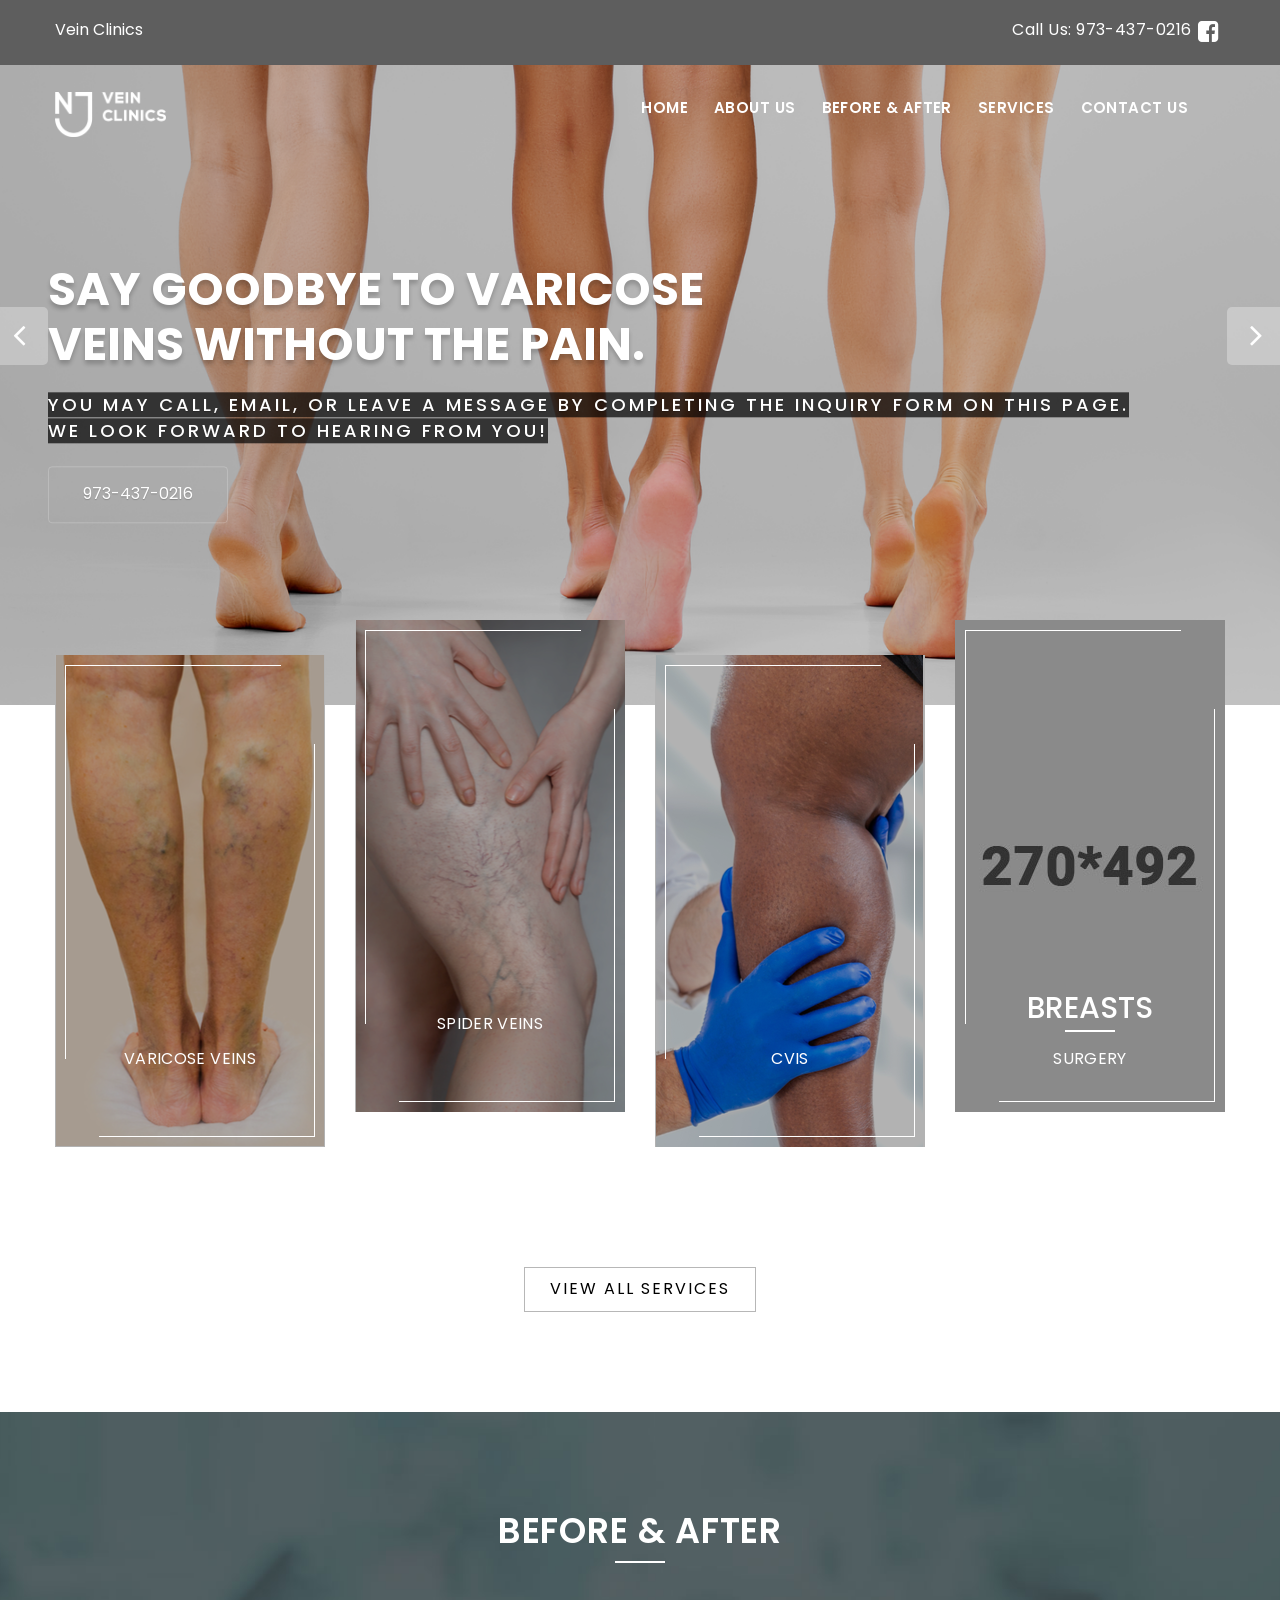
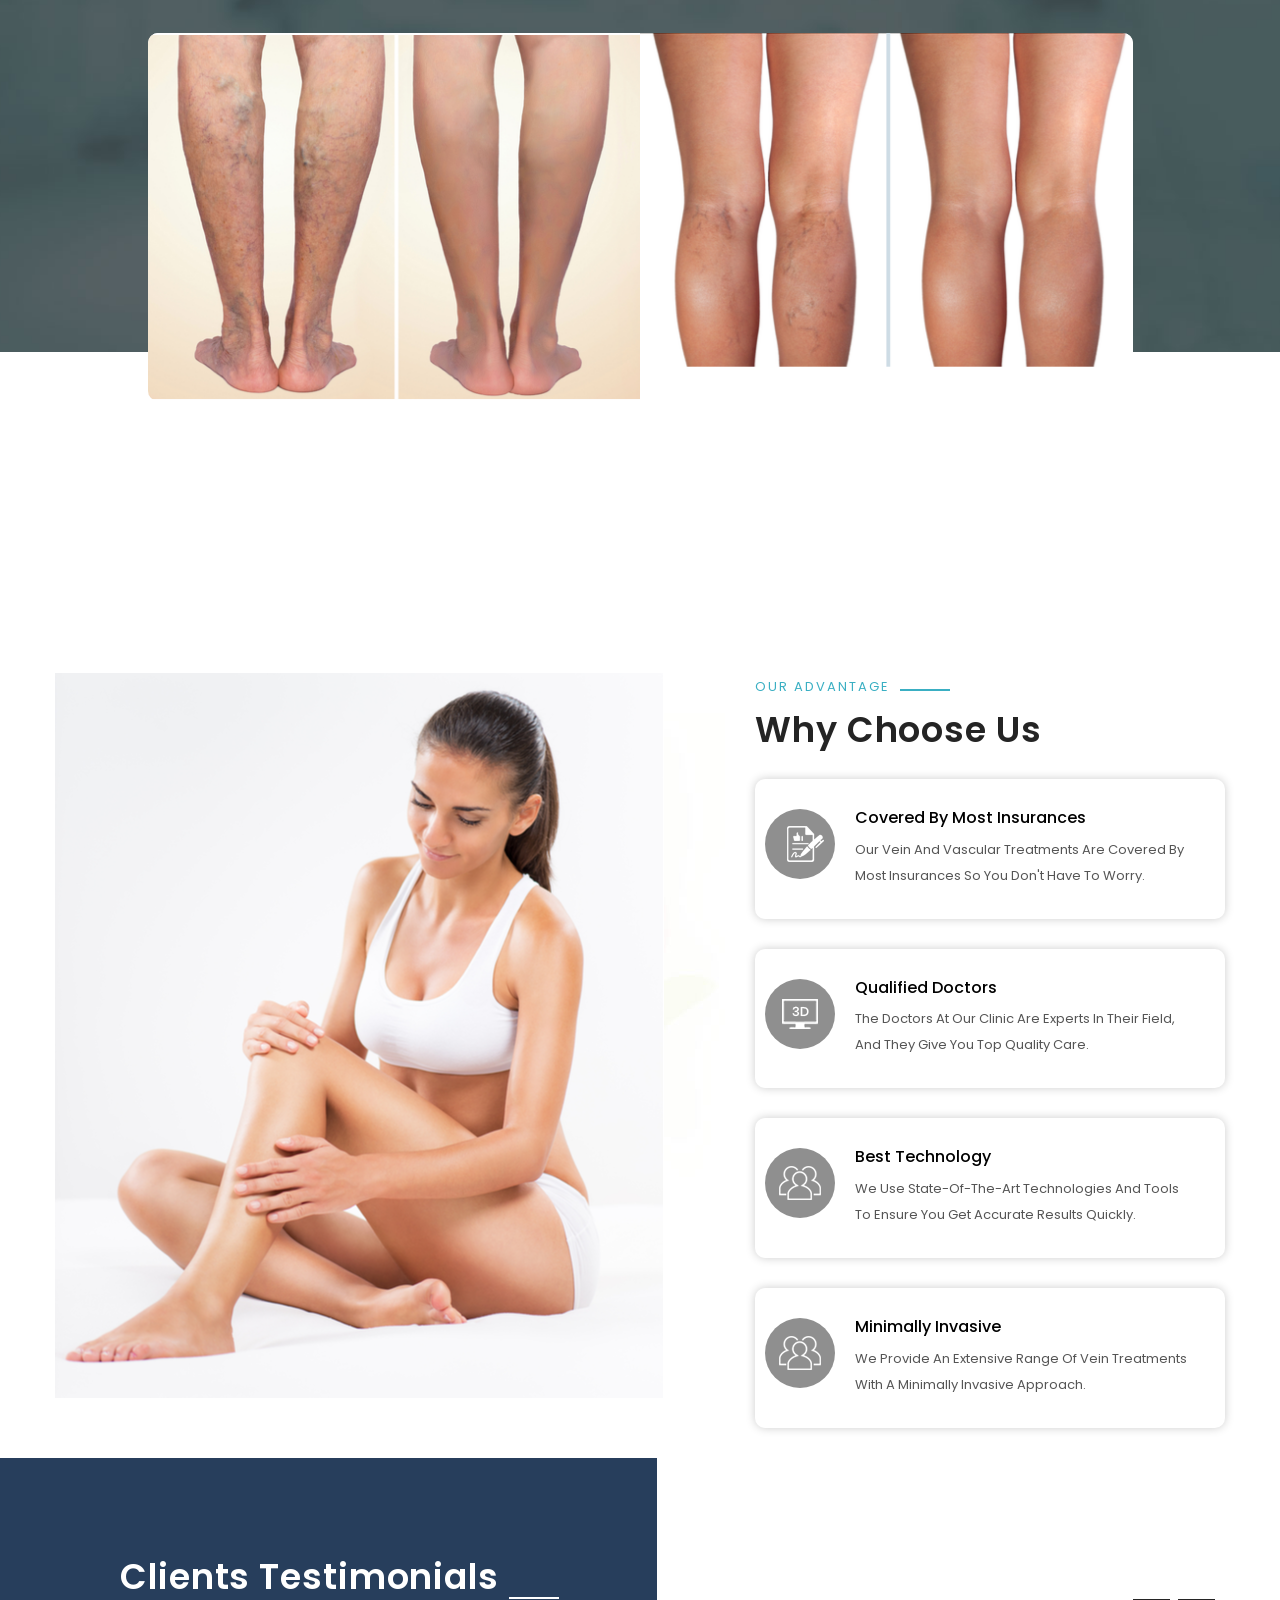
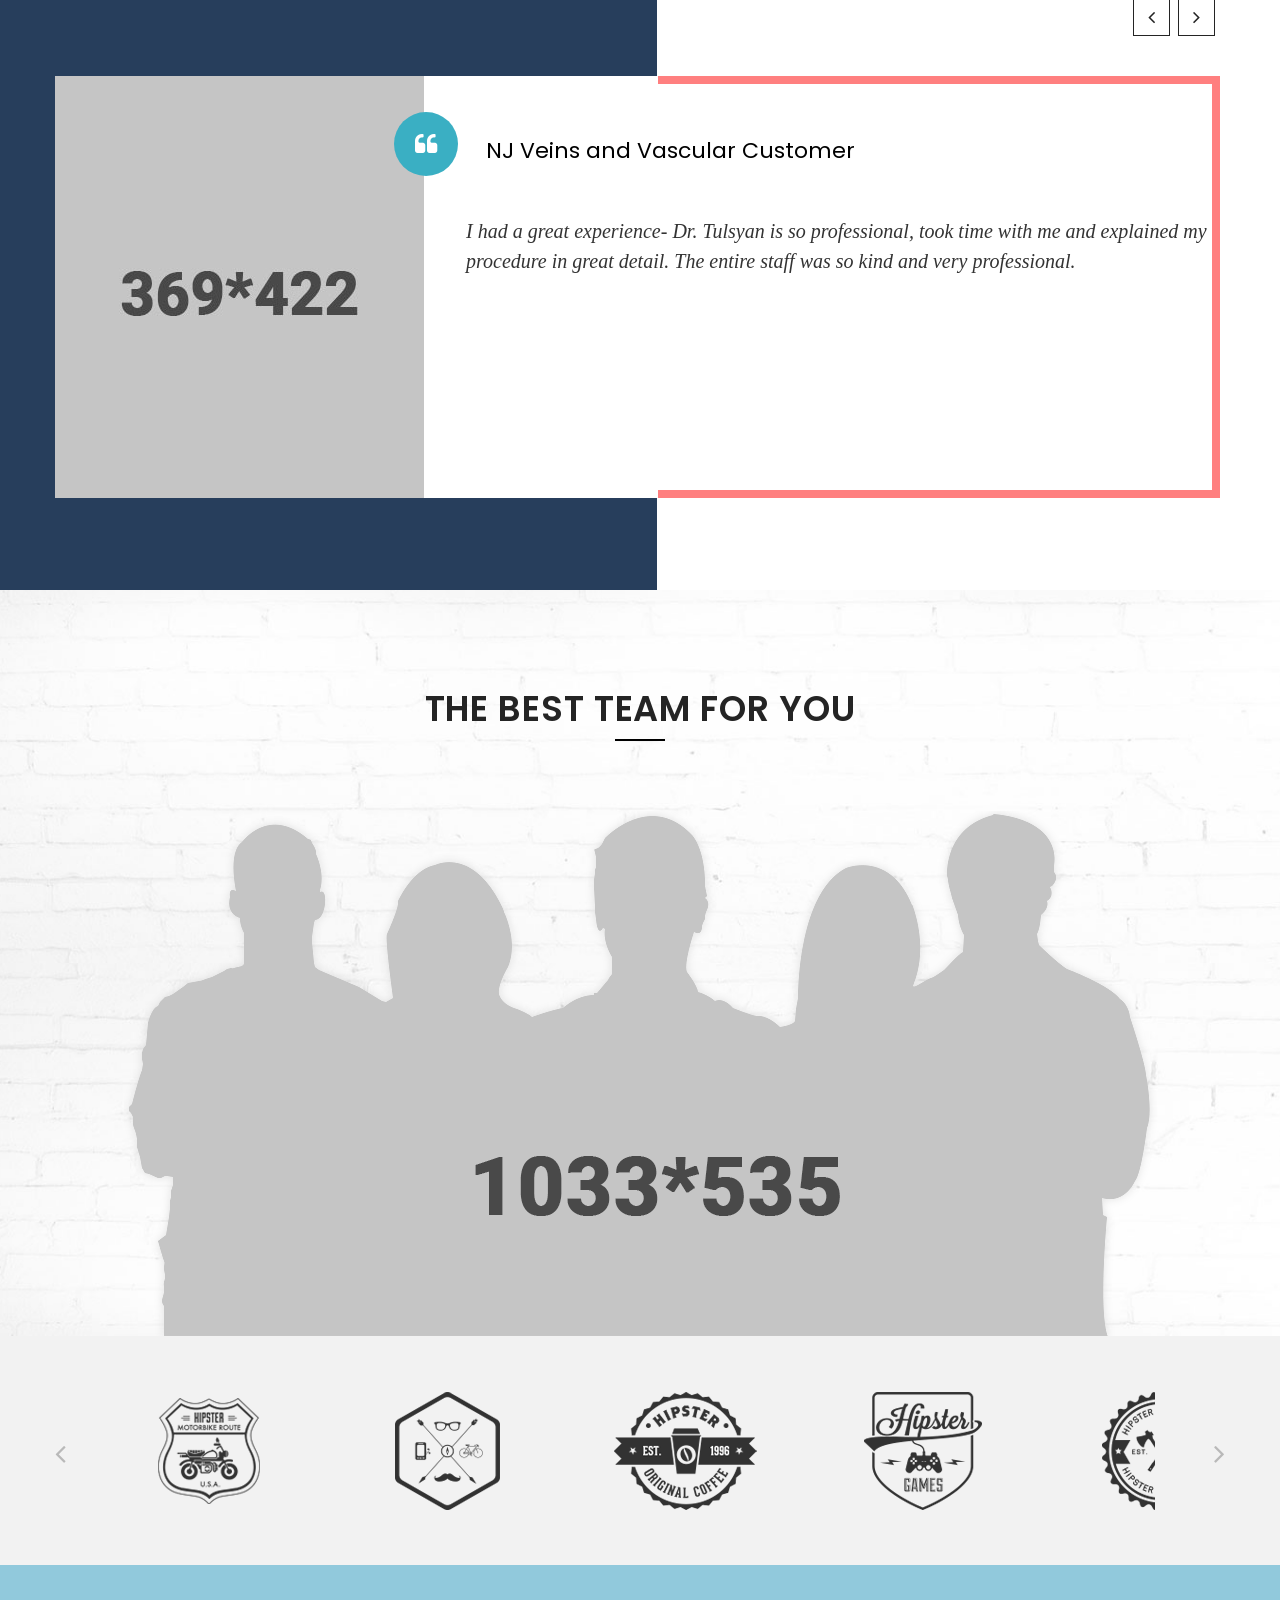
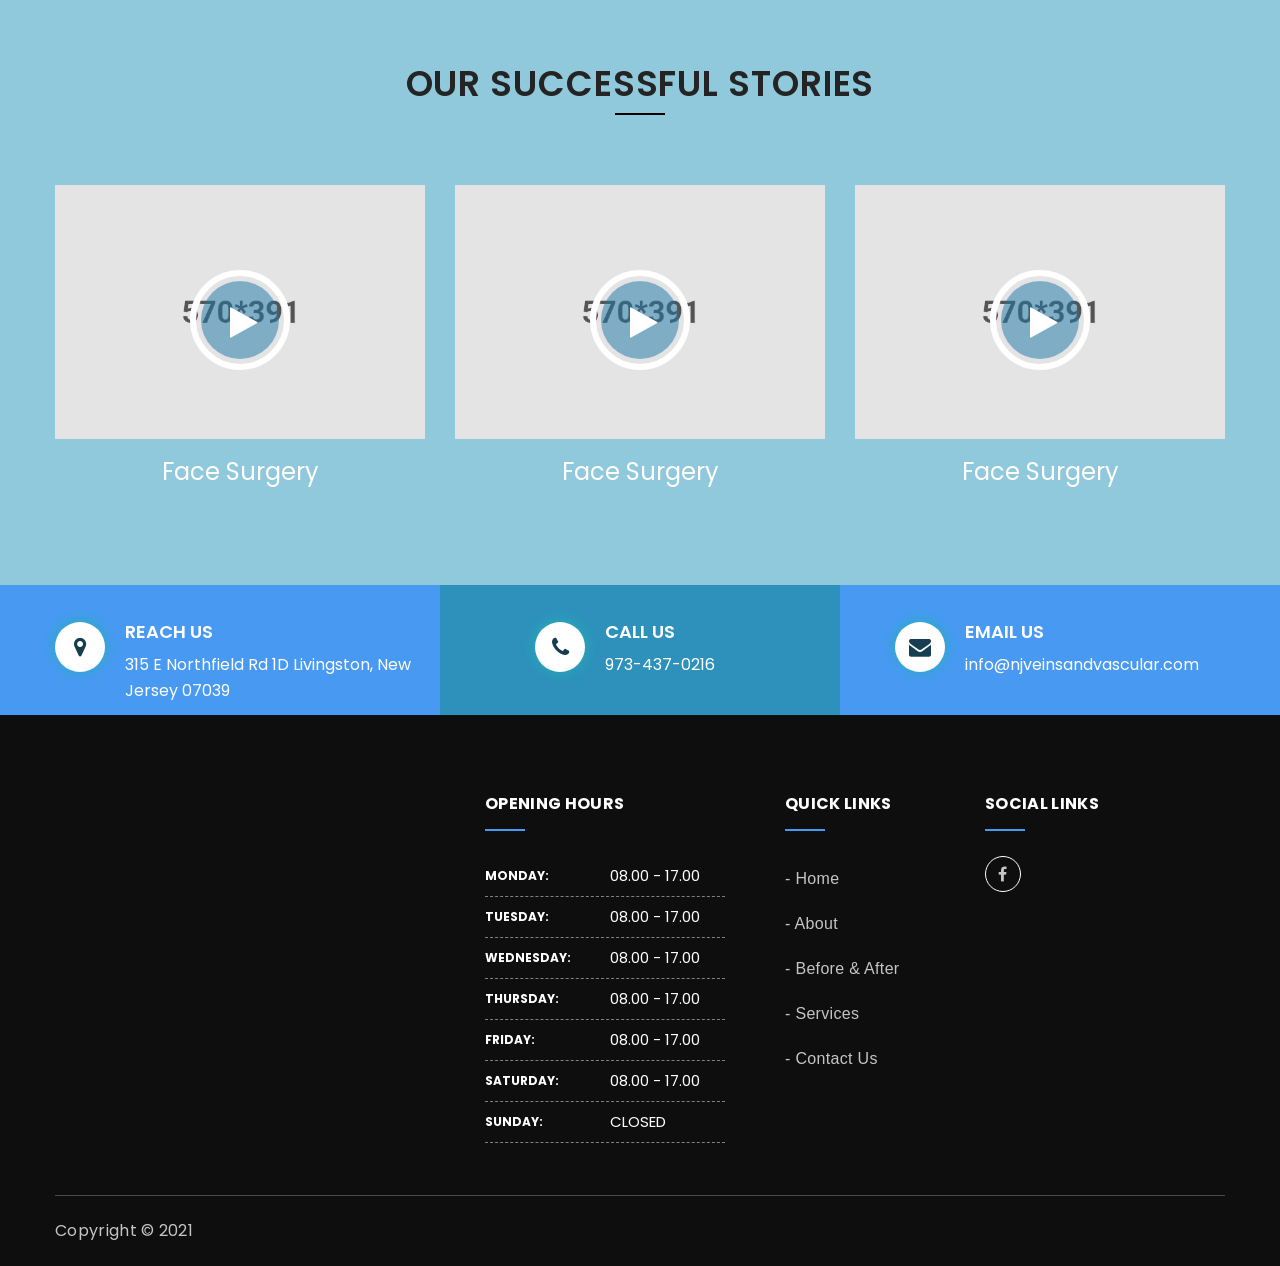
<file: index.html>
<!DOCTYPE html>
<html lang="en">


<head>
    <meta charset="utf-8">
    <meta http-equiv="X-UA-Compatible" content="IE=edge">
    <meta name="viewport" content="width=device-width, initial-scale=1">

    <link rel="icon" href="img/fav-icon.png" type="image/x-icon"/>
    <!-- The above 3 meta tags *must* come first in the head; any other head content must come *after* these tags -->
    <title>Brooks || Responsive HTML 5 Template</title>

    <!-- Icon css link -->
    <link href="css/font-awesome.min.css" rel="stylesheet">
    <link href="css/flaticon.css" rel="stylesheet">

    <!-- Bootstrap -->
    <link href="css/bootstrap.min.css" rel="stylesheet">

    <!-- Rev slider css -->
    <link href="vendors/revolution/css/settings.css" rel="stylesheet">
    <link href="vendors/revolution/css/layers.css" rel="stylesheet">
    <link href="vendors/revolution/css/navigation.css" rel="stylesheet">
    <link href="vendors/animate-css/animate.css" rel="stylesheet">
    <link href="vendors/owl-carousel/assets/owl.carousel.min.css" rel="stylesheet">

    <link href="vendors/magnific-popup/magnific-popup.css" rel="stylesheet">

    <!-- Extra plugin css -->
    <link href="vendors/stroke-icon/style.css" rel="stylesheet">

    <link href="css/style.css" rel="stylesheet">
    <link href="css/responsive.css" rel="stylesheet">
    <link rel="stylesheet" href="fonts/flaticon.css"/>
    <link href="css/set1.css" rel="stylesheet">
    <link rel="stylesheet" href="css/jquery.fancybox.css"/>
    <link href="css/headerstyle1.css" rel="stylesheet">


    <!-- HTML5 shim and Respond.js for IE8 support of HTML5 elements and media queries -->
    <!-- WARNING: Respond.js doesn't work if you view the page via file:// -->
    <!--[if lt IE 9]>
    <script src="https://oss.maxcdn.com/html5shiv/3.7.3/html5shiv.min.js"></script>
    <script src="https://oss.maxcdn.com/respond/1.4.2/respond.min.js"></script>
    <![endif]-->
</head>
<body>


<!--================Header Area =================-->
<header class="main_header_area">
    <div class="header_top">
        <div class="container">
            <div class="header_top_inner">
                <div class="pull-left">
                    <p>
                        Vein Clinics
                    </p>
                </div>
                <div class="pull-right">
                    <a href="tel:973-437-0216" class="phn_btn">Call Us: 973-437-0216</a>
                    <ul class="header_social">
                        <li><a href="#"><i class="fa fa-facebook-square"></i></a></li>
                    </ul>
                </div>
            </div>
        </div>
    </div>
    <div class="header_menu">
        <nav class="navbar navbar-default">
            <div class="container">
                <!-- Brand and toggle get grouped for better mobile display -->
                <div class="navbar-header">
                    <button type="button" class="navbar-toggle collapsed" data-toggle="collapse"
                            data-target="#bs-example-navbar-collapse-1" aria-expanded="false">
                        <span class="sr-only">Toggle navigation</span>
                        <span class="icon-bar"></span>
                        <span class="icon-bar"></span>
                        <span class="icon-bar"></span>
                    </button>
                    <a class="navbar-brand navbar-logo" href="#"><img src="img/veinClinicsLogo.png" alt=""></a>
                </div>

                <!-- Collect the nav links, forms, and other content for toggling -->
                <div class="collapse navbar-collapse" id="bs-example-navbar-collapse-1">
                    <ul class="nav navbar-nav">
                        <li>
                            <a href="index.html">Home</a>
                        </li>

                        <li>
                            <a href="about-us.html">About Us</a>
                        </li>

                        <li>
                            <a href="before-and-after.html">Before & After</a>
                        </li>

                        <li>
                            <a href="service.html">Services</a>
                        </li>
                        <li>
                            <a href="contact-us.html">Contact Us</a>
                        </li>
                    </ul>
                </div><!-- /.navbar-collapse -->
            </div><!-- /.container-fluid -->
        </nav>
    </div>
</header>
<!--================Header Area =================-->

<!--================Slider Area =================-->
<section class="slider_area">
    <div class="container-fluid">
        <div class="row">
            <div class="col-lg-12">
                <div class="owl-carousel">
                    <div class="item">
                        <div class="slide">
                            <img src="img/home-slider/slide-1.png" alt="">
                            <div class="slide-overlay"></div>
                        </div>
                        <div class="container">
                            <div class="carousel-captions caption-align-center">
                                <div class="caption-align-center-wrap">
                                    <h2 class="heading color">Say Goodbye to Varicose <br/>Veins Without the Pain.</h2>
                                    <span class="small-heading">You may call, email, or leave a message by completing the inquiry form on this page. <br/>We look forward to hearing from you!
<br/></span><br/>
                                    <a href="tel:973-437-0216" class="btn btn-outline  lighter">973-437-0216</a>
                                </div>
                            </div>
                        </div>
                    </div><!-- /item -->

                    <div class="item">
                        <div class="slide">
                            <img src="img/home-slider/slide-2.png" alt="">
                            <div class="slide-overlay"></div>
                        </div>
                        <div class="container">
                            <div class="carousel-captions caption-align-center">
                                <div class="caption-align-center-wrap">
                                    <h2 class="heading color">Say Goodbye to Varicose <br/>Veins Without the Pain.</h2>
                                    <span class="small-heading">You may call, email, or leave a message by completing the inquiry form on this page. <br/>We look forward to hearing from you!
<br/></span><br/>
                                    <a href="tel:973-437-0216" class="btn btn-outline  lighter">973-437-0216</a>
                                </div>
                            </div>
                        </div>
                    </div><!-- /item -->


                </div>
            </div>
            </row>
        </div>
</section>
<!--================End Slider Area =================-->

<section class="services">
    <div class="container">
        <div class="row">
            <div class="col-md-3 col-sm-6">
                <div class="service__image service__image_1 img-up-1">
                    <div class="custom-border-gap bg-image">
                        <span class="custom-border-gap__border left"></span>
                        <span class="custom-border-gap__border right"></span>
                        <div class="service_title">
                            <p>
                                Varicose Veins
                            </p>
                        </div>
                    </div>
                </div>
            </div><!-- /col -->
            <div class="col-md-3 col-sm-6">
                <div class="service__image service__image_2 img-up-2">
                    <div class="custom-border-gap bg-image">
                        <span class="custom-border-gap__border left"></span>
                        <span class="custom-border-gap__border right"></span>
                        <div class="service_title">
                            <p>
                                Spider Veins
                            </p>
                        </div>
                    </div>
                </div>
            </div><!-- /col -->
            <div class="col-md-3 col-sm-6">
                <div class="service__image service__image_3 img-up-1">
                    <div class="custom-border-gap bg-image">
                        <span class="custom-border-gap__border left"></span>
                        <span class="custom-border-gap__border right"></span>
                        <div class="service_title">
                            <p>
                                CVIs
                            </p>
                        </div>
                    </div>
                </div>
            </div><!-- /col -->
            <div class="col-md-3 col-sm-6">
                <div class="service__image service__image_4 img-up-2">
                    <div class="custom-border-gap bg-image">
                        <span class="custom-border-gap__border left"></span>
                        <span class="custom-border-gap__border right"></span>
                        <div class="service_title">
                            <h3>Breasts</h3>
                            <p>
                                surgery
                            </p>
                        </div>
                    </div>
                </div>
            </div><!-- /col -->
            <div class="col-xs-12">
                <a href="service.html" class="fancy-btn">VIEW ALL SERVICES</a>
            </div>

        </div>
    </div>
</section>

<section class="after_before_gallery">
    <div class="overlay sec-pad">
        <div class="container">
            <div class="sec_middle_title">
                <h1>Before & After</h1>
            </div>
            <div class="row">
                <div class="col-lg-12">
                    <div class="owl-carousel">
                        <div class="item">
                            <div class="gallery_col">
                                <div class="before_bx">
                                    <img src="img/resource/before-after-2a.png" alt="">
                                </div>
                                <div class="after_bx">
                                    <img src="img/resource/before-after-1a.png" alt="">
                                </div>
                            </div>

                        </div><!-- /item -->
                    </div>

                </div>
            </div>
        </div>
    </div>
</section>

<section class="why-choose-section">
    <div class="container">
        <div class="row">
            <div class="col-md-7">
                <div class="flw-bg">
                    <img src="img/resource/why-choose-us.png">
                </div>
            </div>
            <div class="col-md-5">
                <div class="why-point">
                    <div class="sec_middle_title">
                        <p>Our Advantage</p>
                        <h1>Why Choose Us</h1>
                    </div>

                    <ul>
                        <li>
                            <div class="widget-icon padd-l-10">
                                <img src="img/resource/feed-icon.png" alt="">
                            </div>
                            <h3>Covered by most insurances</h3>
                            <p>
                                Our vein and vascular treatments are covered by most insurances so you don't have to
                                worry.
                            </p>
                        </li>

                        <li>
                            <div class="widget-icon">
                                <img src="img/resource/vectra.png" alt="">
                            </div>
                            <h3>Qualified doctors</h3>
                            <p>
                                The doctors at our clinic are experts in their field, and they give you top quality
                                care.
                            </p>
                        </li>

                        <li>
                            <div class="widget-icon">
                                <img src="img/resource/team-con.png" alt="">
                            </div>
                            <h3>Best technology
                            </h3>
                            <p>
                                We use State-of-the-art technologies and tools to ensure you get accurate results
                                quickly.

                            </p>
                        </li>
                        <li>
                            <div class="widget-icon">
                                <img src="img/resource/team-con.png" alt="">
                            </div>
                            <h3>
                                Minimally Invasive
                            </h3>
                            <p>
                                We provide an extensive range of vein treatments with a minimally invasive approach.
                            </p>
                        </li>
                    </ul>
                </div>
            </div>
        </div>
    </div>
</section>

<section class="testimonials">
    <div class="container">
        <div class="sec_middle_title">
            <h1>Clients Testimonials</h1>
        </div>
        <div class="row">
            <div class="col-lg-12">
                <div class="owl-carousel">
                    <div class="item">
                        <div class="testimonial_bx">
                            <div class="client-img">
                                <img src="img/resource/client-pic1.jpg" alt="">
                            </div>
                            <div class="text-box">
                                <div class="name">
                                    NJ Veins and Vascular Customer

                                </div>
                                <p>
                                    I had a great experience- Dr. Tulsyan is so professional, took time with me and
                                    explained my procedure in great detail. The entire staff was so kind and very
                                    professional.
                                </p>
                            </div>
                        </div>
                    </div><!-- /item -->

                    <div class="item">
                        <div class="testimonial_bx">
                            <div class="client-img">
                                <img src="img/resource/client-pic1.jpg" alt="">
                            </div>
                            <div class="text-box">
                                <div class="name">
                                    NJ Veins and Vascular Customer

                                </div>
                                <p>
                                    I rate a 5 star because they are the best. I get a VIP treatment. Dr. Tulsyan and
                                    all his staff are very professional, attentive, caring, and enthusiastic about their
                                    work.
                                </p>
                            </div>
                        </div>
                    </div><!-- /item -->

                    <div class="item">
                        <div class="testimonial_bx">
                            <div class="client-img">
                                <img src="img/resource/client-pic1.jpg" alt="">
                            </div>
                            <div class="text-box">
                                <div class="name">
                                    NJ Veins and Vascular Customer
                                </div>
                                <p>
                                    Dr Tulsyan is very reputable, respected vascular surgeon, his entire office and the
                                    team are kind, thorough, professional and helpful. Very grateful I went to him.
                                </p>
                            </div>
                        </div>
                    </div><!-- /item -->
                </div>
            </div>
        </div>
    </div>
</section>

<section class="team-section">
    <div class="container">
        <div class="sec_middle_title">
            <h1 class="uppercase">THE BEST TEAM FOR YOU</h1>
        </div>
        <div class="row">
            <div class="col-xs-12">
                <div class="team-img">
                    <img src="img/resource/team-img.png" alt="">
                </div>
            </div>
        </div>
    </div>
</section>

<!-- start clients -->
<section id="clients">
    <div class="container">
        <div class="row">
            <div class="col-lg-12">
                <div class="owl-carousel">
                    <div class="item">
                        <div class="client-img-holder">
                            <img src="img/clients/1.png" alt="client">
                        </div>
                    </div>
                    <div class="item">
                        <div class="client-img-holder">
                            <img src="img/clients/2.png" alt="client">
                        </div>
                    </div>
                    <div class="item">
                        <div class="client-img-holder">
                            <img src="img/clients/3.png" alt="client">
                        </div>
                    </div>
                    <div class="item">
                        <div class="client-img-holder">
                            <img src="img/clients/4.png" alt="client">
                        </div>
                    </div>
                    <div class="item">
                        <div class="client-img-holder">
                            <img src="img/clients/5.png" alt="client">
                        </div>
                    </div>
                    <div class="item">
                        <div class="client-img-holder">
                            <img src="img/clients/6.png" alt="client">
                        </div>
                    </div>
                </div>
            </div>
        </div>
    </div>
</section><!-- end clients -->

<section class="Clients-video-section">
    <div class="container">
        <div class="sec_middle_title">
            <h1 class="uppercase">Our Successful Stories</h1>
        </div>
        <div class="row">
            <div class="col-md-4 col-sm-4 col-xs-12">
                <div class="video-bx">
                    <div class="video-image-box">
                        <figure class="image"><img src="img/resource/client-video-1.jpg" alt=""> <a
                                href="https://www.youtube.com/watch?v=nfP5N9Yc72A&amp;t=28s"
                                class="video-fancybox overlay-link lightbox-image">
                            <div class="icon-border">
                                <span class=" fa fa-play"></span></div>
                        </a>
                        </figure>
                    </div>
                    <h3>face surgery</h3>
                </div>
            </div><!-- /col -->
            <div class="col-md-4 col-sm-4 col-xs-12">
                <div class="video-bx">
                    <div class="video-image-box">
                        <figure class="image"><img src="img/resource/client-video-2.jpg" alt=""> <a
                                href="https://www.youtube.com/watch?v=nfP5N9Yc72A&amp;t=28s"
                                class="video-fancybox overlay-link lightbox-image">
                            <div class="icon-border">
                                <span class=" fa fa-play"></span></div>
                        </a>
                        </figure>
                    </div>
                    <h3>face surgery</h3>
                </div>
            </div><!-- /col -->
            <div class="col-md-4 col-sm-4 col-xs-12">
                <div class="video-bx">
                    <div class="video-image-box">
                        <figure class="image"><img src="img/resource/client-video-3.jpg" alt=""> <a
                                href="https://www.youtube.com/watch?v=nfP5N9Yc72A&amp;t=28s"
                                class="video-fancybox overlay-link lightbox-image">
                            <div class="icon-border">
                                <span class=" fa fa-play"></span></div>
                        </a>
                        </figure>
                    </div>
                    <h3>face surgery</h3>
                </div>
            </div><!-- /col -->
        </div>
    </div>
</section>

<div class="footer_up">
    <div class="container">
        <div class="row">
            <div class="col-md-4">
                <div class="outer_bx">
                    <div class="icon">
                        <i class="fa fa-map-marker" aria-hidden="true"></i>
                    </div>
                    <h3>reach us</h3>
                    <p>
                        315 E Northfield Rd 1D
                        Livingston, New Jersey 07039
                    </p>
                </div>
            </div><!-- /col -->
            <div class="col-md-4 blue-brk">
                <div class="outer_bx pd-l-80">
                    <div class="icon">
                        <i class="fa fa-phone" aria-hidden="true"></i>
                    </div>
                    <h3>call us</h3>
                    <a href="tel:973-437-0216"><p>
                        973-437-0216
                    </p>
                    </a>
                </div>
            </div><!-- /col -->
            <div class="col-md-4">
                <div class="outer_bx pd-l-40">
                    <div class="icon">
                        <i class="fa fa-envelope" aria-hidden="true"></i>
                    </div>
                    <h3>email us</h3>
                    <a href="mailto:info@njveinsandvascular.com">
                        <p>
                            info@njveinsandvascular.com
                        </p>
                    </a>
                </div>
            </div><!-- /col -->
        </div>
    </div>
</div>
<!--================Footer Area =================-->
<footer class="footer_area">

    <div class="footer_widget">
        <div class="container">
            <div class="row">
                <div class="col-md-4 col-sm-12 col-xs-12">
                    <div class="map-outer-col">
                        <!--Map Canvas-->
                        <iframe src="https://www.google.com/maps/embed?pb=!1m18!1m12!1m3!1d805196.5079038654!2d144.4927068996644!3d-37.97015422631366!2m3!1f0!2f0!3f0!3m2!1i1024!2i768!4f13.1!3m3!1m2!1s0x6ad646b5d2ba4df7%3A0x4045675218ccd90!2sMelbourne+VIC%2C+Australia!5e0!3m2!1sen!2sin!4v1495807350985"
                                width="100%" height="450" frameborder="0" allowfullscreen></iframe>
                    </div>
                </div>
                <div class="col-md-3 col-sm-4 col-xs-12">
                    <aside class="f_widget padd-l-30">
                        <div class="f_title">
                            <h3>opening hours</h3>
                        </div>
                        <div class="opening-hour">
                            <ul class="day-time">
                                <li>
                                    <strong class="day">Monday:</strong> <span>08.00 - 17.00 </span>
                                </li>
                                <li>
                                    <strong class="day">tuesday:</strong> <span>08.00 - 17.00 </span>
                                </li>
                                <li>
                                    <strong class="day">wednesday:</strong> <span>08.00 - 17.00 </span>
                                </li>
                                <li>
                                    <strong class="day">thursday:</strong> <span>08.00 - 17.00 </span>
                                </li>
                                <li>
                                    <strong class="day">friday:</strong><span>08.00 - 17.00 </span>
                                </li>
                                <li>
                                    <strong class="day">Saturday:</strong><span>08.00 - 17.00 </span>
                                </li>
                                <li>
                                    <strong class="day">Sunday:</strong> <span>CLOSED </span>
                                </li>

                            </ul>
                        </div>
                    </aside>
                </div>
                <div class="col-md-2 col-sm-4 col-xs-12">
                    <aside class="f_widget padd-l-30">
                        <div class="f_title">
                            <h3>quick links</h3>
                        </div>
                        <div class="link_widget">
                            <ul>
                                <li><a href="index.html">- Home</a></li>
                                <li><a href="about-us.html">- About</a></li>
                                <li><a href="before-and-after.html">- Before & After</a></li>
                                <li><a href="services.html">- Services</a></li>
                                <li><a href="contact-us.html">- Contact Us</a></li>
                            </ul>
                        </div>
                    </aside>
                </div>
                <div class="col-md-3 col-sm-4 col-xs-12">
                    <aside class="f_widget padd-l-30">
                        <div class="f_title">
                            <h3>Social Links</h3>
                        </div>
                        <div class="link_widget">
                            <div class="f_social">
                                <ul>
                                    <li><a href="#"><i class="fa fa-facebook-f"></i></a></li>
                                </ul>

                            </div>
                        </div>
                    </aside>
                </div>
            </div>
        </div>
    </div>
    <div class="footer_copyright">
        <div class="container">
            <div class="footer_copyright_inner">
                <div class="pull-left">
                    <p>Copyright © 2021</p>
                </div>
            </div>
        </div>
    </div>
    <a href="javascript:void(0)" id="scroll" title="Scroll to Top">
        <span class="fa fa-angle-up"></span>
    </a>
</footer>
<!--================End Footer Area =================-->


<!-- jQuery (necessary for Bootstrap's JavaScript plugins) -->
<script src="js/jquery-2.2.4.js"></script>
<!-- Include all compiled plugins (below), or include individual files as needed -->
<script src="js/bootstrap.min.js"></script>
<!-- Rev slider js -->
<script src="vendors/revolution/js/jquery.themepunch.tools.min.js"></script>
<script src="vendors/revolution/js/jquery.themepunch.revolution.min.js"></script>
<script src="vendors/revolution/js/extensions/revolution.extension.video.min.js"></script>
<script src="vendors/revolution/js/extensions/revolution.extension.slideanims.min.js"></script>
<script src="vendors/revolution/js/extensions/revolution.extension.layeranimation.min.js"></script>
<script src="vendors/revolution/js/extensions/revolution.extension.navigation.min.js"></script>

<script src="vendors/owl-carousel/owl.carousel.min.js"></script>
<script src="vendors/isotope/imagesloaded.pkgd.min.js"></script>
<script src="vendors/isotope/isotope.pkgd.min.js"></script>
<script src="vendors/magnific-popup/jquery.magnific-popup.min.js"></script>
<!--gmaps Js-->
<script src="http://maps.google.com/maps/api/js?key="></script>
<script src="js/map-script.js"></script>

<script src="js/jquery.fancybox.pack.js"></script>
<script src="js/jquery.mixitup.min.js"></script>
<script src="js/gallery.js"></script>
<script src="js/theme.js"></script>

</body>


</html>
</file>
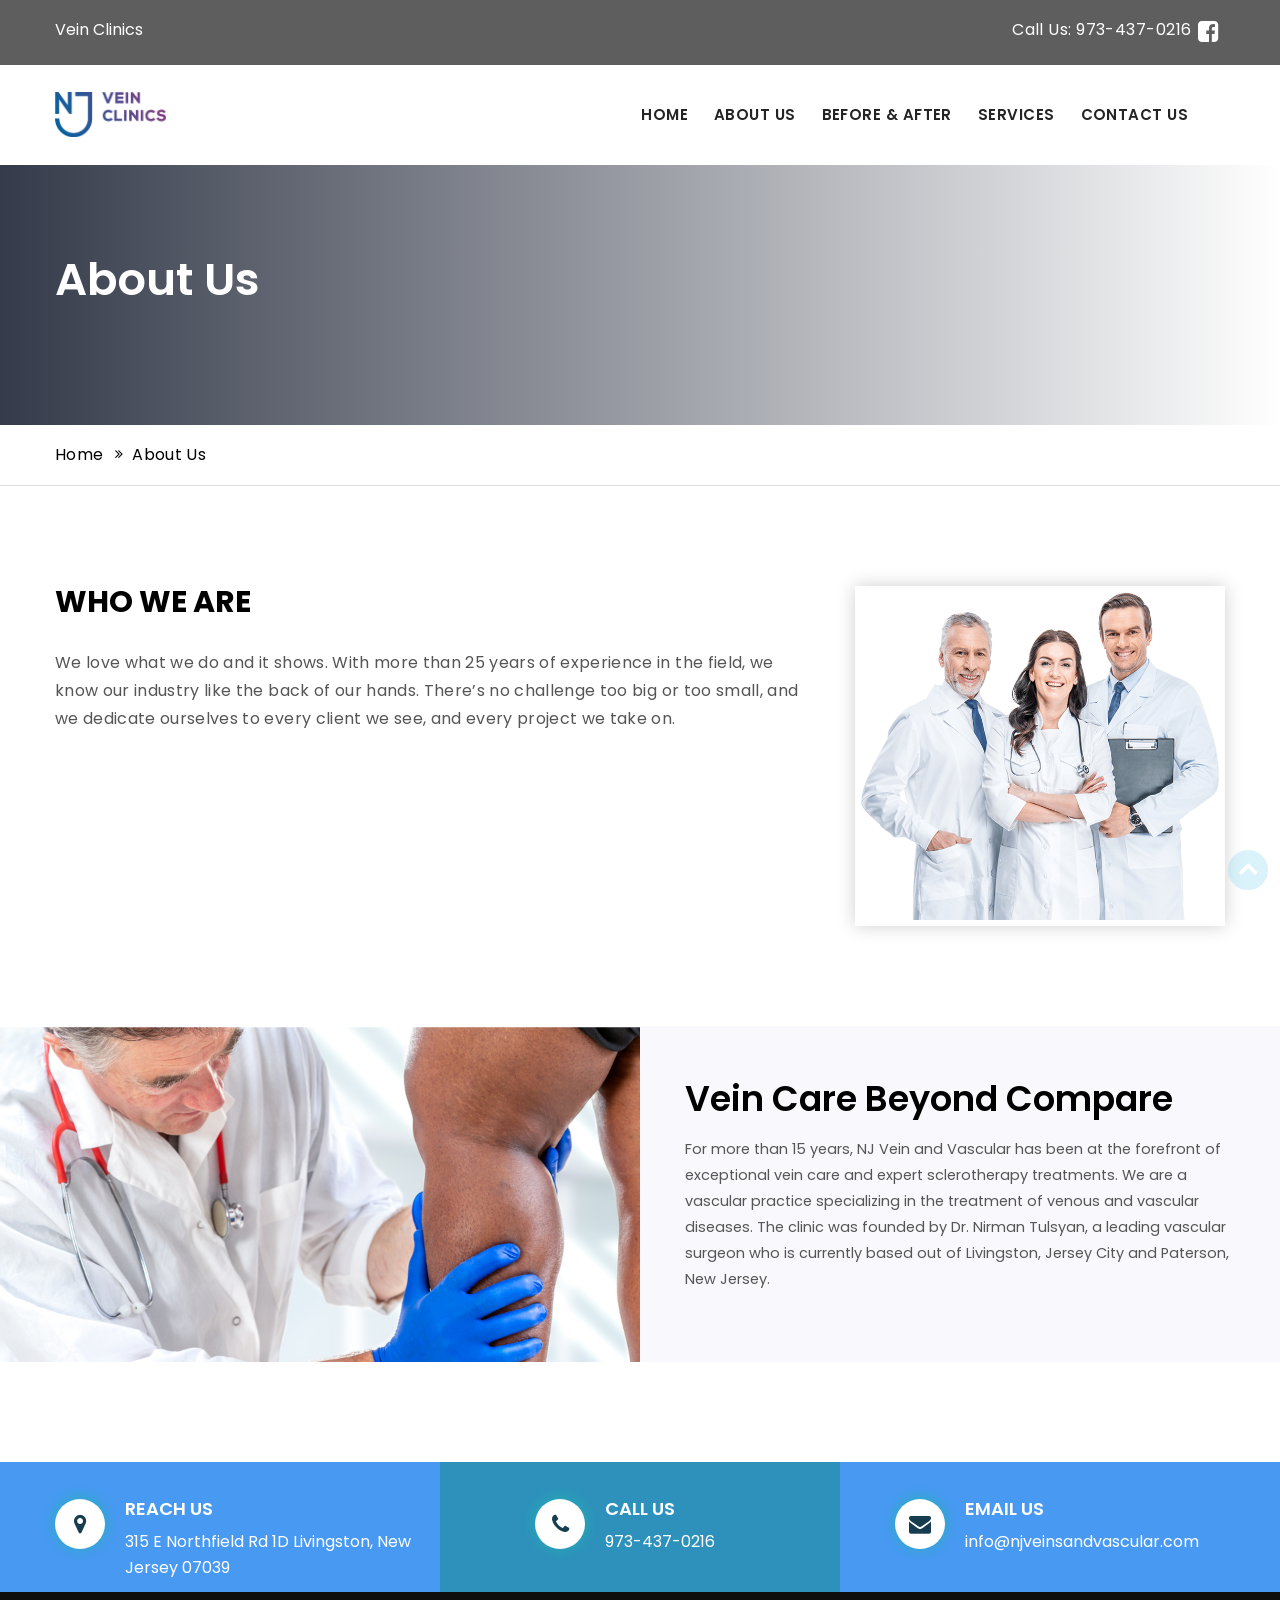
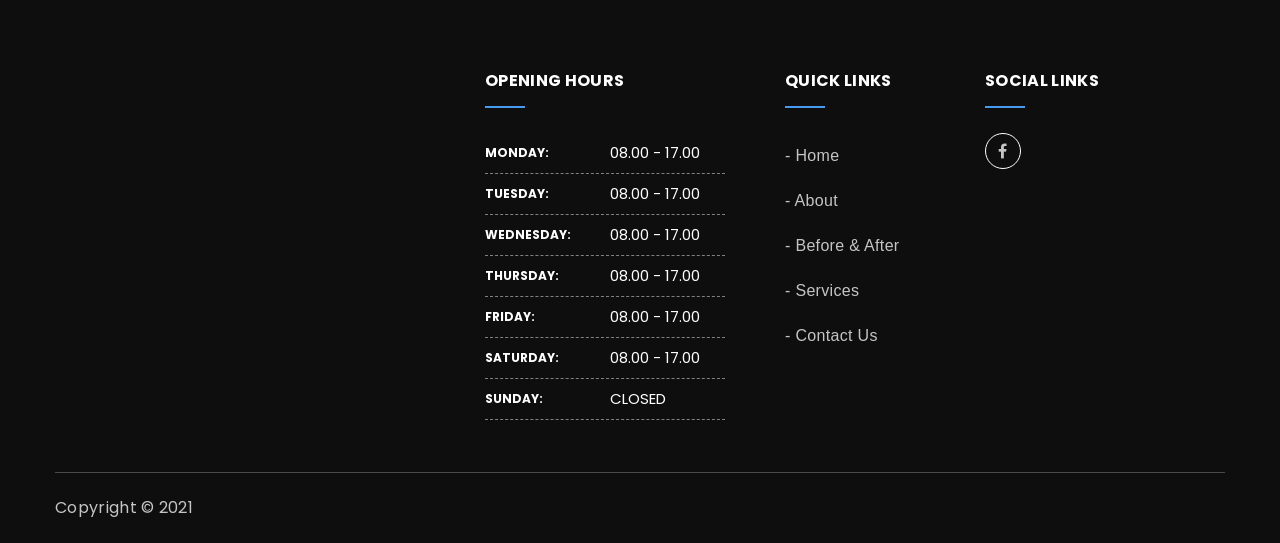
<file: about-us.html>
<!DOCTYPE html>
<html lang="en">


<head>
    <meta charset="utf-8">
    <meta http-equiv="X-UA-Compatible" content="IE=edge">
    <meta name="viewport" content="width=device-width, initial-scale=1">

    <link rel="icon" href="img/fav-icon.png" type="image/x-icon" />
    <!-- The above 3 meta tags *must* come first in the head; any other head content must come *after* these tags -->
    <title>Brooks || Responsive HTML 5 Template</title>

    <!-- Icon css link -->
    <link href="css/font-awesome.min.css" rel="stylesheet">

    <!-- Bootstrap -->
    <link href="css/bootstrap.min.css" rel="stylesheet">

    <!-- Rev slider css -->
    <link href="vendors/revolution/css/settings.css" rel="stylesheet">
    <link href="vendors/revolution/css/layers.css" rel="stylesheet">
    <link href="vendors/revolution/css/navigation.css" rel="stylesheet">
    <link href="vendors/animate-css/animate.css" rel="stylesheet">
    <link href="vendors/owl-carousel/assets/owl.carousel.min.css" rel="stylesheet">
    <link href="vendors/magnific-popup/magnific-popup.css" rel="stylesheet">

    <!-- Extra plugin css -->
    <link href="vendors/stroke-icon/style.css" rel="stylesheet">

    <link href="css/style.css" rel="stylesheet">
    <link href="css/set1.css" rel="stylesheet">
    <link href="css/responsive.css" rel="stylesheet">
    <link href="css/headerstyle1.css" rel="stylesheet">

    <!-- HTML5 shim and Respond.js for IE8 support of HTML5 elements and media queries -->
    <!-- WARNING: Respond.js doesn't work if you view the page via file:// -->
    <!--[if lt IE 9]>
    <script src="https://oss.maxcdn.com/html5shiv/3.7.3/html5shiv.min.js"></script>
    <script src="https://oss.maxcdn.com/respond/1.4.2/respond.min.js"></script>
    <![endif]-->
    </head>
    <body>

        <!--================Header Area =================-->
        <header class="main_header_area color_menu">
            <div class="header_top">
                <div class="container">
                    <div class="header_top_inner">
                        <div class="pull-left">
                            <p>
                                Vein Clinics
                            </p>
                        </div>
                        <div class="pull-right">
                            <a href="tel:973-437-0216" class="phn_btn">Call Us: 973-437-0216</a>
                            <ul class="header_social">
                                <li><a href="#"><i class="fa fa-facebook-square"></i></a></li>
                            </ul>
                        </div>
                    </div>
                </div>
            </div>
            <div class="header_menu">
                <nav class="navbar navbar-default">
                    <div class="container">
                        <!-- Brand and toggle get grouped for better mobile display -->
                        <div class="navbar-header">
                            <button type="button" class="navbar-toggle collapsed" data-toggle="collapse" data-target="#bs-example-navbar-collapse-1" aria-expanded="false">
                                <span class="sr-only">Toggle navigation</span>
                                <span class="icon-bar"></span>
                                <span class="icon-bar"></span>
                                <span class="icon-bar"></span>
                            </button>
                            <a class="navbar-brand navbar-logo" href="index.html"><img src="img/veinClinicsLogo2.png" alt=""></a>
                        </div>

                        <!-- Collect the nav links, forms, and other content for toggling -->
                        <div class="collapse navbar-collapse" id="bs-example-navbar-collapse-1">
                            <ul class="nav navbar-nav">
                                <li>
                                    <a href="index.html">Home</a>
                                </li>

                                <li>
                                    <a href="about-us.html">About Us</a>
                                </li>

                                <li>
                                    <a href="before-and-after.html">Before & After</a>
                                </li>

                                <li>
                                    <a href="service.html">Services</a>
                                </li>
                                <li>
                                    <a href="contact-us.html">Contact Us</a>
                                </li>
                            </ul>
                        </div><!-- /.navbar-collapse -->
                    </div><!-- /.container-fluid -->
                </nav>
            </div>
        </header>
        <!--================Header Area =================-->

        <!--================Banner Area =================-->
        <section class="banner_area banner_one">
            <div class="container">
                <div class="banner_content">
                    <h3>About Us</h3>
                </div>
            </div>
        </section>
        <div class="banner_link">
            <div class="container">
                <div class="abnner_link_inner">
                    <a class="active" href="index.html">Home</a>
                    <a href="about-us.html">About Us</a>
                </div>
            </div>
        </div>
        <!--================End Banner Area =================-->

        <!--================Our About Area =================-->
        <section class="our_about_area">
            <div class="container">
                <div class="row">
                    <div class="col-md-8 col-sm-8">
                        <div class="our_about_left_content">

                                <h2>
                                    Who We Are
                                </h2>

                            <p>
                                We love what we do and it shows. With more than 25 years of experience in the field, we know our industry like the back of our hands. There’s no challenge too big or too small, and we dedicate ourselves to every client we see, and every project we take on.
                            </p>

                        </div>
                    </div>
                    <div class="col-md-4 col-sm-4 hidden-xs">
                        <div class="image_thumb ">
                            <img src="img/resource/about-us.png" alt="">
                        </div>
                    </div>
                </div>
            </div>
        </section>
        <!--================End Our About Area =================-->

    <section class="fluid-section-one m-100">
        <div class="outer-container clearfix">

            <!--Image Column-->
            <div class="image-column hidden-xs" style="background-image:url(img/resource/about_us-2.png); background-position: top;">

            </div>

            <!--Content Column-->
            <div class="content-column">
                <div class="inner-column">
                    <div class="clearfix">

                        <!--Title Column-->
                        <div class="title-box">
                            <div class="box-inner">
                                <h2>
                                    Vein Care Beyond Compare
                                </h2>

                                <div class="text">
                                    <p>
                                        For more than 15 years, NJ Vein and Vascular has been at the forefront of exceptional vein care and expert sclerotherapy treatments. We are a vascular practice specializing in the treatment of venous and vascular diseases. The clinic was founded by Dr. Nirman Tulsyan, a leading vascular surgeon who is currently based out of Livingston, Jersey City and Paterson, New Jersey.
                                    </p>

                                </div>




                            </div>
                        </div>

                    </div>
                </div>
            </div>
        </div>
    </section>
    <!--End Fluid Section One-->

<!-- start -->

        <!-- end -->
<!-- /End -->

        <div class="footer_up">
            <div class="container">
                <div class="row">
                    <div class="col-md-4">
                        <div class="outer_bx">
                            <div class="icon">
                                <i class="fa fa-map-marker" aria-hidden="true"></i>
                            </div>
                            <h3>reach us</h3>
                            <p>
                                315 E Northfield Rd 1D
                                Livingston, New Jersey 07039
                            </p>
                        </div>
                    </div><!-- /col -->
                    <div class="col-md-4 blue-brk">
                        <div class="outer_bx pd-l-80">
                            <div class="icon">
                                <i class="fa fa-phone" aria-hidden="true"></i>
                            </div>
                            <h3>call us</h3>
                            <a href="tel:973-437-0216"> <p>
                                973-437-0216
                            </p>
                            </a>
                        </div>
                    </div><!-- /col -->
                    <div class="col-md-4">
                        <div class="outer_bx pd-l-40">
                            <div class="icon">
                                <i class="fa fa-envelope" aria-hidden="true"></i>
                            </div>
                            <h3>email us</h3>
                            <a href="mailto:info@njveinsandvascular.com">
                                <p>
                                    info@njveinsandvascular.com
                                </p>
                            </a>
                        </div>
                    </div><!-- /col -->
                </div>
            </div>
        </div>
        <!--================Footer Area =================-->
        <footer class="footer_area">

            <div class="footer_widget">
                <div class="container">
                    <div class="row">
                        <div class="col-md-4 col-sm-12 col-xs-12">
                            <div class="map-outer-col">
                                <!--Map Canvas-->
                                <iframe src="https://www.google.com/maps/embed?pb=!1m18!1m12!1m3!1d805196.5079038654!2d144.4927068996644!3d-37.97015422631366!2m3!1f0!2f0!3f0!3m2!1i1024!2i768!4f13.1!3m3!1m2!1s0x6ad646b5d2ba4df7%3A0x4045675218ccd90!2sMelbourne+VIC%2C+Australia!5e0!3m2!1sen!2sin!4v1495807350985" width="100%" height="450" frameborder="0" allowfullscreen></iframe>
                            </div>
                        </div>
                        <div class="col-md-3 col-sm-4 col-xs-12">
                            <aside class="f_widget padd-l-30">
                                <div class="f_title">
                                    <h3>opening hours</h3>
                                </div>
                                <div class="opening-hour">
                                    <ul class="day-time">
                                        <li>
                                            <strong class="day">Monday:</strong> <span>08.00 - 17.00 </span>
                                        </li>
                                        <li>
                                            <strong class="day">tuesday:</strong> <span>08.00 - 17.00 </span>
                                        </li>
                                        <li>
                                            <strong class="day">wednesday:</strong> <span>08.00 - 17.00 </span>
                                        </li>
                                        <li>
                                            <strong class="day">thursday:</strong> <span>08.00 - 17.00 </span>
                                        </li>
                                        <li>
                                            <strong class="day">friday:</strong><span>08.00 - 17.00 </span>
                                        </li>
                                        <li>
                                            <strong class="day">Saturday:</strong><span>08.00 - 17.00 </span>
                                        </li>
                                        <li>
                                            <strong class="day">Sunday:</strong> <span>CLOSED </span>
                                        </li>

                                    </ul>
                                </div>
                            </aside>
                        </div>
                        <div class="col-md-2 col-sm-4 col-xs-12">
                            <aside class="f_widget padd-l-30">
                                <div class="f_title">
                                    <h3>quick links</h3>
                                </div>
                                <div class="link_widget">
                                    <ul>
                                        <li><a href="index.html">- Home</a></li>
                                        <li><a href="about-us.html">- About</a></li>
                                        <li><a href="before-and-after.html">- Before & After</a></li>
                                        <li><a href="services.html">- Services</a></li>
                                        <li><a href="contact-us.html">- Contact Us</a></li>
                                    </ul>
                                </div>
                            </aside>
                        </div>
                        <div class="col-md-3 col-sm-4 col-xs-12">
                            <aside class="f_widget padd-l-30">
                                <div class="f_title">
                                    <h3>Social Links</h3>
                                </div>
                                <div class="link_widget">
                                    <div class="f_social">
                                        <ul>
                                            <li><a href="#"><i class="fa fa-facebook-f"></i></a></li>
                                        </ul>

                                    </div>
                                </div>
                            </aside>
                        </div>
                    </div>
                </div>
            </div>
            <div class="footer_copyright">
                <div class="container">
                    <div class="footer_copyright_inner">
                        <div class="pull-left">
                            <p>Copyright © 2021</p>
                        </div>
                    </div>
                </div>
            </div>
            <a href="javascript:void(0)" id="scroll" title="Scroll to Top">
                <span class="fa fa-angle-up"></span>
            </a>
        </footer>
        <!--================End Footer Area =================-->


        <!-- jQuery (necessary for Bootstrap's JavaScript plugins) -->
        <script src="js/jquery-2.2.4.js"></script>
        <!-- Include all compiled plugins (below), or include individual files as needed -->
        <script src="js/bootstrap.min.js"></script>
        <!-- Rev slider js -->
        <script src="vendors/revolution/js/jquery.themepunch.tools.min.js"></script>
        <script src="vendors/revolution/js/jquery.themepunch.revolution.min.js"></script>
        <script src="vendors/revolution/js/extensions/revolution.extension.video.min.js"></script>
        <script src="vendors/revolution/js/extensions/revolution.extension.slideanims.min.js"></script>
        <script src="vendors/revolution/js/extensions/revolution.extension.layeranimation.min.js"></script>
        <script src="vendors/revolution/js/extensions/revolution.extension.navigation.min.js"></script>

        <script src="vendors/owl-carousel/owl.carousel.min.js"></script>
        <script src="vendors/isotope/imagesloaded.pkgd.min.js"></script>
        <script src="vendors/isotope/isotope.pkgd.min.js"></script>
        <script src="vendors/magnific-popup/jquery.magnific-popup.min.js"></script>

        <script src="js/theme.js"></script>
    </body>


</html>
</file>
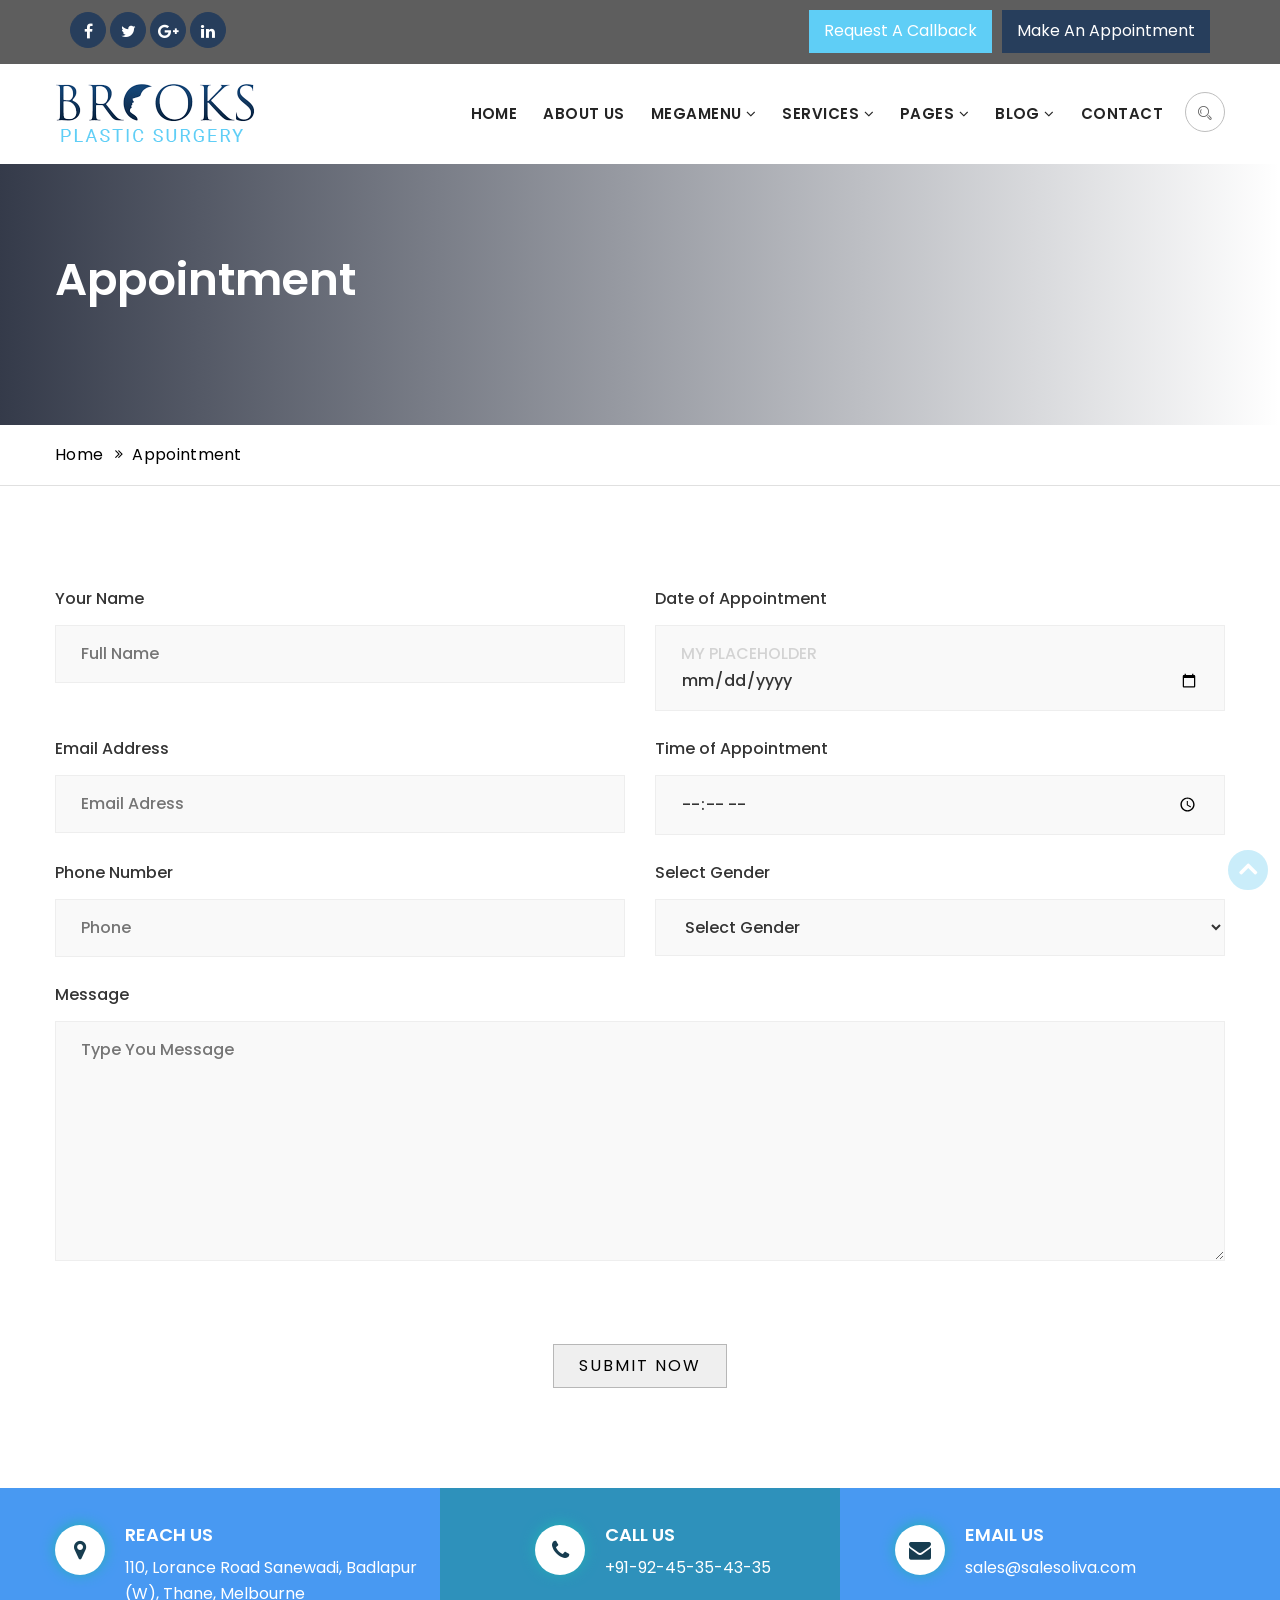
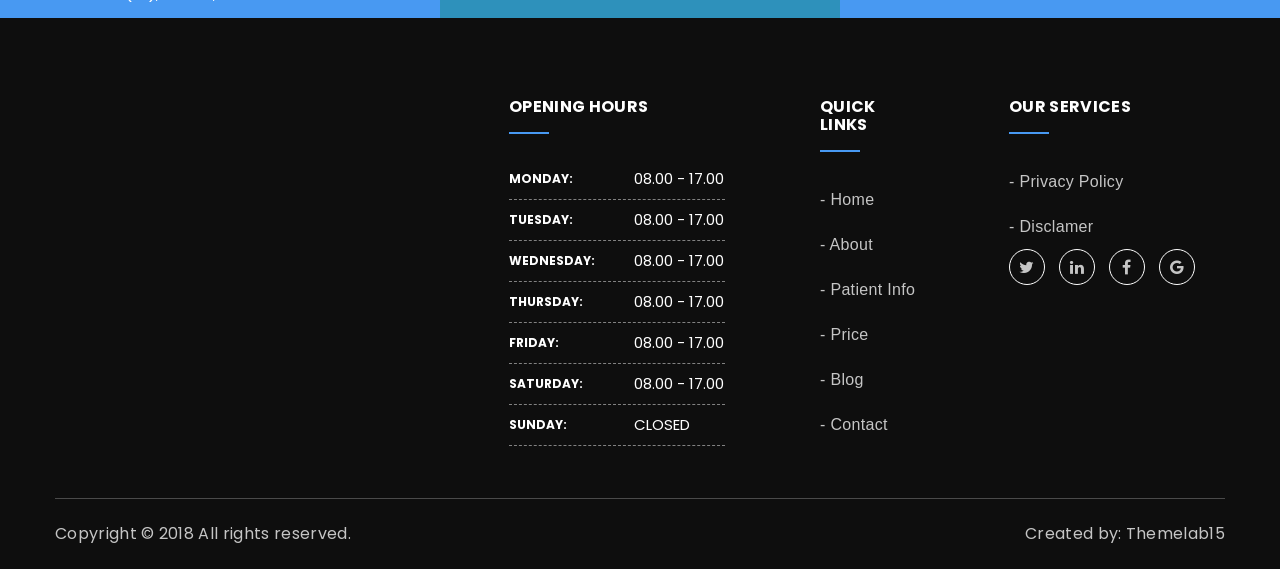
<file: appointment.html>
<!DOCTYPE html>
<html lang="en">
    

<head>
    <meta charset="utf-8">
    <meta http-equiv="X-UA-Compatible" content="IE=edge">
    <meta name="viewport" content="width=device-width, initial-scale=1">
        
    <link rel="icon" href="img/fav-icon.png" type="image/x-icon" />
    <!-- The above 3 meta tags *must* come first in the head; any other head content must come *after* these tags -->
    <title>Brooks || Responsive HTML 5 Template</title>

    <!-- Icon css link -->
    <link href="css/font-awesome.min.css" rel="stylesheet">
    
    <!-- Bootstrap -->
    <link href="css/bootstrap.min.css" rel="stylesheet">
        
    <!-- Rev slider css -->
    <link href="vendors/revolution/css/settings.css" rel="stylesheet">
    <link href="vendors/revolution/css/layers.css" rel="stylesheet">
    <link href="vendors/revolution/css/navigation.css" rel="stylesheet">
    <link href="vendors/animate-css/animate.css" rel="stylesheet">
    <link href="vendors/owl-carousel/assets/owl.carousel.min.css" rel="stylesheet">
    <link href="vendors/magnific-popup/magnific-popup.css" rel="stylesheet">
        
    <!-- Extra plugin css -->
    <link href="vendors/stroke-icon/style.css" rel="stylesheet">
        
    <link href="css/style.css" rel="stylesheet">
    <link href="css/responsive.css" rel="stylesheet">

    <!-- HTML5 shim and Respond.js for IE8 support of HTML5 elements and media queries -->
    <!-- WARNING: Respond.js doesn't work if you view the page via file:// -->
    <!--[if lt IE 9]>
    <script src="https://oss.maxcdn.com/html5shiv/3.7.3/html5shiv.min.js"></script>
    <script src="https://oss.maxcdn.com/respond/1.4.2/respond.min.js"></script>
    <![endif]-->
    </head>
    <body>
       
        <!--================Header Area =================-->
        <header class="main_header_area color_menu">
            <div class="header_top">
                <div class="container">
                    <div class="header_top_inner">
                        <div class="col-md-6 col-sm-6">
                            <div class="pull-left">
                            <ul class="header_social">
                                <li><a href="#"><i class="fa fa-facebook"></i></a></li>
                                <li><a href="#"><i class="fa fa-twitter"></i></a></li>
                                <li><a href="#"><i class="fa fa-google-plus"></i></a></li>
                                <li><a href="#"><i class="fa fa-linkedin"></i></a></li>
                            </ul>
                        </div>
                        </div>
                        <div class="col-md-6 col-sm-6">
                            <div class="call_btn_row">
                                <a href="appointment.html" class="req_call_btn">Request a Callback</a>
                                <a href="appointment.html" class="appoin_call_btn">Make an Appointment</a>
                            </div>
                        </div>
                    </div>
                </div>
            </div>
            <div class="header_menu">
                <nav class="navbar navbar-default">
                    <div class="container">
                        <!-- Brand and toggle get grouped for better mobile display -->
                        <div class="navbar-header">
                            <button type="button" class="navbar-toggle collapsed" data-toggle="collapse" data-target="#bs-example-navbar-collapse-1" aria-expanded="false">
                                <span class="sr-only">Toggle navigation</span>
                                <span class="icon-bar"></span>
                                <span class="icon-bar"></span>
                                <span class="icon-bar"></span>
                            </button>
                            <a class="navbar-brand" href="index.html"><img src="img/logo-black.png" alt=""></a>
                        </div>

                        <!-- Collect the nav links, forms, and other content for toggling -->
                        <div class="collapse navbar-collapse" id="bs-example-navbar-collapse-1">
                            <ul class="nav navbar-nav">
                                <li >
                                    <a href="index.html">Home</a>
                                </li>

                                <li >
                                    <a href="about-us.html">About Us</a>
                                    
                                </li>
                                
                                <li class="submenu dropdown  megamenu-fw">
                                    <a href="#" class="dropdown-toggle" data-toggle="dropdown">
                                        Megamenu
                                        <i class="fa fa-angle-down"></i>
                                    </a>
                                    <ul class="dropdown-menu megamenu-content" role="menu">
                                        <li>
                                            <div class="col-menu-mainpanel">
                                                <div class="col-menu">
                                                    <h6 class="title">Title Menu One</h6>
                                                    <div class="content">
                                                        <ul class="menu-col">
                                                            <li><a href="#">Custom Menu1</a></li>
                                                            <li><a href="#">Custom Menu1</a></li>
                                                            <li><a href="#">Custom Menu1</a></li>
                                                            <li><a href="#">Custom Menu1</a></li>
                                                            <li><a href="#">Custom Menu1</a></li>
                                                            <li><a href="#">Custom Menu1</a></li>
                                                        </ul>
                                                    </div>
                                                </div><!-- end col-3 -->
                                                <div class="col-menu">
                                                    <h6 class="title">Title Menu Two</h6>
                                                    <div class="content">
                                                        <ul class="menu-col">
                                                            <li><a href="#">Custom Menu2</a></li>
                                                            <li><a href="#">Custom Menu2</a></li>
                                                            <li><a href="#">Custom Menu2</a></li>
                                                            <li><a href="#">Custom Menu2</a></li>
                                                            <li><a href="#">Custom Menu2</a></li>
                                                            <li><a href="#">Custom Menu2</a></li>
                                                        </ul>
                                                    </div>
                                                </div><!-- end col-3 -->
                                                <div class="col-menu">
                                                    <h6 class="title">Title Menu Three</h6>
                                                    <div class="content">
                                                        <ul class="menu-col">
                                                            <li><a href="#">Custom Menu3</a></li>
                                                            <li><a href="#">Custom Menu3</a></li>
                                                            <li><a href="#">Custom Menu3</a></li>
                                                            <li><a href="#">Custom Menu3</a></li>
                                                            <li><a href="#">Custom Menu3</a></li>
                                                            <li><a href="#">Custom Menu3</a></li>
                                                        </ul>
                                                    </div>
                                                </div>
                                                <div class="col-menu">
                                                    <h6 class="title">Title Menu Four</h6>
                                                    <div class="content">
                                                        <ul class="menu-col">
                                                            <li><a href="#">Custom Menu4</a></li>
                                                            <li><a href="#">Custom Menu4</a></li>
                                                            <li><a href="#">Custom Menu4</a></li>
                                                            <li><a href="#">Custom Menu4</a></li>
                                                            <li><a href="#">Custom Menu4</a></li>
                                                            <li><a href="#">Custom Menu4</a></li>
                                                        </ul>
                                                    </div>
                                                </div><!-- end col-3 -->
                                            </div><!-- end row -->
                                        </li>
                                    </ul>
                                </li>
                                

                                <li class="submenu dropdown">
                                    <a href="#" class="dropdown-toggle" data-toggle="dropdown" role="button" aria-haspopup="true" aria-expanded="false">Services
                                        <i class="fa fa-angle-down"></i>
                                    </a>
                                    <ul class="dropdown-menu">
                                        <li><a href="service.html">All Service</a></li>
                                        <li><a href="single-service.html">single service page</a></li>
                                        
                                    </ul>
                                </li>

                                <li class="submenu dropdown">
                                    <a href="#" class="dropdown-toggle" data-toggle="dropdown" role="button" aria-haspopup="true" aria-expanded="false">Pages
                                        <i class="fa fa-angle-down"></i>
                                    </a>
                                    <ul class="dropdown-menu">

                                       <li class="dropdown">
                                            <a href="#">Gallery Styles</a>
                                            <ul class="dropdown-menu">
                                                <li><a href="gallery-fullwidth.html">gallery Fullwidth</a></li>
                                                <li><a href="gallery-lightbox.html">gallery Lightbox</a></li>
                                                
                                            </ul>
                                        </li>
                                        <li><a href="appointment.html">Appointment</a></li>
                                        <li><a href="team.html">Team</a></li>
                                        <li><a href="testimonial.html">Testimonials</a></li>
                                        
                                        <li><a href="faq.html">Faq</a></li>
                                    </ul>
                                </li>
                                <li class="submenu dropdown">
                                    <a href="#" class="dropdown-toggle" data-toggle="dropdown" role="button" aria-haspopup="true" aria-expanded="false">Blog
                                        <i class="fa fa-angle-down"></i>
                                    </a>
                                    <ul class="dropdown-menu">
                                        <li><a href="blog.html">Blog</a></li>
                                        <li><a href="blog-details.html">Blog Details</a></li>
                                    </ul>
                                </li>
                                <li><a href="contact-us.html">Contact</a></li>
                            </ul>
                            <ul class="nav navbar-nav navbar-right">
                                <li class="search_dropdown">
                                    <a href="#"><i class="icon icon-Search"></i></a>
                                    <ul class="search">
                                        <li>
                                            <form action="#" method="get" class="search-form">
                                                <div class="input-group">
                                                    <input type="search" class="form-control" placeholder="Search for">
                                                    <span class="input-group-addon">
                                                        <button type="submit"><i class="icon icon-Search"></i></button>
                                                    </span>
                                                </div>
                                            </form>
                                        </li>
                                    </ul>
                                </li>
                            </ul>
                        </div><!-- /.navbar-collapse -->
                    </div><!-- /.container-fluid -->
                </nav>
            </div>
        </header>
        <!--================Header Area =================-->
        
        <!--================Banner Area =================-->
        <section class="banner_area banner_one">
            <div class="container">
                <div class="banner_content">
                    <h3>Appointment</h3>
                </div>
            </div>
        </section>
        <div class="banner_link">
            <div class="container">
                <div class="abnner_link_inner">
                    <a class="active" href="index.html">Home</a>
                    <a href="appointment.html">Appointment</a>
                </div>
            </div>
        </div>
        <!--================End Banner Area =================-->
        
        <!--================Our About Area =================-->
        <section class="content-area">
            <div class="container">
                <div class="row">
                    <div class="col-sm-12">
                        <div class="appointment_form">
                            <div class="row">
                                <div class="col-sm-12 col-lg-6">
                                    <p>
                                        Your Name
                                        <input type="text" name="" placeholder="Full Name">
                                    </p>
                                </div>
                                <div class="col-sm-12 col-lg-6">
                                    <p>
                                        Date of Appointment 
                                        <input type="date" placeholder="MY PLACEHOLDER" onchange="this.className=(this.value!=''?'has-value':'')">
                                    </p>
                                </div>
                                <div class="col-sm-12 col-lg-6">
                                    <p>
                                        Email Address
                                        <input type="email" name="" placeholder="Email Adress">
                                    </p>
                                </div>
                                <div class="col-sm-12 col-lg-6">
                                    <p>
                                        Time of Appointment 
                                        <input type="time" name="" id="timepicker" placeholder="12:am">
                                    </p>
                                </div>
                                <div class="col-sm-12 col-lg-6">
                                    <p>
                                        Phone Number
                                        <input type="tel" name="" placeholder="Phone">
                                    </p>
                                </div>
                                <div class="col-sm-12 col-lg-6">
                                    <p>
                                        Select Gender
                                        <select>
                                            <option>Select Gender</option>
                                            <option>Male</option>
                                            <option>Female</option>
                                        </select>
                                    </p>
                                </div>
                                <div class="col-sm-12 col-lg-12">
                                    <p>
                                        Message
                                    <textarea cols="40" rows="8" placeholder="Type You Message"></textarea>
                                    </p>
                                </div>
                                <div class="col-sm-12">
                                    <button type="submit" value="submit" class="fancy-btn">submit now</button>
                                </div>
                            </div>
                        </div>
                    </div>
                </div>
            </div>
        </section>

            <div class="footer_up">
                <div class="container">
                    <div class="row">
                    <div class="col-md-4">
                        <div class="outer_bx">
                            <div class="icon">
                                <i class="fa fa-map-marker" aria-hidden="true"></i>
                            </div>
                            <h3>reach us</h3>
                            <p>
                                110, Lorance Road Sanewadi, Badlapur (W), Thane, Melbourne
                            </p>
                        </div>
                    </div><!-- /col -->
                    <div class="col-md-4 blue-brk">
                        <div class="outer_bx pd-l-80">
                            <div class="icon">
                                <i class="fa fa-phone" aria-hidden="true"></i>
                            </div>
                            <h3>call us</h3>
                            <p>
                                +91-92-45-35-43-35

                            </p>
                        </div>
                    </div><!-- /col -->
                    <div class="col-md-4">
                        <div class="outer_bx pd-l-40">
                            <div class="icon">
                                <i class="fa fa-envelope" aria-hidden="true"></i>
                            </div>
                            <h3>email us</h3>
                            <p>
                                sales@salesoliva.com

                            </p>
                        </div>
                    </div><!-- /col -->
                    </div>
                </div>
            </div>
        <!--================Footer Area =================-->
        <footer class="footer_area">

            <div class="footer_widget">
                <div class="container">
                    <div class="row">
                        <div class="col-md-4 col-sm-12 col-xs-12">
                            <div class="map-outer-col">
                            <!--Map Canvas-->
                            <iframe src="https://www.google.com/maps/embed?pb=!1m18!1m12!1m3!1d805196.5079038654!2d144.4927068996644!3d-37.97015422631366!2m3!1f0!2f0!3f0!3m2!1i1024!2i768!4f13.1!3m3!1m2!1s0x6ad646b5d2ba4df7%3A0x4045675218ccd90!2sMelbourne+VIC%2C+Australia!5e0!3m2!1sen!2sin!4v1495807350985" width="100%" height="450" frameborder="0" allowfullscreen></iframe>
                            </div>
                        </div>
                        <div class="col-md-3 col-sm-4 col-xs-12">
                            <aside class="f_widget padd-l-60">
                                <div class="f_title">
                                    <h3>opening hours</h3>
                                </div>
                                <div class="opening-hour">
                                <ul class="day-time">
                                    <li>
                                        <strong class="day">Monday:</strong> <span>08.00 - 17.00 </span>
                                    </li>
                                    <li>
                                        <strong class="day">tuesday:</strong> <span>08.00 - 17.00 </span>
                                    </li>
                                    <li>
                                        <strong class="day">wednesday:</strong> <span>08.00 - 17.00 </span>
                                    </li>
                                    <li>
                                        <strong class="day">thursday:</strong> <span>08.00 - 17.00 </span>
                                    </li>
                                    <li>
                                        <strong class="day">friday:</strong><span>08.00 - 17.00 </span>
                                    </li>
                                    <li>
                                        <strong class="day">Saturday:</strong><span>08.00 - 17.00 </span>
                                    </li>
                                    <li>
                                        <strong class="day">Sunday:</strong> <span>CLOSED </span>
                                    </li>
  
                                </ul>
                            </div>
                            </aside>
                        </div>
                        <div class="col-md-2 col-sm-4 col-xs-12">
                            <aside class="f_widget padd-l-65">
                                <div class="f_title">
                                    <h3>quick links</h3>
                                </div>
                                <div class="link_widget">
                                <ul>
                                    <li><a href="#">- Home</a></li>
                                    <li><a href="#">- About</a></li>
                                    <li><a href="#">- Patient Info</a></li>
                                    <li><a href="#">- Price</a></li>
                                    <li><a href="#">- Blog</a></li>
                                    <li><a href="#">- Contact</a></li>
                                </ul>
                            </div>
                            </aside>
                        </div>
                        <div class="col-md-3 col-sm-4 col-xs-12">
                            <aside class="f_widget padd-l-60">
                                <div class="f_title">
                                    <h3>our services</h3>
                                </div>
                                <div class="link_widget">
                                <ul>
                                    <li><a href="#">- Privacy Policy</a></li>
                                    <li><a href="#">- Disclamer</a></li>
                                </ul>
                                <div class="f_social">
                                    <ul>
                                    <li><a href="#"><i class="fa fa-twitter"></i></a></li>
                                    <li><a href="#"><i class="fa fa-linkedin"></i></a></li>
                                    <li><a href="#"><i class="fa fa-facebook-f"></i></a></li>
                                    <li><a href="#"><i class="fa fa-google"></i></a></li>
                                    </ul>
                                   
                                </div>
                            </div>
                            </aside>
                        </div>
                    </div>
                </div>
            </div>
            <div class="footer_copyright">
                <div class="container">
                    <div class="footer_copyright_inner">
                        <div class="pull-left">
                            <p>Copyright © 2018 All rights reserved. </p>
                        </div>
                        <div class="pull-right">
                            <h4>Created by: <a href="#">Themelab15</a></h4>
                        </div>
                    </div>
                </div>
            </div>
                        <a href="javascript:void(0)" id="scroll" title="Scroll to Top">
            <span class="fa fa-angle-up"></span> 
            </a>
        </footer>
        <!--================End Footer Area =================-->
 
        
        <!-- jQuery (necessary for Bootstrap's JavaScript plugins) -->
        <script src="js/jquery-2.2.4.js"></script>
        <!-- Include all compiled plugins (below), or include individual files as needed -->
        <script src="js/bootstrap.min.js"></script>
        <!-- Rev slider js -->
        <script src="vendors/revolution/js/jquery.themepunch.tools.min.js"></script>
        <script src="vendors/revolution/js/jquery.themepunch.revolution.min.js"></script>
        <script src="vendors/revolution/js/extensions/revolution.extension.video.min.js"></script>
        <script src="vendors/revolution/js/extensions/revolution.extension.slideanims.min.js"></script>
        <script src="vendors/revolution/js/extensions/revolution.extension.layeranimation.min.js"></script>
        <script src="vendors/revolution/js/extensions/revolution.extension.navigation.min.js"></script>
        
        <script src="vendors/owl-carousel/owl.carousel.min.js"></script>
        <script src="vendors/isotope/imagesloaded.pkgd.min.js"></script>
        <script src="vendors/isotope/isotope.pkgd.min.js"></script>
        <script src="vendors/magnific-popup/jquery.magnific-popup.min.js"></script>
        
        <script src="js/theme.js"></script>
        <script >
            $("#myel").on("input",function(){
    if($(this).val().length>0){
    $(this).addClass("full");
}
else{
   $(this).removeClass("full");
   }
 });
        </script>
    </body>


</html>
</file>
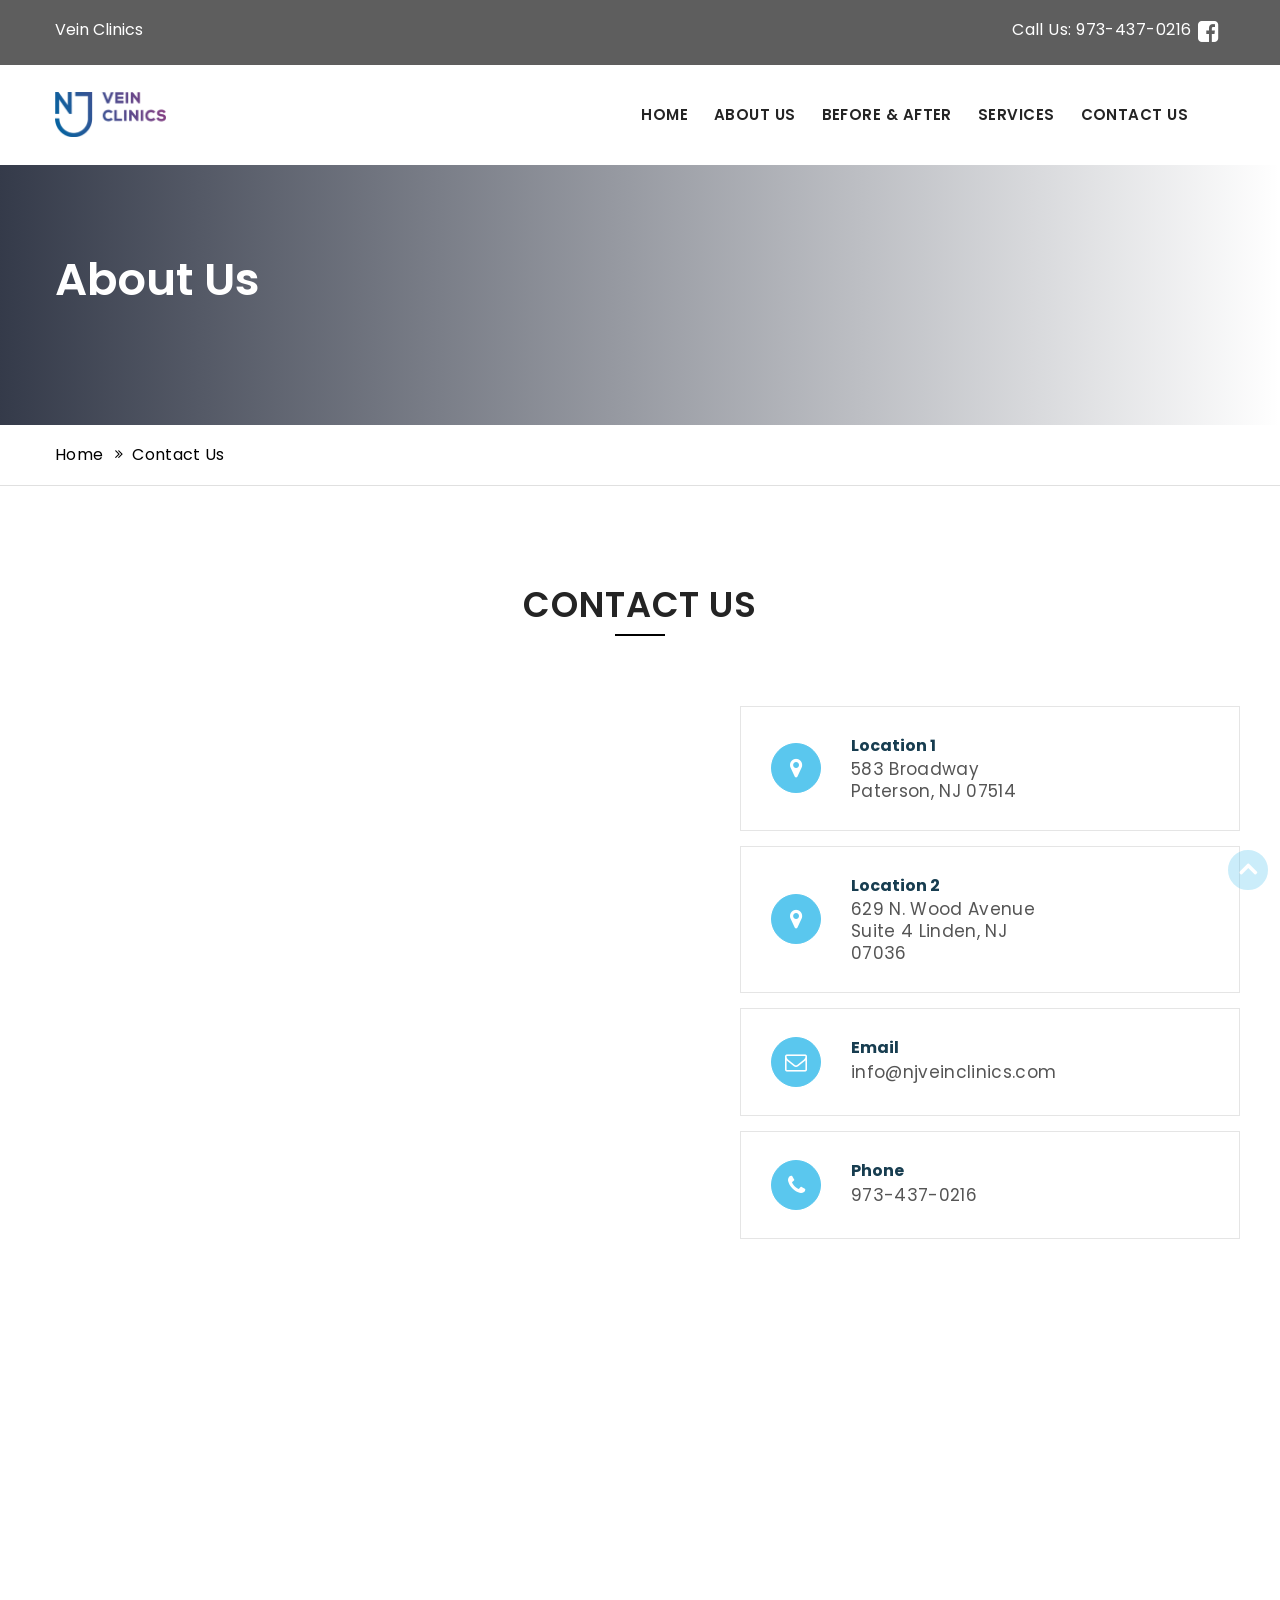
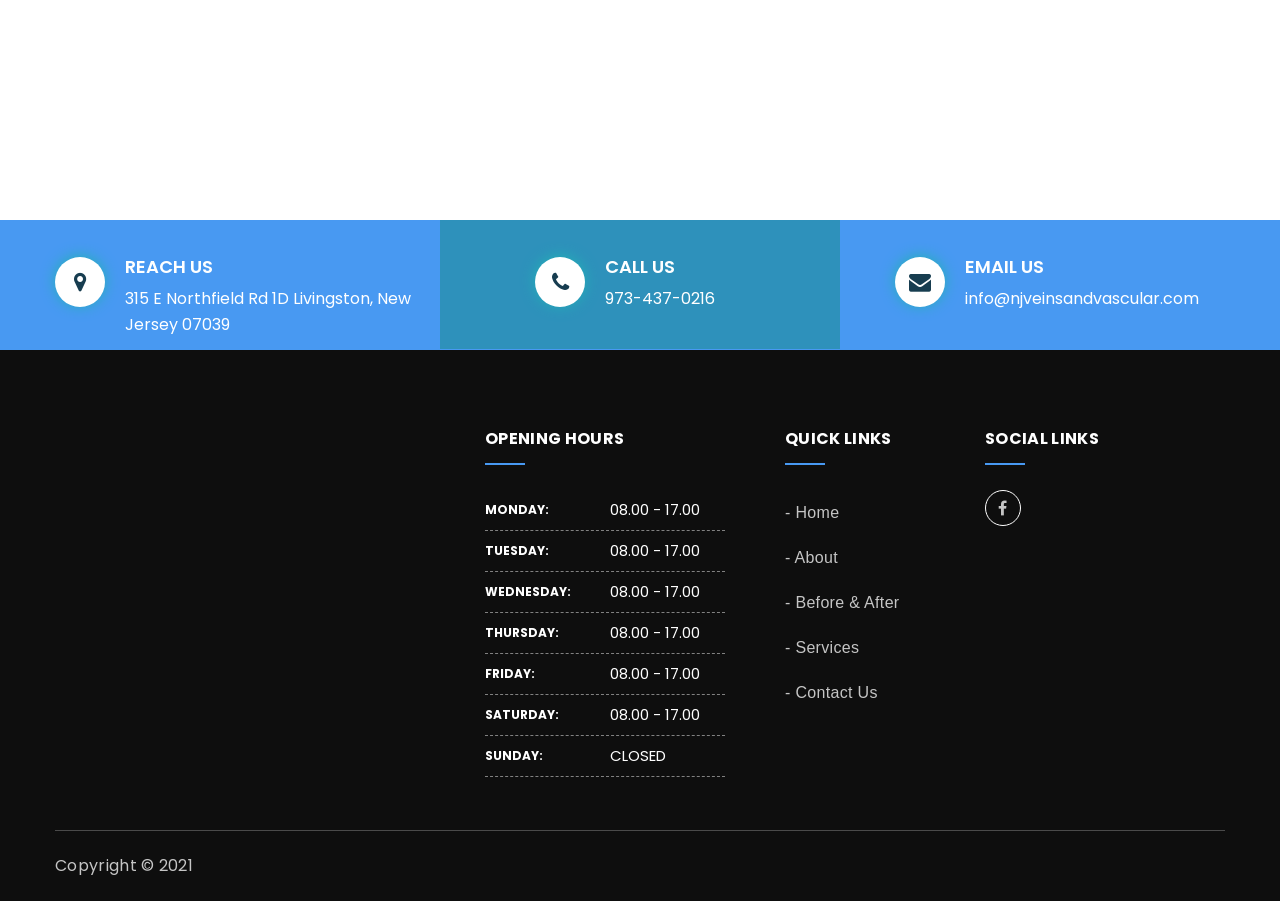
<file: contact-us.html>
<!DOCTYPE html>
<html lang="en">


<head>
    <meta charset="utf-8">
    <meta http-equiv="X-UA-Compatible" content="IE=edge">
    <meta name="viewport" content="width=device-width, initial-scale=1">

    <link rel="icon" href="img/fav-icon.png" type="image/x-icon"/>
    <!-- The above 3 meta tags *must* come first in the head; any other head content must come *after* these tags -->
    <title>Brooks || Responsive HTML 5 Template</title>

    <!-- Icon css link -->
    <link href="css/font-awesome.min.css" rel="stylesheet">

    <!-- Bootstrap -->
    <link href="css/bootstrap.min.css" rel="stylesheet">

    <!-- Rev slider css -->
    <link href="vendors/revolution/css/settings.css" rel="stylesheet">
    <link href="vendors/revolution/css/layers.css" rel="stylesheet">
    <link href="vendors/revolution/css/navigation.css" rel="stylesheet">
    <link href="vendors/animate-css/animate.css" rel="stylesheet">
    <link href="vendors/owl-carousel/assets/owl.carousel.min.css" rel="stylesheet">
    <link href="vendors/magnific-popup/magnific-popup.css" rel="stylesheet">

    <!-- Extra plugin css -->
    <link href="vendors/stroke-icon/style.css" rel="stylesheet">

    <link href="css/style.css" rel="stylesheet">
    <link href="css/responsive.css" rel="stylesheet">
    <link href="css/headerstyle1.css" rel="stylesheet">

    <!-- HTML5 shim and Respond.js for IE8 support of HTML5 elements and media queries -->
    <!-- WARNING: Respond.js doesn't work if you view the page via file:// -->
    <!--[if lt IE 9]>
    <script src="https://oss.maxcdn.com/html5shiv/3.7.3/html5shiv.min.js"></script>
    <script src="https://oss.maxcdn.com/respond/1.4.2/respond.min.js"></script>
    <![endif]-->
</head>
<body>


<!--================Header Area =================-->
<header class="main_header_area color_menu">
    <div class="header_top">
        <div class="container">
            <div class="header_top_inner">
                <div class="pull-left">
                    <p>
                        Vein Clinics
                    </p>
                </div>
                <div class="pull-right">
                    <a href="tel:973-437-0216" class="phn_btn">Call Us: 973-437-0216</a>
                    <ul class="header_social">
                        <li><a href="#"><i class="fa fa-facebook-square"></i></a></li>
                    </ul>
                </div>
            </div>
        </div>
    </div>
    <div class="header_menu">
        <nav class="navbar navbar-default">
            <div class="container">
                <!-- Brand and toggle get grouped for better mobile display -->
                <div class="navbar-header">
                    <button type="button" class="navbar-toggle collapsed" data-toggle="collapse"
                            data-target="#bs-example-navbar-collapse-1" aria-expanded="false">
                        <span class="sr-only">Toggle navigation</span>
                        <span class="icon-bar"></span>
                        <span class="icon-bar"></span>
                        <span class="icon-bar"></span>
                    </button>
                    <a class="navbar-brand navbar-logo" href="index.html"><img src="img/veinClinicsLogo2.png" alt=""></a>
                </div>

                <!-- Collect the nav links, forms, and other content for toggling -->
                <div class="collapse navbar-collapse" id="bs-example-navbar-collapse-1">
                    <ul class="nav navbar-nav">
                        <li>
                            <a href="index.html">Home</a>
                        </li>

                        <li>
                            <a href="about-us.html">About Us</a>
                        </li>

                        <li>
                            <a href="before-and-after.html">Before & After</a>
                        </li>

                        <li>
                            <a href="service.html">Services</a>
                        </li>
                        <li>
                            <a href="contact-us.html">Contact Us</a>
                        </li>
                    </ul>
                </div><!-- /.navbar-collapse -->
            </div><!-- /.container-fluid -->
        </nav>
    </div>
</header>
<!--================Header Area =================-->

<!--================Banner Area =================-->
<section class="banner_area banner_one">
    <div class="container">
        <div class="banner_content">
            <h3>About Us</h3>
        </div>
    </div>
</section>
<div class="banner_link">
    <div class="container">
        <div class="abnner_link_inner">
            <a class="active" href="index.html">Home</a>
            <a href="contact-us.html">Contact Us</a>
        </div>
    </div>
</div>
<!--================End Banner Area =================-->

<!--================Contact Us Area =================-->
<section class="contact_us_area">
    <div class="container">
        <div class="contact_us_inner">
            <div class="sec_middle_title">
                <h1>Contact Us</h1>
                <!--  <p>Lorem ipsum dolor sit amet cons ectetur elit Vestibulum nec odios Suspe ndisse cursus mal suada faci lisis consectetur elit Vesti bulum nec odio ipsum ons ectetur elit. </p> -->
            </div>
            <div class="row">
                <div class="col-md-7">
                    <iframe width="100%" height="500"
                            src="https://maps.google.com/maps?q=315%20E%20Northfield%20Rd%201D%20Livingston,%20New%20Jersey%2007039&t=&z=19&ie=UTF8&iwloc=&output=embed"
                            frameborder="0" scrolling="no" marginheight="0" marginwidth="0"></iframe> <br/>
                    <iframe width="100%" height="500" id="gmap_canvas"
                            src="https://maps.google.com/maps?q=629%20N.%20Wood%20Avenue%20Suite%204%20Linden,%20NJ%2007036&t=&z=19&ie=UTF8&iwloc=&output=embed"
                            frameborder="0" scrolling="no" marginheight="0" marginwidth="0"></iframe>

                </div>
                <div class="col-md-5">
                    <div class="contact_us_details">
                        <div class="row">

                            <div class="c_details_item">
                                <div class="media">
                                    <div class="media-left">
                                        <i class="fa fa-map-marker"></i>
                                    </div>
                                    <div class="media-body">
                                        <b>Location 1</b>
                                        <p> 583 Broadway
                                            Paterson, NJ 07514</p>
                                    </div>
                                </div>

                            </div>
                            <div class="c_details_item">
                                <div class="media">
                                    <div class="media-left">
                                        <i class="fa fa-map-marker"></i>
                                    </div>
                                    <div class="media-body">
                                        <b>Location 2</b>
                                        <p>629 N. Wood Avenue
                                            Suite 4
                                            Linden, NJ 07036</p>
                                    </div>
                                </div>

                            </div>

                            <div class="c_details_item">
                                <div class="media">
                                    <div class="media-left">
                                        <i class="fa fa-envelope-o"></i>
                                    </div>
                                    <div class="media-body">
                                        <b>Email</b>
                                        <a href="#">info@njveinclinics.com</a>
                                    </div>
                                </div>
                            </div>


                            <div class="c_details_item">
                                <div class="media">
                                    <div class="media-left">
                                        <i class="fa fa-phone"></i>
                                    </div>
                                    <div class="media-body">
                                        <b>Phone</b>
                                        <a href="tel:973-437-0216">973-437-0216</a>
                                    </div>
                                </div>
                            </div>

                        </div>
                    </div>
                </div>
            </div>
</section>
<!--================End Contact Us Area =================-->


<div class="footer_up">
    <div class="container">
        <div class="row">
            <div class="col-md-4">
                <div class="outer_bx">
                    <div class="icon">
                        <i class="fa fa-map-marker" aria-hidden="true"></i>
                    </div>
                    <h3>reach us</h3>
                    <p>
                        315 E Northfield Rd 1D
                        Livingston, New Jersey 07039
                    </p>
                </div>
            </div><!-- /col -->
            <div class="col-md-4 blue-brk">
                <div class="outer_bx pd-l-80">
                    <div class="icon">
                        <i class="fa fa-phone" aria-hidden="true"></i>
                    </div>
                    <h3>call us</h3>
                    <a href="tel:973-437-0216"><p>
                        973-437-0216
                    </p>
                    </a>
                </div>
            </div><!-- /col -->
            <div class="col-md-4">
                <div class="outer_bx pd-l-40">
                    <div class="icon">
                        <i class="fa fa-envelope" aria-hidden="true"></i>
                    </div>
                    <h3>email us</h3>
                    <a href="mailto:info@njveinsandvascular.com">
                        <p>
                            info@njveinsandvascular.com
                        </p>
                    </a>
                </div>
            </div><!-- /col -->
        </div>
    </div>
</div>
<!--================Footer Area =================-->
<footer class="footer_area">

    <div class="footer_widget">
        <div class="container">
            <div class="row">
                <div class="col-md-4 col-sm-12 col-xs-12">
                    <div class="map-outer-col">
                        <!--Map Canvas-->
                        <iframe src="https://www.google.com/maps/embed?pb=!1m18!1m12!1m3!1d805196.5079038654!2d144.4927068996644!3d-37.97015422631366!2m3!1f0!2f0!3f0!3m2!1i1024!2i768!4f13.1!3m3!1m2!1s0x6ad646b5d2ba4df7%3A0x4045675218ccd90!2sMelbourne+VIC%2C+Australia!5e0!3m2!1sen!2sin!4v1495807350985"
                                width="100%" height="450" frameborder="0" allowfullscreen></iframe>
                    </div>
                </div>
                <div class="col-md-3 col-sm-4 col-xs-12">
                    <aside class="f_widget padd-l-30">
                        <div class="f_title">
                            <h3>opening hours</h3>
                        </div>
                        <div class="opening-hour">
                            <ul class="day-time">
                                <li>
                                    <strong class="day">Monday:</strong> <span>08.00 - 17.00 </span>
                                </li>
                                <li>
                                    <strong class="day">tuesday:</strong> <span>08.00 - 17.00 </span>
                                </li>
                                <li>
                                    <strong class="day">wednesday:</strong> <span>08.00 - 17.00 </span>
                                </li>
                                <li>
                                    <strong class="day">thursday:</strong> <span>08.00 - 17.00 </span>
                                </li>
                                <li>
                                    <strong class="day">friday:</strong><span>08.00 - 17.00 </span>
                                </li>
                                <li>
                                    <strong class="day">Saturday:</strong><span>08.00 - 17.00 </span>
                                </li>
                                <li>
                                    <strong class="day">Sunday:</strong> <span>CLOSED </span>
                                </li>

                            </ul>
                        </div>
                    </aside>
                </div>
                <div class="col-md-2 col-sm-4 col-xs-12">
                    <aside class="f_widget padd-l-30">
                        <div class="f_title">
                            <h3>quick links</h3>
                        </div>
                        <div class="link_widget">
                            <ul>
                                <li><a href="index.html">- Home</a></li>
                                <li><a href="about-us.html">- About</a></li>
                                <li><a href="before-and-after.html">- Before & After</a></li>
                                <li><a href="services.html">- Services</a></li>
                                <li><a href="contact-us.html">- Contact Us</a></li>
                            </ul>
                        </div>
                    </aside>
                </div>
                <div class="col-md-3 col-sm-4 col-xs-12">
                    <aside class="f_widget padd-l-30">
                        <div class="f_title">
                            <h3>Social Links</h3>
                        </div>
                        <div class="link_widget">
                            <div class="f_social">
                                <ul>
                                    <li><a href="#"><i class="fa fa-facebook-f"></i></a></li>
                                </ul>

                            </div>
                        </div>
                    </aside>
                </div>
            </div>
        </div>
    </div>
    <div class="footer_copyright">
        <div class="container">
            <div class="footer_copyright_inner">
                <div class="pull-left">
                    <p>Copyright © 2021</p>
                </div>
            </div>
        </div>
    </div>
    <a href="javascript:void(0)" id="scroll" title="Scroll to Top">
        <span class="fa fa-angle-up"></span>
    </a>
</footer>
<!--================End Footer Area =================-->


<!--================Contact Success and Error message Area =================-->
<div id="success" class="modal modal-message fade" role="dialog">
    <div class="modal-dialog">
        <div class="modal-content">
            <div class="modal-header">
                <span class="close" data-dismiss="modal" aria-label="Close"><span
                        aria-hidden="true">&times;</span></span>
                <h2 class="modal-title">Thank you</h2>
                <p class="modal-subtitle">Your message is successfully sent...</p>
            </div>
        </div>
    </div>
</div>

<!-- Modals error -->

<div id="error" class="modal modal-message fade" role="dialog">
    <div class="modal-dialog">
        <div class="modal-content">
            <div class="modal-header">
                <span class="close" data-dismiss="modal" aria-label="Close"><span
                        aria-hidden="true">&times;</span></span>
                <h2 class="modal-title">Sorry !</h2>
                <p class="modal-subtitle"> Something went wrong </p>
            </div>
        </div>
    </div>
</div>
<!--================End Contact Success and Error message Area =================-->


<!-- jQuery (necessary for Bootstrap's JavaScript plugins) -->
<script src="js/jquery-2.2.4.js"></script>
<!-- Include all compiled plugins (below), or include individual files as needed -->
<script src="js/bootstrap.min.js"></script>
<!-- Rev slider js -->

<!--gmaps Js-->
<script src="http://maps.google.com/maps/api/js?key="></script>
<script src="js/map-script.js"></script>

<script src="vendors/owl-carousel/owl.carousel.min.js"></script>
<script src="vendors/isotope/imagesloaded.pkgd.min.js"></script>
<script src="vendors/isotope/isotope.pkgd.min.js"></script>
<script src="vendors/magnific-popup/jquery.magnific-popup.min.js"></script>
<script src="vendors/bootstrap-selector/js/bootstrap-select.min.js"></script>

<!-- contact js -->

<script src="js/jquery.validate.min.js"></script>

<script src="js/theme.js"></script>
</body>


</html>
</file>
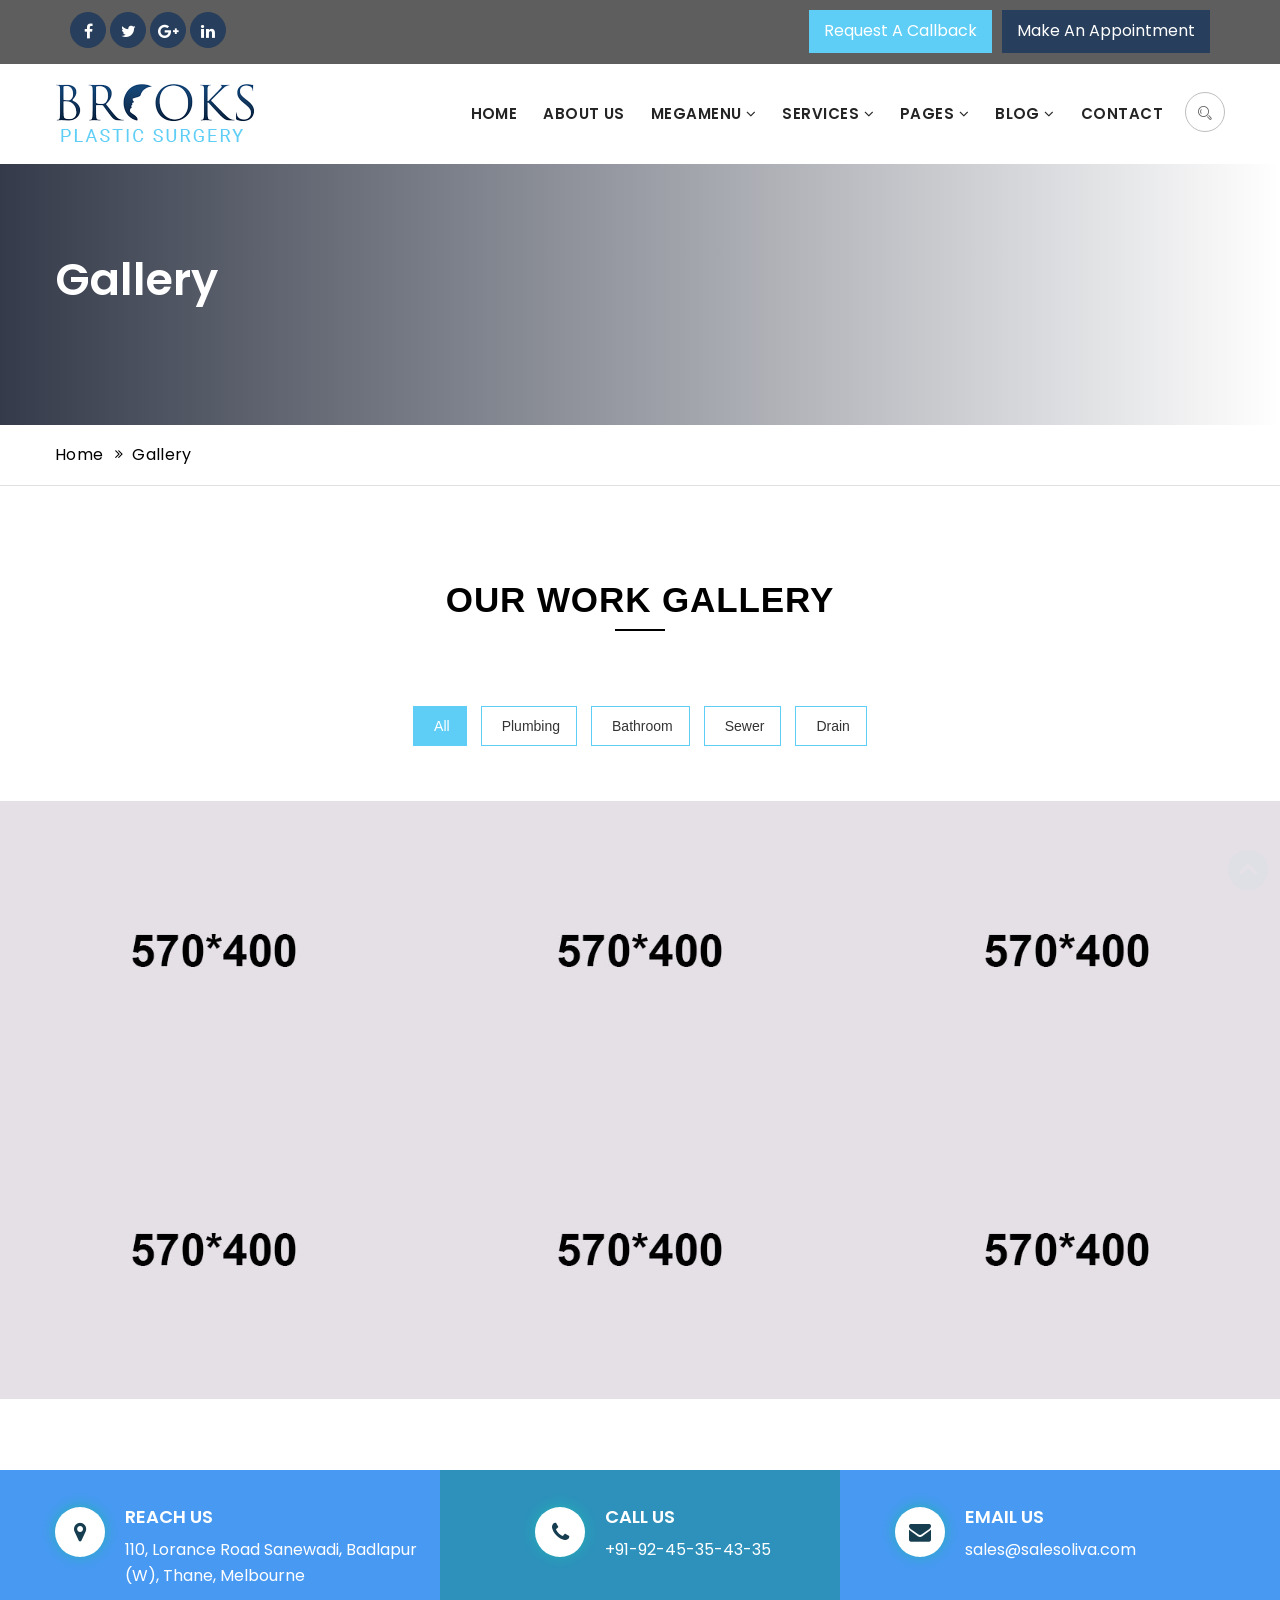
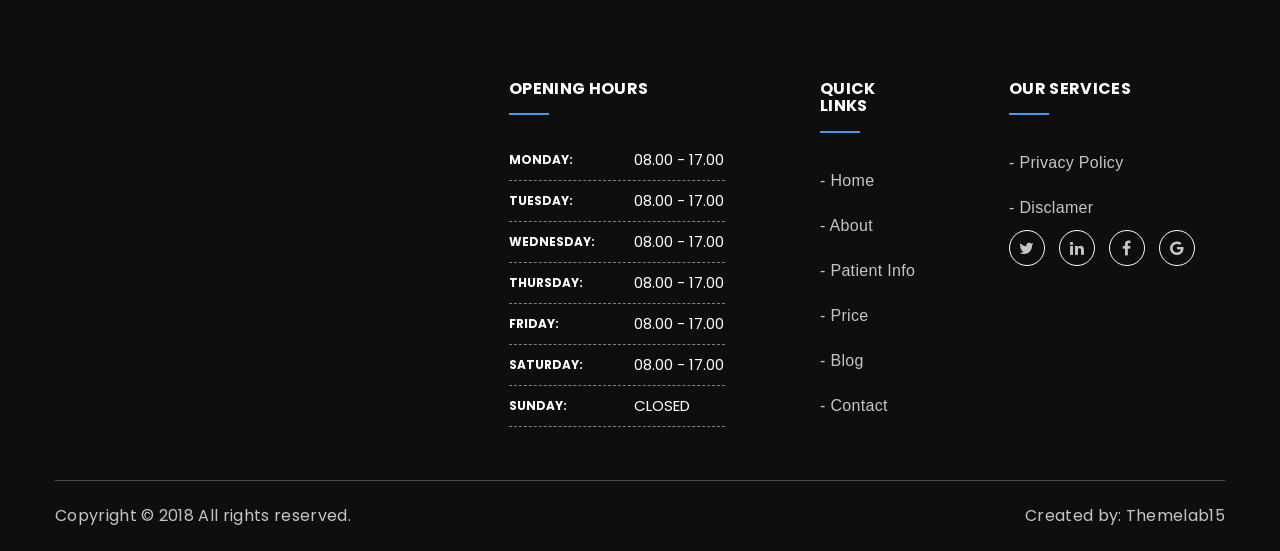
<file: gallery-fullwidth.html>
<!DOCTYPE html>
<html lang="en">
    

<head>
        <meta charset="utf-8">
        <meta http-equiv="X-UA-Compatible" content="IE=edge">
        <meta name="viewport" content="width=device-width, initial-scale=1">
        
        <link rel="icon" href="img/fav-icon.png" type="image/x-icon" />
        <!-- The above 3 meta tags *must* come first in the head; any other head content must come *after* these tags -->
        <title>Brooks || Responsive HTML 5 Template</title>

        <!-- Icon css link -->
        <link href="css/font-awesome.min.css" rel="stylesheet">
        <link href="css/flaticon.css" rel="stylesheet">
        
        
        <!-- Bootstrap -->
        <link href="css/bootstrap.min.css" rel="stylesheet">
        
        <!-- Rev slider css -->
        <link href="vendors/revolution/css/settings.css" rel="stylesheet">
        <link href="vendors/revolution/css/layers.css" rel="stylesheet">
        <link href="vendors/revolution/css/navigation.css" rel="stylesheet">
        <link href="vendors/animate-css/animate.css" rel="stylesheet">
        <link href="vendors/owl-carousel/assets/owl.carousel.min.css" rel="stylesheet">
        
        <!-- Extra plugin css -->
        <link href="vendors/stroke-icon/style.css" rel="stylesheet">
        
        <link href="css/style.css" rel="stylesheet">
        <link href="css/responsive.css" rel="stylesheet">
       <link href="vendors/magnific-popup/magnific-popup.css" rel="stylesheet">
       <link rel="stylesheet" href="fonts/flaticon.css" />
        <link rel="stylesheet" href="css/jquery.fancybox.css" />

        <!-- HTML5 shim and Respond.js for IE8 support of HTML5 elements and media queries -->
        <!-- WARNING: Respond.js doesn't work if you view the page via file:// -->
        <!--[if lt IE 9]>
        <script src="https://oss.maxcdn.com/html5shiv/3.7.3/html5shiv.min.js"></script>
        <script src="https://oss.maxcdn.com/respond/1.4.2/respond.min.js"></script>
        <![endif]-->
    </head>
    <body>
       
       
        <!--================Header Area =================-->
        <header class="main_header_area color_menu">
            <div class="header_top">
                <div class="container">
                    <div class="header_top_inner">
                        <div class="col-md-6 col-sm-6">
                            <div class="pull-left">
                            <ul class="header_social">
                                <li><a href="#"><i class="fa fa-facebook"></i></a></li>
                                <li><a href="#"><i class="fa fa-twitter"></i></a></li>
                                <li><a href="#"><i class="fa fa-google-plus"></i></a></li>
                                <li><a href="#"><i class="fa fa-linkedin"></i></a></li>
                            </ul>
                        </div>
                        </div>
                        <div class="col-md-6 col-sm-6">
                            <div class="call_btn_row">
                                <a href="appointment.html" class="req_call_btn">Request a Callback</a>
                                <a href="appointment.html" class="appoin_call_btn">Make an Appointment</a>
                            </div>
                        </div>
                    </div>
                </div>
            </div>
            <div class="header_menu">
                <nav class="navbar navbar-default">
                    <div class="container">
                        <!-- Brand and toggle get grouped for better mobile display -->
                        <div class="navbar-header">
                            <button type="button" class="navbar-toggle collapsed" data-toggle="collapse" data-target="#bs-example-navbar-collapse-1" aria-expanded="false">
                                <span class="sr-only">Toggle navigation</span>
                                <span class="icon-bar"></span>
                                <span class="icon-bar"></span>
                                <span class="icon-bar"></span>
                            </button>
                            <a class="navbar-brand" href="index.html"><img src="img/logo-black.png" alt=""></a>
                        </div>

                        <!-- Collect the nav links, forms, and other content for toggling -->
                        <div class="collapse navbar-collapse" id="bs-example-navbar-collapse-1">
                            <ul class="nav navbar-nav">
                                <li >
                                    <a href="index.html">Home</a>
                                </li>

                                <li >
                                    <a href="about-us.html">About Us</a>
                                    
                                </li>
                                
                                <li class="submenu dropdown  megamenu-fw">
                                    <a href="#" class="dropdown-toggle" data-toggle="dropdown">
                                        Megamenu
                                        <i class="fa fa-angle-down"></i>
                                    </a>
                                    <ul class="dropdown-menu megamenu-content" role="menu">
                                        <li>
                                            <div class="col-menu-mainpanel">
                                                <div class="col-menu">
                                                    <h6 class="title">Title Menu One</h6>
                                                    <div class="content">
                                                        <ul class="menu-col">
                                                            <li><a href="#">Custom Menu1</a></li>
                                                            <li><a href="#">Custom Menu1</a></li>
                                                            <li><a href="#">Custom Menu1</a></li>
                                                            <li><a href="#">Custom Menu1</a></li>
                                                            <li><a href="#">Custom Menu1</a></li>
                                                            <li><a href="#">Custom Menu1</a></li>
                                                        </ul>
                                                    </div>
                                                </div><!-- end col-3 -->
                                                <div class="col-menu">
                                                    <h6 class="title">Title Menu Two</h6>
                                                    <div class="content">
                                                        <ul class="menu-col">
                                                            <li><a href="#">Custom Menu2</a></li>
                                                            <li><a href="#">Custom Menu2</a></li>
                                                            <li><a href="#">Custom Menu2</a></li>
                                                            <li><a href="#">Custom Menu2</a></li>
                                                            <li><a href="#">Custom Menu2</a></li>
                                                            <li><a href="#">Custom Menu2</a></li>
                                                        </ul>
                                                    </div>
                                                </div><!-- end col-3 -->
                                                <div class="col-menu">
                                                    <h6 class="title">Title Menu Three</h6>
                                                    <div class="content">
                                                        <ul class="menu-col">
                                                            <li><a href="#">Custom Menu3</a></li>
                                                            <li><a href="#">Custom Menu3</a></li>
                                                            <li><a href="#">Custom Menu3</a></li>
                                                            <li><a href="#">Custom Menu3</a></li>
                                                            <li><a href="#">Custom Menu3</a></li>
                                                            <li><a href="#">Custom Menu3</a></li>
                                                        </ul>
                                                    </div>
                                                </div>
                                                <div class="col-menu">
                                                    <h6 class="title">Title Menu Four</h6>
                                                    <div class="content">
                                                        <ul class="menu-col">
                                                            <li><a href="#">Custom Menu4</a></li>
                                                            <li><a href="#">Custom Menu4</a></li>
                                                            <li><a href="#">Custom Menu4</a></li>
                                                            <li><a href="#">Custom Menu4</a></li>
                                                            <li><a href="#">Custom Menu4</a></li>
                                                            <li><a href="#">Custom Menu4</a></li>
                                                        </ul>
                                                    </div>
                                                </div><!-- end col-3 -->
                                            </div><!-- end row -->
                                        </li>
                                    </ul>
                                </li>
                                

                                <li class="submenu dropdown">
                                    <a href="#" class="dropdown-toggle" data-toggle="dropdown" role="button" aria-haspopup="true" aria-expanded="false">Services
                                        <i class="fa fa-angle-down"></i>
                                    </a>
                                    <ul class="dropdown-menu">
                                        <li><a href="service.html">All Service</a></li>
                                        <li><a href="single-service.html">single service page</a></li>
                                        
                                    </ul>
                                </li>

                                <li class="submenu dropdown">
                                    <a href="#" class="dropdown-toggle" data-toggle="dropdown" role="button" aria-haspopup="true" aria-expanded="false">Pages
                                        <i class="fa fa-angle-down"></i>
                                    </a>
                                    <ul class="dropdown-menu">

                                       <li class="dropdown">
                                            <a href="#">Gallery Styles</a>
                                            <ul class="dropdown-menu">
                                                <li><a href="gallery-fullwidth.html">gallery Fullwidth</a></li>
                                                <li><a href="gallery-lightbox.html">gallery Lightbox</a></li>
                                                
                                            </ul>
                                        </li>
                                        <li><a href="appointment.html">Appointment</a></li>
                                        <li><a href="team.html">Team</a></li>
                                        <li><a href="testimonial.html">Testimonials</a></li>
                                        
                                        <li><a href="faq.html">Faq</a></li>
                                    </ul>
                                </li>
                                <li class="submenu dropdown">
                                    <a href="#" class="dropdown-toggle" data-toggle="dropdown" role="button" aria-haspopup="true" aria-expanded="false">Blog
                                        <i class="fa fa-angle-down"></i>
                                    </a>
                                    <ul class="dropdown-menu">
                                        <li><a href="blog.html">Blog</a></li>
                                        <li><a href="blog-details.html">Blog Details</a></li>
                                    </ul>
                                </li>
                                <li><a href="contact-us.html">Contact</a></li>
                            </ul>
                            <ul class="nav navbar-nav navbar-right">
                                <li class="search_dropdown">
                                    <a href="#"><i class="icon icon-Search"></i></a>
                                    <ul class="search">
                                        <li>
                                            <form action="#" method="get" class="search-form">
                                                <div class="input-group">
                                                    <input type="search" class="form-control" placeholder="Search for">
                                                    <span class="input-group-addon">
                                                        <button type="submit"><i class="icon icon-Search"></i></button>
                                                    </span>
                                                </div>
                                            </form>
                                        </li>
                                    </ul>
                                </li>
                            </ul>
                        </div><!-- /.navbar-collapse -->
                    </div><!-- /.container-fluid -->
                </nav>
            </div>
        </header>
        <!--================Header Area =================-->
        
        <!--================Banner Area =================-->
        <section class="banner_area banner_one">
            <div class="container">
                <div class="banner_content">
                    <h3>Gallery</h3>
                </div>
            </div>
        </section>
        <div class="banner_link">
            <div class="container">
                <div class="abnner_link_inner">
                    <a class="active" href="index.html">Home</a>
                    <a href="gallery-lightbox.html">Gallery</a>
                </div>
            </div>
        </div>

        <!--================End Banner Area =================-->

    <section class="latest-gallery text-center">
        <div class="container-fluid">  
            <div class="sec_middle_title">
                <h1>our work gallery</h1>
            </div><!-- title -->          
            <ul class="post-filter list-inline">
                <li class="active" data-filter=".filter-item">
                    <span>All</span>
                </li>
                <li data-filter=".Indoor-Services">
                    <span>Plumbing </span>
                </li>
                <li data-filter=".Old-Wiring-Faults">
                    <span>Bathroom</span>
                </li>
                <li data-filter=".Out-door-repairing">
                    <span>Sewer</span>
                </li>
                <li data-filter=".Shortcircuits">
                    <span>Drain</span>
                </li>
            </ul>

            <div class="row masonary-layout filter-layout">
                <div class="col-md-4 col-sm-4 col-xs-12 filter-item padd-none">
                    <div class="single-item padd-none">
                        <div class="img-box">
                            <img src="img/gallery/1.jpg" alt="Awesome Image"/>
                                <div class="overlay">
                                    <div class="inner">
                                        <div class="social">
                                            <a href="img/gallery/1.jpg" data-fancybox-group="example-gallery" class="view lightbox-image"><i class="fa fa-search-plus" aria-hidden="true"></i></a>  
                                            <h4>title here</h4>
                                        </div>
                                    </div>
                                </div>
                        </div>
                    </div>
                </div>

                <div class="col-md-4 col-sm-4 col-xs-12 filter-item Indoor-Services Out-door-repairing padd-none">
                    <div class="single-item padd-none">
                        <div class="img-box">
                            <img src="img/gallery/2.jpg" alt="Awesome Image"/>
                            <div class="overlay">
                                <div class="inner">
                                    <div class="social">
                                        <a href="img/gallery/2.jpg" data-fancybox-group="example-gallery" class="view lightbox-image"><i class="fa fa-search-plus" aria-hidden="true"></i></a>  
                                        <h4>title here</h4>
                                    </div>
                                </div>
                            </div>
                        </div>
                    </div>
                </div>
                <div class="col-md-4 col-sm-4 col-xs-12 filter-item Shortcircuits  Old-Wiring-Faults padd-none">
                    <div class="single-item padd-none">
                        <div class="img-box">
                            <img src="img/gallery/3.jpg" alt="Awesome Image"/>
                            <div class="overlay">
                                <div class="inner">
                                    <div class="social">
                                        <a href="img/gallery/3.jpg" data-fancybox-group="example-gallery" class="view lightbox-image"><i class="fa fa-search-plus" aria-hidden="true"></i></a>  
                                        <h4>title here</h4>
                                    </div>
                                </div>
                            </div>
                        </div>
                    </div>
                </div>
                <div class="col-md-4 col-sm-4 col-xs-12 filter-item Indoor-Services Out-door-repairing Old-Wiring-Faults padd-none">
                    <div class="single-item padd-none">
                        <div class="img-box">
                            <img src="img/gallery/4.jpg" alt="Awesome Image"/>
                            <div class="overlay">
                                <div class="inner">
                                    <div class="social">
                                        <a href="img/gallery/4.jpg" data-fancybox-group="example-gallery" class="view lightbox-image"><i class="fa fa-search-plus" aria-hidden="true"></i></a>  
                                        <h4>title here</h4>
                                    </div>
                                </div>
                            </div>
                        </div>
                    </div>
                </div>
                <div class="col-md-4 col-sm-4 col-xs-12 filter-item Shortcircuits Out-door-repairing Old-Wiring-Faults padd-none">
                    <div class="single-item padd-none">
                        <div class="img-box">
                            <img src="img/gallery/5.jpg" alt="Awesome Image"/>
                            <div class="overlay">
                                <div class="inner">
                                    <div class="social">
                                        <a href="img/gallery/5.jpg" data-fancybox-group="example-gallery" class="view lightbox-image"><i class="fa fa-search-plus" aria-hidden="true"></i></a>  
                                        <h4>title here</h4>
                                    </div>

                                </div>
                            </div>
                        </div>

                    </div>
                </div>
                <div class="col-md-4 col-sm-4 col-xs-12 filter-item Out-door-repairing Indoor-Services video Shortcircuits Old-Wiring-Faults padd-none">
                    <div class="single-item padd-none">
                        <div class="img-box">
                            <img src="img/gallery/6.jpg" alt="Awesome Image"/>
                            <div class="overlay">
                                <div class="inner">
                                    <div class="social">
                                        <a href="img/gallery/6.jpg" data-fancybox-group="example-gallery" class="view lightbox-image"><i class="fa fa-search-plus" aria-hidden="true"></i></a>  
                                        <h4>title here</h4>
                                    </div>

                                </div>
                            </div>
                        </div>

                    </div>
                </div>
            </div><!-- /.row -->
        </div><!-- /.container -->
    </section><!-- /.latest-gallery -->


            <div class="footer_up">
                <div class="container">
                    <div class="row">
                    <div class="col-md-4">
                        <div class="outer_bx">
                            <div class="icon">
                                <i class="fa fa-map-marker" aria-hidden="true"></i>
                            </div>
                            <h3>reach us</h3>
                            <p>
                                110, Lorance Road Sanewadi, Badlapur (W), Thane, Melbourne
                            </p>
                        </div>
                    </div><!-- /col -->
                    <div class="col-md-4 blue-brk">
                        <div class="outer_bx pd-l-80">
                            <div class="icon">
                                <i class="fa fa-phone" aria-hidden="true"></i>
                            </div>
                            <h3>call us</h3>
                            <p>
                                +91-92-45-35-43-35

                            </p>
                        </div>
                    </div><!-- /col -->
                    <div class="col-md-4">
                        <div class="outer_bx pd-l-40">
                            <div class="icon">
                                <i class="fa fa-envelope" aria-hidden="true"></i>
                            </div>
                            <h3>email us</h3>
                            <p>
                                sales@salesoliva.com

                            </p>
                        </div>
                    </div><!-- /col -->
                    </div>
                </div>
            </div>
        <!--================Footer Area =================-->
        <footer class="footer_area">

            <div class="footer_widget">
                <div class="container">
                    <div class="row">
                        <div class="col-md-4 col-sm-12 col-xs-12">
                            <div class="map-outer-col">
                            <!--Map Canvas-->
                            <iframe src="https://www.google.com/maps/embed?pb=!1m18!1m12!1m3!1d805196.5079038654!2d144.4927068996644!3d-37.97015422631366!2m3!1f0!2f0!3f0!3m2!1i1024!2i768!4f13.1!3m3!1m2!1s0x6ad646b5d2ba4df7%3A0x4045675218ccd90!2sMelbourne+VIC%2C+Australia!5e0!3m2!1sen!2sin!4v1495807350985" width="100%" height="450" frameborder="0" allowfullscreen></iframe>
                            </div>
                        </div>
                        <div class="col-md-3 col-sm-4 col-xs-12">
                            <aside class="f_widget padd-l-60">
                                <div class="f_title">
                                    <h3>opening hours</h3>
                                </div>
                                <div class="opening-hour">
                                <ul class="day-time">
                                    <li>
                                        <strong class="day">Monday:</strong> <span>08.00 - 17.00 </span>
                                    </li>
                                    <li>
                                        <strong class="day">tuesday:</strong> <span>08.00 - 17.00 </span>
                                    </li>
                                    <li>
                                        <strong class="day">wednesday:</strong> <span>08.00 - 17.00 </span>
                                    </li>
                                    <li>
                                        <strong class="day">thursday:</strong> <span>08.00 - 17.00 </span>
                                    </li>
                                    <li>
                                        <strong class="day">friday:</strong><span>08.00 - 17.00 </span>
                                    </li>
                                    <li>
                                        <strong class="day">Saturday:</strong><span>08.00 - 17.00 </span>
                                    </li>
                                    <li>
                                        <strong class="day">Sunday:</strong> <span>CLOSED </span>
                                    </li>
  
                                </ul>
                            </div>
                            </aside>
                        </div>
                        <div class="col-md-2 col-sm-4 col-xs-12">
                            <aside class="f_widget padd-l-65">
                                <div class="f_title">
                                    <h3>quick links</h3>
                                </div>
                                <div class="link_widget">
                                <ul>
                                    <li><a href="#">- Home</a></li>
                                    <li><a href="#">- About</a></li>
                                    <li><a href="#">- Patient Info</a></li>
                                    <li><a href="#">- Price</a></li>
                                    <li><a href="#">- Blog</a></li>
                                    <li><a href="#">- Contact</a></li>
                                </ul>
                            </div>
                            </aside>
                        </div>
                        <div class="col-md-3 col-sm-4 col-xs-12">
                            <aside class="f_widget padd-l-60">
                                <div class="f_title">
                                    <h3>our services</h3>
                                </div>
                                <div class="link_widget">
                                <ul>
                                    <li><a href="#">- Privacy Policy</a></li>
                                    <li><a href="#">- Disclamer</a></li>
                                </ul>
                                <div class="f_social">
                                    <ul>
                                    <li><a href="#"><i class="fa fa-twitter"></i></a></li>
                                    <li><a href="#"><i class="fa fa-linkedin"></i></a></li>
                                    <li><a href="#"><i class="fa fa-facebook-f"></i></a></li>
                                    <li><a href="#"><i class="fa fa-google"></i></a></li>
                                    </ul>
                                   
                                </div>
                            </div>
                            </aside>
                        </div>
                    </div>
                </div>
            </div>
            <div class="footer_copyright">
                <div class="container">
                    <div class="footer_copyright_inner">
                        <div class="pull-left">
                            <p>Copyright © 2018 All rights reserved. </p>
                        </div>
                        <div class="pull-right">
                            <h4>Created by: <a href="#">Themelab15</a></h4>
                        </div>
                    </div>
                </div>
            </div>
                        <a href="javascript:void(0)" id="scroll" title="Scroll to Top">
            <span class="fa fa-angle-up"></span> 
            </a>
        </footer>
        <!--================End Footer Area =================-->

        
        <!-- jQuery (necessary for Bootstrap's JavaScript plugins) -->
        <script src="js/jquery-2.2.4.js"></script>
        <!-- Include all compiled plugins (below), or include individual files as needed -->
        <script src="js/bootstrap.min.js"></script>
        <!-- Rev slider js -->
        <script src="vendors/revolution/js/jquery.themepunch.tools.min.js"></script>
        <script src="vendors/revolution/js/jquery.themepunch.revolution.min.js"></script>
        <script src="vendors/revolution/js/extensions/revolution.extension.video.min.js"></script>
        <script src="vendors/revolution/js/extensions/revolution.extension.slideanims.min.js"></script>
        <script src="vendors/revolution/js/extensions/revolution.extension.layeranimation.min.js"></script>
        <script src="vendors/revolution/js/extensions/revolution.extension.navigation.min.js"></script>
        
        <script src="vendors/owl-carousel/owl.carousel.min.js"></script>
        <script src="vendors/isotope/imagesloaded.pkgd.min.js"></script>
        <script src="vendors/isotope/isotope.pkgd.min.js"></script>
        <script src="vendors/magnific-popup/jquery.magnific-popup.min.js"></script>
        
        <script src="js/jquery.fancybox.pack.js"></script>
        <script src="js/jquery.mixitup.min.js"></script>
         <script src="js/gallery.js"></script>
       

        <script src="js/theme.js"></script>
    </body>


</html>
</file>
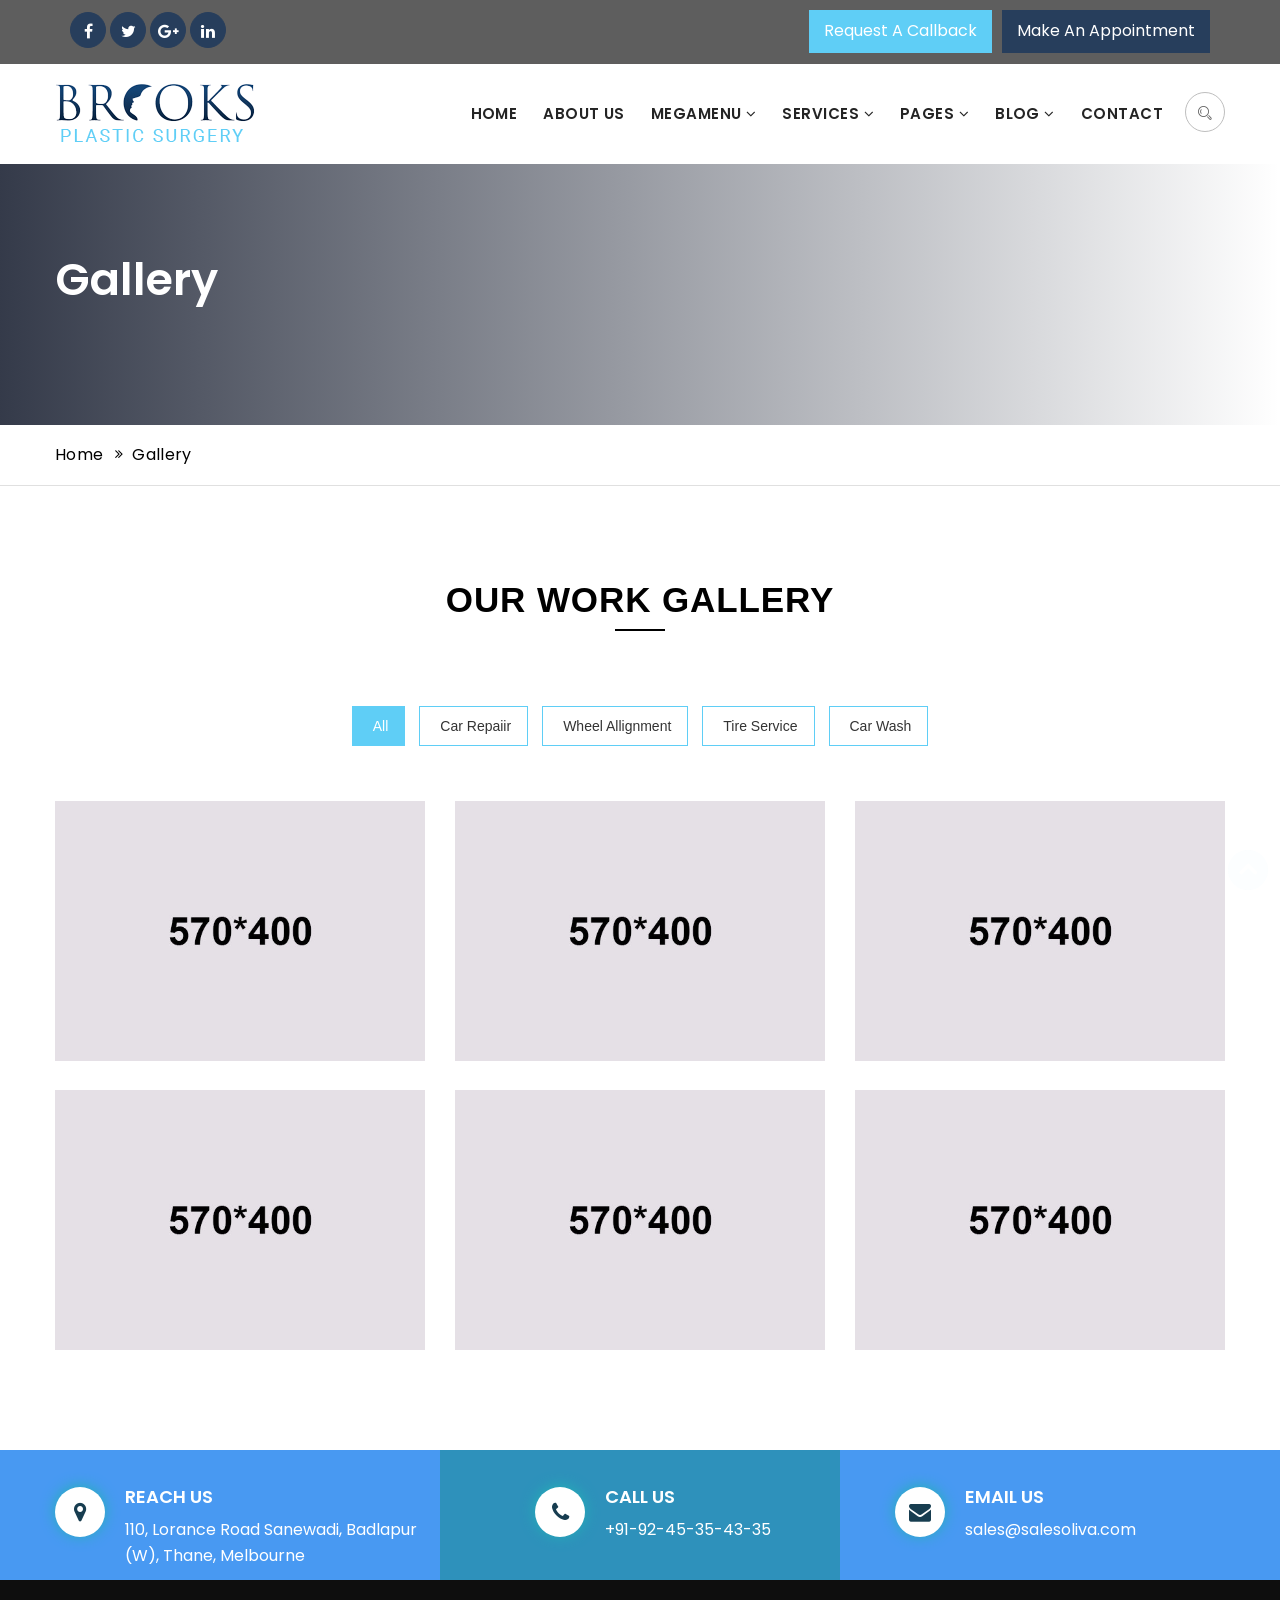
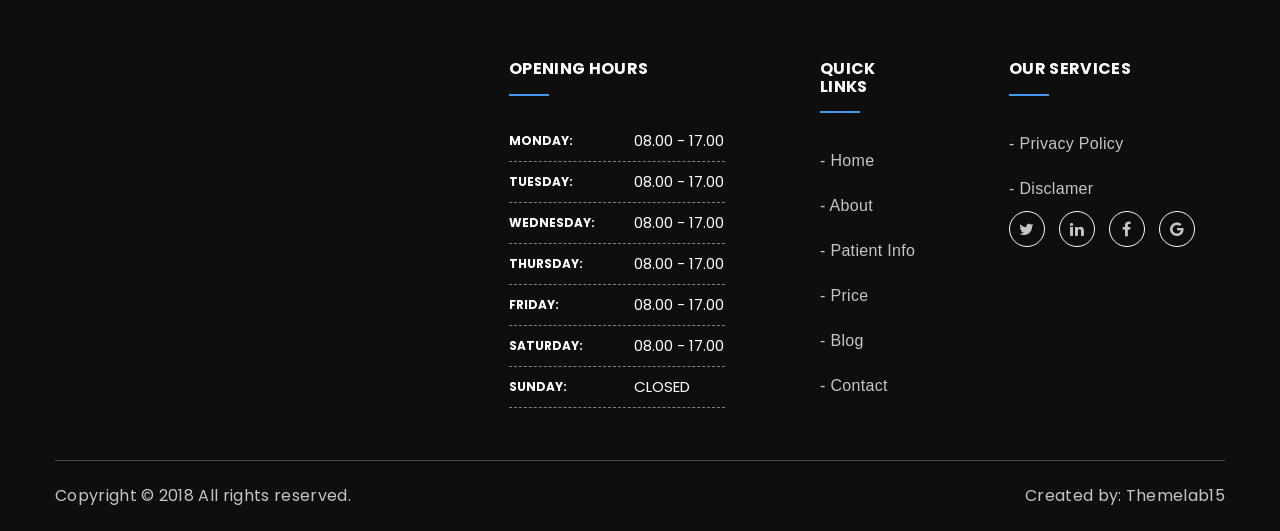
<file: gallery-lightbox.html>
<!DOCTYPE html>
<html lang="en">
    

<head>
        <meta charset="utf-8">
        <meta http-equiv="X-UA-Compatible" content="IE=edge">
        <meta name="viewport" content="width=device-width, initial-scale=1">
        
        <link rel="icon" href="img/fav-icon.png" type="image/x-icon" />
        <!-- The above 3 meta tags *must* come first in the head; any other head content must come *after* these tags -->
        <title>Brooks || Responsive HTML 5 Template</title>

        <!-- Icon css link -->
        <link href="css/font-awesome.min.css" rel="stylesheet">
        <link href="css/flaticon.css" rel="stylesheet">
        
        
        <!-- Bootstrap -->
        <link href="css/bootstrap.min.css" rel="stylesheet">
        
        <!-- Rev slider css -->
        <link href="vendors/revolution/css/settings.css" rel="stylesheet">
        <link href="vendors/revolution/css/layers.css" rel="stylesheet">
        <link href="vendors/revolution/css/navigation.css" rel="stylesheet">
        <link href="vendors/animate-css/animate.css" rel="stylesheet">
        <link href="vendors/owl-carousel/assets/owl.carousel.min.css" rel="stylesheet">
        
        <!-- Extra plugin css -->
        <link href="vendors/stroke-icon/style.css" rel="stylesheet">
        
        <link href="css/style.css" rel="stylesheet">
        <link href="css/responsive.css" rel="stylesheet">
       <link href="vendors/magnific-popup/magnific-popup.css" rel="stylesheet">
       <link rel="stylesheet" href="fonts/flaticon.css" />
        <link rel="stylesheet" href="css/jquery.fancybox.css" />

        <!-- HTML5 shim and Respond.js for IE8 support of HTML5 elements and media queries -->
        <!-- WARNING: Respond.js doesn't work if you view the page via file:// -->
        <!--[if lt IE 9]>
        <script src="https://oss.maxcdn.com/html5shiv/3.7.3/html5shiv.min.js"></script>
        <script src="https://oss.maxcdn.com/respond/1.4.2/respond.min.js"></script>
        <![endif]-->
    </head>
    <body>
       
       
        <!--================Header Area =================-->
        <header class="main_header_area color_menu">
            <div class="header_top">
                <div class="container">
                    <div class="header_top_inner">
                        <div class="col-md-6 col-sm-6">
                            <div class="pull-left">
                            <ul class="header_social">
                                <li><a href="#"><i class="fa fa-facebook"></i></a></li>
                                <li><a href="#"><i class="fa fa-twitter"></i></a></li>
                                <li><a href="#"><i class="fa fa-google-plus"></i></a></li>
                                <li><a href="#"><i class="fa fa-linkedin"></i></a></li>
                            </ul>
                        </div>
                        </div>
                        <div class="col-md-6 col-sm-6">
                            <div class="call_btn_row">
                                <a href="appointment.html" class="req_call_btn">Request a Callback</a>
                                <a href="appointment.html" class="appoin_call_btn">Make an Appointment</a>
                            </div>
                        </div>
                    </div>
                </div>
            </div>
            <div class="header_menu">
                <nav class="navbar navbar-default">
                    <div class="container">
                        <!-- Brand and toggle get grouped for better mobile display -->
                        <div class="navbar-header">
                            <button type="button" class="navbar-toggle collapsed" data-toggle="collapse" data-target="#bs-example-navbar-collapse-1" aria-expanded="false">
                                <span class="sr-only">Toggle navigation</span>
                                <span class="icon-bar"></span>
                                <span class="icon-bar"></span>
                                <span class="icon-bar"></span>
                            </button>
                            <a class="navbar-brand" href="index.html"><img src="img/logo-black.png" alt=""></a>
                        </div>

                        <!-- Collect the nav links, forms, and other content for toggling -->
                        <div class="collapse navbar-collapse" id="bs-example-navbar-collapse-1">
                            <ul class="nav navbar-nav">
                                <li >
                                    <a href="index.html">Home</a>
                                </li>

                                <li >
                                    <a href="about-us.html">About Us</a>
                                    
                                </li>
                                
                                <li class="submenu dropdown  megamenu-fw">
                                    <a href="#" class="dropdown-toggle" data-toggle="dropdown">
                                        Megamenu
                                        <i class="fa fa-angle-down"></i>
                                    </a>
                                    <ul class="dropdown-menu megamenu-content" role="menu">
                                        <li>
                                            <div class="col-menu-mainpanel">
                                                <div class="col-menu">
                                                    <h6 class="title">Title Menu One</h6>
                                                    <div class="content">
                                                        <ul class="menu-col">
                                                            <li><a href="#">Custom Menu1</a></li>
                                                            <li><a href="#">Custom Menu1</a></li>
                                                            <li><a href="#">Custom Menu1</a></li>
                                                            <li><a href="#">Custom Menu1</a></li>
                                                            <li><a href="#">Custom Menu1</a></li>
                                                            <li><a href="#">Custom Menu1</a></li>
                                                        </ul>
                                                    </div>
                                                </div><!-- end col-3 -->
                                                <div class="col-menu">
                                                    <h6 class="title">Title Menu Two</h6>
                                                    <div class="content">
                                                        <ul class="menu-col">
                                                            <li><a href="#">Custom Menu2</a></li>
                                                            <li><a href="#">Custom Menu2</a></li>
                                                            <li><a href="#">Custom Menu2</a></li>
                                                            <li><a href="#">Custom Menu2</a></li>
                                                            <li><a href="#">Custom Menu2</a></li>
                                                            <li><a href="#">Custom Menu2</a></li>
                                                        </ul>
                                                    </div>
                                                </div><!-- end col-3 -->
                                                <div class="col-menu">
                                                    <h6 class="title">Title Menu Three</h6>
                                                    <div class="content">
                                                        <ul class="menu-col">
                                                            <li><a href="#">Custom Menu3</a></li>
                                                            <li><a href="#">Custom Menu3</a></li>
                                                            <li><a href="#">Custom Menu3</a></li>
                                                            <li><a href="#">Custom Menu3</a></li>
                                                            <li><a href="#">Custom Menu3</a></li>
                                                            <li><a href="#">Custom Menu3</a></li>
                                                        </ul>
                                                    </div>
                                                </div>
                                                <div class="col-menu">
                                                    <h6 class="title">Title Menu Four</h6>
                                                    <div class="content">
                                                        <ul class="menu-col">
                                                            <li><a href="#">Custom Menu4</a></li>
                                                            <li><a href="#">Custom Menu4</a></li>
                                                            <li><a href="#">Custom Menu4</a></li>
                                                            <li><a href="#">Custom Menu4</a></li>
                                                            <li><a href="#">Custom Menu4</a></li>
                                                            <li><a href="#">Custom Menu4</a></li>
                                                        </ul>
                                                    </div>
                                                </div><!-- end col-3 -->
                                            </div><!-- end row -->
                                        </li>
                                    </ul>
                                </li>
                                

                                <li class="submenu dropdown">
                                    <a href="#" class="dropdown-toggle" data-toggle="dropdown" role="button" aria-haspopup="true" aria-expanded="false">Services
                                        <i class="fa fa-angle-down"></i>
                                    </a>
                                    <ul class="dropdown-menu">
                                        <li><a href="service.html">All Service</a></li>
                                        <li><a href="single-service.html">single service page</a></li>
                                        
                                    </ul>
                                </li>

                                <li class="submenu dropdown">
                                    <a href="#" class="dropdown-toggle" data-toggle="dropdown" role="button" aria-haspopup="true" aria-expanded="false">Pages
                                        <i class="fa fa-angle-down"></i>
                                    </a>
                                    <ul class="dropdown-menu">

                                       <li class="dropdown">
                                            <a href="#">Gallery Styles</a>
                                            <ul class="dropdown-menu">
                                                <li><a href="gallery-fullwidth.html">gallery Fullwidth</a></li>
                                                <li><a href="gallery-lightbox.html">gallery Lightbox</a></li>
                                                
                                            </ul>
                                        </li>
                                        <li><a href="appointment.html">Appointment</a></li>
                                        <li><a href="team.html">Team</a></li>
                                        <li><a href="testimonial.html">Testimonials</a></li>
                                        
                                        <li><a href="faq.html">Faq</a></li>
                                    </ul>
                                </li>
                                <li class="submenu dropdown">
                                    <a href="#" class="dropdown-toggle" data-toggle="dropdown" role="button" aria-haspopup="true" aria-expanded="false">Blog
                                        <i class="fa fa-angle-down"></i>
                                    </a>
                                    <ul class="dropdown-menu">
                                        <li><a href="blog.html">Blog</a></li>
                                        <li><a href="blog-details.html">Blog Details</a></li>
                                    </ul>
                                </li>
                                <li><a href="contact-us.html">Contact</a></li>
                            </ul>
                            <ul class="nav navbar-nav navbar-right">
                                <li class="search_dropdown">
                                    <a href="#"><i class="icon icon-Search"></i></a>
                                    <ul class="search">
                                        <li>
                                            <form action="#" method="get" class="search-form">
                                                <div class="input-group">
                                                    <input type="search" class="form-control" placeholder="Search for">
                                                    <span class="input-group-addon">
                                                        <button type="submit"><i class="icon icon-Search"></i></button>
                                                    </span>
                                                </div>
                                            </form>
                                        </li>
                                    </ul>
                                </li>
                            </ul>
                        </div><!-- /.navbar-collapse -->
                    </div><!-- /.container-fluid -->
                </nav>
            </div>
        </header>
        <!--================Header Area =================-->
        
        <!--================Banner Area =================-->
        <section class="banner_area banner_one">
            <div class="container">
                <div class="banner_content">
                    <h3>Gallery</h3>
                </div>
            </div>
        </section>
        <div class="banner_link">
            <div class="container">
                <div class="abnner_link_inner">
                    <a class="active" href="index.html">Home</a>
                    <a href="gallery-lightbox.html">Gallery</a>
                </div>
            </div>
        </div>

        <!--================End Banner Area =================-->

        <section class="latest-gallery text-center">
        <div class="container">  
            <div class="sec_middle_title">
                <h1>Our Work Gallery</h1>
            </div><!-- title -->          
            <ul class="post-filter list-inline">
                <li class="active" data-filter=".filter-item">
                    <span>All</span>
                </li>
                <li data-filter=".Indoor-Services">
                    <span>Car Repaiir </span>
                </li>
                <li data-filter=".Old-Wiring-Faults">
                    <span>Wheel Allignment</span>
                </li>
                <li data-filter=".Out-door-repairing">
                    <span>Tire Service</span>
                </li>
                <li data-filter=".Shortcircuits">
                    <span>Car Wash</span>
                </li>
            </ul>

            <div class="row masonary-layout filter-layout">
                <div class="col-md-4 col-sm-4 col-xs-12 filter-item">
                    <div class="single-item">
                        <div class="img-box">
                            <img src="img/gallery/1.jpg" alt="Awesome Image"/>
                                <div class="overlay">
                                    <div class="inner">
                                        <div class="social">
                                            <a href="img/gallery/1.jpg" data-fancybox-group="example-gallery" class="view lightbox-image"><i class="flaticon-add"></i></a>  
                                            <h4>title here</h4>
                                        </div>
                                    </div>
                                </div>
                        </div>
                    </div>
                </div>

                <div class="col-md-4 col-sm-4 col-xs-12 filter-item Indoor-Services Out-door-repairing">
                    <div class="single-item">
                        <div class="img-box">
                            <img src="img/gallery/2.jpg" alt="Awesome Image"/>
                            <div class="overlay">
                                <div class="inner">
                                    <div class="social">
                                        <a href="img/gallery/2.jpg" data-fancybox-group="example-gallery" class="view lightbox-image"><i class="flaticon-add"></i></a>  
                                        <h4>title here</h4>
                                    </div>
                                </div>
                            </div>
                        </div>
                    </div>
                </div>
                <div class="col-md-4 col-sm-4 col-xs-12 filter-item Shortcircuits  Old-Wiring-Faults">
                    <div class="single-item">
                        <div class="img-box">
                            <img src="img/gallery/3.jpg" alt="Awesome Image"/>
                            <div class="overlay">
                                <div class="inner">
                                    <div class="social">
                                        <a href="img/gallery/3.jpg" data-fancybox-group="example-gallery" class="view lightbox-image"><i class="flaticon-add"></i></a>  
                                        <h4>title here</h4>
                                    </div>
                                </div>
                            </div>
                        </div>
                    </div>
                </div>
                <div class="col-md-4 col-sm-4 col-xs-12 filter-item Indoor-Services Out-door-repairing Old-Wiring-Faults">
                    <div class="single-item">
                        <div class="img-box">
                            <img src="img/gallery/4.jpg" alt="Awesome Image"/>
                            <div class="overlay">
                                <div class="inner">
                                    <div class="social">
                                        <a href="img/gallery/4.jpg" data-fancybox-group="example-gallery" class="view lightbox-image"><i class="flaticon-add"></i></a>  
                                        <h4>title here</h4>
                                    </div>
                                </div>
                            </div>
                        </div>
                    </div>
                </div>
                <div class="col-md-4 col-sm-4 col-xs-12 filter-item Shortcircuits Out-door-repairing Old-Wiring-Faults">
                    <div class="single-item">
                        <div class="img-box">
                            <img src="img/gallery/5.jpg" alt="Awesome Image"/>
                            <div class="overlay">
                                <div class="inner">
                                    <div class="social">
                                        <a href="img/gallery/5.jpg" data-fancybox-group="example-gallery" class="view lightbox-image"><i class="flaticon-add"></i></a>  
                                        <h4>title here</h4>
                                    </div>

                                </div>
                            </div>
                        </div>

                    </div>
                </div>
                <div class="col-md-4 col-sm-4 col-xs-12 filter-item Out-door-repairing Indoor-Services video Shortcircuits Old-Wiring-Faults">
                    <div class="single-item">
                        <div class="img-box">
                            <img src="img/gallery/6.jpg" alt="Awesome Image"/>
                            <div class="overlay">
                                <div class="inner">
                                    <div class="social">
                                        <a href="img/gallery/6.jpg" data-fancybox-group="example-gallery" class="view lightbox-image"><i class="flaticon-add"></i></a>  
                                        <h4>title here</h4>
                                    </div>

                                </div>
                            </div>
                        </div>

                    </div>
                </div>
            </div><!-- /.row -->
        </div><!-- /.container -->
    </section><!-- /.latest-gallery -->


            <div class="footer_up">
                <div class="container">
                    <div class="row">
                    <div class="col-md-4">
                        <div class="outer_bx">
                            <div class="icon">
                                <i class="fa fa-map-marker" aria-hidden="true"></i>
                            </div>
                            <h3>reach us</h3>
                            <p>
                                110, Lorance Road Sanewadi, Badlapur (W), Thane, Melbourne
                            </p>
                        </div>
                    </div><!-- /col -->
                    <div class="col-md-4 blue-brk">
                        <div class="outer_bx pd-l-80">
                            <div class="icon">
                                <i class="fa fa-phone" aria-hidden="true"></i>
                            </div>
                            <h3>call us</h3>
                            <p>
                                +91-92-45-35-43-35

                            </p>
                        </div>
                    </div><!-- /col -->
                    <div class="col-md-4">
                        <div class="outer_bx pd-l-40">
                            <div class="icon">
                                <i class="fa fa-envelope" aria-hidden="true"></i>
                            </div>
                            <h3>email us</h3>
                            <p>
                                sales@salesoliva.com

                            </p>
                        </div>
                    </div><!-- /col -->
                    </div>
                </div>
            </div>
        <!--================Footer Area =================-->
        <footer class="footer_area">

            <div class="footer_widget">
                <div class="container">
                    <div class="row">
                        <div class="col-md-4 col-sm-12 col-xs-12">
                            <div class="map-outer-col">
                            <!--Map Canvas-->
                            <iframe src="https://www.google.com/maps/embed?pb=!1m18!1m12!1m3!1d805196.5079038654!2d144.4927068996644!3d-37.97015422631366!2m3!1f0!2f0!3f0!3m2!1i1024!2i768!4f13.1!3m3!1m2!1s0x6ad646b5d2ba4df7%3A0x4045675218ccd90!2sMelbourne+VIC%2C+Australia!5e0!3m2!1sen!2sin!4v1495807350985" width="100%" height="450" frameborder="0" allowfullscreen></iframe>
                            </div>
                        </div>
                        <div class="col-md-3 col-sm-4 col-xs-12">
                            <aside class="f_widget padd-l-60">
                                <div class="f_title">
                                    <h3>opening hours</h3>
                                </div>
                                <div class="opening-hour">
                                <ul class="day-time">
                                    <li>
                                        <strong class="day">Monday:</strong> <span>08.00 - 17.00 </span>
                                    </li>
                                    <li>
                                        <strong class="day">tuesday:</strong> <span>08.00 - 17.00 </span>
                                    </li>
                                    <li>
                                        <strong class="day">wednesday:</strong> <span>08.00 - 17.00 </span>
                                    </li>
                                    <li>
                                        <strong class="day">thursday:</strong> <span>08.00 - 17.00 </span>
                                    </li>
                                    <li>
                                        <strong class="day">friday:</strong><span>08.00 - 17.00 </span>
                                    </li>
                                    <li>
                                        <strong class="day">Saturday:</strong><span>08.00 - 17.00 </span>
                                    </li>
                                    <li>
                                        <strong class="day">Sunday:</strong> <span>CLOSED </span>
                                    </li>
  
                                </ul>
                            </div>
                            </aside>
                        </div>
                        <div class="col-md-2 col-sm-4 col-xs-12">
                            <aside class="f_widget padd-l-65">
                                <div class="f_title">
                                    <h3>quick links</h3>
                                </div>
                                <div class="link_widget">
                                <ul>
                                    <li><a href="#">- Home</a></li>
                                    <li><a href="#">- About</a></li>
                                    <li><a href="#">- Patient Info</a></li>
                                    <li><a href="#">- Price</a></li>
                                    <li><a href="#">- Blog</a></li>
                                    <li><a href="#">- Contact</a></li>
                                </ul>
                            </div>
                            </aside>
                        </div>
                        <div class="col-md-3 col-sm-4 col-xs-12">
                            <aside class="f_widget padd-l-60">
                                <div class="f_title">
                                    <h3>our services</h3>
                                </div>
                                <div class="link_widget">
                                <ul>
                                    <li><a href="#">- Privacy Policy</a></li>
                                    <li><a href="#">- Disclamer</a></li>
                                </ul>
                                <div class="f_social">
                                    <ul>
                                    <li><a href="#"><i class="fa fa-twitter"></i></a></li>
                                    <li><a href="#"><i class="fa fa-linkedin"></i></a></li>
                                    <li><a href="#"><i class="fa fa-facebook-f"></i></a></li>
                                    <li><a href="#"><i class="fa fa-google"></i></a></li>
                                    </ul>
                                   
                                </div>
                            </div>
                            </aside>
                        </div>
                    </div>
                </div>
            </div>
            <div class="footer_copyright">
                <div class="container">
                    <div class="footer_copyright_inner">
                        <div class="pull-left">
                            <p>Copyright © 2018 All rights reserved. </p>
                        </div>
                        <div class="pull-right">
                            <h4>Created by: <a href="#">Themelab15</a></h4>
                        </div>
                    </div>
                </div>
            </div>
                        <a href="javascript:void(0)" id="scroll" title="Scroll to Top">
            <span class="fa fa-angle-up"></span> 
            </a>
        </footer>
        <!--================End Footer Area =================-->

        
        <!-- jQuery (necessary for Bootstrap's JavaScript plugins) -->
        <script src="js/jquery-2.2.4.js"></script>
        <!-- Include all compiled plugins (below), or include individual files as needed -->
        <script src="js/bootstrap.min.js"></script>
        <!-- Rev slider js -->
        <script src="vendors/revolution/js/jquery.themepunch.tools.min.js"></script>
        <script src="vendors/revolution/js/jquery.themepunch.revolution.min.js"></script>
        <script src="vendors/revolution/js/extensions/revolution.extension.video.min.js"></script>
        <script src="vendors/revolution/js/extensions/revolution.extension.slideanims.min.js"></script>
        <script src="vendors/revolution/js/extensions/revolution.extension.layeranimation.min.js"></script>
        <script src="vendors/revolution/js/extensions/revolution.extension.navigation.min.js"></script>
        
        <script src="vendors/owl-carousel/owl.carousel.min.js"></script>
        <script src="vendors/isotope/imagesloaded.pkgd.min.js"></script>
        <script src="vendors/isotope/isotope.pkgd.min.js"></script>
        <script src="vendors/magnific-popup/jquery.magnific-popup.min.js"></script>
        
        <script src="js/jquery.fancybox.pack.js"></script>
        <script src="js/jquery.mixitup.min.js"></script>
         <script src="js/gallery.js"></script>
       

        <script src="js/theme.js"></script>
    </body>


</html>
</file>
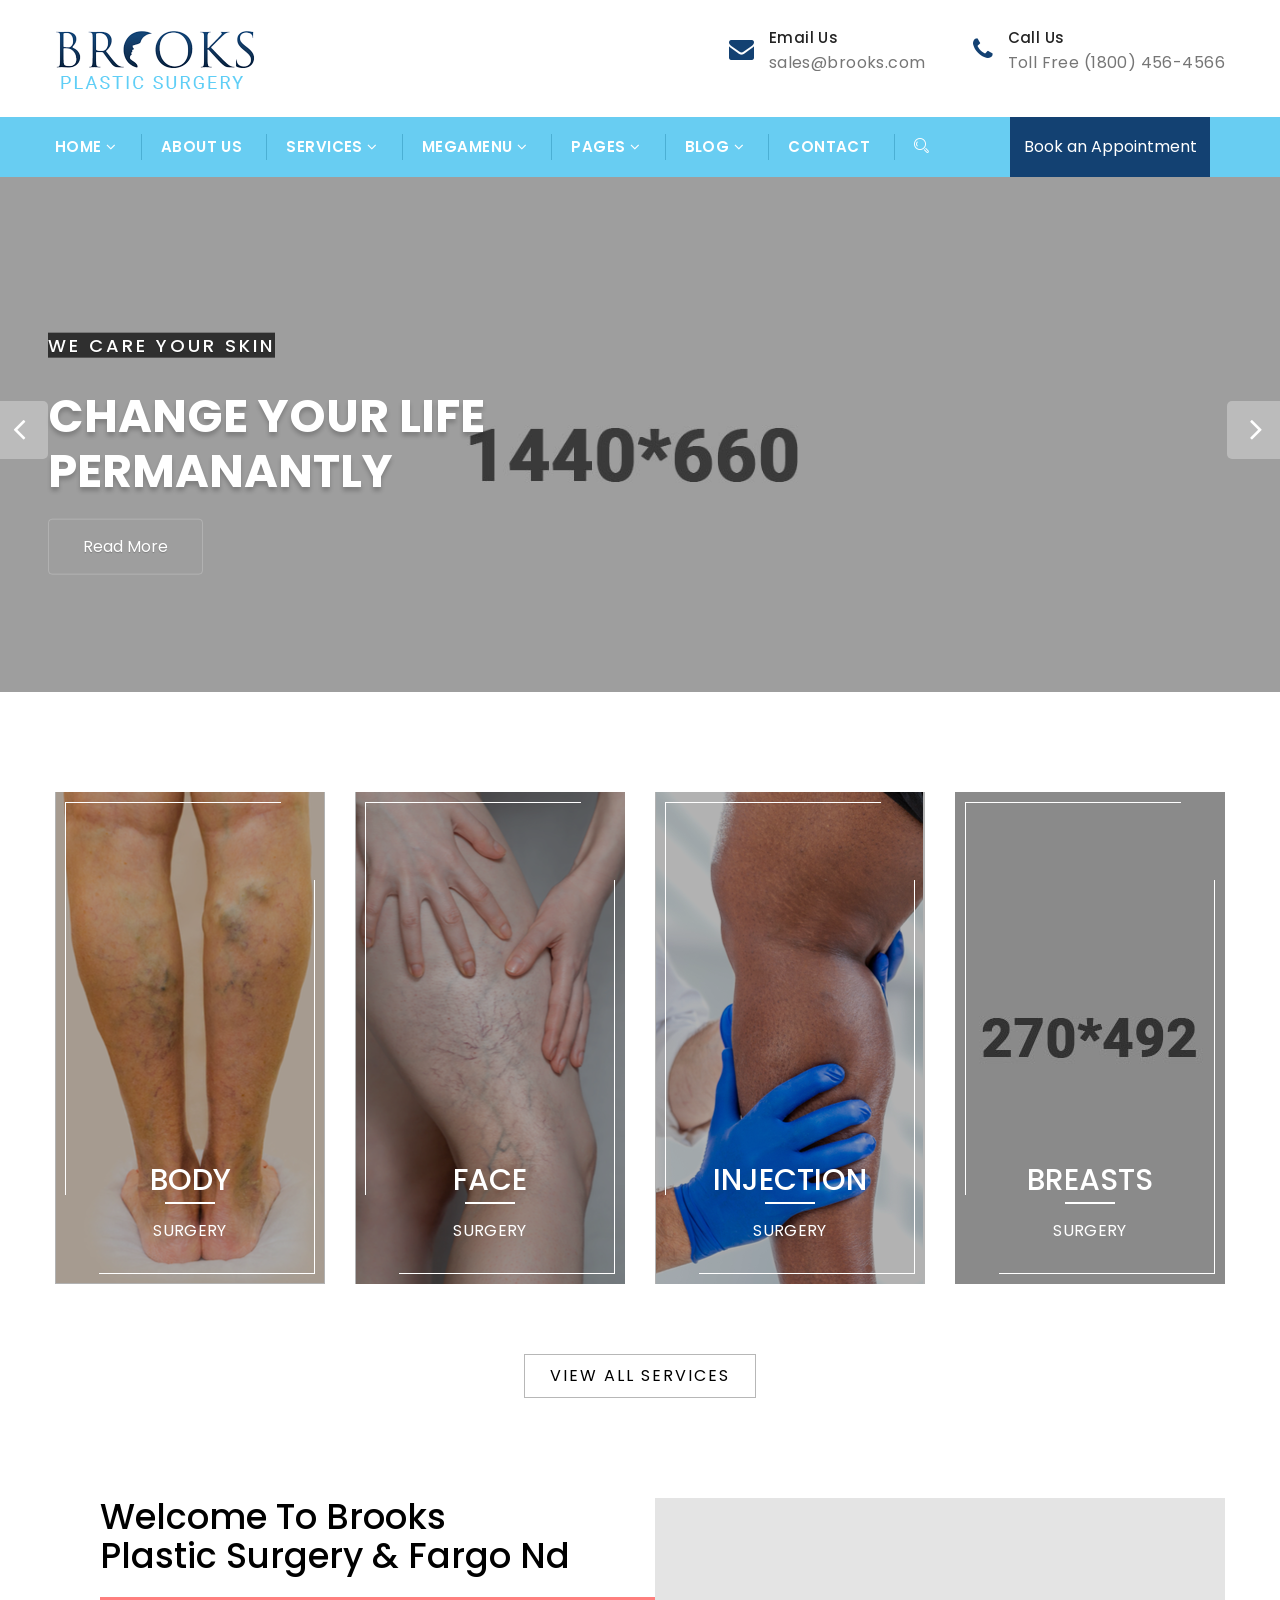
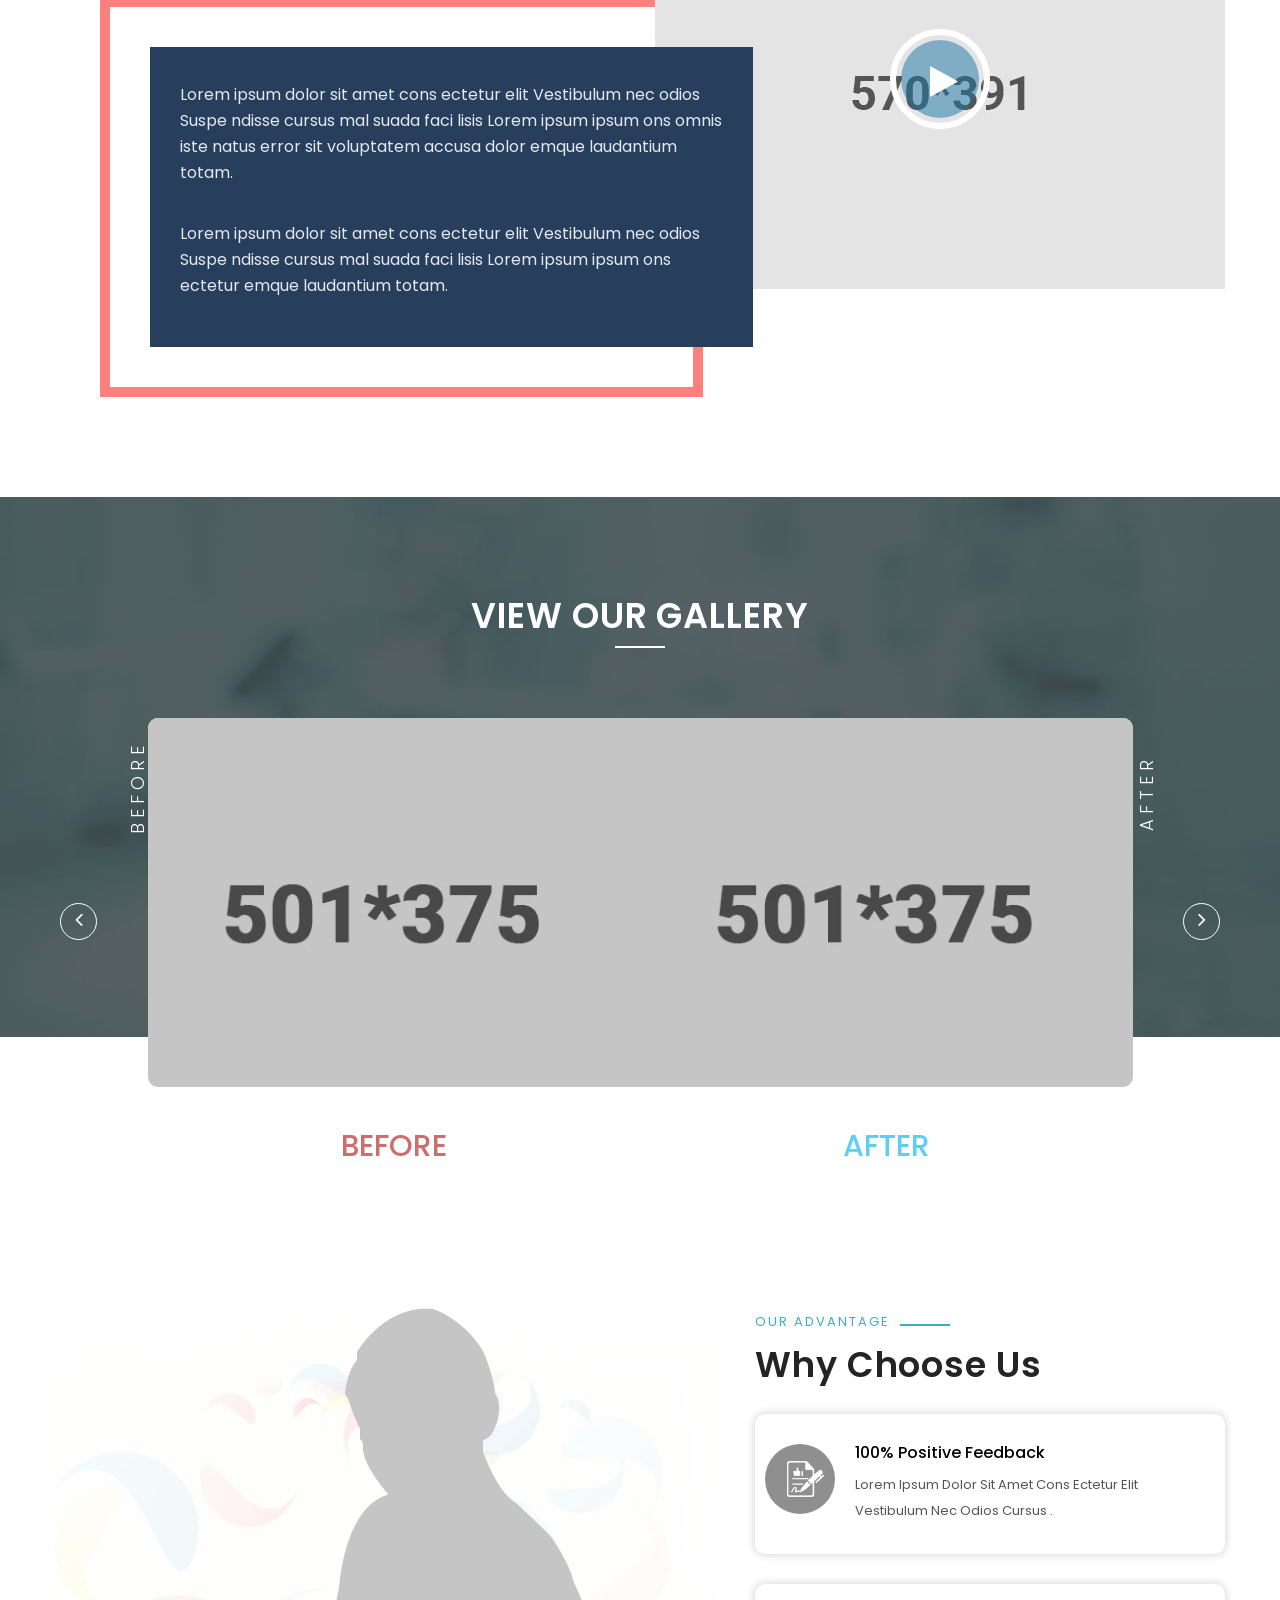
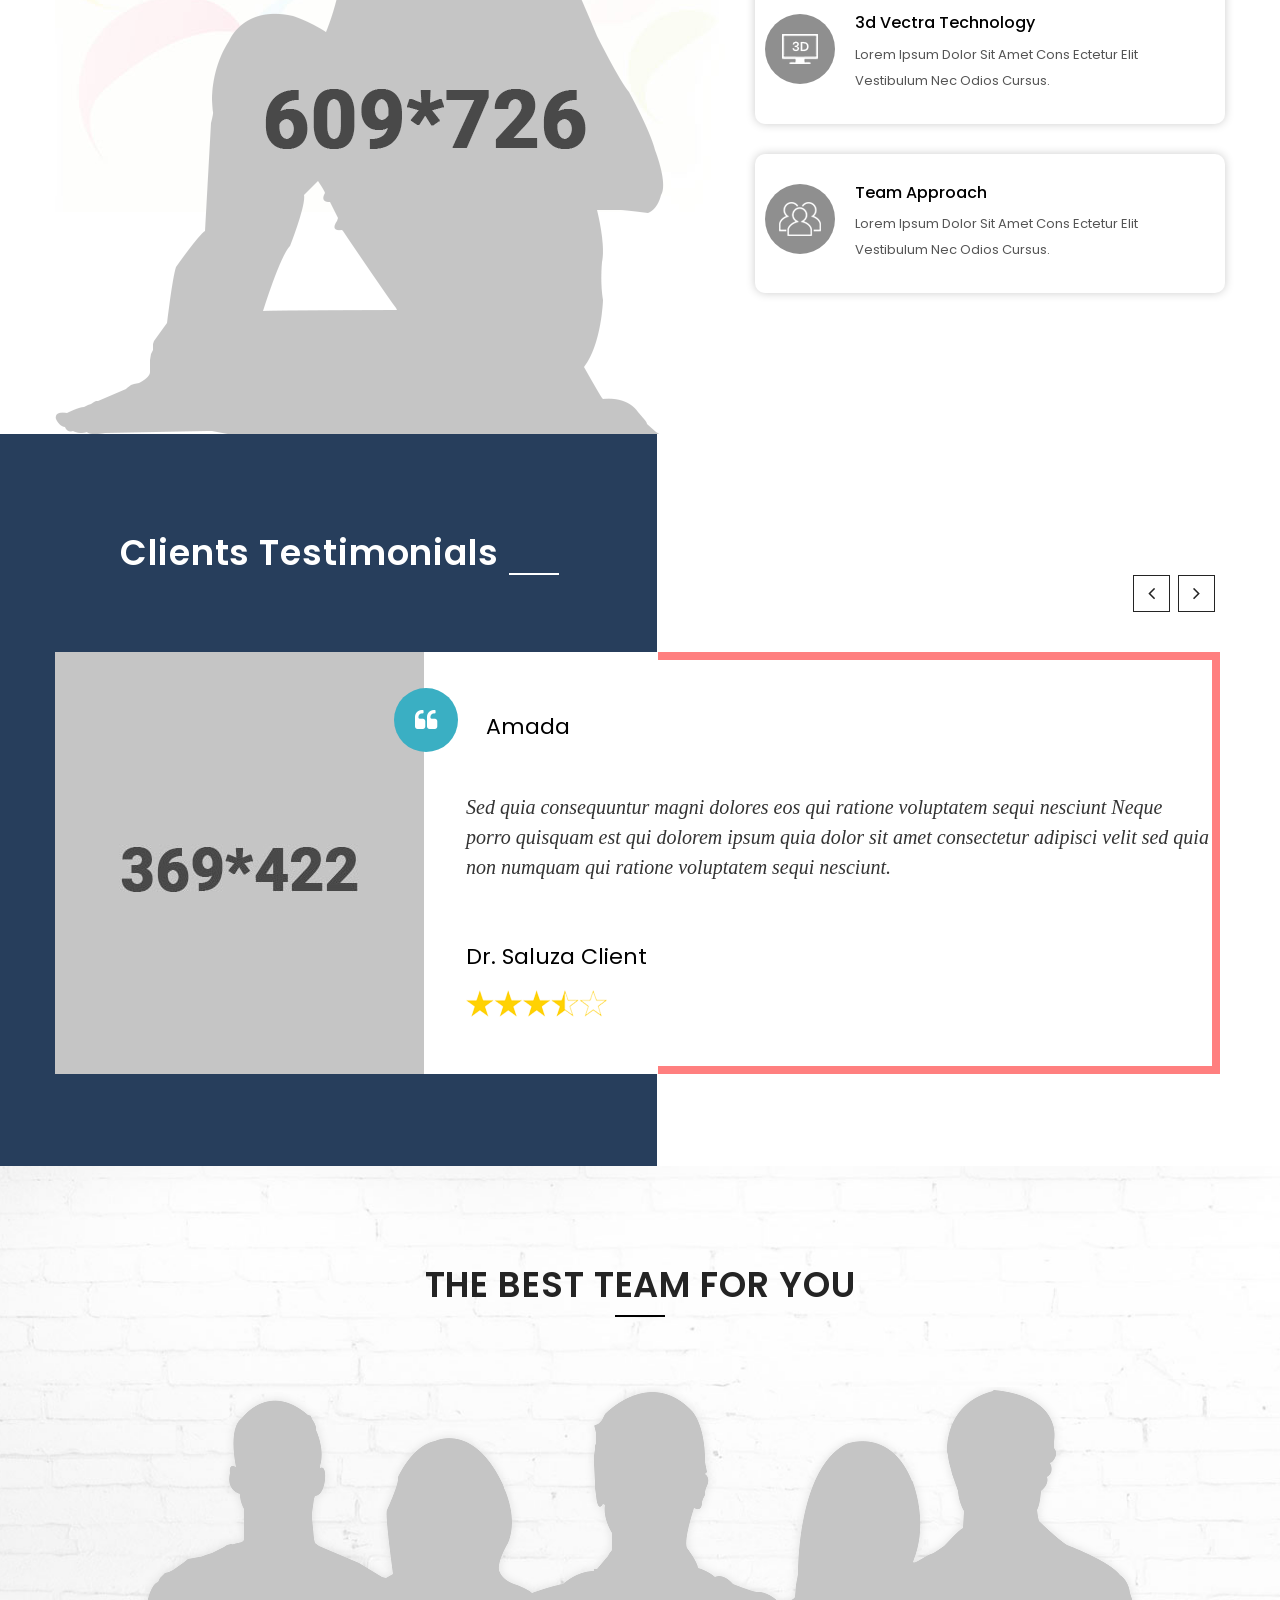
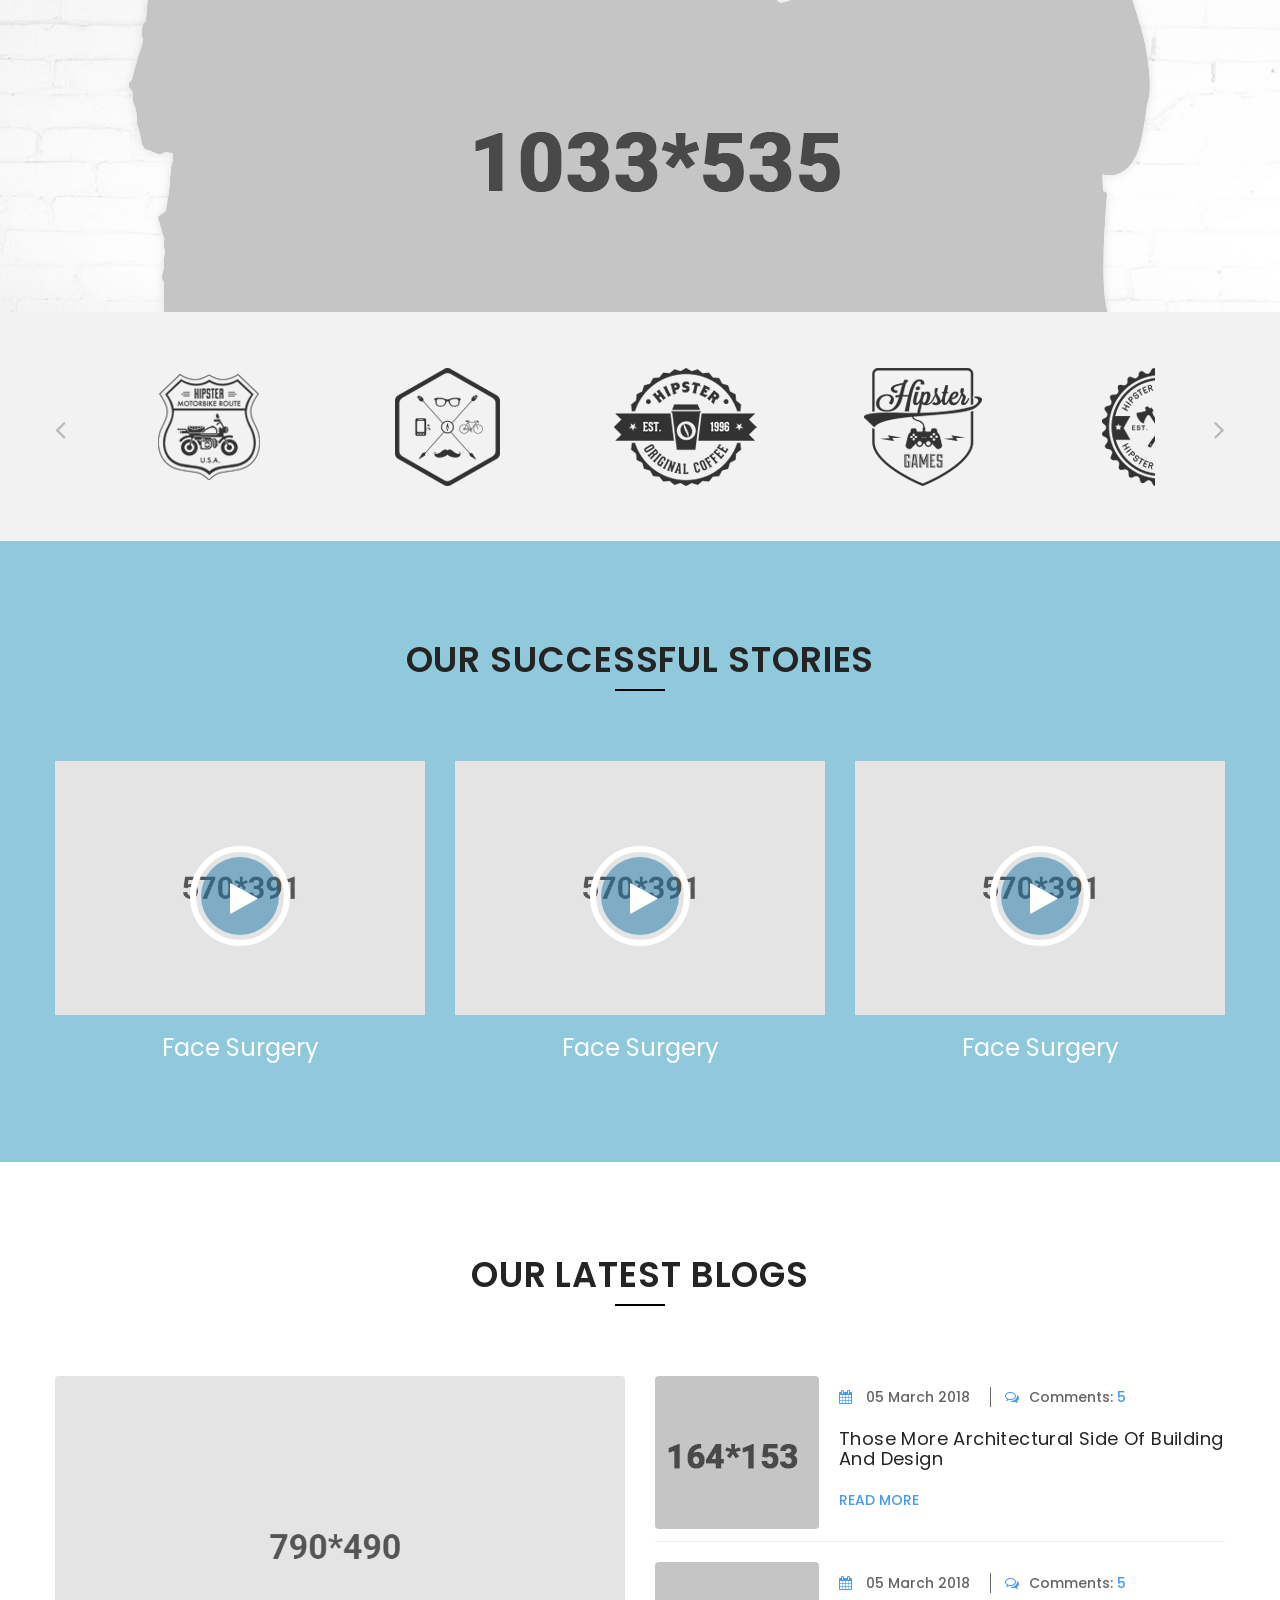
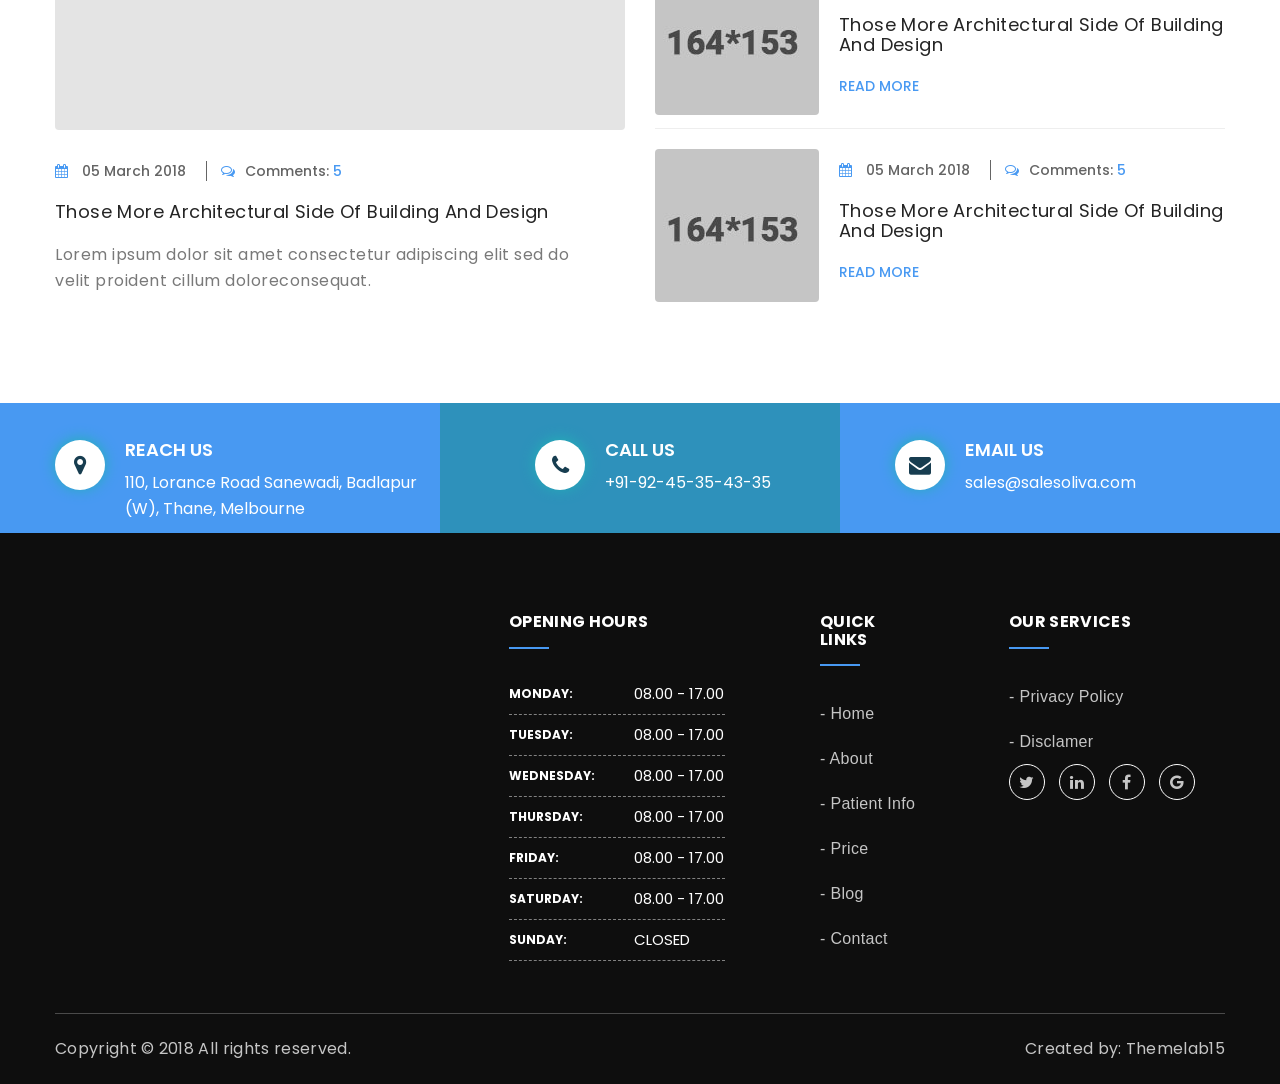
<file: index2.html>
<!DOCTYPE html>
<html lang="en">
    

<head>
        <meta charset="utf-8">
        <meta http-equiv="X-UA-Compatible" content="IE=edge">
        <meta name="viewport" content="width=device-width, initial-scale=1">
        
        <link rel="icon" href="img/fav-icon.png" type="image/x-icon" />
        <!-- The above 3 meta tags *must* come first in the head; any other head content must come *after* these tags -->
        <title>Brooks || Responsive HTML 5 Template</title>

        <!-- Icon css link -->
        <link href="css/font-awesome.min.css" rel="stylesheet">
        <link href="css/flaticon.css" rel="stylesheet">
        
        <!-- Bootstrap -->
        <link href="css/bootstrap.min.css" rel="stylesheet">
        
        <!-- Rev slider css -->
        <link href="vendors/revolution/css/settings.css" rel="stylesheet">
        <link href="vendors/revolution/css/layers.css" rel="stylesheet">
        <link href="vendors/revolution/css/navigation.css" rel="stylesheet">
        <link href="vendors/animate-css/animate.css" rel="stylesheet">
        <link href="vendors/owl-carousel/assets/owl.carousel.min.css" rel="stylesheet">
        
        <link href="vendors/magnific-popup/magnific-popup.css" rel="stylesheet">
        
        <!-- Extra plugin css -->
        <link href="vendors/stroke-icon/style.css" rel="stylesheet">
        
        <link href="css/style.css" rel="stylesheet">
        <link href="css/responsive.css" rel="stylesheet">
        <link rel="stylesheet" href="fonts/flaticon.css" />
        <link href="css/set1.css" rel="stylesheet">
        <link rel="stylesheet" href="css/jquery.fancybox.css" />
        <link href="css/headerstyle2.css" rel="stylesheet">

        <!-- HTML5 shim and Respond.js for IE8 support of HTML5 elements and media queries -->
        <!-- WARNING: Respond.js doesn't work if you view the page via file:// -->
        <!--[if lt IE 9]>
        <script src="https://oss.maxcdn.com/html5shiv/3.7.3/html5shiv.min.js"></script>
        <script src="https://oss.maxcdn.com/respond/1.4.2/respond.min.js"></script>
        <![endif]-->
    </head>
    <body>
       
       
        <!--================Header Area =================-->
        <header class="header_contact_content header_black_menu_area">
            <div class="header_contact_logo">
                <div class="container">
                    
                    <div class="header_logo_inner">
                        <div class="pull-left">
                            <a href="#"><img src="img/logo-black.png" alt=""></a>
                        </div>
                        <div class="pull-right">
                            <div class="media">
                                <div class="media-left">
                                    <i class="fa fa-envelope"></i>
                                </div>
                                <div class="media-body">
                                    <h4>Email Us</h4>
                                    <h5>sales@brooks.com</h5>
                                </div>
                            </div>
                            <div class="media">
                                <div class="media-left">
                                    <i class="fa fa-phone"></i>
                                </div>
                                <div class="media-body">
                                    <h4>Call Us</h4>
                                    <h5>Toll Free (1800) 456-4566</h5>
                                </div>
                            </div>
                            
                        </div>
                    </div>
                </div>
            </div>
            <div class="header_white_menu header_menu header_black_menu">
                <div class="container">
                    <nav class="navbar navbar-default">
                        <!-- Brand and toggle get grouped for better mobile display -->
                        <div class="navbar-header">
                            <button type="button" class="navbar-toggle collapsed" data-toggle="collapse" data-target="#bs-example-navbar-collapse-1" aria-expanded="false">
                                <span class="sr-only">Toggle navigation</span>
                                <span class="icon-bar"></span>
                                <span class="icon-bar"></span>
                                <span class="icon-bar"></span>
                            </button>
                            <a class="white_logo" href="#"><img src="img/logo-white.png" alt=""></a>
                        </div>

                        <!-- Collect the nav links, forms, and other content for toggling -->
                        <div class="collapse navbar-collapse" id="bs-example-navbar-collapse-1">
                            <ul class="nav navbar-nav">
                                <li class="dropdown submenu">
                                    <a href="#" class="dropdown-toggle" data-toggle="dropdown" role="button" aria-haspopup="true" aria-expanded="false">Home
                                        <i class="fa fa-angle-down"></i>
                                    </a>
                                    <ul class="dropdown-menu">
                                        <li><a href="index.html">Home One</a></li>
                                        <li><a href="index-2.html">Home Two</a></li>
                                     

                                       <li class="dropdown">
                                            <a href="#">Header Styles</a>
                                            <ul class="dropdown-menu">
                                                <li><a href="index.html">Header Styles One</a></li>
                                                <li><a href="index2.html">Header Styles Two</a></li>
                                                <li><a href="index3.html">Header Styles Three</a></li>
                                                
                                            </ul>
                                        </li> 
                                        
                                    </ul>
                                </li>
                                <li>
                                    <a href="about-us.html">About Us</a>
                                    
                                </li>
                                <li class="submenu dropdown">
                                    <a href="#" class="dropdown-toggle" data-toggle="dropdown" role="button" aria-haspopup="true" aria-expanded="false">Services
                                        <i class="fa fa-angle-down"></i>
                                    </a>
                                    <ul class="dropdown-menu">
                                        <li><a href="service.html">All Service</a></li>
                                        <li><a href="single-service.html">single service page</a></li>
                                        
                                    </ul>
                                </li>

                               <li class="submenu dropdown  megamenu-fw">
                                    <a href="#" class="dropdown-toggle" data-toggle="dropdown">
                                        Megamenu
                                        <i class="fa fa-angle-down"></i>
                                    </a>
                                    <ul class="dropdown-menu megamenu-content" role="menu">
                                        <li>
                                            <div class="col-menu-mainpanel">
                                                <div class="col-menu">
                                                    <h6 class="title">Title Menu One</h6>
                                                    <div class="content">
                                                        <ul class="menu-col">
                                                            <li><a href="#">Custom Menu1</a></li>
                                                            <li><a href="#">Custom Menu1</a></li>
                                                            <li><a href="#">Custom Menu1</a></li>
                                                            <li><a href="#">Custom Menu1</a></li>
                                                            <li><a href="#">Custom Menu1</a></li>
                                                            <li><a href="#">Custom Menu1</a></li>
                                                        </ul>
                                                    </div>
                                                </div><!-- end col-3 -->
                                                <div class="col-menu">
                                                    <h6 class="title">Title Menu Two</h6>
                                                    <div class="content">
                                                        <ul class="menu-col">
                                                            <li><a href="#">Custom Menu2</a></li>
                                                            <li><a href="#">Custom Menu2</a></li>
                                                            <li><a href="#">Custom Menu2</a></li>
                                                            <li><a href="#">Custom Menu2</a></li>
                                                            <li><a href="#">Custom Menu2</a></li>
                                                            <li><a href="#">Custom Menu2</a></li>
                                                        </ul>
                                                    </div>
                                                </div><!-- end col-3 -->
                                                <div class="col-menu">
                                                    <h6 class="title">Title Menu Three</h6>
                                                    <div class="content">
                                                        <ul class="menu-col">
                                                            <li><a href="#">Custom Menu3</a></li>
                                                            <li><a href="#">Custom Menu3</a></li>
                                                            <li><a href="#">Custom Menu3</a></li>
                                                            <li><a href="#">Custom Menu3</a></li>
                                                            <li><a href="#">Custom Menu3</a></li>
                                                            <li><a href="#">Custom Menu3</a></li>
                                                        </ul>
                                                    </div>
                                                </div>
                                                <div class="col-menu">
                                                    <h6 class="title">Title Menu Four</h6>
                                                    <div class="content">
                                                        <ul class="menu-col">
                                                            <li><a href="#">Custom Menu4</a></li>
                                                            <li><a href="#">Custom Menu4</a></li>
                                                            <li><a href="#">Custom Menu4</a></li>
                                                            <li><a href="#">Custom Menu4</a></li>
                                                            <li><a href="#">Custom Menu4</a></li>
                                                            <li><a href="#">Custom Menu4</a></li>
                                                        </ul>
                                                    </div>
                                                </div><!-- end col-3 -->
                                            </div><!-- end row -->
                                        </li>
                                    </ul>
                                </li>
                                <li class="submenu dropdown">
                                    <a href="#" class="dropdown-toggle" data-toggle="dropdown" role="button" aria-haspopup="true" aria-expanded="false">Pages
                                        <i class="fa fa-angle-down"></i>
                                    </a>
                                    <ul class="dropdown-menu">
                                        <li><a href="gallery-fullwidth.html">gallery Fullwidth</a></li>
                                        <li><a href="gallery-lightbox.html">gallery Lightbox</a></li>
                                        
                                        <li><a href="team.html">Team</a></li>
                                        <li><a href="testimonial.html">Testimonials</a></li>
                                        
                                        <li><a href="faq.html">Faq</a></li>
                                    </ul>
                                </li>
                                <li class="submenu dropdown">
                                    <a href="#" class="dropdown-toggle" data-toggle="dropdown" role="button" aria-haspopup="true" aria-expanded="false">Blog
                                        <i class="fa fa-angle-down"></i>
                                    </a>
                                    <ul class="dropdown-menu">
                                        <li><a href="blog.html">Blog</a></li>
                                        <li><a href="blog-details.html">Blog Details</a></li>
                                    </ul>
                                </li>
                                <li><a href="contact-us.html">Contact</a></li>
                                <li class="search_dropdown">
                                    <a href="#"><i class="icon icon-Search"></i></a>
                                    <ul class="search">
                                        <li>
                                            <form action="#" method="get" class="search-form">
                                                <div class="input-group">
                                                    <input type="search" class="form-control" placeholder="Search for">
                                                    <span class="input-group-addon">
                                                        <button type="submit"><i class="icon icon-Search"></i></button>
                                                    </span>
                                                </div>
                                            </form>
                                        </li>
                                    </ul>
                                </li>
                            </ul>
                            <a href="appointment.html" class="quote-btn">
                                Book an Appointment
                            </a>
                        </div><!-- /.navbar-collapse -->
                    </nav>
                </div>
            </div>
        </header>
        <!--================Header Area =================-->
        
        <!--================Slider Area =================-->
        <section class="slider_area">
            <div class="container-fluid">
            <div class="row">
            <div class="col-lg-12">
                <div class="owl-carousel">
                    <div class="item">
                        <div class="slide">
                            <img src="img/home-slider/slide-1.jpg" alt="">
                            <div class="slide-overlay"></div>
                        </div>
                        <div class="container">
                            <div class="carousel-captions caption-align-center">
                                <div class="caption-align-center-wrap">
                                    <span class="small-heading">WE CARE YOUR SKIN</span>
                                    <h2 class="heading color">change Your Life<br>Permanantly</h2>
                                    <a href="#" class="btn btn-outline  lighter"> read more</a>
                                </div>
                            </div>
                        </div>
                    </div><!-- /item -->

                    <div class="item">
                        <div class="slide">
                            <img src="img/home-slider/slide-2.jpg" alt="">
                            <div class="slide-overlay"></div>
                        </div>
                        <div class="container">
                            <div class="carousel-captions caption-align-center">
                                <div class="caption-align-center-wrap">
                                    <span class="small-heading">WE CARE YOUR SKIN</span>
                                    <h2 class="heading color">change Your Life<br>Permanantly</h2>
                                    <a href="#" class="btn btn-outline  lighter"> read more</a>
                                </div>
                            </div>
                        </div>
                    </div><!-- /item -->

                    <div class="item">
                        <div class="slide">
                            <img src="img/home-slider/slide-3.jpg" alt="">
                            <div class="slide-overlay"></div>
                        </div>
                        <div class="container">
                            <div class="carousel-captions caption-align-center">
                                <div class="caption-align-center-wrap">
                                    <span class="small-heading">WE CARE YOUR SKIN</span>
                                    <h2 class="heading color">change Your Life<br>Permanantly</h2>
                                    <a href="#" class="btn btn-outline  lighter"> read more</a>
                                </div>
                            </div>
                        </div>
                    </div><!-- /item -->
                                       
                                        
                                      
                </div>
            </div>
        </row>
    </div>
        </section>
        <!--================End Slider Area =================-->

        <!-- Start service section -->
        <section class="services pd-top">
            <div class="container">
                <div class="row">
                    <div class="col-md-12 col-xs-12">
                        <div class="owl-carousel">
                            <div class="item">
                                <div class="service__image service__image_1">
                                    <div class="custom-border-gap bg-image">
                                        <span class="custom-border-gap__border left"></span>
                                        <span class="custom-border-gap__border right"></span>
                                        <div class="service_title">
                                            <h3>BODY </h3>
                                            <p>
                                                surgery
                                            </p>
                                        </div>    
                                    </div>
                                </div>
                            </div><!-- /item -->

                            <div class="item">
                                <div class="service__image service__image_2">
                                    <div class="custom-border-gap bg-image">
                                        <span class="custom-border-gap__border left"></span>
                                        <span class="custom-border-gap__border right"></span>
                                        <div class="service_title">
                                            <h3>FACE</h3>
                                            <p>
                                                surgery
                                            </p>
                                        </div>    
                                    </div>
                                </div>   
                            </div><!-- /item -->

                            <div class="item">
                                <div class="service__image service__image_3">
                                    <div class="custom-border-gap bg-image">
                                        <span class="custom-border-gap__border left"></span>
                                        <span class="custom-border-gap__border right"></span>
                                        <div class="service_title">
                                            <h3>INJECTION</h3>
                                            <p>
                                                surgery
                                            </p>
                                        </div>    
                                    </div>
                                </div>
                            </div><!-- /item -->

                            <div class="item">
                                <div class="service__image service__image_4">
                                    <div class="custom-border-gap bg-image">
                                        <span class="custom-border-gap__border left"></span>
                                        <span class="custom-border-gap__border right"></span>
                                        <div class="service_title">
                                            <h3>Breasts</h3>
                                            <p>
                                                surgery
                                            </p>
                                        </div>    
                                    </div>
                                </div>   
                            </div><!-- /item -->
                            <div class="item">
                                <div class="service__image service__image_1">
                                    <div class="custom-border-gap bg-image">
                                        <span class="custom-border-gap__border left"></span>
                                        <span class="custom-border-gap__border right"></span>
                                        <div class="service_title">
                                            <h3>BODY </h3>
                                            <p>
                                                surgery
                                            </p>
                                        </div>    
                                    </div>
                                </div>
                            </div><!-- /item -->

                            <div class="item">
                                <div class="service__image service__image_2">
                                    <div class="custom-border-gap bg-image">
                                        <span class="custom-border-gap__border left"></span>
                                        <span class="custom-border-gap__border right"></span>
                                        <div class="service_title">
                                            <h3>FACE</h3>
                                            <p>
                                                surgery
                                            </p>
                                        </div>    
                                    </div>
                                </div>   
                            </div><!-- /item -->

                            <div class="item">
                                <div class="service__image service__image_3">
                                    <div class="custom-border-gap bg-image">
                                        <span class="custom-border-gap__border left"></span>
                                        <span class="custom-border-gap__border right"></span>
                                        <div class="service_title">
                                            <h3>INJECTION</h3>
                                            <p>
                                                surgery
                                            </p>
                                        </div>    
                                    </div>
                                </div>
                            </div><!-- /item -->

                            <div class="item">
                                <div class="service__image service__image_4">
                                    <div class="custom-border-gap bg-image">
                                        <span class="custom-border-gap__border left"></span>
                                        <span class="custom-border-gap__border right"></span>
                                        <div class="service_title">
                                            <h3>Breasts</h3>
                                            <p>
                                                surgery
                                            </p>
                                        </div>    
                                    </div>
                                </div>   
                            </div><!-- /item -->
                        </div>
                    </div><!-- /col -->
                    <div class="col-xs-12">
                        <a href="#" class="fancy-btn">VIEW ALL SERVICES</a>
                    </div>    
                </div>
            </div>
        </section>
        <!-- End Service section -->

        <section class="about_doctor">
            <div class="container">
                <div class="row">
                    <div class="col-md-6 col-xs-12">
                        <div class="doc_info_bx">
                            <div class="title_bx">
                                <h1>Welcome to brooks <br>plastic surgery & fargo nd</h1>
                            </div>
                            <div class="doc_info_brdr_bx">
                                <div class="doc_info_inner_bx">
                                    <p>
                                        Lorem ipsum dolor sit amet cons ectetur elit Vestibulum nec odios Suspe ndisse cursus mal suada faci lisis Lorem ipsum ipsum ons omnis iste natus error sit voluptatem accusa dolor emque laudantium totam. 
                                    </p>
                                    <p>
                                        Lorem ipsum dolor sit amet cons ectetur elit Vestibulum nec odios Suspe ndisse cursus mal suada faci lisis Lorem ipsum ipsum ons ectetur emque laudantium totam.
                                    </p>
                                </div>
                            </div>
                        </div>
                        
                    </div>
                    <div class="col-md-6 col-xs-12">
                        <div class="video-bx">
                            <div class="video-image-box">
                                <figure class="image"><img src="img/video-business.jpg" alt=""><a href="https://www.youtube.com/watch?v=nfP5N9Yc72A&amp;t=28s" class="video-fancybox overlay-link lightbox-image">
                                    <div class="icon-border">
                                        <span class=" fa fa-play"></span></div></a>
                                    </figure>
                                </div>
                        </div>
                    </div>
                </div>
            </div>
        </section>

        <section class="after_before_gallery">
            <div class="overlay sec-pad">
                <div class="container">
                    <div class="sec_middle_title">
                        <h1>View Our Gallery</h1>
                    </div>
                    <div class="row">
                        <div class="col-lg-12">
                            <div class="owl-carousel">
                                <div class="item">
                                    <div class="gallery_col">
                                        <div class="before_bx">
                                            <img src="img/resource/img-before-1.jpg" alt="">
                                            <h3>BEFORE</h3>
                                            <div class="sidebar-heading">
                                                <h4>BEFORE</h4>
                                            </div>
                                        </div>
                                        <div class="after_bx">
                                            <img src="img/resource/img-after-1.jpg" alt="">
                                            <h3>after</h3>
                                            <div class="sidebar-heading-rght">
                                                <h4>AFTER</h4>
                                            </div>
                                        </div>
                                    </div>
                                    
                                </div><!-- /item -->
                                <div class="item">
                                    <div class="gallery_col">
                                        <div class="before_bx">
                                            <img src="img/resource/img-before-1.jpg" alt="">
                                            <h3>BEFORE</h3>
                                            <div class="sidebar-heading">
                                                <h4>BEFORE</h4>
                                            </div>
                                        </div>
                                        <div class="after_bx">
                                            <img src="img/resource/img-after-1.jpg" alt="">
                                            <h3>after</h3>
                                            <div class="sidebar-heading-rght">
                                                <h4>AFTER</h4>
                                            </div>
                                        </div>
                                    </div>
                                    
                                </div><!-- /item -->
                                <div class="item">
                                    <div class="gallery_col">
                                        <div class="before_bx">
                                            <img src="img/resource/img-before-1.jpg" alt="">
                                            <h3>BEFORE</h3>
                                            <div class="sidebar-heading">
                                                <h4>BEFORE</h4>
                                            </div>
                                        </div>
                                        <div class="after_bx">
                                            <img src="img/resource/img-after-1.jpg" alt="">
                                            <h3>after</h3>
                                            <div class="sidebar-heading-rght">
                                                <h4>AFTER</h4>
                                            </div>
                                        </div>
                                    </div>
                                </div><!-- /item -->
                                <div class="item">
                                    <div class="gallery_col">
                                        <div class="before_bx">
                                            <img src="img/resource/img-before-1.jpg" alt="">
                                            <h3>BEFORE</h3>
                                            <div class="sidebar-heading">
                                                <h4>BEFORE</h4>
                                            </div>
                                        </div>
                                        <div class="after_bx">
                                            <img src="img/resource/img-after-1.jpg" alt="">
                                            <h3>after</h3>
                                            <div class="sidebar-heading-rght">
                                                <h4>AFTER</h4>
                                            </div>
                                        </div>
                                    </div>
                                </div><!-- /item -->
                            </div>

                        </div>
                    </div>
                </div>
            </div>
        </section>

        <section class="why-choose-section">
            <div class="container">
                <div class="row">
                    <div class="col-md-7">
                        <div class="flw-bg">
                            <img src="img/resource/women-img.png">
                        </div>
                    </div>
                    <div class="col-md-5">
                        <div class="why-point">
                            <div class="sec_middle_title">
                                <p>Our Advantage</p>
                                <h1>Why Choose Us</h1>
                            </div>
                            
                            <ul>
                                <li>
                                    <div class="widget-icon padd-l-10">
                                        <img src="img/resource/feed-icon.png" alt="">
                                    </div>
                                    <h3>100% Positive Feedback</h3>
                                    <p>
                                       Lorem ipsum dolor sit amet cons ectetur elit Vestibulum nec odios cursus .
                                   </p>
                               </li>

                                <li>
                                    <div class="widget-icon">
                                        <img src="img/resource/vectra.png" alt="">
                                    </div>
                                    <h3>3d vectra technology</h3>
                                    <p>
                                       Lorem ipsum dolor sit amet cons ectetur elit Vestibulum nec odios cursus. 
                                   </p>
                               </li>

                                <li>
                                    <div class="widget-icon">
                                        <img src="img/resource/team-con.png" alt="">
                                    </div>
                                    <h3>team approach</h3>
                                    <p>
                                       Lorem ipsum dolor sit amet cons ectetur elit Vestibulum nec odios cursus.
                                   </p>
                               </li>
                           </ul>
                       </div>
                    </div>
                </div>
            </div>
        </section>

        <section class="testimonials">
            <div class="container">
                <div class="sec_middle_title">
                    <h1>Clients Testimonials</h1>
                </div>
                <div class="row">
                    <div class="col-lg-12">
                        <div class="owl-carousel">
                            <div class="item">
                                <div class="testimonial_bx">
                                    <div class="client-img">
                                        <img src="img/resource/client-pic1.jpg" alt="">
                                    </div>
                                    <div class="text-box">
                                        <div class="name">
                                            Amada
                                        </div>
                                        <p>
                                            Sed quia consequuntur magni dolores eos qui ratione voluptatem sequi nesciunt Neque porro quisquam est qui dolorem ipsum quia dolor sit amet consectetur adipisci velit sed quia non numquam qui ratione voluptatem sequi nesciunt. 
                                        </p>
                                        <div class="drname">Dr. Saluza Client</div>
                                        <div class="rating">
                                            <img src="img/resource/star-rating.png" alt="">
                                        </div>
                                    </div>
                                </div>
                            </div><!-- /item -->

                            <div class="item">
                                <div class="testimonial_bx">
                                    <div class="client-img">
                                        <img src="img/resource/client-pic1.jpg" alt="">
                                    </div>
                                    <div class="text-box">
                                        <div class="name">
                                            Amada
                                        </div>
                                        <p>
                                            Sed quia consequuntur magni dolores eos qui ratione voluptatem sequi nesciunt Neque porro quisquam est qui dolorem ipsum quia dolor sit amet consectetur adipisci velit sed quia non numquam qui ratione voluptatem sequi nesciunt. 
                                        </p>
                                        <div class="drname">Dr. Saluza Client</div>
                                        <div class="rating">
                                            <img src="img/resource/star-rating.png" alt="">
                                        </div>
                                    </div>
                                </div>
                            </div><!-- /item -->

                            <div class="item">
                                <div class="testimonial_bx">
                                    <div class="client-img">
                                        <img src="img/resource/client-pic1.jpg" alt="">
                                    </div>
                                    <div class="text-box">
                                        <div class="name">
                                            Amada
                                        </div>
                                        <p>
                                            Sed quia consequuntur magni dolores eos qui ratione voluptatem sequi nesciunt Neque porro quisquam est qui dolorem ipsum quia dolor sit amet consectetur adipisci velit sed quia non numquam qui ratione voluptatem sequi nesciunt. 
                                        </p>
                                        <div class="drname">Dr. Saluza Client</div>
                                        <div class="rating">
                                            <img src="img/resource/star-rating.png" alt="">
                                        </div>
                                    </div>
                                </div>
                            </div><!-- /item -->
                        </div>
                    </div>
                </div>
            </div>
        </section>

        <section class="team-section">
            <div class="container">
                <div class="sec_middle_title">
                    <h1 class="uppercase">THE BEST TEAM FOR YOU</h1>
                </div>
                <div class="row">
                    <div class="col-xs-12">
                        <div class="team-img">
                            <img src="img/resource/team-img.png" alt="">
                        </div>
                    </div>
                </div>
            </div>
        </section>

        <!-- start clients -->
        <section id="clients">
            <div class="container">
                <div class="row">
                    <div class="col-lg-12">
                        <div class="owl-carousel">
                            <div class="item">
                                <div class="client-img-holder">
                                    <img src="img/clients/1.png" alt="client">
                                </div>
                            </div>
                            <div class="item">
                                <div class="client-img-holder">
                                    <img src="img/clients/2.png" alt="client">
                                </div>
                            </div>
                            <div class="item">
                                <div class="client-img-holder">
                                    <img src="img/clients/3.png" alt="client">
                                </div>
                            </div>
                            <div class="item">
                                <div class="client-img-holder">
                                    <img src="img/clients/4.png" alt="client">
                                </div>
                            </div>
                            <div class="item">
                                <div class="client-img-holder">
                                    <img src="img/clients/5.png" alt="client">
                                </div>
                            </div>
                            <div class="item">
                                <div class="client-img-holder">
                                    <img src="img/clients/6.png" alt="client">
                                </div>
                            </div>
                        </div>
                    </div>
                </div>
            </div>
        </section><!-- end clients -->

        <section class="Clients-video-section">
            <div class="container">
                <div class="sec_middle_title">
                    <h1 class="uppercase">Our Successful Stories</h1>
                </div>
                <div class="row">
                    <div class="col-md-4 col-sm-4 col-xs-12">
                        <div class="video-bx">
                            <div class="video-image-box">
                                <figure class="image"><img src="img/resource/client-video-1.jpg" alt=""> <a href="https://www.youtube.com/watch?v=nfP5N9Yc72A&amp;t=28s" class="video-fancybox overlay-link lightbox-image">
                                    <div class="icon-border">
                                        <span class=" fa fa-play"></span></div></a>
                                </figure>
                            </div>
                            <h3>face surgery</h3>
                        </div> 
                    </div><!-- /col -->
                    <div class="col-md-4 col-sm-4 col-xs-12">
                        <div class="video-bx">
                            <div class="video-image-box">
                                <figure class="image"><img src="img/resource/client-video-2.jpg" alt=""> <a href="https://www.youtube.com/watch?v=nfP5N9Yc72A&amp;t=28s" class="video-fancybox overlay-link lightbox-image">
                                    <div class="icon-border">
                                        <span class=" fa fa-play"></span></div></a>
                                </figure>
                            </div>
                            <h3>face surgery</h3>
                        </div> 
                    </div><!-- /col -->
                    <div class="col-md-4 col-sm-4 col-xs-12">
                        <div class="video-bx">
                            <div class="video-image-box">
                                <figure class="image"><img src="img/resource/client-video-3.jpg" alt=""> <a href="https://www.youtube.com/watch?v=nfP5N9Yc72A&amp;t=28s" class="video-fancybox overlay-link lightbox-image">
                                    <div class="icon-border">
                                        <span class=" fa fa-play"></span></div></a>
                                </figure>
                            </div>
                            <h3>face surgery</h3>
                        </div> 
                    </div><!-- /col -->
                </div>
            </div>
        </section>

        <section class="lts_blg_items">
            <div class="container">
                <div class="sec_middle_title">
                    <h1 class="uppercase">Our Latest Blogs</h1>
                </div>
                <div class="row">
                    <div class="col-md-6">
                        <div class="lts_blogpost_item">
                            <div class="lts_blg_image">
                                <img src="img/blog/l-news/l-news-1.jpg" alt="">
                            </div>
                            <div class="lts_blg_text">
                                <div class="author_rea_area">
                                    <a href="#"><i class="fa fa-calendar"></i><span> 05 March 2018</span></a>
                                    <a href="#"><i class="fa fa-comments-o"></i><span>Comments:</span> 5</a>
                                </div>
                                <a href="#"><h2>those more architectural side of building and design</h2></a>
                                <p>Lorem ipsum dolor sit amet consectetur adipiscing elit sed do velit proident cillum doloreconsequat. </p>
                            </div>
                        </div>
                    </div>
                    <div class="col-md-6">
                        <div class="lts_blogpost_item">
                            <div class="lts_blg_sm_image">
                                <img src="img/blog/l-news/l-news-2.jpg" alt="">
                            </div>
                            <div class="lts_blg_text padd-none">
                                <div class="author_rea_area">
                                    <a href="#"><i class="fa fa-calendar"></i><span> 05 March 2018</span></a>
                                    <a href="#"><i class="fa fa-comments-o"></i><span>Comments:</span> 5</a>
                                </div>
                                <a href="#"><h2>those more architectural side of building and design</h2></a>
                                <a href="#">READ MORE</a>
                            </div>
                        </div><!-- / lts_blogpost_item-->
                        <hr>

                        <div class="lts_blogpost_item">
                            <div class="lts_blg_sm_image">
                                <img src="img/blog/l-news/l-news-3.jpg" alt="">
                            </div>
                            <div class="lts_blg_text padd-none">
                                <div class="author_rea_area">
                                    <a href="#"><i class="fa fa-calendar"></i><span> 05 March 2018</span></a>
                                    <a href="#"><i class="fa fa-comments-o"></i><span>Comments:</span> 5</a>
                                </div>
                                <a href="#"><h2>those more architectural side of building and design</h2></a>
                                <a href="#">READ MORE</a>
                            </div>
                        </div><!-- / lts_blogpost_item-->
                        <hr>

                        <div class="lts_blogpost_item">
                            <div class="lts_blg_sm_image">
                                <img src="img/blog/l-news/l-news-4.jpg" alt="">
                            </div>
                            <div class="lts_blg_text padd-none">
                                <div class="author_rea_area">
                                    <a href="#"><i class="fa fa-calendar"></i><span> 05 March 2018</span></a>
                                    <a href="#"><i class="fa fa-comments-o"></i><span>Comments:</span> 5</a>
                                </div>
                                <a href="#"><h2>those more architectural side of building and design</h2></a>
                                <a href="#">READ MORE</a>
                            </div>
                        </div><!-- / lts_blogpost_item-->
                    </div>

                </div>
            </div>
        </section>


            <div class="footer_up">
                <div class="container">
                    <div class="row">
                    <div class="col-md-4">
                        <div class="outer_bx">
                            <div class="icon">
                                <i class="fa fa-map-marker" aria-hidden="true"></i>
                            </div>
                            <h3>reach us</h3>
                            <p>
                                110, Lorance Road Sanewadi, Badlapur (W), Thane, Melbourne
                            </p>
                        </div>
                    </div><!-- /col -->
                    <div class="col-md-4 blue-brk">
                        <div class="outer_bx pd-l-80">
                            <div class="icon">
                                <i class="fa fa-phone" aria-hidden="true"></i>
                            </div>
                            <h3>call us</h3>
                            <p>
                                +91-92-45-35-43-35

                            </p>
                        </div>
                    </div><!-- /col -->
                    <div class="col-md-4">
                        <div class="outer_bx pd-l-40">
                            <div class="icon">
                                <i class="fa fa-envelope" aria-hidden="true"></i>
                            </div>
                            <h3>email us</h3>
                            <p>
                                sales@salesoliva.com

                            </p>
                        </div>
                    </div><!-- /col -->
                    </div>
                </div>
            </div>
        <!--================Footer Area =================-->
        <footer class="footer_area">

            <div class="footer_widget">
                <div class="container">
                    <div class="row">
                        <div class="col-md-4 col-sm-12 col-xs-12">
                            <div class="map-outer-col">
                            <!--Map Canvas-->
                            <iframe src="https://www.google.com/maps/embed?pb=!1m18!1m12!1m3!1d805196.5079038654!2d144.4927068996644!3d-37.97015422631366!2m3!1f0!2f0!3f0!3m2!1i1024!2i768!4f13.1!3m3!1m2!1s0x6ad646b5d2ba4df7%3A0x4045675218ccd90!2sMelbourne+VIC%2C+Australia!5e0!3m2!1sen!2sin!4v1495807350985" width="100%" height="450" frameborder="0" allowfullscreen></iframe>
                            </div>
                        </div>
                        <div class="col-md-3 col-sm-4 col-xs-12">
                            <aside class="f_widget padd-l-60">
                                <div class="f_title">
                                    <h3>opening hours</h3>
                                </div>
                                <div class="opening-hour">
                                <ul class="day-time">
                                    <li>
                                        <strong class="day">Monday:</strong> <span>08.00 - 17.00 </span>
                                    </li>
                                    <li>
                                        <strong class="day">tuesday:</strong> <span>08.00 - 17.00 </span>
                                    </li>
                                    <li>
                                        <strong class="day">wednesday:</strong> <span>08.00 - 17.00 </span>
                                    </li>
                                    <li>
                                        <strong class="day">thursday:</strong> <span>08.00 - 17.00 </span>
                                    </li>
                                    <li>
                                        <strong class="day">friday:</strong><span>08.00 - 17.00 </span>
                                    </li>
                                    <li>
                                        <strong class="day">Saturday:</strong><span>08.00 - 17.00 </span>
                                    </li>
                                    <li>
                                        <strong class="day">Sunday:</strong> <span>CLOSED </span>
                                    </li>
  
                                </ul>
                            </div>
                            </aside>
                        </div>
                        <div class="col-md-2 col-sm-4 col-xs-12">
                            <aside class="f_widget padd-l-65">
                                <div class="f_title">
                                    <h3>quick links</h3>
                                </div>
                                <div class="link_widget">
                                <ul>
                                    <li><a href="#">- Home</a></li>
                                    <li><a href="#">- About</a></li>
                                    <li><a href="#">- Patient Info</a></li>
                                    <li><a href="#">- Price</a></li>
                                    <li><a href="#">- Blog</a></li>
                                    <li><a href="#">- Contact</a></li>
                                </ul>
                            </div>
                            </aside>
                        </div>
                        <div class="col-md-3 col-sm-4 col-xs-12">
                            <aside class="f_widget padd-l-60">
                                <div class="f_title">
                                    <h3>our services</h3>
                                </div>
                                <div class="link_widget">
                                <ul>
                                    <li><a href="#">- Privacy Policy</a></li>
                                    <li><a href="#">- Disclamer</a></li>
                                </ul>
                                <div class="f_social">
                                    <ul>
                                    <li><a href="#"><i class="fa fa-twitter"></i></a></li>
                                    <li><a href="#"><i class="fa fa-linkedin"></i></a></li>
                                    <li><a href="#"><i class="fa fa-facebook-f"></i></a></li>
                                    <li><a href="#"><i class="fa fa-google"></i></a></li>
                                    </ul>
                                   
                                </div>
                            </div>
                            </aside>
                        </div>
                    </div>
                </div>
            </div>
            <div class="footer_copyright">
                <div class="container">
                    <div class="footer_copyright_inner">
                        <div class="pull-left">
                            <p>Copyright © 2018 All rights reserved. </p>
                        </div>
                        <div class="pull-right">
                            <h4>Created by: <a href="#">Themelab15</a></h4>
                        </div>
                    </div>
                </div>
            </div>
                        <a href="javascript:void(0)" id="scroll" title="Scroll to Top">
            <span class="fa fa-angle-up"></span> 
            </a>
        </footer>
        <!--================End Footer Area =================-->



        
        
        <!-- jQuery (necessary for Bootstrap's JavaScript plugins) -->
        <script src="js/jquery-2.2.4.js"></script>
        <!-- Include all compiled plugins (below), or include individual files as needed -->
        <script src="js/bootstrap.min.js"></script>
        <!-- Rev slider js -->
        <script src="vendors/revolution/js/jquery.themepunch.tools.min.js"></script>
        <script src="vendors/revolution/js/jquery.themepunch.revolution.min.js"></script>
        <script src="vendors/revolution/js/extensions/revolution.extension.video.min.js"></script>
        <script src="vendors/revolution/js/extensions/revolution.extension.slideanims.min.js"></script>
        <script src="vendors/revolution/js/extensions/revolution.extension.layeranimation.min.js"></script>
        <script src="vendors/revolution/js/extensions/revolution.extension.navigation.min.js"></script>
        
        <script src="vendors/owl-carousel/owl.carousel.min.js"></script>
        <script src="vendors/isotope/imagesloaded.pkgd.min.js"></script>
        <script src="vendors/isotope/isotope.pkgd.min.js"></script>
        <script src="vendors/magnific-popup/jquery.magnific-popup.min.js"></script>
        <!--gmaps Js-->
        <script src="http://maps.google.com/maps/api/js?key="></script>
        <script src="js/map-script.js"></script>
        
        <script src="js/jquery.fancybox.pack.js"></script>
        <script src="js/jquery.mixitup.min.js"></script>
        <script src="js/gallery.js"></script>
        <script src="js/theme.js"></script>
        
    </body>


</html>
</file>
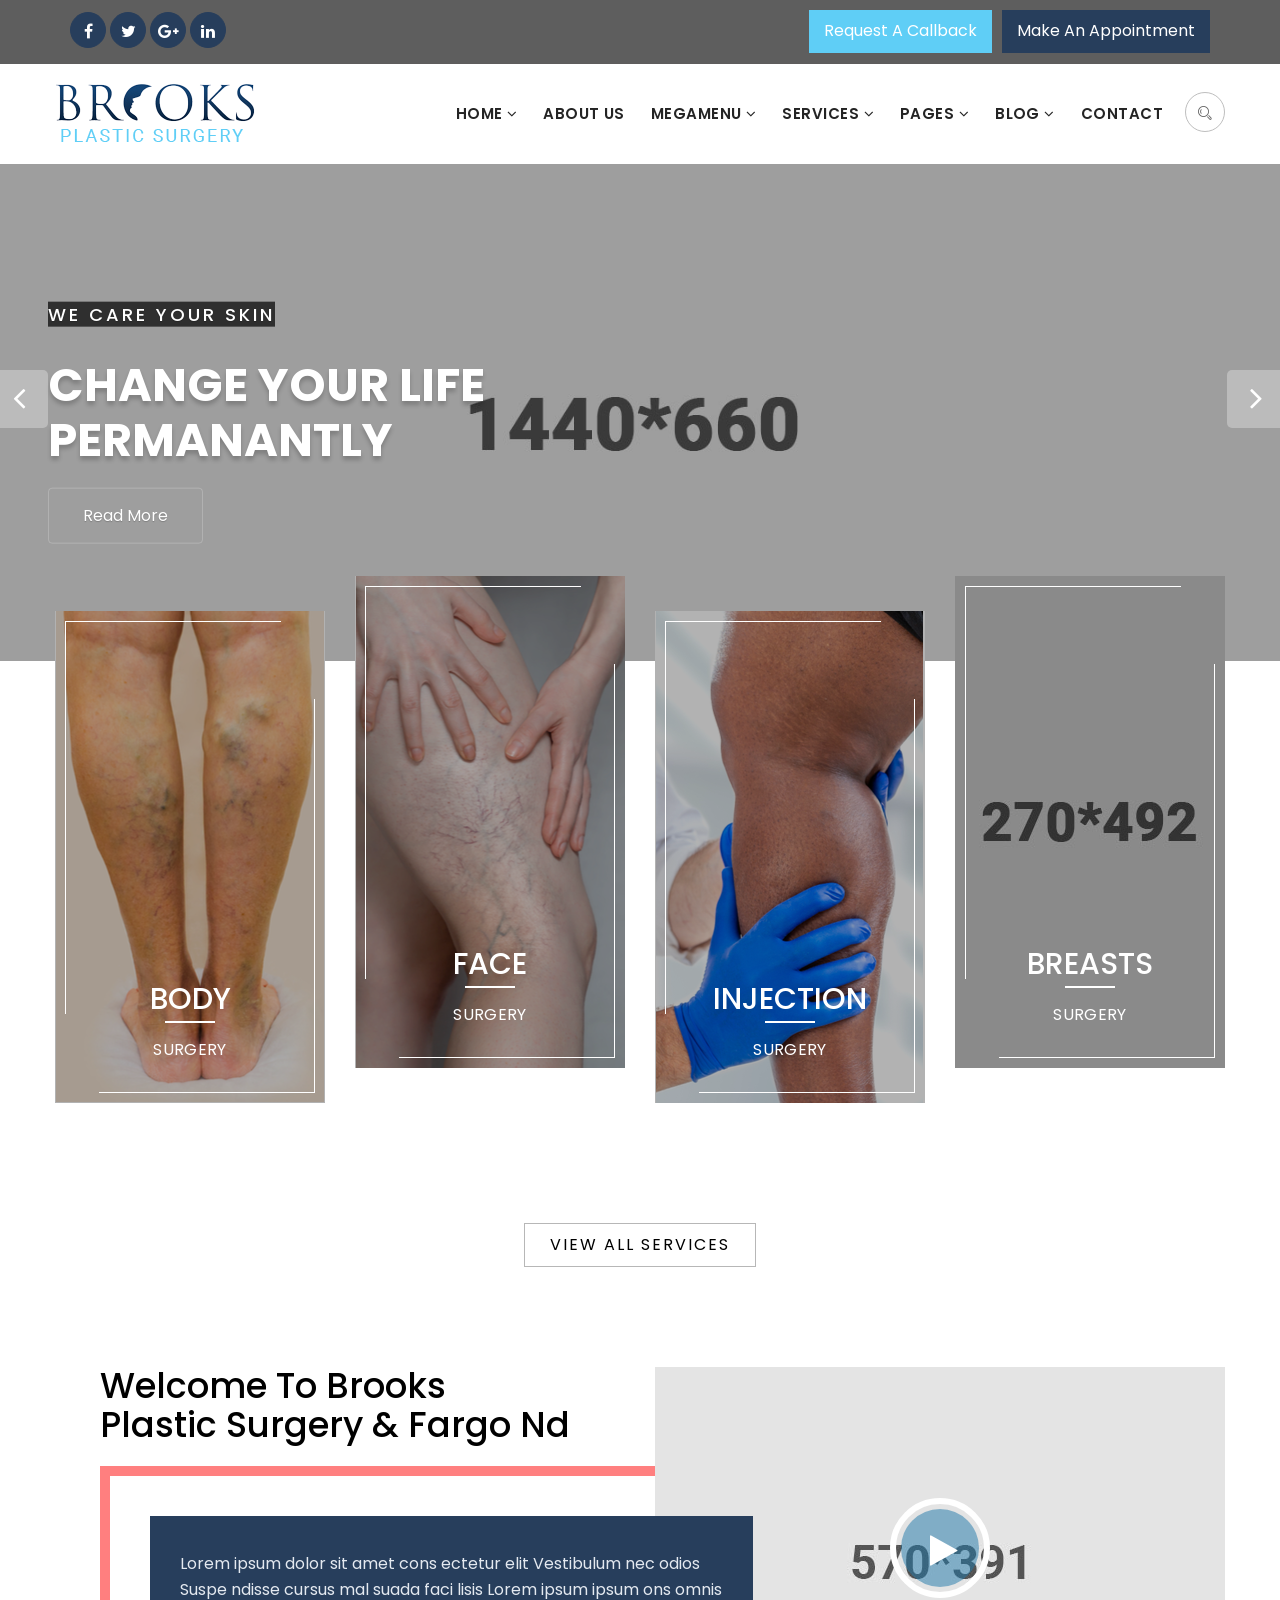
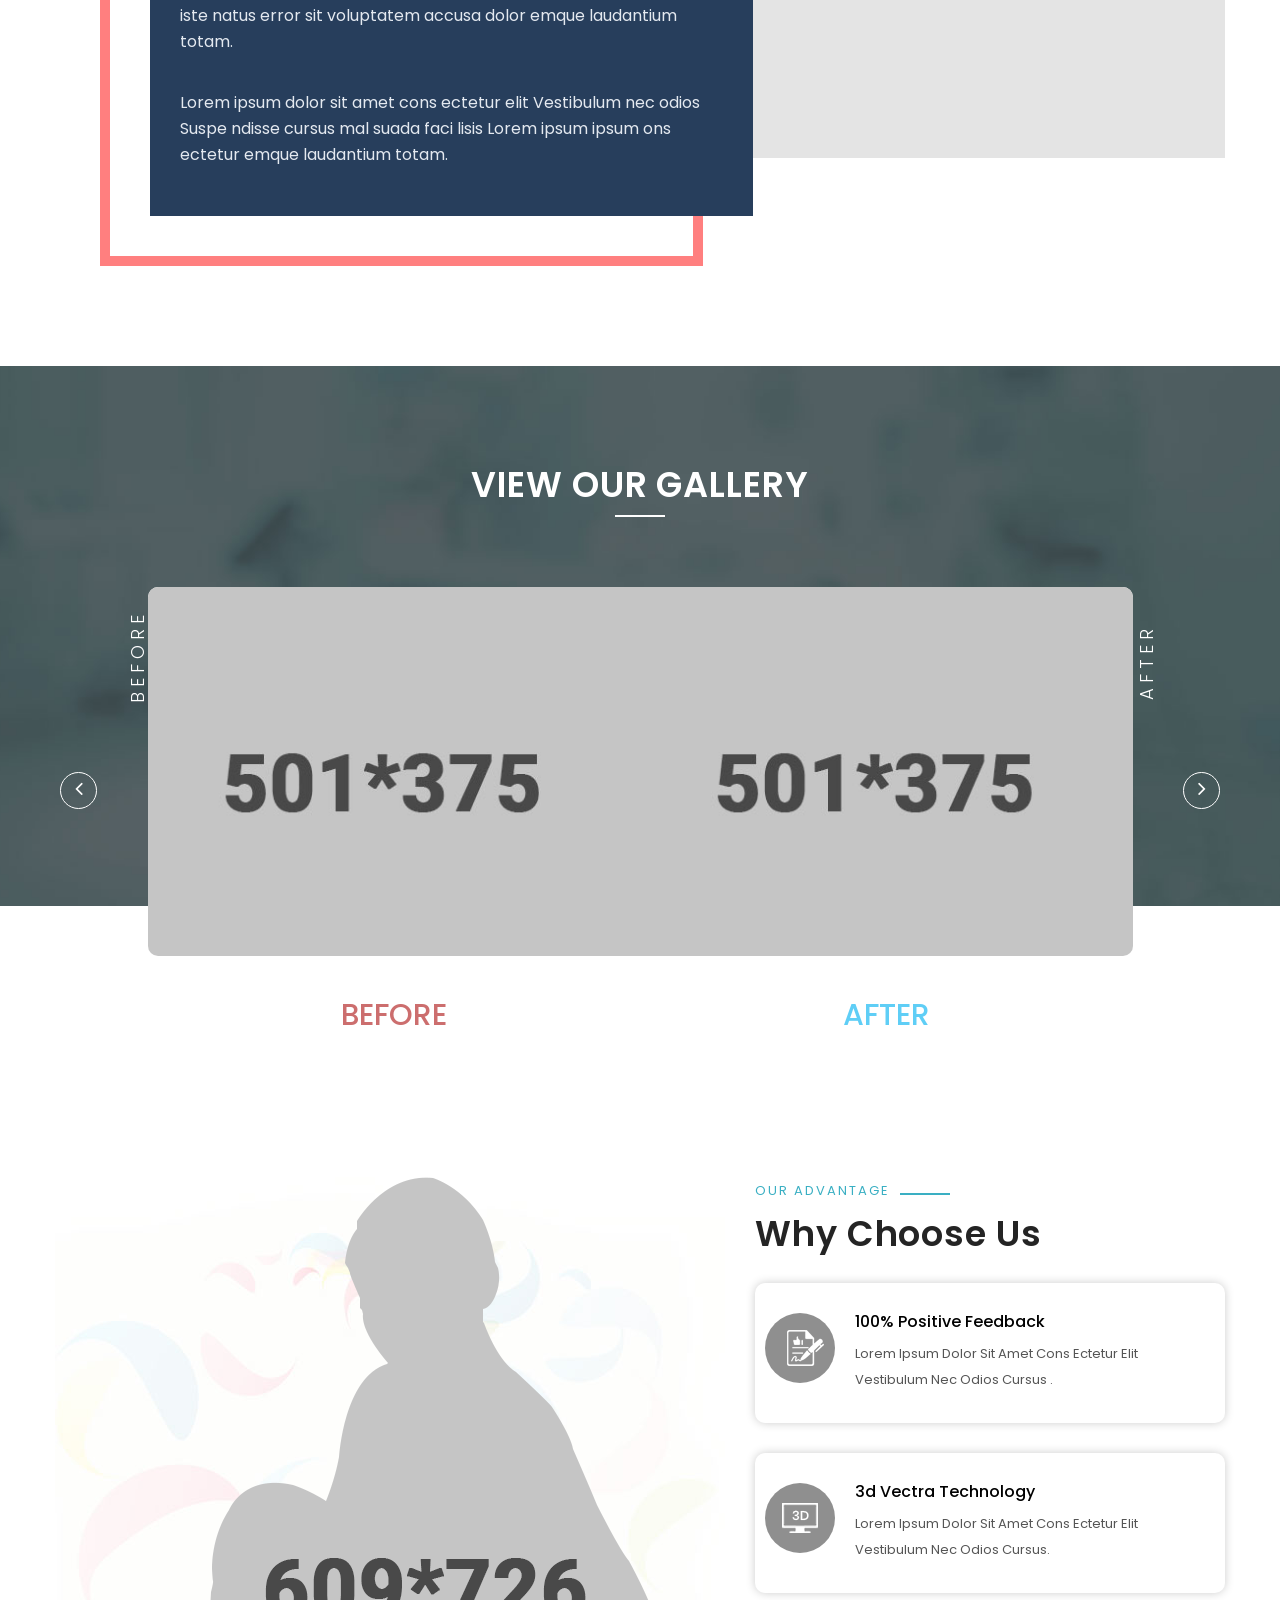
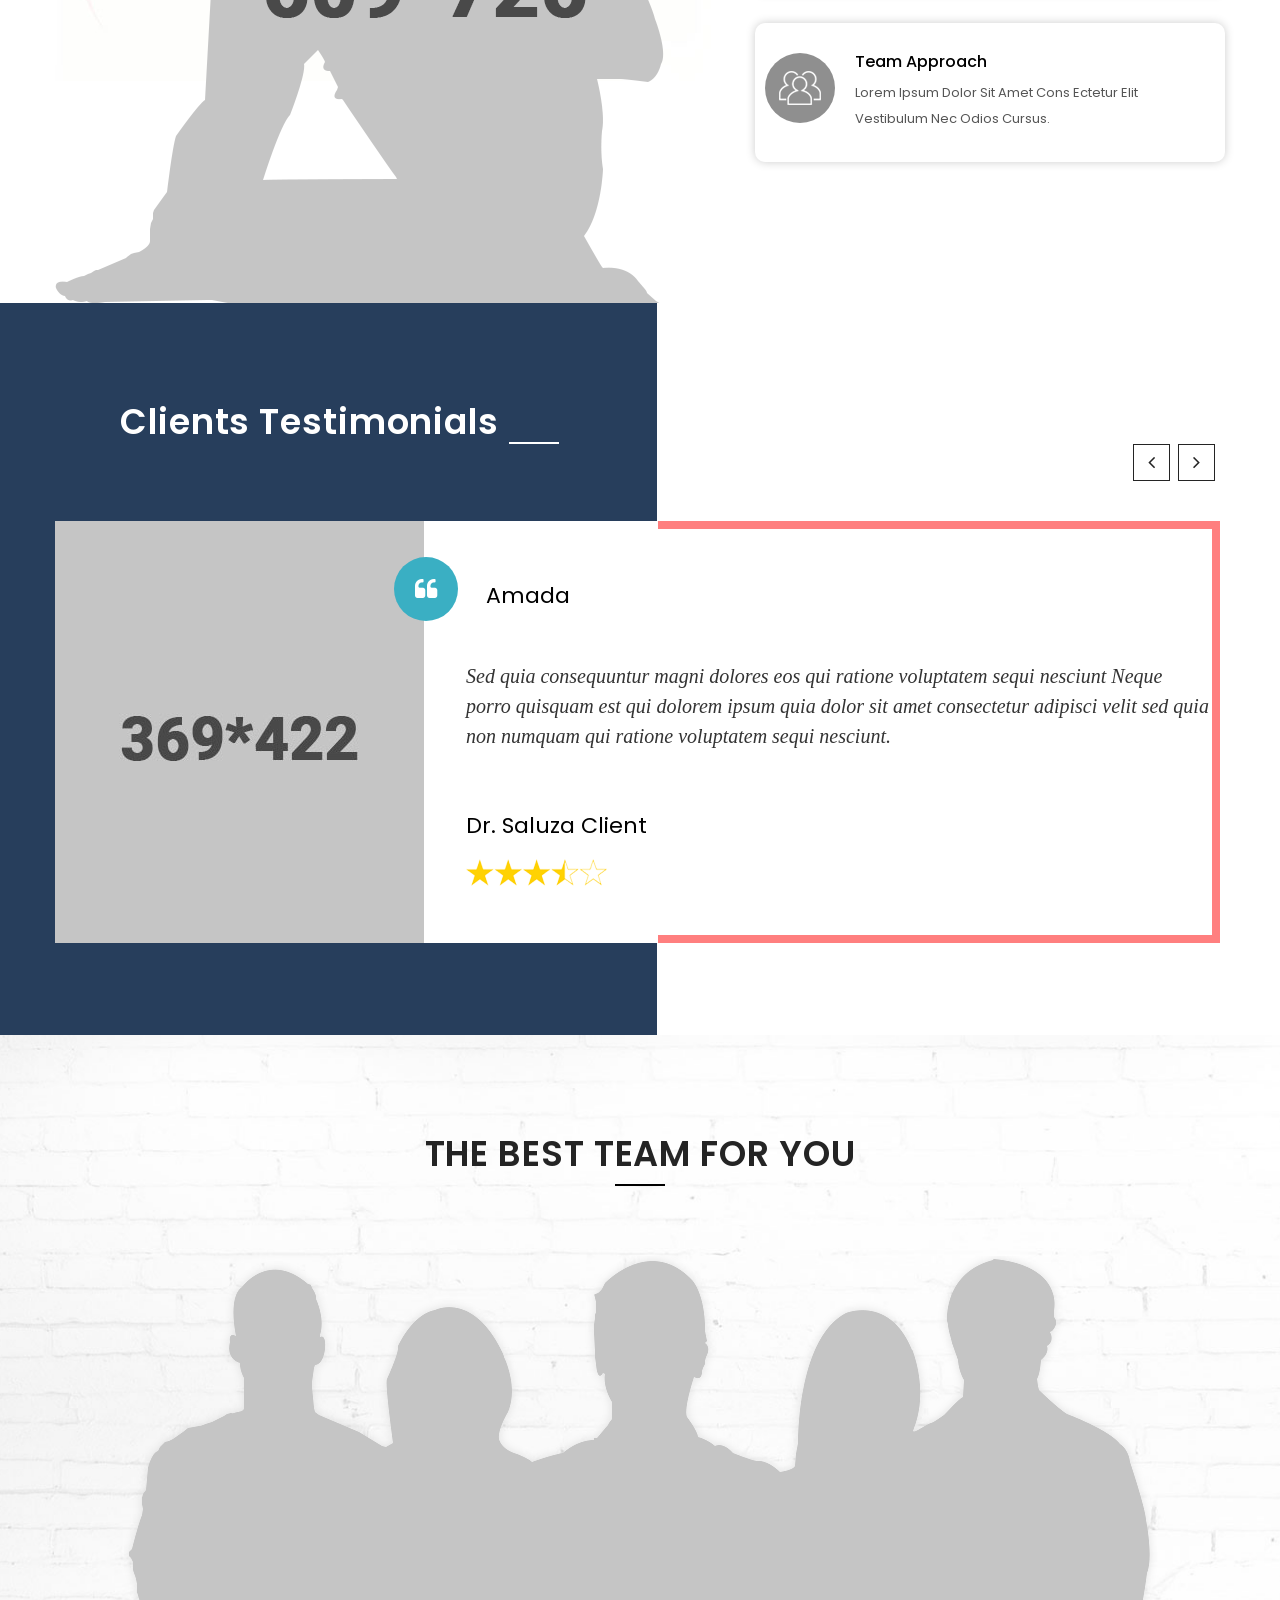
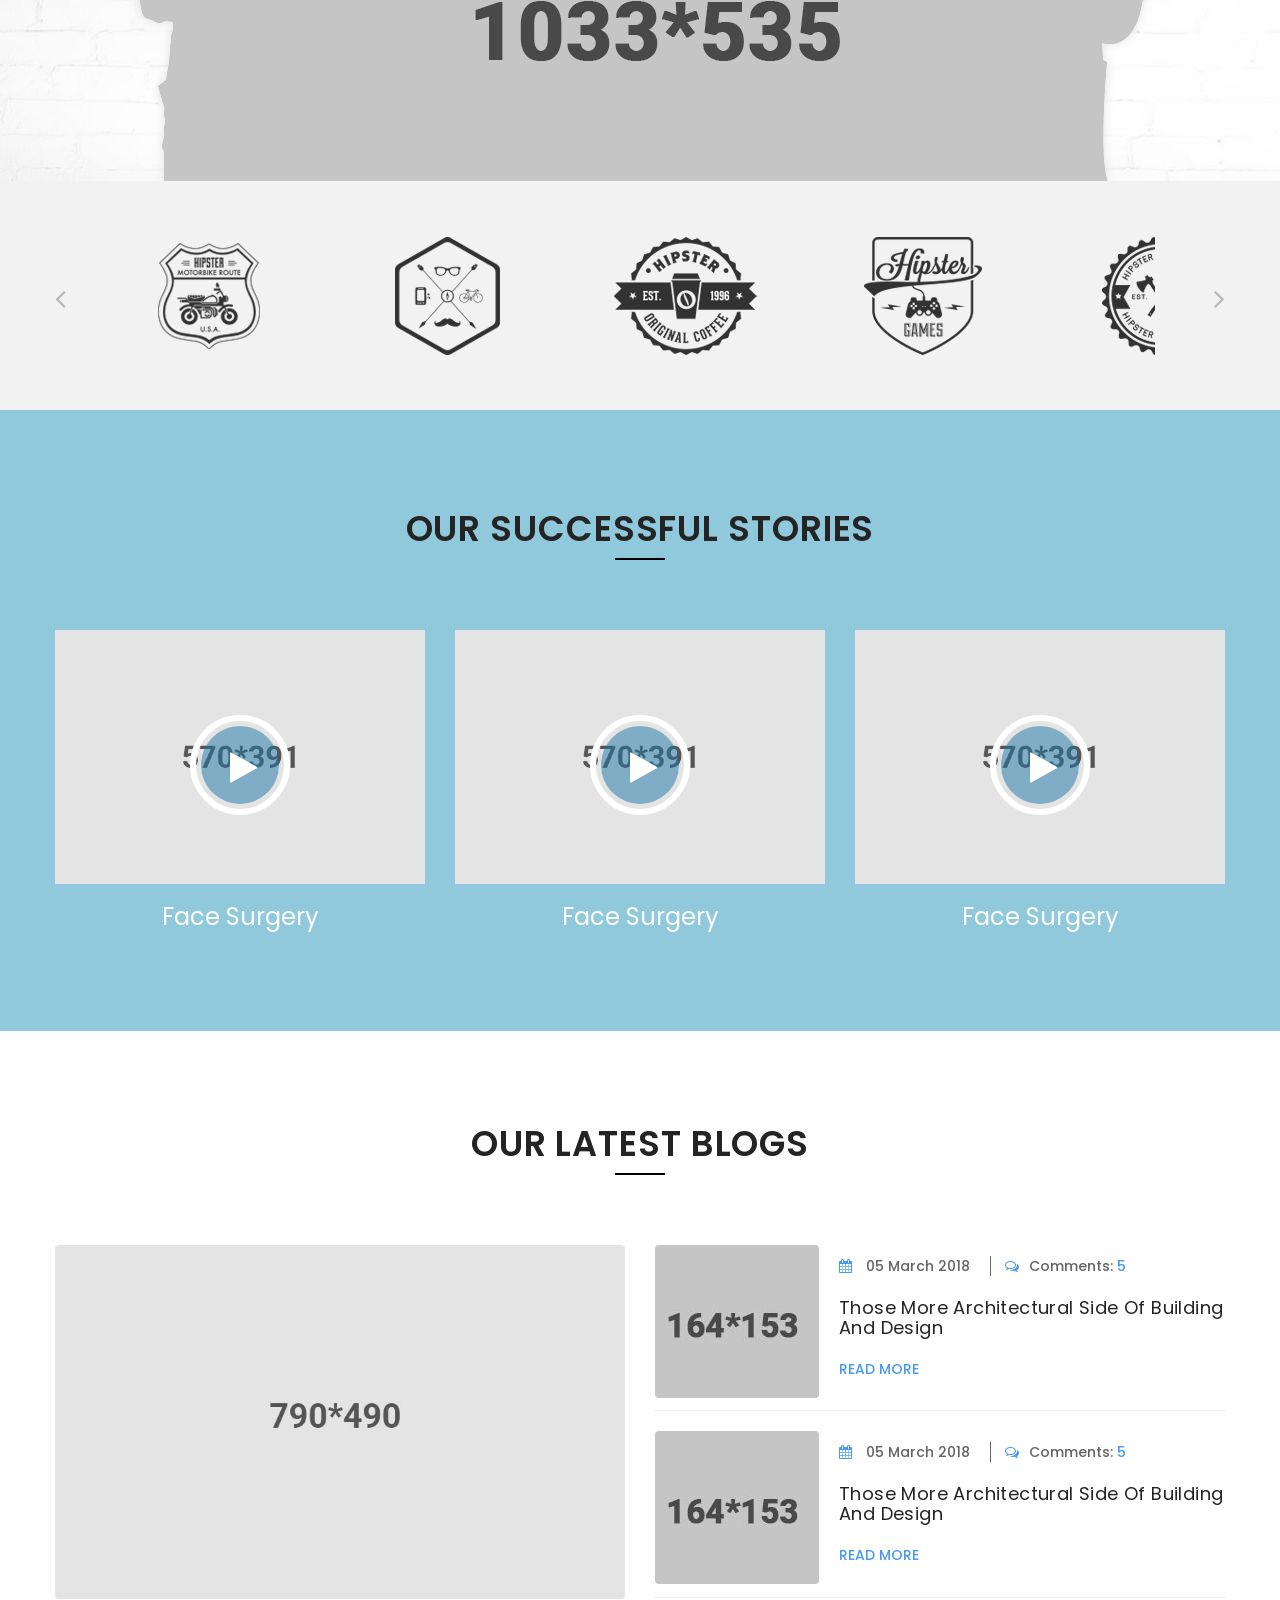
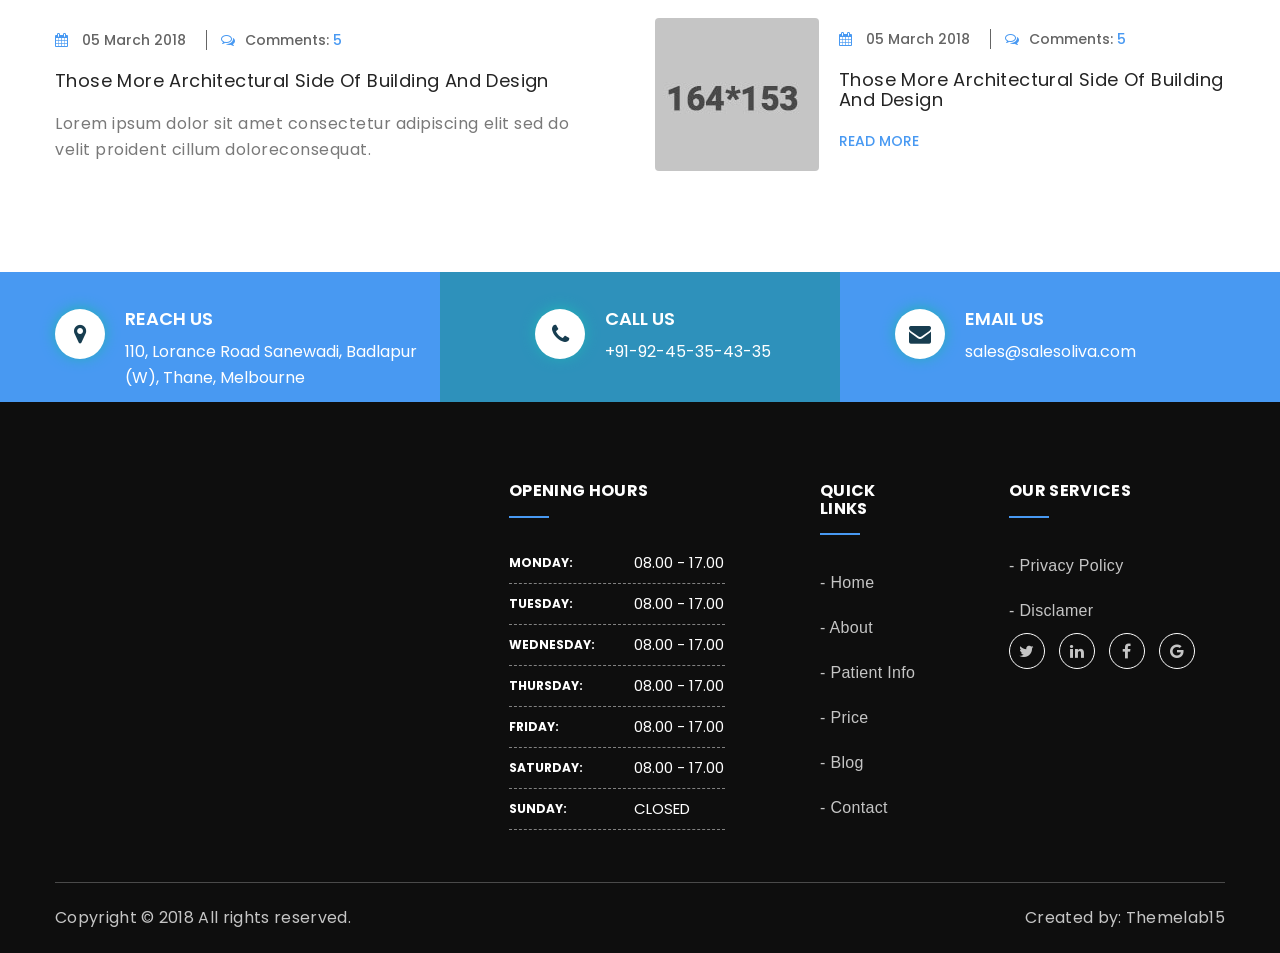
<file: index3.html>
<!DOCTYPE html>
<html lang="en">
    

<head>
        <meta charset="utf-8">
        <meta http-equiv="X-UA-Compatible" content="IE=edge">
        <meta name="viewport" content="width=device-width, initial-scale=1">
        
        <link rel="icon" href="img/fav-icon.png" type="image/x-icon" />
        <!-- The above 3 meta tags *must* come first in the head; any other head content must come *after* these tags -->
        <title>Brooks || Responsive HTML 5 Template</title>

        <!-- Icon css link -->
        <link href="css/font-awesome.min.css" rel="stylesheet">
        <link href="css/flaticon.css" rel="stylesheet">
        
        <!-- Bootstrap -->
        <link href="css/bootstrap.min.css" rel="stylesheet">
        
        <!-- Rev slider css -->
        <link href="vendors/revolution/css/settings.css" rel="stylesheet">
        <link href="vendors/revolution/css/layers.css" rel="stylesheet">
        <link href="vendors/revolution/css/navigation.css" rel="stylesheet">
        <link href="vendors/animate-css/animate.css" rel="stylesheet">
        <link href="vendors/owl-carousel/assets/owl.carousel.min.css" rel="stylesheet">
        
        <link href="vendors/magnific-popup/magnific-popup.css" rel="stylesheet">
        
        <!-- Extra plugin css -->
        <link href="vendors/stroke-icon/style.css" rel="stylesheet">
        
        <link href="css/style.css" rel="stylesheet">
        <link href="css/responsive.css" rel="stylesheet">
        <link rel="stylesheet" href="fonts/flaticon.css" />
        <link href="css/set1.css" rel="stylesheet">
        <link rel="stylesheet" href="css/jquery.fancybox.css" />

        <!-- HTML5 shim and Respond.js for IE8 support of HTML5 elements and media queries -->
        <!-- WARNING: Respond.js doesn't work if you view the page via file:// -->
        <!--[if lt IE 9]>
        <script src="https://oss.maxcdn.com/html5shiv/3.7.3/html5shiv.min.js"></script>
        <script src="https://oss.maxcdn.com/respond/1.4.2/respond.min.js"></script>
        <![endif]-->
    </head>
    <body>
       
       
        <!--================Header Area =================-->
        <header class="main_header_area color_menu">
            <div class="header_top">
                <div class="container">
                    <div class="header_top_inner">
                        <div class="col-md-6 col-sm-6">
                            <div class="pull-left">
                            <ul class="header_social">
                                <li><a href="#"><i class="fa fa-facebook"></i></a></li>
                                <li><a href="#"><i class="fa fa-twitter"></i></a></li>
                                <li><a href="#"><i class="fa fa-google-plus"></i></a></li>
                                <li><a href="#"><i class="fa fa-linkedin"></i></a></li>
                            </ul>
                        </div>
                        </div>
                        <div class="col-md-6 col-sm-6">
                            <div class="call_btn_row">
                                <a href="appointment.html" class="req_call_btn">Request a Callback</a>
                                <a href="appointment.html" class="appoin_call_btn">Make an Appointment</a>
                            </div>
                        </div>
                    </div>
                </div>
            </div>
            <div class="header_menu">
                <nav class="navbar navbar-default">
                    <div class="container">
                        <!-- Brand and toggle get grouped for better mobile display -->
                        <div class="navbar-header">
                            <button type="button" class="navbar-toggle collapsed" data-toggle="collapse" data-target="#bs-example-navbar-collapse-1" aria-expanded="false">
                                <span class="sr-only">Toggle navigation</span>
                                <span class="icon-bar"></span>
                                <span class="icon-bar"></span>
                                <span class="icon-bar"></span>
                            </button>
                            <a class="navbar-brand" href="index.html"><img src="img/logo-black.png" alt=""></a>
                        </div>

                        <!-- Collect the nav links, forms, and other content for toggling -->
                        <div class="collapse navbar-collapse" id="bs-example-navbar-collapse-1">
                            <ul class="nav navbar-nav">
                                <li class="dropdown submenu ">
                                    <a href="#" class="dropdown-toggle" data-toggle="dropdown" role="button" aria-haspopup="true" aria-expanded="false">Home
                                        <i class="fa fa-angle-down"></i>
                                    </a>
                                    <ul class="dropdown-menu">
                                        <li><a href="index.html">Home One</a></li>
                                        <li><a href="index2.html">Home Two</a></li>
                                        

                                       <li class="dropdown">
                                            <a href="#">Header Styles</a>
                                            <ul class="dropdown-menu">
                                                <li><a href="index.html">Header Styles One</a></li>
                                                <li><a href="index2.html">Header Styles Two</a></li>
                                                <li><a href="index3.html">Header Styles Three</a></li>
                                               
                                            </ul>
                                        </li> 
                                        
                                    </ul>
                                </li>

                                <li >
                                    <a href="about-us.html">About Us</a>
                                    
                                </li>
                                
                                <li class="submenu dropdown  megamenu-fw">
                                    <a href="#" class="dropdown-toggle" data-toggle="dropdown">
                                        Megamenu
                                        <i class="fa fa-angle-down"></i>
                                    </a>
                                    <ul class="dropdown-menu megamenu-content" role="menu">
                                        <li>
                                            <div class="col-menu-mainpanel">
                                                <div class="col-menu">
                                                    <h6 class="title">Title Menu One</h6>
                                                    <div class="content">
                                                        <ul class="menu-col">
                                                            <li><a href="#">Custom Menu1</a></li>
                                                            <li><a href="#">Custom Menu1</a></li>
                                                            <li><a href="#">Custom Menu1</a></li>
                                                            <li><a href="#">Custom Menu1</a></li>
                                                            <li><a href="#">Custom Menu1</a></li>
                                                            <li><a href="#">Custom Menu1</a></li>
                                                        </ul>
                                                    </div>
                                                </div><!-- end col-3 -->
                                                <div class="col-menu">
                                                    <h6 class="title">Title Menu Two</h6>
                                                    <div class="content">
                                                        <ul class="menu-col">
                                                            <li><a href="#">Custom Menu2</a></li>
                                                            <li><a href="#">Custom Menu2</a></li>
                                                            <li><a href="#">Custom Menu2</a></li>
                                                            <li><a href="#">Custom Menu2</a></li>
                                                            <li><a href="#">Custom Menu2</a></li>
                                                            <li><a href="#">Custom Menu2</a></li>
                                                        </ul>
                                                    </div>
                                                </div><!-- end col-3 -->
                                                <div class="col-menu">
                                                    <h6 class="title">Title Menu Three</h6>
                                                    <div class="content">
                                                        <ul class="menu-col">
                                                            <li><a href="#">Custom Menu3</a></li>
                                                            <li><a href="#">Custom Menu3</a></li>
                                                            <li><a href="#">Custom Menu3</a></li>
                                                            <li><a href="#">Custom Menu3</a></li>
                                                            <li><a href="#">Custom Menu3</a></li>
                                                            <li><a href="#">Custom Menu3</a></li>
                                                        </ul>
                                                    </div>
                                                </div>
                                                <div class="col-menu">
                                                    <h6 class="title">Title Menu Four</h6>
                                                    <div class="content">
                                                        <ul class="menu-col">
                                                            <li><a href="#">Custom Menu4</a></li>
                                                            <li><a href="#">Custom Menu4</a></li>
                                                            <li><a href="#">Custom Menu4</a></li>
                                                            <li><a href="#">Custom Menu4</a></li>
                                                            <li><a href="#">Custom Menu4</a></li>
                                                            <li><a href="#">Custom Menu4</a></li>
                                                        </ul>
                                                    </div>
                                                </div><!-- end col-3 -->
                                            </div><!-- end row -->
                                        </li>
                                    </ul>
                                </li>
                                

                                <li class="submenu dropdown">
                                    <a href="#" class="dropdown-toggle" data-toggle="dropdown" role="button" aria-haspopup="true" aria-expanded="false">Services
                                        <i class="fa fa-angle-down"></i>
                                    </a>
                                    <ul class="dropdown-menu">
                                        <li><a href="service.html">All Service</a></li>
                                        <li><a href="single-service.html">single service page</a></li>
                                        
                                    </ul>
                                </li>

                                <li class="submenu dropdown">
                                    <a href="#" class="dropdown-toggle" data-toggle="dropdown" role="button" aria-haspopup="true" aria-expanded="false">Pages
                                        <i class="fa fa-angle-down"></i>
                                    </a>
                                    <ul class="dropdown-menu">

                                       <li class="dropdown">
                                            <a href="#">Gallery Styles</a>
                                            <ul class="dropdown-menu">
                                                <li><a href="gallery-fullwidth.html">gallery Fullwidth</a></li>
                                                <li><a href="gallery-lightbox.html">gallery Lightbox</a></li>
                                                
                                            </ul>
                                        </li>
                                        <li><a href="appointment.html">Appointment</a></li>
                                        <li><a href="team.html">Team</a></li>
                                        <li><a href="testimonial.html">Testimonials</a></li>
                                        
                                        <li><a href="faq.html">Faq</a></li>
                                    </ul>
                                </li>
                                <li class="submenu dropdown">
                                    <a href="#" class="dropdown-toggle" data-toggle="dropdown" role="button" aria-haspopup="true" aria-expanded="false">Blog
                                        <i class="fa fa-angle-down"></i>
                                    </a>
                                    <ul class="dropdown-menu">
                                        <li><a href="blog.html">Blog</a></li>
                                        <li><a href="blog-details.html">Blog Details</a></li>
                                    </ul>
                                </li>
                                <li><a href="contact-us.html">Contact</a></li>
                            </ul>
                            <ul class="nav navbar-nav navbar-right">
                                <li class="search_dropdown">
                                    <a href="#"><i class="icon icon-Search"></i></a>
                                    <ul class="search">
                                        <li>
                                            <form action="#" method="get" class="search-form">
                                                <div class="input-group">
                                                    <input type="search" class="form-control" placeholder="Search for">
                                                    <span class="input-group-addon">
                                                        <button type="submit"><i class="icon icon-Search"></i></button>
                                                    </span>
                                                </div>
                                            </form>
                                        </li>
                                    </ul>
                                </li>
                            </ul>
                        </div><!-- /.navbar-collapse -->
                    </div><!-- /.container-fluid -->
                </nav>
            </div>
        </header>
        <!--================Header Area =================-->
        
        <!--================Slider Area =================-->
        <section class="slider_area">
            <div class="container-fluid">
            <div class="row">
            <div class="col-lg-12">
                <div class="owl-carousel">
                    <div class="item">
                        <div class="slide">
                            <img src="img/home-slider/slide-1.jpg" alt="">
                            <div class="slide-overlay"></div>
                        </div>
                        <div class="container">
                            <div class="carousel-captions caption-align-center">
                                <div class="caption-align-center-wrap">
                                    <span class="small-heading">WE CARE YOUR SKIN</span>
                                    <h2 class="heading color">change Your Life<br>Permanantly</h2>
                                    <a href="#" class="btn btn-outline  lighter"> read more</a>
                                </div>
                            </div>
                        </div>
                    </div><!-- /item -->

                    <div class="item">
                        <div class="slide">
                            <img src="img/home-slider/slide-2.jpg" alt="">
                            <div class="slide-overlay"></div>
                        </div>
                        <div class="container">
                            <div class="carousel-captions caption-align-center">
                                <div class="caption-align-center-wrap">
                                    <span class="small-heading">WE CARE YOUR SKIN</span>
                                    <h2 class="heading color">change Your Life<br>Permanantly</h2>
                                    <a href="#" class="btn btn-outline  lighter"> read more</a>
                                </div>
                            </div>
                        </div>
                    </div><!-- /item -->

                    <div class="item">
                        <div class="slide">
                            <img src="img/home-slider/slide-3.jpg" alt="">
                            <div class="slide-overlay"></div>
                        </div>
                        <div class="container">
                            <div class="carousel-captions caption-align-center">
                                <div class="caption-align-center-wrap">
                                    <span class="small-heading">WE CARE YOUR SKIN</span>
                                    <h2 class="heading color">change Your Life<br>Permanantly</h2>
                                    <a href="#" class="btn btn-outline  lighter"> read more</a>
                                </div>
                            </div>
                        </div>
                    </div><!-- /item -->
                                       
                                        
                                      
                </div>
            </div>
        </row>
    </div>
        </section>
        <!--================End Slider Area =================-->

        <section class="services">
            <div class="container">
                <div class="row">
                    <div class="col-md-3 col-sm-6">
                        <div class="service__image service__image_1 img-up-1">
                            <div class="custom-border-gap bg-image">
                                <span class="custom-border-gap__border left"></span>
                                <span class="custom-border-gap__border right"></span>
                                <div class="service_title">
                                    <h3>BODY </h3>
                                    <p>
                                        surgery
                                    </p>
                                </div>    
                            </div>
                        </div>
                    </div><!-- /col -->
                    <div class="col-md-3 col-sm-6">
                        <div class="service__image service__image_2 img-up-2">
                            <div class="custom-border-gap bg-image">
                                <span class="custom-border-gap__border left"></span>
                                <span class="custom-border-gap__border right"></span>
                                <div class="service_title">
                                    <h3>FACE</h3>
                                    <p>
                                        surgery
                                    </p>
                                </div>    
                            </div>
                        </div>
                    </div><!-- /col -->
                    <div class="col-md-3 col-sm-6">
                        <div class="service__image service__image_3 img-up-1">
                            <div class="custom-border-gap bg-image">
                                <span class="custom-border-gap__border left"></span>
                                <span class="custom-border-gap__border right"></span>
                                <div class="service_title">
                                    <h3>INJECTION</h3>
                                    <p>
                                        surgery
                                    </p>
                                </div>    
                            </div>
                        </div>
                    </div><!-- /col -->
                    <div class="col-md-3 col-sm-6">
                        <div class="service__image service__image_4 img-up-2">
                            <div class="custom-border-gap bg-image">
                                <span class="custom-border-gap__border left"></span>
                                <span class="custom-border-gap__border right"></span>
                                <div class="service_title">
                                    <h3>Breasts</h3>
                                    <p>
                                        surgery
                                    </p>
                                </div>    
                            </div>
                        </div>
                    </div><!-- /col -->
                    <div class="col-xs-12">
                        <a href="#" class="fancy-btn">VIEW ALL SERVICES</a>
                    </div>
                    
                </div>
            </div>
        </section>

        <section class="about_doctor">
            <div class="container">
                <div class="row">
                    <div class="col-md-6 col-xs-12">
                        <div class="doc_info_bx">
                            <div class="title_bx">
                                <h1>Welcome to brooks <br>plastic surgery & fargo nd</h1>
                            </div>
                            <div class="doc_info_brdr_bx">
                                <div class="doc_info_inner_bx">
                                    <p>
                                        Lorem ipsum dolor sit amet cons ectetur elit Vestibulum nec odios Suspe ndisse cursus mal suada faci lisis Lorem ipsum ipsum ons omnis iste natus error sit voluptatem accusa dolor emque laudantium totam. 
                                    </p>
                                    <p>
                                        Lorem ipsum dolor sit amet cons ectetur elit Vestibulum nec odios Suspe ndisse cursus mal suada faci lisis Lorem ipsum ipsum ons ectetur emque laudantium totam.
                                    </p>
                                </div>
                            </div>
                        </div>
                        
                    </div>
                    <div class="col-md-6 col-xs-12">
                        <div class="video-bx">
                            <div class="video-image-box">
                                <figure class="image"><img src="img/video-business.jpg" alt=""><a href="https://www.youtube.com/watch?v=nfP5N9Yc72A&amp;t=28s" class="video-fancybox overlay-link lightbox-image">
                                    <div class="icon-border">
                                        <span class=" fa fa-play"></span></div></a>
                                    </figure>
                                </div>
                        </div>
                    </div>
                </div>
            </div>
        </section>

        <section class="after_before_gallery">
            <div class="overlay sec-pad">
                <div class="container">
                    <div class="sec_middle_title">
                        <h1>View Our Gallery</h1>
                    </div>
                    <div class="row">
                        <div class="col-lg-12">
                            <div class="owl-carousel">
                                <div class="item">
                                    <div class="gallery_col">
                                        <div class="before_bx">
                                            <img src="img/resource/img-before-1.jpg" alt="">
                                            <h3>BEFORE</h3>
                                            <div class="sidebar-heading">
                                                <h4>BEFORE</h4>
                                            </div>
                                        </div>
                                        <div class="after_bx">
                                            <img src="img/resource/img-after-1.jpg" alt="">
                                            <h3>after</h3>
                                            <div class="sidebar-heading-rght">
                                                <h4>AFTER</h4>
                                            </div>
                                        </div>
                                    </div>
                                    
                                </div><!-- /item -->
                                <div class="item">
                                    <div class="gallery_col">
                                        <div class="before_bx">
                                            <img src="img/resource/img-before-1.jpg" alt="">
                                            <h3>BEFORE</h3>
                                            <div class="sidebar-heading">
                                                <h4>BEFORE</h4>
                                            </div>
                                        </div>
                                        <div class="after_bx">
                                            <img src="img/resource/img-after-1.jpg" alt="">
                                            <h3>after</h3>
                                            <div class="sidebar-heading-rght">
                                                <h4>AFTER</h4>
                                            </div>
                                        </div>
                                    </div>
                                    
                                </div><!-- /item -->
                                <div class="item">
                                    <div class="gallery_col">
                                        <div class="before_bx">
                                            <img src="img/resource/img-before-1.jpg" alt="">
                                            <h3>BEFORE</h3>
                                            <div class="sidebar-heading">
                                                <h4>BEFORE</h4>
                                            </div>
                                        </div>
                                        <div class="after_bx">
                                            <img src="img/resource/img-after-1.jpg" alt="">
                                            <h3>after</h3>
                                            <div class="sidebar-heading-rght">
                                                <h4>AFTER</h4>
                                            </div>
                                        </div>
                                    </div>
                                </div><!-- /item -->
                                <div class="item">
                                    <div class="gallery_col">
                                        <div class="before_bx">
                                            <img src="img/resource/img-before-1.jpg" alt="">
                                            <h3>BEFORE</h3>
                                            <div class="sidebar-heading">
                                                <h4>BEFORE</h4>
                                            </div>
                                        </div>
                                        <div class="after_bx">
                                            <img src="img/resource/img-after-1.jpg" alt="">
                                            <h3>after</h3>
                                            <div class="sidebar-heading-rght">
                                                <h4>AFTER</h4>
                                            </div>
                                        </div>
                                    </div>
                                </div><!-- /item -->
                            </div>

                        </div>
                    </div>
                </div>
            </div>
        </section>

        <section class="why-choose-section">
            <div class="container">
                <div class="row">
                    <div class="col-md-7">
                        <div class="flw-bg">
                            <img src="img/resource/women-img.png">
                        </div>
                    </div>
                    <div class="col-md-5">
                        <div class="why-point">
                            <div class="sec_middle_title">
                                <p>Our Advantage</p>
                                <h1>Why Choose Us</h1>
                            </div>
                            
                            <ul>
                                <li>
                                    <div class="widget-icon padd-l-10">
                                        <img src="img/resource/feed-icon.png" alt="">
                                    </div>
                                    <h3>100% Positive Feedback</h3>
                                    <p>
                                       Lorem ipsum dolor sit amet cons ectetur elit Vestibulum nec odios cursus .
                                   </p>
                               </li>

                                <li>
                                    <div class="widget-icon">
                                        <img src="img/resource/vectra.png" alt="">
                                    </div>
                                    <h3>3d vectra technology</h3>
                                    <p>
                                       Lorem ipsum dolor sit amet cons ectetur elit Vestibulum nec odios cursus. 
                                   </p>
                               </li>

                                <li>
                                    <div class="widget-icon">
                                        <img src="img/resource/team-con.png" alt="">
                                    </div>
                                    <h3>team approach</h3>
                                    <p>
                                       Lorem ipsum dolor sit amet cons ectetur elit Vestibulum nec odios cursus.
                                   </p>
                               </li>
                           </ul>
                       </div>
                    </div>
                </div>
            </div>
        </section>

        <section class="testimonials">
            <div class="container">
                <div class="sec_middle_title">
                    <h1>Clients Testimonials</h1>
                </div>
                <div class="row">
                    <div class="col-lg-12">
                        <div class="owl-carousel">
                            <div class="item">
                                <div class="testimonial_bx">
                                    <div class="client-img">
                                        <img src="img/resource/client-pic1.jpg" alt="">
                                    </div>
                                    <div class="text-box">
                                        <div class="name">
                                            Amada
                                        </div>
                                        <p>
                                            Sed quia consequuntur magni dolores eos qui ratione voluptatem sequi nesciunt Neque porro quisquam est qui dolorem ipsum quia dolor sit amet consectetur adipisci velit sed quia non numquam qui ratione voluptatem sequi nesciunt. 
                                        </p>
                                        <div class="drname">Dr. Saluza Client</div>
                                        <div class="rating">
                                            <img src="img/resource/star-rating.png" alt="">
                                        </div>
                                    </div>
                                </div>
                            </div><!-- /item -->

                            <div class="item">
                                <div class="testimonial_bx">
                                    <div class="client-img">
                                        <img src="img/resource/client-pic1.jpg" alt="">
                                    </div>
                                    <div class="text-box">
                                        <div class="name">
                                            Amada
                                        </div>
                                        <p>
                                            Sed quia consequuntur magni dolores eos qui ratione voluptatem sequi nesciunt Neque porro quisquam est qui dolorem ipsum quia dolor sit amet consectetur adipisci velit sed quia non numquam qui ratione voluptatem sequi nesciunt. 
                                        </p>
                                        <div class="drname">Dr. Saluza Client</div>
                                        <div class="rating">
                                            <img src="img/resource/star-rating.png" alt="">
                                        </div>
                                    </div>
                                </div>
                            </div><!-- /item -->

                            <div class="item">
                                <div class="testimonial_bx">
                                    <div class="client-img">
                                        <img src="img/resource/client-pic1.jpg" alt="">
                                    </div>
                                    <div class="text-box">
                                        <div class="name">
                                            Amada
                                        </div>
                                        <p>
                                            Sed quia consequuntur magni dolores eos qui ratione voluptatem sequi nesciunt Neque porro quisquam est qui dolorem ipsum quia dolor sit amet consectetur adipisci velit sed quia non numquam qui ratione voluptatem sequi nesciunt. 
                                        </p>
                                        <div class="drname">Dr. Saluza Client</div>
                                        <div class="rating">
                                            <img src="img/resource/star-rating.png" alt="">
                                        </div>
                                    </div>
                                </div>
                            </div><!-- /item -->
                        </div>
                    </div>
                </div>
            </div>
        </section>

        <section class="team-section">
            <div class="container">
                <div class="sec_middle_title">
                    <h1 class="uppercase">THE BEST TEAM FOR YOU</h1>
                </div>
                <div class="row">
                    <div class="col-xs-12">
                        <div class="team-img">
                            <img src="img/resource/team-img.png" alt="">
                        </div>
                    </div>
                </div>
            </div>
        </section>

        <!-- start clients -->
        <section id="clients">
            <div class="container">
                <div class="row">
                    <div class="col-lg-12">
                        <div class="owl-carousel">
                            <div class="item">
                                <div class="client-img-holder">
                                    <img src="img/clients/1.png" alt="client">
                                </div>
                            </div>
                            <div class="item">
                                <div class="client-img-holder">
                                    <img src="img/clients/2.png" alt="client">
                                </div>
                            </div>
                            <div class="item">
                                <div class="client-img-holder">
                                    <img src="img/clients/3.png" alt="client">
                                </div>
                            </div>
                            <div class="item">
                                <div class="client-img-holder">
                                    <img src="img/clients/4.png" alt="client">
                                </div>
                            </div>
                            <div class="item">
                                <div class="client-img-holder">
                                    <img src="img/clients/5.png" alt="client">
                                </div>
                            </div>
                            <div class="item">
                                <div class="client-img-holder">
                                    <img src="img/clients/6.png" alt="client">
                                </div>
                            </div>
                        </div>
                    </div>
                </div>
            </div>
        </section><!-- end clients -->

        <section class="Clients-video-section">
            <div class="container">
                <div class="sec_middle_title">
                    <h1 class="uppercase">Our Successful Stories</h1>
                </div>
                <div class="row">
                    <div class="col-md-4 col-sm-4 col-xs-12">
                        <div class="video-bx">
                            <div class="video-image-box">
                                <figure class="image"><img src="img/resource/client-video-1.jpg" alt=""> <a href="https://www.youtube.com/watch?v=nfP5N9Yc72A&amp;t=28s" class="video-fancybox overlay-link lightbox-image">
                                    <div class="icon-border">
                                        <span class=" fa fa-play"></span></div></a>
                                </figure>
                            </div>
                            <h3>face surgery</h3>
                        </div> 
                    </div><!-- /col -->
                    <div class="col-md-4 col-sm-4 col-xs-12">
                        <div class="video-bx">
                            <div class="video-image-box">
                                <figure class="image"><img src="img/resource/client-video-2.jpg" alt=""> <a href="https://www.youtube.com/watch?v=nfP5N9Yc72A&amp;t=28s" class="video-fancybox overlay-link lightbox-image">
                                    <div class="icon-border">
                                        <span class=" fa fa-play"></span></div></a>
                                </figure>
                            </div>
                            <h3>face surgery</h3>
                        </div> 
                    </div><!-- /col -->
                    <div class="col-md-4 col-sm-4 col-xs-12">
                        <div class="video-bx">
                            <div class="video-image-box">
                                <figure class="image"><img src="img/resource/client-video-3.jpg" alt=""> <a href="https://www.youtube.com/watch?v=nfP5N9Yc72A&amp;t=28s" class="video-fancybox overlay-link lightbox-image">
                                    <div class="icon-border">
                                        <span class=" fa fa-play"></span></div></a>
                                </figure>
                            </div>
                            <h3>face surgery</h3>
                        </div> 
                    </div><!-- /col -->
                </div>
            </div>
        </section>

        <section class="lts_blg_items">
            <div class="container">
                <div class="sec_middle_title">
                    <h1 class="uppercase">Our Latest Blogs</h1>
                </div>
                <div class="row">
                    <div class="col-md-6">
                        <div class="lts_blogpost_item">
                            <div class="lts_blg_image">
                                <img src="img/blog/l-news/l-news-1.jpg" alt="">
                            </div>
                            <div class="lts_blg_text">
                                <div class="author_rea_area">
                                    <a href="#"><i class="fa fa-calendar"></i><span> 05 March 2018</span></a>
                                    <a href="#"><i class="fa fa-comments-o"></i><span>Comments:</span> 5</a>
                                </div>
                                <a href="#"><h2>those more architectural side of building and design</h2></a>
                                <p>Lorem ipsum dolor sit amet consectetur adipiscing elit sed do velit proident cillum doloreconsequat. </p>
                            </div>
                        </div>
                    </div>
                    <div class="col-md-6">
                        <div class="lts_blogpost_item">
                            <div class="lts_blg_sm_image">
                                <img src="img/blog/l-news/l-news-2.jpg" alt="">
                            </div>
                            <div class="lts_blg_text padd-none">
                                <div class="author_rea_area">
                                    <a href="#"><i class="fa fa-calendar"></i><span> 05 March 2018</span></a>
                                    <a href="#"><i class="fa fa-comments-o"></i><span>Comments:</span> 5</a>
                                </div>
                                <a href="#"><h2>those more architectural side of building and design</h2></a>
                                <a href="#">READ MORE</a>
                            </div>
                        </div><!-- / lts_blogpost_item-->
                        <hr>

                        <div class="lts_blogpost_item">
                            <div class="lts_blg_sm_image">
                                <img src="img/blog/l-news/l-news-3.jpg" alt="">
                            </div>
                            <div class="lts_blg_text padd-none">
                                <div class="author_rea_area">
                                    <a href="#"><i class="fa fa-calendar"></i><span> 05 March 2018</span></a>
                                    <a href="#"><i class="fa fa-comments-o"></i><span>Comments:</span> 5</a>
                                </div>
                                <a href="#"><h2>those more architectural side of building and design</h2></a>
                                <a href="#">READ MORE</a>
                            </div>
                        </div><!-- / lts_blogpost_item-->
                        <hr>

                        <div class="lts_blogpost_item">
                            <div class="lts_blg_sm_image">
                                <img src="img/blog/l-news/l-news-4.jpg" alt="">
                            </div>
                            <div class="lts_blg_text padd-none">
                                <div class="author_rea_area">
                                    <a href="#"><i class="fa fa-calendar"></i><span> 05 March 2018</span></a>
                                    <a href="#"><i class="fa fa-comments-o"></i><span>Comments:</span> 5</a>
                                </div>
                                <a href="#"><h2>those more architectural side of building and design</h2></a>
                                <a href="#">READ MORE</a>
                            </div>
                        </div><!-- / lts_blogpost_item-->
                    </div>

                </div>
            </div>
        </section>


            <div class="footer_up">
                <div class="container">
                    <div class="row">
                    <div class="col-md-4">
                        <div class="outer_bx">
                            <div class="icon">
                                <i class="fa fa-map-marker" aria-hidden="true"></i>
                            </div>
                            <h3>reach us</h3>
                            <p>
                                110, Lorance Road Sanewadi, Badlapur (W), Thane, Melbourne
                            </p>
                        </div>
                    </div><!-- /col -->
                    <div class="col-md-4 blue-brk">
                        <div class="outer_bx pd-l-80">
                            <div class="icon">
                                <i class="fa fa-phone" aria-hidden="true"></i>
                            </div>
                            <h3>call us</h3>
                            <p>
                                +91-92-45-35-43-35

                            </p>
                        </div>
                    </div><!-- /col -->
                    <div class="col-md-4">
                        <div class="outer_bx pd-l-40">
                            <div class="icon">
                                <i class="fa fa-envelope" aria-hidden="true"></i>
                            </div>
                            <h3>email us</h3>
                            <p>
                                sales@salesoliva.com

                            </p>
                        </div>
                    </div><!-- /col -->
                    </div>
                </div>
            </div>
        <!--================Footer Area =================-->
        <footer class="footer_area">

            <div class="footer_widget">
                <div class="container">
                    <div class="row">
                        <div class="col-md-4 col-sm-12 col-xs-12">
                            <div class="map-outer-col">
                            <!--Map Canvas-->
                            <iframe src="https://www.google.com/maps/embed?pb=!1m18!1m12!1m3!1d805196.5079038654!2d144.4927068996644!3d-37.97015422631366!2m3!1f0!2f0!3f0!3m2!1i1024!2i768!4f13.1!3m3!1m2!1s0x6ad646b5d2ba4df7%3A0x4045675218ccd90!2sMelbourne+VIC%2C+Australia!5e0!3m2!1sen!2sin!4v1495807350985" width="100%" height="450" frameborder="0" allowfullscreen></iframe>
                            </div>
                        </div>
                        <div class="col-md-3 col-sm-4 col-xs-12">
                            <aside class="f_widget padd-l-60">
                                <div class="f_title">
                                    <h3>opening hours</h3>
                                </div>
                                <div class="opening-hour">
                                <ul class="day-time">
                                    <li>
                                        <strong class="day">Monday:</strong> <span>08.00 - 17.00 </span>
                                    </li>
                                    <li>
                                        <strong class="day">tuesday:</strong> <span>08.00 - 17.00 </span>
                                    </li>
                                    <li>
                                        <strong class="day">wednesday:</strong> <span>08.00 - 17.00 </span>
                                    </li>
                                    <li>
                                        <strong class="day">thursday:</strong> <span>08.00 - 17.00 </span>
                                    </li>
                                    <li>
                                        <strong class="day">friday:</strong><span>08.00 - 17.00 </span>
                                    </li>
                                    <li>
                                        <strong class="day">Saturday:</strong><span>08.00 - 17.00 </span>
                                    </li>
                                    <li>
                                        <strong class="day">Sunday:</strong> <span>CLOSED </span>
                                    </li>
  
                                </ul>
                            </div>
                            </aside>
                        </div>
                        <div class="col-md-2 col-sm-4 col-xs-12">
                            <aside class="f_widget padd-l-65">
                                <div class="f_title">
                                    <h3>quick links</h3>
                                </div>
                                <div class="link_widget">
                                <ul>
                                    <li><a href="#">- Home</a></li>
                                    <li><a href="#">- About</a></li>
                                    <li><a href="#">- Patient Info</a></li>
                                    <li><a href="#">- Price</a></li>
                                    <li><a href="#">- Blog</a></li>
                                    <li><a href="#">- Contact</a></li>
                                </ul>
                            </div>
                            </aside>
                        </div>
                        <div class="col-md-3 col-sm-4 col-xs-12">
                            <aside class="f_widget padd-l-60">
                                <div class="f_title">
                                    <h3>our services</h3>
                                </div>
                                <div class="link_widget">
                                <ul>
                                    <li><a href="#">- Privacy Policy</a></li>
                                    <li><a href="#">- Disclamer</a></li>
                                </ul>
                                <div class="f_social">
                                    <ul>
                                    <li><a href="#"><i class="fa fa-twitter"></i></a></li>
                                    <li><a href="#"><i class="fa fa-linkedin"></i></a></li>
                                    <li><a href="#"><i class="fa fa-facebook-f"></i></a></li>
                                    <li><a href="#"><i class="fa fa-google"></i></a></li>
                                    </ul>
                                   
                                </div>
                            </div>
                            </aside>
                        </div>
                    </div>
                </div>
            </div>
            <div class="footer_copyright">
                <div class="container">
                    <div class="footer_copyright_inner">
                        <div class="pull-left">
                            <p>Copyright © 2018 All rights reserved. </p>
                        </div>
                        <div class="pull-right">
                            <h4>Created by: <a href="#">Themelab15</a></h4>
                        </div>
                    </div>
                </div>
            </div>
                        <a href="javascript:void(0)" id="scroll" title="Scroll to Top">
            <span class="fa fa-angle-up"></span> 
            </a>
        </footer>
        <!--================End Footer Area =================-->



        
        
        <!-- jQuery (necessary for Bootstrap's JavaScript plugins) -->
        <script src="js/jquery-2.2.4.js"></script>
        <!-- Include all compiled plugins (below), or include individual files as needed -->
        <script src="js/bootstrap.min.js"></script>
        <!-- Rev slider js -->
        <script src="vendors/revolution/js/jquery.themepunch.tools.min.js"></script>
        <script src="vendors/revolution/js/jquery.themepunch.revolution.min.js"></script>
        <script src="vendors/revolution/js/extensions/revolution.extension.video.min.js"></script>
        <script src="vendors/revolution/js/extensions/revolution.extension.slideanims.min.js"></script>
        <script src="vendors/revolution/js/extensions/revolution.extension.layeranimation.min.js"></script>
        <script src="vendors/revolution/js/extensions/revolution.extension.navigation.min.js"></script>
        
        <script src="vendors/owl-carousel/owl.carousel.min.js"></script>
        <script src="vendors/isotope/imagesloaded.pkgd.min.js"></script>
        <script src="vendors/isotope/isotope.pkgd.min.js"></script>
        <script src="vendors/magnific-popup/jquery.magnific-popup.min.js"></script>
        <!--gmaps Js-->
        <script src="http://maps.google.com/maps/api/js?key="></script>
        <script src="js/map-script.js"></script>
        
        <script src="js/jquery.fancybox.pack.js"></script>
        <script src="js/jquery.mixitup.min.js"></script>
        <script src="js/gallery.js"></script>
        <script src="js/theme.js"></script>
        
    </body>


</html>
</file>
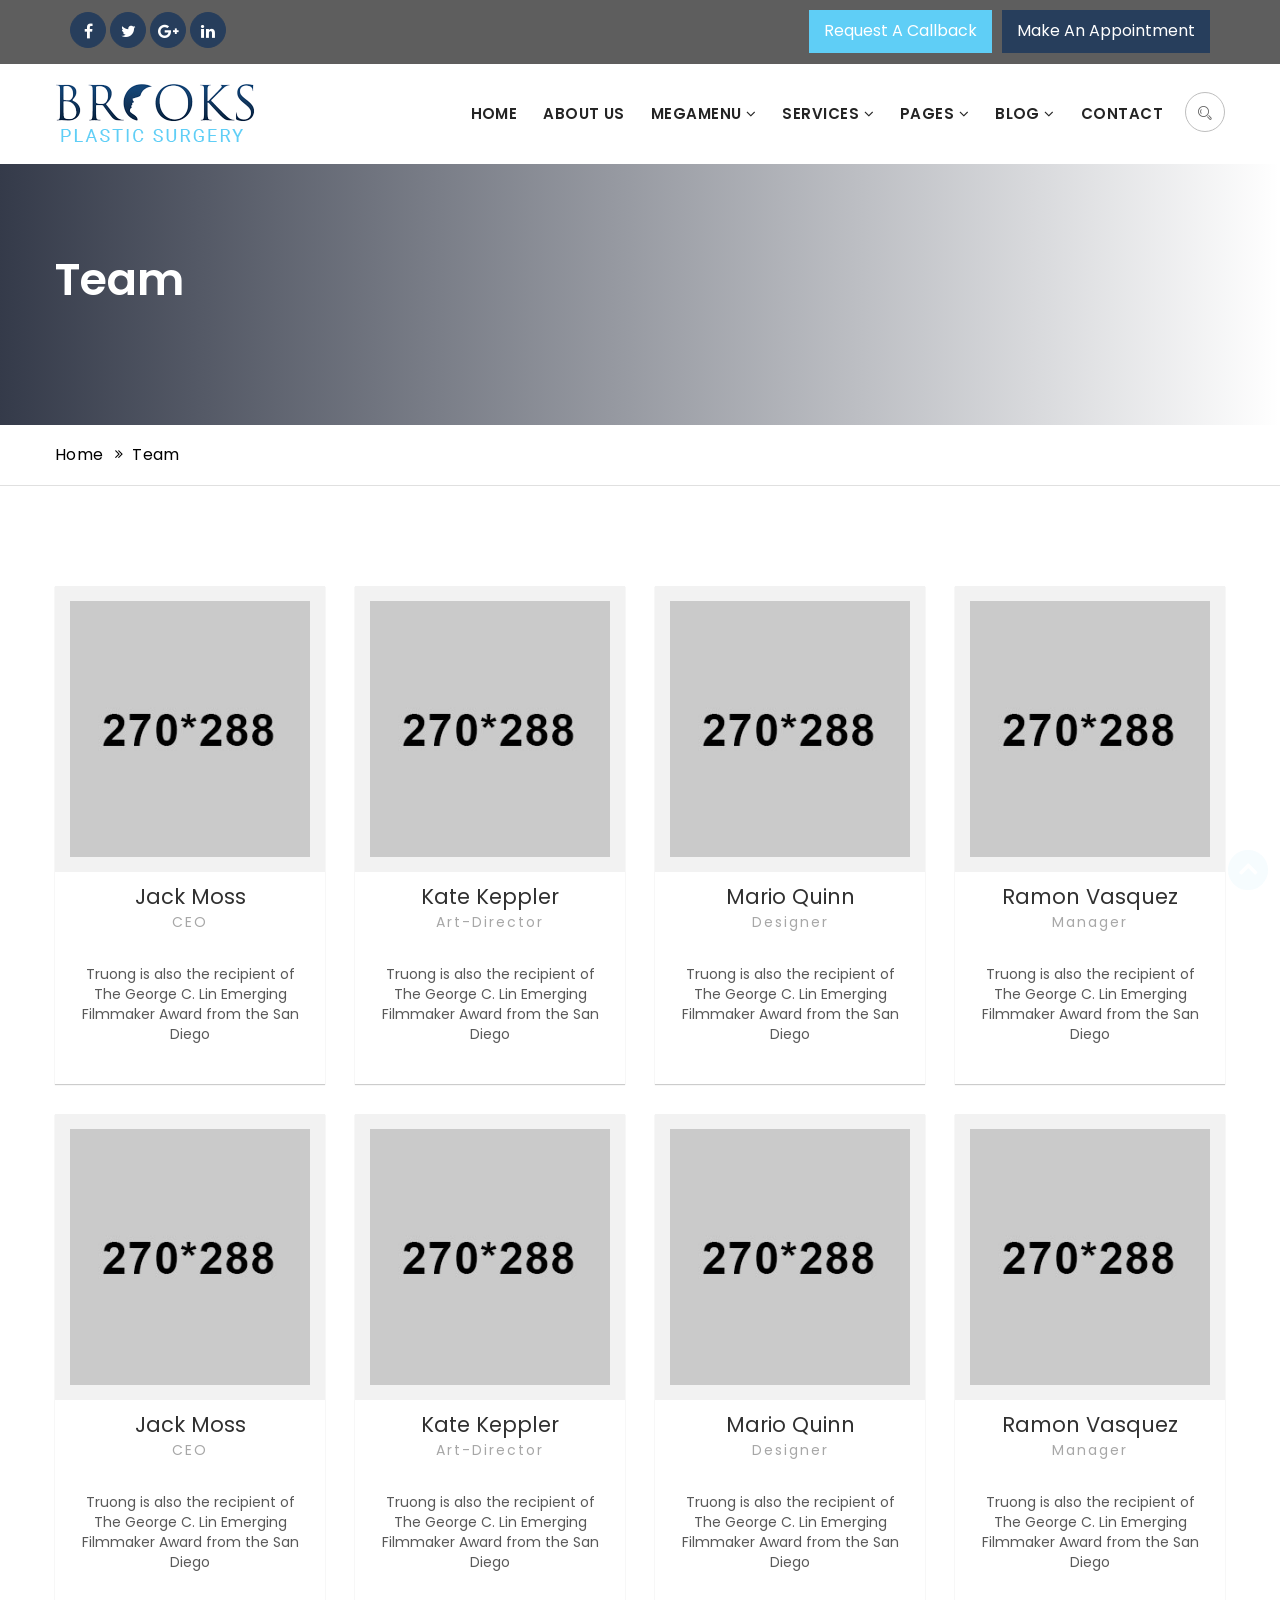
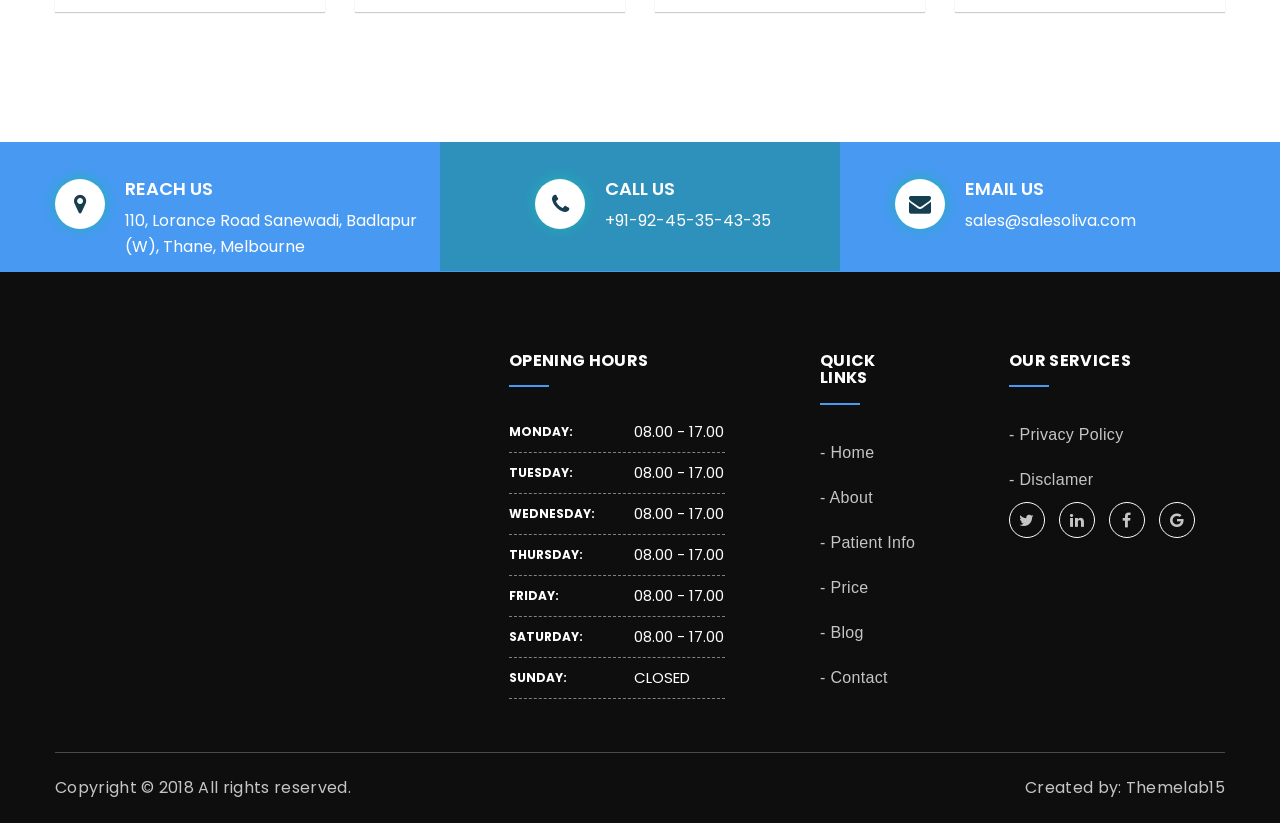
<file: team.html>
<!DOCTYPE html>
<html lang="en">
    

<head>
        <meta charset="utf-8">
        <meta http-equiv="X-UA-Compatible" content="IE=edge">
        <meta name="viewport" content="width=device-width, initial-scale=1">
        
        <link rel="icon" href="img/fav-icon.png" type="image/x-icon" />
        <!-- The above 3 meta tags *must* come first in the head; any other head content must come *after* these tags -->
        <title>Brooks || Responsive HTML 5 Template</title>

        <!-- Icon css link -->
        <link href="css/font-awesome.min.css" rel="stylesheet">
        
        <!-- Bootstrap -->
        <link href="css/bootstrap.min.css" rel="stylesheet">
        
        <!-- Rev slider css -->
        <link href="vendors/revolution/css/settings.css" rel="stylesheet">
        <link href="vendors/revolution/css/layers.css" rel="stylesheet">
        <link href="vendors/revolution/css/navigation.css" rel="stylesheet">
        <link href="vendors/animate-css/animate.css" rel="stylesheet">
        <link href="vendors/owl-carousel/assets/owl.carousel.min.css" rel="stylesheet">
        <link href="vendors/magnific-popup/magnific-popup.css" rel="stylesheet">
        
        <!-- Extra plugin css -->
        <link href="vendors/stroke-icon/style.css" rel="stylesheet">
        
        <link href="css/style.css" rel="stylesheet">
        <link href="css/responsive.css" rel="stylesheet">

        <!-- HTML5 shim and Respond.js for IE8 support of HTML5 elements and media queries -->
        <!-- WARNING: Respond.js doesn't work if you view the page via file:// -->
        <!--[if lt IE 9]>
        <script src="https://oss.maxcdn.com/html5shiv/3.7.3/html5shiv.min.js"></script>
        <script src="https://oss.maxcdn.com/respond/1.4.2/respond.min.js"></script>
        <![endif]-->
    </head>
    <body>
       
       
        <!--================Header Area =================-->
        <header class="main_header_area color_menu">
            <div class="header_top">
                <div class="container">
                    <div class="header_top_inner">
                        <div class="col-md-6 col-sm-6">
                            <div class="pull-left">
                            <ul class="header_social">
                                <li><a href="#"><i class="fa fa-facebook"></i></a></li>
                                <li><a href="#"><i class="fa fa-twitter"></i></a></li>
                                <li><a href="#"><i class="fa fa-google-plus"></i></a></li>
                                <li><a href="#"><i class="fa fa-linkedin"></i></a></li>
                            </ul>
                        </div>
                        </div>
                        <div class="col-md-6 col-sm-6">
                            <div class="call_btn_row">
                                <a href="appointment.html" class="req_call_btn">Request a Callback</a>
                                <a href="appointment.html" class="appoin_call_btn">Make an Appointment</a>
                            </div>
                        </div>
                    </div>
                </div>
            </div>
            <div class="header_menu">
                <nav class="navbar navbar-default">
                    <div class="container">
                        <!-- Brand and toggle get grouped for better mobile display -->
                        <div class="navbar-header">
                            <button type="button" class="navbar-toggle collapsed" data-toggle="collapse" data-target="#bs-example-navbar-collapse-1" aria-expanded="false">
                                <span class="sr-only">Toggle navigation</span>
                                <span class="icon-bar"></span>
                                <span class="icon-bar"></span>
                                <span class="icon-bar"></span>
                            </button>
                            <a class="navbar-brand" href="index.html"><img src="img/logo-black.png" alt=""></a>
                        </div>

                        <!-- Collect the nav links, forms, and other content for toggling -->
                        <div class="collapse navbar-collapse" id="bs-example-navbar-collapse-1">
                            <ul class="nav navbar-nav">
                                <li >
                                    <a href="index.html">Home</a>
                                </li>

                                <li >
                                    <a href="about-us.html">About Us</a>
                                    
                                </li>
                                
                                <li class="submenu dropdown  megamenu-fw">
                                    <a href="#" class="dropdown-toggle" data-toggle="dropdown">
                                        Megamenu
                                        <i class="fa fa-angle-down"></i>
                                    </a>
                                    <ul class="dropdown-menu megamenu-content" role="menu">
                                        <li>
                                            <div class="col-menu-mainpanel">
                                                <div class="col-menu">
                                                    <h6 class="title">Title Menu One</h6>
                                                    <div class="content">
                                                        <ul class="menu-col">
                                                            <li><a href="#">Custom Menu1</a></li>
                                                            <li><a href="#">Custom Menu1</a></li>
                                                            <li><a href="#">Custom Menu1</a></li>
                                                            <li><a href="#">Custom Menu1</a></li>
                                                            <li><a href="#">Custom Menu1</a></li>
                                                            <li><a href="#">Custom Menu1</a></li>
                                                        </ul>
                                                    </div>
                                                </div><!-- end col-3 -->
                                                <div class="col-menu">
                                                    <h6 class="title">Title Menu Two</h6>
                                                    <div class="content">
                                                        <ul class="menu-col">
                                                            <li><a href="#">Custom Menu2</a></li>
                                                            <li><a href="#">Custom Menu2</a></li>
                                                            <li><a href="#">Custom Menu2</a></li>
                                                            <li><a href="#">Custom Menu2</a></li>
                                                            <li><a href="#">Custom Menu2</a></li>
                                                            <li><a href="#">Custom Menu2</a></li>
                                                        </ul>
                                                    </div>
                                                </div><!-- end col-3 -->
                                                <div class="col-menu">
                                                    <h6 class="title">Title Menu Three</h6>
                                                    <div class="content">
                                                        <ul class="menu-col">
                                                            <li><a href="#">Custom Menu3</a></li>
                                                            <li><a href="#">Custom Menu3</a></li>
                                                            <li><a href="#">Custom Menu3</a></li>
                                                            <li><a href="#">Custom Menu3</a></li>
                                                            <li><a href="#">Custom Menu3</a></li>
                                                            <li><a href="#">Custom Menu3</a></li>
                                                        </ul>
                                                    </div>
                                                </div>
                                                <div class="col-menu">
                                                    <h6 class="title">Title Menu Four</h6>
                                                    <div class="content">
                                                        <ul class="menu-col">
                                                            <li><a href="#">Custom Menu4</a></li>
                                                            <li><a href="#">Custom Menu4</a></li>
                                                            <li><a href="#">Custom Menu4</a></li>
                                                            <li><a href="#">Custom Menu4</a></li>
                                                            <li><a href="#">Custom Menu4</a></li>
                                                            <li><a href="#">Custom Menu4</a></li>
                                                        </ul>
                                                    </div>
                                                </div><!-- end col-3 -->
                                            </div><!-- end row -->
                                        </li>
                                    </ul>
                                </li>
                                

                                <li class="submenu dropdown">
                                    <a href="#" class="dropdown-toggle" data-toggle="dropdown" role="button" aria-haspopup="true" aria-expanded="false">Services
                                        <i class="fa fa-angle-down"></i>
                                    </a>
                                    <ul class="dropdown-menu">
                                        <li><a href="service.html">All Service</a></li>
                                        <li><a href="single-service.html">single service page</a></li>
                                        
                                    </ul>
                                </li>

                                <li class="submenu dropdown">
                                    <a href="#" class="dropdown-toggle" data-toggle="dropdown" role="button" aria-haspopup="true" aria-expanded="false">Pages
                                        <i class="fa fa-angle-down"></i>
                                    </a>
                                    <ul class="dropdown-menu">

                                       <li class="dropdown">
                                            <a href="#">Gallery Styles</a>
                                            <ul class="dropdown-menu">
                                                <li><a href="gallery-fullwidth.html">gallery Fullwidth</a></li>
                                                <li><a href="gallery-lightbox.html">gallery Lightbox</a></li>
                                                
                                            </ul>
                                        </li>
                                        <li><a href="appointment.html">Appointment</a></li>
                                        <li><a href="team.html">Team</a></li>
                                        <li><a href="testimonial.html">Testimonials</a></li>
                                        
                                        <li><a href="faq.html">Faq</a></li>
                                    </ul>
                                </li>
                                <li class="submenu dropdown">
                                    <a href="#" class="dropdown-toggle" data-toggle="dropdown" role="button" aria-haspopup="true" aria-expanded="false">Blog
                                        <i class="fa fa-angle-down"></i>
                                    </a>
                                    <ul class="dropdown-menu">
                                        <li><a href="blog.html">Blog</a></li>
                                        <li><a href="blog-details.html">Blog Details</a></li>
                                    </ul>
                                </li>
                                <li><a href="contact-us.html">Contact</a></li>
                            </ul>
                            <ul class="nav navbar-nav navbar-right">
                                <li class="search_dropdown">
                                    <a href="#"><i class="icon icon-Search"></i></a>
                                    <ul class="search">
                                        <li>
                                            <form action="#" method="get" class="search-form">
                                                <div class="input-group">
                                                    <input type="search" class="form-control" placeholder="Search for">
                                                    <span class="input-group-addon">
                                                        <button type="submit"><i class="icon icon-Search"></i></button>
                                                    </span>
                                                </div>
                                            </form>
                                        </li>
                                    </ul>
                                </li>
                            </ul>
                        </div><!-- /.navbar-collapse -->
                    </div><!-- /.container-fluid -->
                </nav>
            </div>
        </header>
        <!--================Header Area =================-->
        
        <!--================Banner Area =================-->
        <section class="banner_area banner_one">
            <div class="container">
                <div class="banner_content">
                    <h3>Team</h3>
                </div>
            </div>
        </section>
        <div class="banner_link">
            <div class="container">
                <div class="abnner_link_inner">
                    <a class="active" href="index.html">Home</a>
                    <a href="team.html">Team</a>
                </div>
            </div>
        </div>

        <!--================End Banner Area =================-->
        
    <div class="section ourTeam">
        <div class="container">

            <div class="row">
                <div class="col-md-3">
                    <div class="team-member">
                        <figure class="effect-zoe">
                            <div class="team-photo">
                                <img src="img/team/1.jpg" alt="Rachel James Johnes" class="img-responsive">
                            </div>
                            <div class="team-attrs">
                                <div class="team-name font-accident-two-bold-italic">Jack Moss</div>
                                <div class="team-position">CEO</div>
                            </div>
                            <div class="team-content small">
                                Truong is also the recipient of The George C. Lin Emerging Filmmaker Award from the San Diego
                            </div>
                            <figcaption>

                                <p class="icon-links">
                                    <a href="#!"><i class="fa fa-google"></i></a>
                                    <a href="#!"><i class="fa fa-instagram"></i></a>
                                    <a href="#!"><i class="fa fa-facebook"></i></a>
                                </p>

                                <p class="phone-number">
                                    <a href="#!">tel: 1 234 567-89-10</a>
                                </p>
                            </figcaption>
                        </figure>
                    </div>
                    <div class="dividewhite4"></div>
                </div>

                <div class="col-md-3">
                    <div class="team-member">
                        <figure class="effect-zoe">
                            <div class="team-photo">
                                <img src="img/team/2.jpg" alt="Rachel James Johnes" class="img-responsive">
                            </div>
                            <div class="team-attrs">
                                <div class="team-name font-accident-two-bold-italic">Kate Keppler</div>
                                <div class="team-position">Art-Director</div>
                            </div>
                            <div class="team-content small">
                                Truong is also the recipient of The George C. Lin Emerging Filmmaker Award from the San Diego
                            </div>
                            <figcaption>
                                <p class="icon-links">
                                    <a href="#!"><i class="fa fa-google"></i></a>
                                    <a href="#!"><i class="fa fa-instagram"></i></a>
                                    <a href="#!"><i class="fa fa-facebook"></i></a>
                                </p>

                                <p class="phone-number">
                                    <a href="#!">tel: 1 234 567-89-10</a>
                                </p>
                            </figcaption>
                        </figure>
                    </div>
                    <div class="dividewhite4"></div>
                </div>

                <div class="col-md-3">
                    <div class="team-member">
                        <figure class="effect-zoe">
                            <div class="team-photo">
                                <img src="img/team/3.jpg" alt="Rachel James Johnes" class="img-responsive">
                            </div>
                            <div class="team-attrs">
                                <div class="team-name font-accident-two-bold-italic">Mario Quinn</div>
                                <div class="team-position">Designer</div>
                            </div>
                            <div class="team-content small">
                                Truong is also the recipient of The George C. Lin Emerging Filmmaker Award from the San Diego
                            </div>
                            <figcaption>
                                <p class="icon-links">
                                    <a href="#!"><i class="fa fa-google"></i></a>
                                    <a href="#!"><i class="fa fa-instagram"></i></a>
                                    <a href="#!"><i class="fa fa-facebook"></i></a>
                                </p>

                                <p class="phone-number">
                                    <a href="#!">tel: 1 234 567-89-10</a>
                                </p>
                            </figcaption>
                        </figure>
                    </div>
                    <div class="dividewhite4"></div>
                </div>

                <div class="col-md-3">
                    <div class="team-member">
                        <figure class="effect-zoe">
                            <div class="team-photo">
                                <img src="img/team/4.jpg" alt="Rachel James Johnes" class="img-responsive">
                            </div>
                            <div class="team-attrs">
                                <div class="team-name font-accident-two-bold-italic">Ramon Vasquez</div>
                                <div class="team-position">Manager</div>
                            </div>
                            <div class="team-content small">
                                Truong is also the recipient of The George C. Lin Emerging Filmmaker Award from the San Diego
                            </div>
                            <figcaption>
                                <p class="icon-links">
                                    <a href="#!"><i class="fa fa-google"></i></a>
                                    <a href="#!"><i class="fa fa-instagram"></i></a>
                                    <a href="#!"><i class="fa fa-facebook"></i></a>
                                </p>

                                <p class="phone-number">
                                    <a href="#!">tel: 1 234 567-89-10</a>
                                </p>
                            </figcaption>
                        </figure>
                    </div>
                    <div class="dividewhite4"></div>
                </div><!-- /col -->

                <div class="col-md-3">
                    <div class="team-member">
                        <figure class="effect-zoe">
                            <div class="team-photo">
                                <img src="img/team/1.jpg" alt="Rachel James Johnes" class="img-responsive">
                            </div>
                            <div class="team-attrs">
                                <div class="team-name font-accident-two-bold-italic">Jack Moss</div>
                                <div class="team-position">CEO</div>
                            </div>
                            <div class="team-content small">
                                Truong is also the recipient of The George C. Lin Emerging Filmmaker Award from the San Diego
                            </div>
                            <figcaption>

                                <p class="icon-links">
                                    <a href="#!"><i class="fa fa-google"></i></a>
                                    <a href="#!"><i class="fa fa-instagram"></i></a>
                                    <a href="#!"><i class="fa fa-facebook"></i></a>
                                </p>

                                <p class="phone-number">
                                    <a href="#!">tel: 1 234 567-89-10</a>
                                </p>
                            </figcaption>
                        </figure>
                    </div>
                    <div class="dividewhite4"></div>
                </div>

                <div class="col-md-3">
                    <div class="team-member">
                        <figure class="effect-zoe">
                            <div class="team-photo">
                                <img src="img/team/2.jpg" alt="Rachel James Johnes" class="img-responsive">
                            </div>
                            <div class="team-attrs">
                                <div class="team-name font-accident-two-bold-italic">Kate Keppler</div>
                                <div class="team-position">Art-Director</div>
                            </div>
                            <div class="team-content small">
                                Truong is also the recipient of The George C. Lin Emerging Filmmaker Award from the San Diego
                            </div>
                            <figcaption>
                                <p class="icon-links">
                                    <a href="#!"><i class="fa fa-google"></i></a>
                                    <a href="#!"><i class="fa fa-instagram"></i></a>
                                    <a href="#!"><i class="fa fa-facebook"></i></a>
                                </p>

                                <p class="phone-number">
                                    <a href="#!">tel: 1 234 567-89-10</a>
                                </p>
                            </figcaption>
                        </figure>
                    </div>
                    <div class="dividewhite4"></div>
                </div>

                <div class="col-md-3">
                    <div class="team-member">
                        <figure class="effect-zoe">
                            <div class="team-photo">
                                <img src="img/team/3.jpg" alt="Rachel James Johnes" class="img-responsive">
                            </div>
                            <div class="team-attrs">
                                <div class="team-name font-accident-two-bold-italic">Mario Quinn</div>
                                <div class="team-position">Designer</div>
                            </div>
                            <div class="team-content small">
                                Truong is also the recipient of The George C. Lin Emerging Filmmaker Award from the San Diego
                            </div>
                            <figcaption>
                                <p class="icon-links">
                                    <a href="#!"><i class="fa fa-google"></i></a>
                                    <a href="#!"><i class="fa fa-instagram"></i></a>
                                    <a href="#!"><i class="fa fa-facebook"></i></a>
                                </p>

                                <p class="phone-number">
                                    <a href="#!">tel: 1 234 567-89-10</a>
                                </p>
                            </figcaption>
                        </figure>
                    </div>
                    <div class="dividewhite4"></div>
                </div>

                <div class="col-md-3">
                    <div class="team-member">
                        <figure class="effect-zoe">
                            <div class="team-photo">
                                <img src="img/team/4.jpg" alt="Rachel James Johnes" class="img-responsive">
                            </div>
                            <div class="team-attrs">
                                <div class="team-name font-accident-two-bold-italic">Ramon Vasquez</div>
                                <div class="team-position">Manager</div>
                            </div>
                            <div class="team-content small">
                                Truong is also the recipient of The George C. Lin Emerging Filmmaker Award from the San Diego
                            </div>
                            <figcaption>
                                <p class="icon-links">
                                    <a href="#!"><i class="fa fa-google"></i></a>
                                    <a href="#!"><i class="fa fa-instagram"></i></a>
                                    <a href="#!"><i class="fa fa-facebook"></i></a>
                                </p>

                                <p class="phone-number">
                                    <a href="#!">tel: 1 234 567-89-10</a>
                                </p>
                            </figcaption>
                        </figure>
                    </div>
                    <div class="dividewhite4"></div>
                </div><!-- /col -->
            </div>
        </div>
    </div>
    <!--End our-team-area-->

            <div class="footer_up">
                <div class="container">
                    <div class="row">
                    <div class="col-md-4">
                        <div class="outer_bx">
                            <div class="icon">
                                <i class="fa fa-map-marker" aria-hidden="true"></i>
                            </div>
                            <h3>reach us</h3>
                            <p>
                                110, Lorance Road Sanewadi, Badlapur (W), Thane, Melbourne
                            </p>
                        </div>
                    </div><!-- /col -->
                    <div class="col-md-4 blue-brk">
                        <div class="outer_bx pd-l-80">
                            <div class="icon">
                                <i class="fa fa-phone" aria-hidden="true"></i>
                            </div>
                            <h3>call us</h3>
                            <p>
                                +91-92-45-35-43-35

                            </p>
                        </div>
                    </div><!-- /col -->
                    <div class="col-md-4">
                        <div class="outer_bx pd-l-40">
                            <div class="icon">
                                <i class="fa fa-envelope" aria-hidden="true"></i>
                            </div>
                            <h3>email us</h3>
                            <p>
                                sales@salesoliva.com

                            </p>
                        </div>
                    </div><!-- /col -->
                    </div>
                </div>
            </div>
        <!--================Footer Area =================-->
        <footer class="footer_area">

            <div class="footer_widget">
                <div class="container">
                    <div class="row">
                        <div class="col-md-4 col-sm-12 col-xs-12">
                            <div class="map-outer-col">
                            <!--Map Canvas-->
                            <iframe src="https://www.google.com/maps/embed?pb=!1m18!1m12!1m3!1d805196.5079038654!2d144.4927068996644!3d-37.97015422631366!2m3!1f0!2f0!3f0!3m2!1i1024!2i768!4f13.1!3m3!1m2!1s0x6ad646b5d2ba4df7%3A0x4045675218ccd90!2sMelbourne+VIC%2C+Australia!5e0!3m2!1sen!2sin!4v1495807350985" width="100%" height="450" frameborder="0" allowfullscreen></iframe>
                            </div>
                        </div>
                        <div class="col-md-3 col-sm-4 col-xs-12">
                            <aside class="f_widget padd-l-60">
                                <div class="f_title">
                                    <h3>opening hours</h3>
                                </div>
                                <div class="opening-hour">
                                <ul class="day-time">
                                    <li>
                                        <strong class="day">Monday:</strong> <span>08.00 - 17.00 </span>
                                    </li>
                                    <li>
                                        <strong class="day">tuesday:</strong> <span>08.00 - 17.00 </span>
                                    </li>
                                    <li>
                                        <strong class="day">wednesday:</strong> <span>08.00 - 17.00 </span>
                                    </li>
                                    <li>
                                        <strong class="day">thursday:</strong> <span>08.00 - 17.00 </span>
                                    </li>
                                    <li>
                                        <strong class="day">friday:</strong><span>08.00 - 17.00 </span>
                                    </li>
                                    <li>
                                        <strong class="day">Saturday:</strong><span>08.00 - 17.00 </span>
                                    </li>
                                    <li>
                                        <strong class="day">Sunday:</strong> <span>CLOSED </span>
                                    </li>
  
                                </ul>
                            </div>
                            </aside>
                        </div>
                        <div class="col-md-2 col-sm-4 col-xs-12">
                            <aside class="f_widget padd-l-65">
                                <div class="f_title">
                                    <h3>quick links</h3>
                                </div>
                                <div class="link_widget">
                                <ul>
                                    <li><a href="#">- Home</a></li>
                                    <li><a href="#">- About</a></li>
                                    <li><a href="#">- Patient Info</a></li>
                                    <li><a href="#">- Price</a></li>
                                    <li><a href="#">- Blog</a></li>
                                    <li><a href="#">- Contact</a></li>
                                </ul>
                            </div>
                            </aside>
                        </div>
                        <div class="col-md-3 col-sm-4 col-xs-12">
                            <aside class="f_widget padd-l-60">
                                <div class="f_title">
                                    <h3>our services</h3>
                                </div>
                                <div class="link_widget">
                                <ul>
                                    <li><a href="#">- Privacy Policy</a></li>
                                    <li><a href="#">- Disclamer</a></li>
                                </ul>
                                <div class="f_social">
                                    <ul>
                                    <li><a href="#"><i class="fa fa-twitter"></i></a></li>
                                    <li><a href="#"><i class="fa fa-linkedin"></i></a></li>
                                    <li><a href="#"><i class="fa fa-facebook-f"></i></a></li>
                                    <li><a href="#"><i class="fa fa-google"></i></a></li>
                                    </ul>
                                   
                                </div>
                            </div>
                            </aside>
                        </div>
                    </div>
                </div>
            </div>
            <div class="footer_copyright">
                <div class="container">
                    <div class="footer_copyright_inner">
                        <div class="pull-left">
                            <p>Copyright © 2018 All rights reserved. </p>
                        </div>
                        <div class="pull-right">
                            <h4>Created by: <a href="#">Themelab15</a></h4>
                        </div>
                    </div>
                </div>
            </div>
                        <a href="javascript:void(0)" id="scroll" title="Scroll to Top">
            <span class="fa fa-angle-up"></span> 
            </a>
        </footer>
        <!--================End Footer Area =================-->

       
        
        <!-- jQuery (necessary for Bootstrap's JavaScript plugins) -->
        <script src="js/jquery-2.2.4.js"></script>
        <!-- Include all compiled plugins (below), or include individual files as needed -->
        <script src="js/bootstrap.min.js"></script>
        <!-- Rev slider js -->
        <script src="vendors/revolution/js/jquery.themepunch.tools.min.js"></script>
        <script src="vendors/revolution/js/jquery.themepunch.revolution.min.js"></script>
        <script src="vendors/revolution/js/extensions/revolution.extension.video.min.js"></script>
        <script src="vendors/revolution/js/extensions/revolution.extension.slideanims.min.js"></script>
        <script src="vendors/revolution/js/extensions/revolution.extension.layeranimation.min.js"></script>
        <script src="vendors/revolution/js/extensions/revolution.extension.navigation.min.js"></script>
        
        <script src="vendors/owl-carousel/owl.carousel.min.js"></script>
        <script src="vendors/isotope/imagesloaded.pkgd.min.js"></script>
        <script src="vendors/isotope/isotope.pkgd.min.js"></script>
        <script src="vendors/magnific-popup/jquery.magnific-popup.min.js"></script>
        
        <script src="js/jquery.fancybox.pack.js"></script>
        <script src="js/jquery.mixitup.min.js"></script>
        <script src="js/gallery.js"></script>
        <script src="js/theme.js"></script>


</body>
</html>
</file>
<file: css/flaticon.css>
/*
  	Flaticon icon font: Flaticon
  	Creation date: 18/12/2016 10:54
  	*/

@font-face {
  font-family: "Flaticon";
  src: url("Flaticon.eot");
  src: url("Flaticond41d.eot?#iefix") format("embedded-opentype"),
       url("Flaticon.woff") format("woff"),
       url("Flaticon.ttf") format("truetype"),
       url("Flaticon.svg#Flaticon") format("svg");
  font-weight: normal;
  font-style: normal;
}

@media screen and (-webkit-min-device-pixel-ratio:0) {
  @font-face {
    font-family: "Flaticon";
    src: url("Flaticon.svg#Flaticon") format("svg");
  }
}

[class^="flaticon-"]:before, [class*=" flaticon-"]:before,
[class^="flaticon-"]:after, [class*=" flaticon-"]:after {   
  font-family: Flaticon;
        font-size: 20px;
font-style: normal;
margin-left: 20px;
}

.flaticon-add:before { content: "\f100"; }
.flaticon-black:before { content: "\f101"; }
.flaticon-budding-leaves:before { content: "\f102"; }
.flaticon-cell-phone:before { content: "\f103"; }
.flaticon-comments:before { content: "\f104"; }
.flaticon-gardener:before { content: "\f105"; }
.flaticon-gardening:before { content: "\f106"; }
.flaticon-gardening-in-home:before { content: "\f107"; }
.flaticon-lawn-mower:before { content: "\f108"; }
.flaticon-leaves:before { content: "\f109"; }
.flaticon-message:before { content: "\f10a"; }
.flaticon-nature:before { content: "\f10b"; }
.flaticon-nature-1:before { content: "\f10c"; }
.flaticon-people:before { content: "\f10d"; }
.flaticon-pin:before { content: "\f10e"; }
.flaticon-pin-1:before { content: "\f10f"; }
.flaticon-placeholder:before { content: "\f110"; }
.flaticon-plant-with-leaves:before { content: "\f111"; }
.flaticon-tool:before { content: "\f112"; }
.flaticon-trophy:before { content: "\f113"; }
.flaticon-watering-can:before { content: "\f114"; }
.flaticon-wheelbarrow:before { content: "\f115"; }
</file>
<file: vendors/revolution/css/settings.css>
/*-----------------------------------------------------------------------------

-	Revolution Slider 5.0 Default Style Settings -

Screen Stylesheet

version:   	5.3.1
date:      	07/12/15
author:		themepunch
email:     	info@themepunch.com
website:   	http://www.themepunch.com
-----------------------------------------------------------------------------*/

#debungcontrolls,.debugtimeline{width:100%;box-sizing:border-box}.rev_column,.rev_column .tp-parallax-wrap,.tp-svg-layer svg{vertical-align:top}#debungcontrolls{z-index:100000;position:fixed;bottom:0;height:auto;background:rgba(0,0,0,.6);padding:10px}.debugtimeline{height:10px;position:relative;margin-bottom:3px;display:none;white-space:nowrap}.debugtimeline:hover{height:15px}.the_timeline_tester{background:#e74c3c;position:absolute;top:0;left:0;height:100%;width:0}.debugtimeline.tl_slide .the_timeline_tester{background:#f39c12}.debugtimeline.tl_frame .the_timeline_tester{background:#3498db}.debugtimline_txt{color:#fff;font-weight:400;font-size:7px;position:absolute;left:10px;top:0;white-space:nowrap;line-height:10px}.rtl{direction:rtl}@font-face{font-family:revicons;src:url(../fonts/revicons/revicons90c6.eot?5510888);src:url(../fonts/revicons/revicons90c6.eot?5510888#iefix) format('embedded-opentype'),url(../fonts/revicons/revicons90c6.woff?5510888) format('woff'),url(../fonts/revicons/revicons90c6.ttf?5510888) format('truetype'),url(../fonts/revicons/revicons90c6.svg?5510888#revicons) format('svg');font-weight:400;font-style:normal}[class*=" revicon-"]:before,[class^=revicon-]:before{font-family:revicons;font-style:normal;font-weight:400;speak:none;display:inline-block;text-decoration:inherit;width:1em;margin-right:.2em;text-align:center;font-variant:normal;text-transform:none;line-height:1em;margin-left:.2em}.revicon-search-1:before{content:'\e802'}.revicon-pencil-1:before{content:'\e831'}.revicon-picture-1:before{content:'\e803'}.revicon-cancel:before{content:'\e80a'}.revicon-info-circled:before{content:'\e80f'}.revicon-trash:before{content:'\e801'}.revicon-left-dir:before{content:'\e817'}.revicon-right-dir:before{content:'\e818'}.revicon-down-open:before{content:'\e83b'}.revicon-left-open:before{content:'\e819'}.revicon-right-open:before{content:'\e81a'}.revicon-angle-left:before{content:'\e820'}.revicon-angle-right:before{content:'\e81d'}.revicon-left-big:before{content:'\e81f'}.revicon-right-big:before{content:'\e81e'}.revicon-magic:before{content:'\e807'}.revicon-picture:before{content:'\e800'}.revicon-export:before{content:'\e80b'}.revicon-cog:before{content:'\e832'}.revicon-login:before{content:'\e833'}.revicon-logout:before{content:'\e834'}.revicon-video:before{content:'\e805'}.revicon-arrow-combo:before{content:'\e827'}.revicon-left-open-1:before{content:'\e82a'}.revicon-right-open-1:before{content:'\e82b'}.revicon-left-open-mini:before{content:'\e822'}.revicon-right-open-mini:before{content:'\e823'}.revicon-left-open-big:before{content:'\e824'}.revicon-right-open-big:before{content:'\e825'}.revicon-left:before{content:'\e836'}.revicon-right:before{content:'\e826'}.revicon-ccw:before{content:'\e808'}.revicon-arrows-ccw:before{content:'\e806'}.revicon-palette:before{content:'\e829'}.revicon-list-add:before{content:'\e80c'}.revicon-doc:before{content:'\e809'}.revicon-left-open-outline:before{content:'\e82e'}.revicon-left-open-2:before{content:'\e82c'}.revicon-right-open-outline:before{content:'\e82f'}.revicon-right-open-2:before{content:'\e82d'}.revicon-equalizer:before{content:'\e83a'}.revicon-layers-alt:before{content:'\e804'}.revicon-popup:before{content:'\e828'}.rev_slider_wrapper{position:relative;z-index:0;width:100%}.rev_slider{position:relative;overflow:visible}.entry-content .rev_slider a,.rev_slider a{box-shadow:none}.tp-overflow-hidden{overflow:hidden!important}.group_ov_hidden{overflow:hidden}.rev_slider img,.tp-simpleresponsive img{max-width:none!important;transition:none;margin:0;padding:0;border:none}.rev_slider .no-slides-text{font-weight:700;text-align:center;padding-top:80px}.rev_slider>ul,.rev_slider>ul>li,.rev_slider>ul>li:before,.rev_slider_wrapper>ul,.tp-revslider-mainul>li,.tp-revslider-mainul>li:before,.tp-simpleresponsive>ul,.tp-simpleresponsive>ul>li,.tp-simpleresponsive>ul>li:before{list-style:none!important;position:absolute;margin:0!important;padding:0!important;overflow-x:visible;overflow-y:visible;background-image:none;background-position:0 0;text-indent:0;top:0;left:0}.rev_slider>ul>li,.rev_slider>ul>li:before,.tp-revslider-mainul>li,.tp-revslider-mainul>li:before,.tp-simpleresponsive>ul>li,.tp-simpleresponsive>ul>li:before{visibility:hidden}.tp-revslider-mainul,.tp-revslider-slidesli{padding:0!important;margin:0!important;list-style:none!important}.fullscreen-container,.fullwidthbanner-container{padding:0;position:relative}.rev_slider li.tp-revslider-slidesli{position:absolute!important}.tp-caption .rs-untoggled-content{display:block}.tp-caption .rs-toggled-content{display:none}.rs-toggle-content-active.tp-caption .rs-toggled-content{display:block}.rs-toggle-content-active.tp-caption .rs-untoggled-content{display:none}.rev_slider .caption,.rev_slider .tp-caption{position:relative;visibility:hidden;white-space:nowrap;display:block;-webkit-font-smoothing:antialiased!important;z-index:1}.rev_slider .caption,.rev_slider .tp-caption,.tp-simpleresponsive img{-moz-user-select:none;-khtml-user-select:none;-webkit-user-select:none;-o-user-select:none}.rev_slider .tp-mask-wrap .tp-caption,.rev_slider .tp-mask-wrap :last-child,.wpb_text_column .rev_slider .tp-mask-wrap .tp-caption,.wpb_text_column .rev_slider .tp-mask-wrap :last-child{margin-bottom:0}.tp-svg-layer svg{width:100%;height:100%;position:relative}.tp-carousel-wrapper{cursor:url(openhand.html),move}.tp-carousel-wrapper.dragged{cursor:url(closedhand.html),move}.tp_inner_padding{box-sizing:border-box;max-height:none!important}.tp-caption.tp-layer-selectable{-moz-user-select:all;-khtml-user-select:all;-webkit-user-select:all;-o-user-select:all}.tp-caption.tp-hidden-caption,.tp-forcenotvisible,.tp-hide-revslider,.tp-parallax-wrap.tp-hidden-caption{visibility:hidden!important;display:none!important}.rev_slider audio,.rev_slider embed,.rev_slider iframe,.rev_slider object,.rev_slider video{max-width:none!important}.tp-element-background{position:absolute;top:0;left:0;width:100%;height:100%;z-index:0}.rev_row_zone{position:absolute;width:100%;left:0;box-sizing:border-box;min-height:50px;font-size:0}.rev_column_inner,.rev_slider .tp-caption.rev_row{position:relative;width:100%!important;box-sizing:border-box}.rev_row_zone_top{top:0}.rev_row_zone_middle{top:50%;transform:translateY(-50%)}.rev_row_zone_bottom{bottom:0}.rev_slider .tp-caption.rev_row{display:table;table-layout:fixed;vertical-align:top;height:auto!important;font-size:0}.rev_column{display:table-cell;position:relative;height:auto;box-sizing:border-box;font-size:0}.rev_column_inner{display:block;height:auto!important;white-space:normal!important}.rev_column_bg{width:100%;height:100%;position:absolute;top:0;left:0;z-index:0;box-sizing:border-box;background-clip:content-box;border:0 solid transparent}.tp-caption .backcorner,.tp-caption .backcornertop,.tp-caption .frontcorner,.tp-caption .frontcornertop{height:0;top:0;width:0;position:absolute}.rev_column_inner .tp-loop-wrap,.rev_column_inner .tp-mask-wrap,.rev_column_inner .tp-parallax-wrap{text-align:inherit}.rev_column_inner .tp-mask-wrap{display:inline-block}.rev_column_inner .tp-parallax-wrap,.rev_column_inner .tp-parallax-wrap .tp-loop-wrap,.rev_column_inner .tp-parallax-wrap .tp-mask-wrap{position:relative!important;left:auto!important;top:auto!important;line-height:0}.tp-video-play-button,.tp-video-play-button i{line-height:50px!important;vertical-align:top;text-align:center}.rev_column_inner .rev_layer_in_column,.rev_column_inner .tp-parallax-wrap,.rev_column_inner .tp-parallax-wrap .tp-loop-wrap,.rev_column_inner .tp-parallax-wrap .tp-mask-wrap{vertical-align:top}.rev_break_columns{display:block!important}.rev_break_columns .tp-parallax-wrap.rev_column{display:block!important;width:100%!important}.fullwidthbanner-container{overflow:hidden}.fullwidthbanner-container .fullwidthabanner{width:100%;position:relative}.tp-static-layers{position:absolute;z-index:101;top:0;left:0}.tp-caption .frontcorner{border-left:40px solid transparent;border-right:0 solid transparent;border-top:40px solid #00A8FF;left:-40px}.tp-caption .backcorner{border-left:0 solid transparent;border-right:40px solid transparent;border-bottom:40px solid #00A8FF;right:0}.tp-caption .frontcornertop{border-left:40px solid transparent;border-right:0 solid transparent;border-bottom:40px solid #00A8FF;left:-40px}.tp-caption .backcornertop{border-left:0 solid transparent;border-right:40px solid transparent;border-top:40px solid #00A8FF;right:0}.tp-layer-inner-rotation{position:relative!important}img.tp-slider-alternative-image{width:100%;height:auto}.caption.fullscreenvideo,.rs-background-video-layer,.tp-caption.coverscreenvideo,.tp-caption.fullscreenvideo{width:100%;height:100%;top:0;left:0;position:absolute}.noFilterClass{filter:none!important}.rs-background-video-layer{visibility:hidden;z-index:0}.caption.fullscreenvideo audio,.caption.fullscreenvideo iframe,.caption.fullscreenvideo video,.tp-caption.fullscreenvideo iframe,.tp-caption.fullscreenvideo iframe audio,.tp-caption.fullscreenvideo iframe video{width:100%!important;height:100%!important;display:none}.fullcoveredvideo audio,.fullscreenvideo audio .fullcoveredvideo video,.fullscreenvideo video{background:#000}.fullcoveredvideo .tp-poster{background-position:center center;background-size:cover;width:100%;height:100%;top:0;left:0}.videoisplaying .html5vid .tp-poster{display:none}.tp-video-play-button{background:#000;background:rgba(0,0,0,.3);border-radius:5px;position:absolute;top:50%;left:50%;color:#FFF;margin-top:-25px;margin-left:-25px;cursor:pointer;width:50px;height:50px;box-sizing:border-box;display:inline-block;z-index:4;opacity:0;transition:opacity .3s ease-out!important}.tp-audio-html5 .tp-video-play-button,.tp-hiddenaudio{display:none!important}.tp-caption .html5vid{width:100%!important;height:100%!important}.tp-video-play-button i{width:50px;height:50px;display:inline-block;font-size:40px!important}.rs-fullvideo-cover,.tp-dottedoverlay,.tp-shadowcover{height:100%;top:0;left:0;position:absolute}.tp-caption:hover .tp-video-play-button{opacity:1;display:block}.tp-caption .tp-revstop{display:none;border-left:5px solid #fff!important;border-right:5px solid #fff!important;margin-top:15px!important;line-height:20px!important;vertical-align:top;font-size:25px!important}.tp-seek-bar,.tp-video-button,.tp-volume-bar{outline:0;line-height:12px;margin:0;cursor:pointer}.videoisplaying .revicon-right-dir{display:none}.videoisplaying .tp-revstop{display:inline-block}.videoisplaying .tp-video-play-button{display:none}.fullcoveredvideo .tp-video-play-button{display:none!important}.fullscreenvideo .fullscreenvideo audio,.fullscreenvideo .fullscreenvideo video{object-fit:contain!important}.fullscreenvideo .fullcoveredvideo audio,.fullscreenvideo .fullcoveredvideo video{object-fit:cover!important}.tp-video-controls{position:absolute;bottom:0;left:0;right:0;padding:5px;opacity:0;transition:opacity .3s;background-image:linear-gradient(to bottom,#000 13%,#323232 100%);display:table;max-width:100%;overflow:hidden;box-sizing:border-box}.rev-btn.rev-hiddenicon i,.rev-btn.rev-withicon i{transition:all .2s ease-out!important;font-size:15px}.tp-caption:hover .tp-video-controls{opacity:.9}.tp-video-button{background:rgba(0,0,0,.5);border:0;border-radius:3px;font-size:12px;color:#fff;padding:0}.tp-video-button:hover{cursor:pointer}.tp-video-button-wrap,.tp-video-seek-bar-wrap,.tp-video-vol-bar-wrap{padding:0 5px;display:table-cell;vertical-align:middle}.tp-video-seek-bar-wrap{width:80%}.tp-video-vol-bar-wrap{width:20%}.tp-seek-bar,.tp-volume-bar{width:100%;padding:0}.rs-fullvideo-cover{width:100%;background:0 0;z-index:5}.disabled_lc .tp-video-play-button,.rs-background-video-layer audio::-webkit-media-controls,.rs-background-video-layer video::-webkit-media-controls,.rs-background-video-layer video::-webkit-media-controls-start-playback-button{display:none!important}.tp-audio-html5 .tp-video-controls{opacity:1!important;visibility:visible!important}.tp-dottedoverlay{background-repeat:repeat;width:100%;z-index:3}.tp-dottedoverlay.twoxtwo{background:url(../assets/gridtile.png)}.tp-dottedoverlay.twoxtwowhite{background:url(../assets/gridtile_white.png)}.tp-dottedoverlay.threexthree{background:url(../assets/gridtile_3x3.png)}.tp-dottedoverlay.threexthreewhite{background:url(../assets/gridtile_3x3_white.png)}.tp-shadowcover{width:100%;background:#fff;z-index:-1}.tp-shadow1{box-shadow:0 10px 6px -6px rgba(0,0,0,.8)}.tp-shadow2:after,.tp-shadow2:before,.tp-shadow3:before,.tp-shadow4:after{z-index:-2;position:absolute;content:"";bottom:10px;left:10px;width:50%;top:85%;max-width:300px;background:0 0;box-shadow:0 15px 10px rgba(0,0,0,.8);transform:rotate(-3deg)}.tp-shadow2:after,.tp-shadow4:after{transform:rotate(3deg);right:10px;left:auto}.tp-shadow5{position:relative;box-shadow:0 1px 4px rgba(0,0,0,.3),0 0 40px rgba(0,0,0,.1) inset}.tp-shadow5:after,.tp-shadow5:before{content:"";position:absolute;z-index:-2;box-shadow:0 0 25px 0 rgba(0,0,0,.6);top:30%;bottom:0;left:20px;right:20px;border-radius:100px/20px}.tp-button{padding:6px 13px 5px;border-radius:3px;height:30px;cursor:pointer;color:#fff!important;text-shadow:0 1px 1px rgba(0,0,0,.6)!important;font-size:15px;line-height:45px!important;font-family:arial,sans-serif;font-weight:700;letter-spacing:-1px;text-decoration:none}.tp-button.big{color:#fff;text-shadow:0 1px 1px rgba(0,0,0,.6);font-weight:700;padding:9px 20px;font-size:19px;line-height:57px!important}.purchase:hover,.tp-button.big:hover,.tp-button:hover{background-position:bottom,15px 11px}.purchase.green,.purchase:hover.green,.tp-button.green,.tp-button:hover.green{background-color:#21a117;box-shadow:0 3px 0 0 #104d0b}.purchase.blue,.purchase:hover.blue,.tp-button.blue,.tp-button:hover.blue{background-color:#1d78cb;box-shadow:0 3px 0 0 #0f3e68}.purchase.red,.purchase:hover.red,.tp-button.red,.tp-button:hover.red{background-color:#cb1d1d;box-shadow:0 3px 0 0 #7c1212}.purchase.orange,.purchase:hover.orange,.tp-button.orange,.tp-button:hover.orange{background-color:#f70;box-shadow:0 3px 0 0 #a34c00}.purchase.darkgrey,.purchase:hover.darkgrey,.tp-button.darkgrey,.tp-button.grey,.tp-button:hover.darkgrey,.tp-button:hover.grey{background-color:#555;box-shadow:0 3px 0 0 #222}.purchase.lightgrey,.purchase:hover.lightgrey,.tp-button.lightgrey,.tp-button:hover.lightgrey{background-color:#888;box-shadow:0 3px 0 0 #555}.rev-btn,.rev-btn:visited{outline:0!important;box-shadow:none!important;text-decoration:none!important;line-height:44px;font-size:17px;font-weight:500;padding:12px 35px;box-sizing:border-box;font-family:Roboto,sans-serif;cursor:pointer}.rev-btn.rev-uppercase,.rev-btn.rev-uppercase:visited{text-transform:uppercase;letter-spacing:1px;font-size:15px;font-weight:900}.rev-btn.rev-withicon i{font-weight:400;position:relative;top:0;margin-left:10px!important}.rev-btn.rev-hiddenicon i{font-weight:400;position:relative;top:0;opacity:0;margin-left:0!important;width:0!important}.rev-btn.rev-hiddenicon:hover i{opacity:1!important;margin-left:10px!important;width:auto!important}.rev-btn.rev-medium,.rev-btn.rev-medium:visited{line-height:36px;font-size:14px;padding:10px 30px}.rev-btn.rev-medium.rev-hiddenicon i,.rev-btn.rev-medium.rev-withicon i{font-size:14px;top:0}.rev-btn.rev-small,.rev-btn.rev-small:visited{line-height:28px;font-size:12px;padding:7px 20px}.rev-btn.rev-small.rev-hiddenicon i,.rev-btn.rev-small.rev-withicon i{font-size:12px;top:0}.rev-maxround{border-radius:30px}.rev-minround{border-radius:3px}.rev-burger{position:relative;width:60px;height:60px;box-sizing:border-box;padding:22px 0 0 14px;border-radius:50%;border:1px solid rgba(51,51,51,.25);-webkit-tap-highlight-color:transparent;cursor:pointer}.rev-burger span{display:block;width:30px;height:3px;background:#333;transition:.7s;pointer-events:none;transform-style:flat!important}.rev-burger.revb-white span,.rev-burger.revb-whitenoborder span{background:#fff}.rev-burger span:nth-child(2){margin:3px 0}#dialog_addbutton .rev-burger:hover :first-child,.open .rev-burger :first-child,.open.rev-burger :first-child{transform:translateY(6px) rotate(-45deg)}#dialog_addbutton .rev-burger:hover :nth-child(2),.open .rev-burger :nth-child(2),.open.rev-burger :nth-child(2){transform:rotate(-45deg);opacity:0}#dialog_addbutton .rev-burger:hover :last-child,.open .rev-burger :last-child,.open.rev-burger :last-child{transform:translateY(-6px) rotate(-135deg)}.rev-burger.revb-white{border:2px solid rgba(255,255,255,.2)}.rev-burger.revb-darknoborder,.rev-burger.revb-whitenoborder{border:0}.rev-burger.revb-darknoborder span{background:#333}.rev-burger.revb-whitefull{background:#fff;border:none}.rev-burger.revb-whitefull span{background:#333}.rev-burger.revb-darkfull{background:#333;border:none}.rev-burger.revb-darkfull span,.rev-scroll-btn.revs-fullwhite{background:#fff}@keyframes rev-ani-mouse{0%{opacity:1;top:29%}15%{opacity:1;top:50%}50%{opacity:0;top:50%}100%{opacity:0;top:29%}}.rev-scroll-btn{display:inline-block;position:relative;left:0;right:0;text-align:center;cursor:pointer;width:35px;height:55px;box-sizing:border-box;border:3px solid #fff;border-radius:23px}.rev-scroll-btn>*{display:inline-block;line-height:18px;font-size:13px;font-weight:400;color:#fff;font-family:proxima-nova,"Helvetica Neue",Helvetica,Arial,sans-serif;letter-spacing:2px}.rev-scroll-btn>.active,.rev-scroll-btn>:focus,.rev-scroll-btn>:hover{color:#fff}.rev-scroll-btn>.active,.rev-scroll-btn>:active,.rev-scroll-btn>:focus,.rev-scroll-btn>:hover{opacity:.8}.rev-scroll-btn.revs-fullwhite span{background:#333}.rev-scroll-btn.revs-fulldark{background:#333;border:none}.rev-scroll-btn.revs-fulldark span,.tp-bullet{background:#fff}.rev-scroll-btn span{position:absolute;display:block;top:29%;left:50%;width:8px;height:8px;margin:-4px 0 0 -4px;background:#fff;border-radius:50%;animation:rev-ani-mouse 2.5s linear infinite}.rev-scroll-btn.revs-dark{border-color:#333}.rev-scroll-btn.revs-dark span{background:#333}.rev-control-btn{position:relative;display:inline-block;z-index:5;color:#FFF;font-size:20px;line-height:60px;font-weight:400;font-style:normal;font-family:Raleway;text-decoration:none;text-align:center;background-color:#000;border-radius:50px;text-shadow:none;background-color:rgba(0,0,0,.5);width:60px;height:60px;box-sizing:border-box;cursor:pointer}.rev-cbutton-dark-sr,.rev-cbutton-light-sr{border-radius:3px}.rev-cbutton-light,.rev-cbutton-light-sr{color:#333;background-color:rgba(255,255,255,.75)}.rev-sbutton{line-height:37px;width:37px;height:37px}.rev-sbutton-blue{background-color:#3B5998}.rev-sbutton-lightblue{background-color:#00A0D1}.rev-sbutton-red{background-color:#DD4B39}.tp-bannertimer{visibility:hidden;width:100%;height:5px;background:#000;background:rgba(0,0,0,.15);position:absolute;z-index:200;top:0}.tp-bannertimer.tp-bottom{top:auto;bottom:0!important;height:5px}.tp-caption img{background:0 0;-ms-filter:"progid:DXImageTransform.Microsoft.gradient(startColorstr=#00FFFFFF,endColorstr=#00FFFFFF)";filter:progid:DXImageTransform.Microsoft.gradient(startColorstr=#00FFFFFF, endColorstr=#00FFFFFF);zoom:1}.caption.slidelink a div,.tp-caption.slidelink a div{width:3000px;height:1500px;background:url(../assets/coloredbg.png)}.tp-caption.slidelink a span{background:url(../assets/coloredbg.png)}.tp-loader.spinner0,.tp-loader.spinner5{background-image:url(../assets/loader.gif);background-repeat:no-repeat}.tp-shape{width:100%;height:100%}.tp-caption .rs-starring{display:inline-block}.tp-caption .rs-starring .star-rating{float:none;display:inline-block;vertical-align:top;color:#FFC321!important}.tp-caption .rs-starring .star-rating,.tp-caption .rs-starring-page .star-rating{position:relative;height:1em;width:5.4em;font-family:star;font-size:1em!important}.tp-loader.spinner0,.tp-loader.spinner1{width:40px;height:40px;margin-top:-20px;margin-left:-20px;animation:tp-rotateplane 1.2s infinite ease-in-out;background-color:#fff;border-radius:3px;box-shadow:0 0 20px 0 rgba(0,0,0,.15)}.tp-caption .rs-starring .star-rating:before,.tp-caption .rs-starring-page .star-rating:before{content:"\73\73\73\73\73";color:#E0DADF;float:left;top:0;left:0;position:absolute}.tp-caption .rs-starring .star-rating span{overflow:hidden;float:left;top:0;left:0;position:absolute;padding-top:1.5em;font-size:1em!important}.tp-caption .rs-starring .star-rating span:before{content:"\53\53\53\53\53";top:0;position:absolute;left:0}.tp-loader{top:50%;left:50%;z-index:10000;position:absolute}.tp-loader.spinner0{background-position:center center}.tp-loader.spinner5{background-position:10px 10px;background-color:#fff;margin:-22px;width:44px;height:44px;border-radius:3px}@keyframes tp-rotateplane{0%{transform:perspective(120px) rotateX(0) rotateY(0)}50%{transform:perspective(120px) rotateX(-180.1deg) rotateY(0)}100%{transform:perspective(120px) rotateX(-180deg) rotateY(-179.9deg)}}.tp-loader.spinner2{width:40px;height:40px;margin-top:-20px;margin-left:-20px;background-color:red;box-shadow:0 0 20px 0 rgba(0,0,0,.15);border-radius:100%;animation:tp-scaleout 1s infinite ease-in-out}@keyframes tp-scaleout{0%{transform:scale(0)}100%{transform:scale(1);opacity:0}}.tp-loader.spinner3{margin:-9px 0 0 -35px;width:70px;text-align:center}.tp-loader.spinner3 .bounce1,.tp-loader.spinner3 .bounce2,.tp-loader.spinner3 .bounce3{width:18px;height:18px;background-color:#fff;box-shadow:0 0 20px 0 rgba(0,0,0,.15);border-radius:100%;display:inline-block;animation:tp-bouncedelay 1.4s infinite ease-in-out;animation-fill-mode:both}.tp-loader.spinner3 .bounce1{animation-delay:-.32s}.tp-loader.spinner3 .bounce2{animation-delay:-.16s}@keyframes tp-bouncedelay{0%,100%,80%{transform:scale(0)}40%{transform:scale(1)}}.tp-loader.spinner4{margin:-20px 0 0 -20px;width:40px;height:40px;text-align:center;animation:tp-rotate 2s infinite linear}.tp-loader.spinner4 .dot1,.tp-loader.spinner4 .dot2{width:60%;height:60%;display:inline-block;position:absolute;top:0;background-color:#fff;border-radius:100%;animation:tp-bounce 2s infinite ease-in-out;box-shadow:0 0 20px 0 rgba(0,0,0,.15)}.tp-loader.spinner4 .dot2{top:auto;bottom:0;animation-delay:-1s}@keyframes tp-rotate{100%{transform:rotate(360deg)}}@keyframes tp-bounce{0%,100%{transform:scale(0)}50%{transform:scale(1)}}.tp-bullets.navbar,.tp-tabs.navbar,.tp-thumbs.navbar{border:none;min-height:0;margin:0;border-radius:0}.tp-bullets,.tp-tabs,.tp-thumbs{position:absolute;display:block;z-index:1000;top:0;left:0}.tp-tab,.tp-thumb{cursor:pointer;position:absolute;opacity:.5;box-sizing:border-box}.tp-arr-imgholder,.tp-tab-image,.tp-thumb-image,.tp-videoposter{background-position:center center;background-size:cover;width:100%;height:100%;display:block;position:absolute;top:0;left:0}.tp-tab.selected,.tp-tab:hover,.tp-thumb.selected,.tp-thumb:hover{opacity:1}.tp-tab-mask,.tp-thumb-mask{box-sizing:border-box!important}.tp-tabs,.tp-thumbs{box-sizing:content-box!important}.tp-bullet{width:15px;height:15px;position:absolute;background:rgba(255,255,255,.3);cursor:pointer}.tp-bullet.selected,.tp-bullet:hover{background:#fff}.tparrows{cursor:pointer;background:#000;background:rgba(0,0,0,.5);width:40px;height:40px;position:absolute;display:block;z-index:1000}.tparrows:hover{background:#000}.tparrows:before{font-family:revicons;font-size:15px;color:#fff;display:block;line-height:40px;text-align:center}.hginfo,.hglayerinfo{font-size:12px;font-weight:600}.tparrows.tp-leftarrow:before{content:'\e824'}.tparrows.tp-rightarrow:before{content:'\e825'}body.rtl .tp-kbimg{left:0!important}.dddwrappershadow{box-shadow:0 45px 100px rgba(0,0,0,.4)}.hglayerinfo{position:fixed;bottom:0;left:0;color:#FFF;line-height:20px;background:rgba(0,0,0,.75);padding:5px 10px;z-index:2000;white-space:normal}.helpgrid,.hginfo{position:absolute}.hginfo{top:-2px;left:-2px;color:#e74c3c;background:#000;padding:2px 5px}.indebugmode .tp-caption:hover{border:1px dashed #c0392b!important}.helpgrid{border:2px dashed #c0392b;top:0;left:0;z-index:0}#revsliderlogloglog{padding:15px;color:#fff;position:fixed;top:0;left:0;width:200px;height:150px;background:rgba(0,0,0,.7);z-index:100000;font-size:10px;overflow:scroll}.aden{filter:hue-rotate(-20deg) contrast(.9) saturate(.85) brightness(1.2)}.aden::after{background:linear-gradient(to right,rgba(66,10,14,.2),transparent);mix-blend-mode:darken}.perpetua::after,.reyes::after{mix-blend-mode:soft-light;opacity:.5}.inkwell{filter:sepia(.3) contrast(1.1) brightness(1.1) grayscale(1)}.perpetua::after{background:linear-gradient(to bottom,#005b9a,#e6c13d)}.reyes{filter:sepia(.22) brightness(1.1) contrast(.85) saturate(.75)}.reyes::after{background:#efcdad}.gingham{filter:brightness(1.05) hue-rotate(-10deg)}.gingham::after{background:linear-gradient(to right,rgba(66,10,14,.2),transparent);mix-blend-mode:darken}.toaster{filter:contrast(1.5) brightness(.9)}.toaster::after{background:radial-gradient(circle,#804e0f,#3b003b);mix-blend-mode:screen}.walden{filter:brightness(1.1) hue-rotate(-10deg) sepia(.3) saturate(1.6)}.walden::after{background:#04c;mix-blend-mode:screen;opacity:.3}.hudson{filter:brightness(1.2) contrast(.9) saturate(1.1)}.hudson::after{background:radial-gradient(circle,#a6b1ff 50%,#342134);mix-blend-mode:multiply;opacity:.5}.earlybird{filter:contrast(.9) sepia(.2)}.earlybird::after{background:radial-gradient(circle,#d0ba8e 20%,#360309 85%,#1d0210 100%);mix-blend-mode:overlay}.mayfair{filter:contrast(1.1) saturate(1.1)}.mayfair::after{background:radial-gradient(circle at 40% 40%,rgba(255,255,255,.8),rgba(255,200,200,.6),#111 60%);mix-blend-mode:overlay;opacity:.4}.lofi{filter:saturate(1.1) contrast(1.5)}.lofi::after{background:radial-gradient(circle,transparent 70%,#222 150%);mix-blend-mode:multiply}._1977{filter:contrast(1.1) brightness(1.1) saturate(1.3)}._1977:after{background:rgba(243,106,188,.3);mix-blend-mode:screen}.brooklyn{filter:contrast(.9) brightness(1.1)}.brooklyn::after{background:radial-gradient(circle,rgba(168,223,193,.4) 70%,#c4b7c8);mix-blend-mode:overlay}.xpro2{filter:sepia(.3)}.xpro2::after{background:radial-gradient(circle,#e6e7e0 40%,rgba(43,42,161,.6) 110%);mix-blend-mode:color-burn}.nashville{filter:sepia(.2) contrast(1.2) brightness(1.05) saturate(1.2)}.nashville::after{background:rgba(0,70,150,.4);mix-blend-mode:lighten}.nashville::before{background:rgba(247,176,153,.56);mix-blend-mode:darken}.lark{filter:contrast(.9)}.lark::after{background:rgba(242,242,242,.8);mix-blend-mode:darken}.lark::before{background:#22253f;mix-blend-mode:color-dodge}.moon{filter:grayscale(1) contrast(1.1) brightness(1.1)}.moon::before{background:#a0a0a0;mix-blend-mode:soft-light}.moon::after{background:#383838;mix-blend-mode:lighten}.clarendon{filter:contrast(1.2) saturate(1.35)}.clarendon:before{background:rgba(127,187,227,.2);mix-blend-mode:overlay}.willow{filter:grayscale(.5) contrast(.95) brightness(.9)}.willow::before{background-color:radial-gradient(40%,circle,#d4a9af 55%,#000 150%);mix-blend-mode:overlay}.willow::after{background-color:#d8cdcb;mix-blend-mode:color}.rise{filter:brightness(1.05) sepia(.2) contrast(.9) saturate(.9)}.rise::after{background:radial-gradient(circle,rgba(232,197,152,.8),transparent 90%);mix-blend-mode:overlay;opacity:.6}.rise::before{background:radial-gradient(circle,rgba(236,205,169,.15) 55%,rgba(50,30,7,.4));mix-blend-mode:multiply}._1977:after,._1977:before,.aden:after,.aden:before,.brooklyn:after,.brooklyn:before,.clarendon:after,.clarendon:before,.earlybird:after,.earlybird:before,.gingham:after,.gingham:before,.hudson:after,.hudson:before,.inkwell:after,.inkwell:before,.lark:after,.lark:before,.lofi:after,.lofi:before,.mayfair:after,.mayfair:before,.moon:after,.moon:before,.nashville:after,.nashville:before,.perpetua:after,.perpetua:before,.reyes:after,.reyes:before,.rise:after,.rise:before,.slumber:after,.slumber:before,.toaster:after,.toaster:before,.walden:after,.walden:before,.willow:after,.willow:before,.xpro2:after,.xpro2:before{content:'';display:block;height:100%;width:100%;top:0;left:0;position:absolute;pointer-events:none}._1977,.aden,.brooklyn,.clarendon,.earlybird,.gingham,.hudson,.inkwell,.lark,.lofi,.mayfair,.moon,.nashville,.perpetua,.reyes,.rise,.slumber,.toaster,.walden,.willow,.xpro2{position:relative}._1977 img,.aden img,.brooklyn img,.clarendon img,.earlybird img,.gingham img,.hudson img,.inkwell img,.lark img,.lofi img,.mayfair img,.moon img,.nashville img,.perpetua img,.reyes img,.rise img,.slumber img,.toaster img,.walden img,.willow img,.xpro2 img{width:100%;z-index:1}._1977:before,.aden:before,.brooklyn:before,.clarendon:before,.earlybird:before,.gingham:before,.hudson:before,.inkwell:before,.lark:before,.lofi:before,.mayfair:before,.moon:before,.nashville:before,.perpetua:before,.reyes:before,.rise:before,.slumber:before,.toaster:before,.walden:before,.willow:before,.xpro2:before{z-index:2}._1977:after,.aden:after,.brooklyn:after,.clarendon:after,.earlybird:after,.gingham:after,.hudson:after,.inkwell:after,.lark:after,.lofi:after,.mayfair:after,.moon:after,.nashville:after,.perpetua:after,.reyes:after,.rise:after,.slumber:after,.toaster:after,.walden:after,.willow:after,.xpro2:after{z-index:3}.slumber{filter:saturate(.66) brightness(1.05)}.slumber::after{background:rgba(125,105,24,.5);mix-blend-mode:soft-light}.slumber::before{background:rgba(69,41,12,.4);mix-blend-mode:lighten}
</file>
<file: vendors/revolution/css/layers.css>
/*-----------------------------------------------------------------------------

-	Revolution Slider 5.0 Layer Style Settings -

Screen Stylesheet

version:   	5.0.0
date:      	18/03/15
author:		themepunch
email:     	info@themepunch.com
website:   	http://www.themepunch.com
-----------------------------------------------------------------------------*/

* {
    -webkit-box-sizing: border-box;
    -moz-box-sizing: border-box;
    box-sizing: border-box;
}

.tp-caption.Twitter-Content a,.tp-caption.Twitter-Content a:visited
{
	color:#0084B4!important;
}

.tp-caption.Twitter-Content a:hover
{
	color:#0084B4!important;
	text-decoration:underline!important;
}

.tp-caption.medium_grey,.medium_grey
{
	background-color:#888;
	border-style:none;
	border-width:0;
	color:#fff;
	font-family:Arial;
	font-size:20px;
	font-weight:700;
	line-height:20px;
	margin:0;
	padding:2px 4px;
	position:absolute;
	text-shadow:0 2px 5px rgba(0,0,0,0.5);
	white-space:nowrap;
}

.tp-caption.small_text,.small_text
{
	border-style:none;
	border-width:0;
	color:#fff;
	font-family:Arial;
	font-size:14px;
	font-weight:700;
	line-height:20px;
	margin:0;
	position:absolute;
	text-shadow:0 2px 5px rgba(0,0,0,0.5);
	white-space:nowrap;
}

.tp-caption.medium_text,.medium_text
{
	border-style:none;
	border-width:0;
	color:#fff;
	font-family:Arial;
	font-size:20px;
	font-weight:700;
	line-height:20px;
	margin:0;
	position:absolute;
	text-shadow:0 2px 5px rgba(0,0,0,0.5);
	white-space:nowrap;
}

.tp-caption.large_text,.large_text
{
	border-style:none;
	border-width:0;
	color:#fff;
	font-family:Arial;
	font-size:40px;
	font-weight:700;
	line-height:40px;
	margin:0;
	position:absolute;
	text-shadow:0 2px 5px rgba(0,0,0,0.5);
	white-space:nowrap;
}

.tp-caption.very_large_text,.very_large_text
{
	border-style:none;
	border-width:0;
	color:#fff;
	font-family:Arial;
	font-size:60px;
	font-weight:700;
	letter-spacing:-2px;
	line-height:60px;
	margin:0;
	position:absolute;
	text-shadow:0 2px 5px rgba(0,0,0,0.5);
	white-space:nowrap;
}

.tp-caption.very_big_white,.very_big_white
{
	background-color:#000;
	border-style:none;
	border-width:0;
	color:#fff;
	font-family:Arial;
	font-size:60px;
	font-weight:800;
	line-height:60px;
	margin:0;
	padding:1px 4px 0;
	position:absolute;
	text-shadow:none;
	white-space:nowrap;
}

.tp-caption.very_big_black,.very_big_black
{
	background-color:#fff;
	border-style:none;
	border-width:0;
	color:#000;
	font-family:Arial;
	font-size:60px;
	font-weight:700;
	line-height:60px;
	margin:0;
	padding:1px 4px 0;
	position:absolute;
	text-shadow:none;
	white-space:nowrap;
}

.tp-caption.modern_medium_fat,.modern_medium_fat
{
	border-style:none;
	border-width:0;
	color:#000;
	font-family:"Open Sans", sans-serif;
	font-size:24px;
	font-weight:800;
	line-height:20px;
	margin:0;
	position:absolute;
	text-shadow:none;
	white-space:nowrap;
}

.tp-caption.modern_medium_fat_white,.modern_medium_fat_white
{
	border-style:none;
	border-width:0;
	color:#fff;
	font-family:"Open Sans", sans-serif;
	font-size:24px;
	font-weight:800;
	line-height:20px;
	margin:0;
	position:absolute;
	text-shadow:none;
	white-space:nowrap;
}

.tp-caption.modern_medium_light,.modern_medium_light
{
	border-style:none;
	border-width:0;
	color:#000;
	font-family:"Open Sans", sans-serif;
	font-size:24px;
	font-weight:300;
	line-height:20px;
	margin:0;
	position:absolute;
	text-shadow:none;
	white-space:nowrap;
}

.tp-caption.modern_big_bluebg,.modern_big_bluebg
{
	background-color:#4e5b6c;
	border-style:none;
	border-width:0;
	color:#fff;
	font-family:"Open Sans", sans-serif;
	font-size:30px;
	font-weight:800;
	letter-spacing:0;
	line-height:36px;
	margin:0;
	padding:3px 10px;
	position:absolute;
	text-shadow:none;
}

.tp-caption.modern_big_redbg,.modern_big_redbg
{
	background-color:#de543e;
	border-style:none;
	border-width:0;
	color:#fff;
	font-family:"Open Sans", sans-serif;
	font-size:30px;
	font-weight:300;
	letter-spacing:0;
	line-height:36px;
	margin:0;
	padding:1px 10px 3px;
	position:absolute;
	text-shadow:none;
}

.tp-caption.modern_small_text_dark,.modern_small_text_dark
{
	border-style:none;
	border-width:0;
	color:#555;
	font-family:Arial;
	font-size:14px;
	line-height:22px;
	margin:0;
	position:absolute;
	text-shadow:none;
	white-space:nowrap;
}

.tp-caption.boxshadow,.boxshadow
{		
	box-shadow:0 0 20px rgba(0,0,0,0.5);
}

.tp-caption.black,.black
{
	color:#000;
	text-shadow:none;
}

.tp-caption.noshadow,.noshadow
{
	text-shadow:none;
}

.tp-caption.thinheadline_dark,.thinheadline_dark
{
	background-color:transparent;
	color:rgba(0,0,0,0.85);
	font-family:"Open Sans";
	font-size:30px;
	font-weight:300;
	line-height:30px;
	position:absolute;
	text-shadow:none;
}

.tp-caption.thintext_dark,.thintext_dark
{
	background-color:transparent;
	color:rgba(0,0,0,0.85);
	font-family:"Open Sans";
	font-size:16px;
	font-weight:300;
	line-height:26px;
	position:absolute;
	text-shadow:none;
}

.tp-caption.largeblackbg,.largeblackbg
{
	
	
	background-color:#000;
	border-radius:0;
	color:#fff;
	font-family:"Open Sans";
	font-size:50px;
	font-weight:300;
	line-height:70px;
	padding:0 20px;
	position:absolute;
	text-shadow:none;
}

.tp-caption.largepinkbg,.largepinkbg
{
	
	
	background-color:#db4360;
	border-radius:0;
	color:#fff;
	font-family:"Open Sans";
	font-size:50px;
	font-weight:300;
	line-height:70px;
	padding:0 20px;
	position:absolute;
	text-shadow:none;
}

.tp-caption.largewhitebg,.largewhitebg
{
	
	
	background-color:#fff;
	border-radius:0;
	color:#000;
	font-family:"Open Sans";
	font-size:50px;
	font-weight:300;
	line-height:70px;
	padding:0 20px;
	position:absolute;
	text-shadow:none;
}

.tp-caption.largegreenbg,.largegreenbg
{
	
	
	background-color:#67ae73;
	border-radius:0;
	color:#fff;
	font-family:"Open Sans";
	font-size:50px;
	font-weight:300;
	line-height:70px;
	padding:0 20px;
	position:absolute;
	text-shadow:none;
}

.tp-caption.excerpt,.excerpt
{
	background-color:rgba(0,0,0,1);
	border-color:#fff;
	border-style:none;
	border-width:0;
	color:#fff;
	font-family:Arial;
	font-size:36px;
	font-weight:700;
	height:auto;
	letter-spacing:-1.5px;
	line-height:36px;
	margin:0;
	padding:1px 4px 0;
	text-decoration:none;
	text-shadow:none;
	white-space:normal!important;
	width:150px;
}

.tp-caption.large_bold_grey,.large_bold_grey
{
	background-color:transparent;
	border-color:#ffd658;
	border-style:none;
	border-width:0;
	color:#666;
	font-family:"Open Sans";
	font-size:60px;
	font-weight:800;
	line-height:60px;
	margin:0;
	padding:1px 4px 0;
	text-decoration:none;
	text-shadow:none;
}

.tp-caption.medium_thin_grey,.medium_thin_grey
{
	background-color:transparent;
	border-color:#ffd658;
	border-style:none;
	border-width:0;
	color:#666;
	font-family:"Open Sans";
	font-size:34px;
	font-weight:300;
	line-height:30px;
	margin:0;
	padding:1px 4px 0;
	text-decoration:none;
	text-shadow:none;
}

.tp-caption.small_thin_grey,.small_thin_grey
{
	background-color:transparent;
	border-color:#ffd658;
	border-style:none;
	border-width:0;
	color:#757575;
	font-family:"Open Sans";
	font-size:18px;
	font-weight:300;
	line-height:26px;
	margin:0;
	padding:1px 4px 0;
	text-decoration:none;
	text-shadow:none;
}

.tp-caption.lightgrey_divider,.lightgrey_divider
{
	background-color:rgba(235,235,235,1);
	background-position:initial;
	background-repeat:initial;
	border-color:#222;
	border-style:none;
	border-width:0;
	height:3px;
	text-decoration:none;
	width:370px;
}

.tp-caption.large_bold_darkblue,.large_bold_darkblue
{
	background-color:transparent;
	border-color:#ffd658;
	border-style:none;
	border-width:0;
	color:#34495e;
	font-family:"Open Sans";
	font-size:58px;
	font-weight:800;
	line-height:60px;
	text-decoration:none;
}

.tp-caption.medium_bg_darkblue,.medium_bg_darkblue
{
	background-color:#34495e;
	border-color:#ffd658;
	border-style:none;
	border-width:0;
	color:#fff;
	font-family:"Open Sans";
	font-size:20px;
	font-weight:800;
	line-height:20px;
	padding:10px;
	text-decoration:none;
}

.tp-caption.medium_bold_red,.medium_bold_red
{
	background-color:transparent;
	border-color:#ffd658;
	border-style:none;
	border-width:0;
	color:#e33a0c;
	font-family:"Open Sans";
	font-size:24px;
	font-weight:800;
	line-height:30px;
	padding:0;
	text-decoration:none;
}

.tp-caption.medium_light_red,.medium_light_red
{
	background-color:transparent;
	border-color:#ffd658;
	border-style:none;
	border-width:0;
	color:#e33a0c;
	font-family:"Open Sans";
	font-size:21px;
	font-weight:300;
	line-height:26px;
	padding:0;
	text-decoration:none;
}

.tp-caption.medium_bg_red,.medium_bg_red
{
	background-color:#e33a0c;
	border-color:#ffd658;
	border-style:none;
	border-width:0;
	color:#fff;
	font-family:"Open Sans";
	font-size:20px;
	font-weight:800;
	line-height:20px;
	padding:10px;
	text-decoration:none;
}

.tp-caption.medium_bold_orange,.medium_bold_orange
{
	background-color:transparent;
	border-color:#ffd658;
	border-style:none;
	border-width:0;
	color:#f39c12;
	font-family:"Open Sans";
	font-size:24px;
	font-weight:800;
	line-height:30px;
	text-decoration:none;
}

.tp-caption.medium_bg_orange,.medium_bg_orange
{
	background-color:#f39c12;
	border-color:#ffd658;
	border-style:none;
	border-width:0;
	color:#fff;
	font-family:"Open Sans";
	font-size:20px;
	font-weight:800;
	line-height:20px;
	padding:10px;
	text-decoration:none;
}

.tp-caption.grassfloor,.grassfloor
{
	background-color:rgba(160,179,151,1);
	border-color:#222;
	border-style:none;
	border-width:0;
	height:150px;
	text-decoration:none;
	width:4000px;
}

.tp-caption.large_bold_white,.large_bold_white
{
	background-color:transparent;
	border-color:#ffd658;
	border-style:none;
	border-width:0;
	color:#fff;
	font-family:"Open Sans";
	font-size:58px;
	font-weight:800;
	line-height:60px;
	text-decoration:none;
}

.tp-caption.medium_light_white,.medium_light_white
{
	background-color:transparent;
	border-color:#ffd658;
	border-style:none;
	border-width:0;
	color:#fff;
	font-family:"Open Sans";
	font-size:30px;
	font-weight:300;
	line-height:36px;
	padding:0;
	text-decoration:none;
}

.tp-caption.mediumlarge_light_white,.mediumlarge_light_white
{
	background-color:transparent;
	border-color:#ffd658;
	border-style:none;
	border-width:0;
	color:#fff;
	font-family:"Open Sans";
	font-size:34px;
	font-weight:300;
	line-height:40px;
	padding:0;
	text-decoration:none;
}

.tp-caption.mediumlarge_light_white_center,.mediumlarge_light_white_center
{
	background-color:transparent;
	border-color:#ffd658;
	border-style:none;
	border-width:0;
	color:#fff;
	font-family:"Open Sans";
	font-size:34px;
	font-weight:300;
	line-height:40px;
	padding:0;
	text-align:center;
	text-decoration:none;
}

.tp-caption.medium_bg_asbestos,.medium_bg_asbestos
{
	background-color:#7f8c8d;
	border-color:#ffd658;
	border-style:none;
	border-width:0;
	color:#fff;
	font-family:"Open Sans";
	font-size:20px;
	font-weight:800;
	line-height:20px;
	padding:10px;
	text-decoration:none;
}

.tp-caption.medium_light_black,.medium_light_black
{
	background-color:transparent;
	border-color:#ffd658;
	border-style:none;
	border-width:0;
	color:#000;
	font-family:"Open Sans";
	font-size:30px;
	font-weight:300;
	line-height:36px;
	padding:0;
	text-decoration:none;
}

.tp-caption.large_bold_black,.large_bold_black
{
	background-color:transparent;
	border-color:#ffd658;
	border-style:none;
	border-width:0;
	color:#000;
	font-family:"Open Sans";
	font-size:58px;
	font-weight:800;
	line-height:60px;
	text-decoration:none;
}

.tp-caption.mediumlarge_light_darkblue,.mediumlarge_light_darkblue
{
	background-color:transparent;
	border-color:#ffd658;
	border-style:none;
	border-width:0;
	color:#34495e;
	font-family:"Open Sans";
	font-size:34px;
	font-weight:300;
	line-height:40px;
	padding:0;
	text-decoration:none;
}

.tp-caption.small_light_white,.small_light_white
{
	background-color:transparent;
	border-color:#ffd658;
	border-style:none;
	border-width:0;
	color:#fff;
	font-family:"Open Sans";
	font-size:17px;
	font-weight:300;
	line-height:28px;
	padding:0;
	text-decoration:none;
}

.tp-caption.roundedimage,.roundedimage
{
	border-color:#222;
	border-style:none;
	border-width:0;
}

.tp-caption.large_bg_black,.large_bg_black
{
	background-color:#000;
	border-color:#ffd658;
	border-style:none;
	border-width:0;
	color:#fff;
	font-family:"Open Sans";
	font-size:40px;
	font-weight:800;
	line-height:40px;
	padding:10px 20px 15px;
	text-decoration:none;
}

.tp-caption.mediumwhitebg,.mediumwhitebg
{
	background-color:#fff;
	border-color:#000;
	border-style:none;
	border-width:0;
	color:#000;
	font-family:"Open Sans";
	font-size:30px;
	font-weight:300;
	line-height:30px;
	padding:5px 15px 10px;
	text-decoration:none;
	text-shadow:none;
}

.tp-caption.maincaption,.maincaption
{
	background-color:transparent;
	border-color:#000;
	border-style:none;
	border-width:0;
	color:#212a40;
	font-family:roboto;
	font-size:33px;
	font-weight:500;
	line-height:43px;
	text-decoration:none;
	text-shadow:none;
}

.tp-caption.miami_title_60px,.miami_title_60px
{
	background-color:transparent;
	border-color:#000;
	border-style:none;
	border-width:0;
	color:#fff;
	font-family:"Source Sans Pro";
	font-size:60px;
	font-weight:700;
	letter-spacing:1px;
	line-height:60px;
	text-decoration:none;
	text-shadow:none;
}

.tp-caption.miami_subtitle,.miami_subtitle
{
	background-color:transparent;
	border-color:#000;
	border-style:none;
	border-width:0;
	color:rgba(255,255,255,0.65);
	font-family:"Source Sans Pro";
	font-size:17px;
	font-weight:400;
	letter-spacing:2px;
	line-height:24px;
	text-decoration:none;
	text-shadow:none;
}

.tp-caption.divideline30px,.divideline30px
{
	background:#fff;
	background-color:#fff;
	border-color:#222;
	border-style:none;
	border-width:0;
	height:2px;
	min-width:30px;
	text-decoration:none;
}

.tp-caption.Miami_nostyle,.Miami_nostyle
{
	border-color:#222;
	border-style:none;
	border-width:0;
}

.tp-caption.miami_content_light,.miami_content_light
{
	background-color:transparent;
	border-color:#000;
	border-style:none;
	border-width:0;
	color:#fff;
	font-family:"Source Sans Pro";
	font-size:22px;
	font-weight:400;
	letter-spacing:0;
	line-height:28px;
	text-decoration:none;
	text-shadow:none;
}

.tp-caption.miami_title_60px_dark,.miami_title_60px_dark
{
	background-color:transparent;
	border-color:#000;
	border-style:none;
	border-width:0;
	color:#333;
	font-family:"Source Sans Pro";
	font-size:60px;
	font-weight:700;
	letter-spacing:1px;
	line-height:60px;
	text-decoration:none;
	text-shadow:none;
}

.tp-caption.miami_content_dark,.miami_content_dark
{
	background-color:transparent;
	border-color:#000;
	border-style:none;
	border-width:0;
	color:#666;
	font-family:"Source Sans Pro";
	font-size:22px;
	font-weight:400;
	letter-spacing:0;
	line-height:28px;
	text-decoration:none;
	text-shadow:none;
}

.tp-caption.divideline30px_dark,.divideline30px_dark
{
	background-color:#333;
	border-color:#222;
	border-style:none;
	border-width:0;
	height:2px;
	min-width:30px;
	text-decoration:none;
}

.tp-caption.ellipse70px,.ellipse70px
{
	background-color:rgba(0,0,0,0.14902);
	border-color:#222;
	border-radius:50px 50px 50px 50px;
	border-style:none;
	border-width:0;
	cursor:pointer;
	line-height:1px;
	min-height:70px;
	min-width:70px;
	text-decoration:none;
}

.tp-caption.arrowicon,.arrowicon
{
	border-color:#222;
	border-style:none;
	border-width:0;
	line-height:1px;
}

.tp-caption.MarkerDisplay,.MarkerDisplay
{
	background-color:transparent;
	border-color:#000;
	border-radius:0 0 0 0;
	border-style:none;
	border-width:0;
	font-family:"Permanent Marker";
	font-style:normal;
	padding:0;
	text-decoration:none;
	text-shadow:none;
}

.tp-caption.Restaurant-Display,.Restaurant-Display
{
	background-color:transparent;
	border-color:transparent;
	border-radius:0 0 0 0;
	border-style:none;
	border-width:0;
	color:#fff;
	font-family:Roboto;
	font-size:120px;
	font-style:normal;
	font-weight:700;
	line-height:120px;
	padding:0;
	text-decoration:none;
}

.tp-caption.Restaurant-Cursive,.Restaurant-Cursive
{
	background-color:transparent;
	border-color:transparent;
	border-radius:0 0 0 0;
	border-style:none;
	border-width:0;
	color:#fff;
	font-family:"Nothing you could do";
	font-size:30px;
	font-style:normal;
	font-weight:400;
	letter-spacing:2px;
	line-height:30px;
	padding:0;
	text-decoration:none;
}

.tp-caption.Restaurant-ScrollDownText,.Restaurant-ScrollDownText
{
	background-color:transparent;
	border-color:transparent;
	border-radius:0 0 0 0;
	border-style:none;
	border-width:0;
	color:#fff;
	font-family:Roboto;
	font-size:17px;
	font-style:normal;
	font-weight:400;
	letter-spacing:2px;
	line-height:17px;
	padding:0;
	text-decoration:none;
}

.tp-caption.Restaurant-Description,.Restaurant-Description
{
	background-color:transparent;
	border-color:transparent;
	border-radius:0 0 0 0;
	border-style:none;
	border-width:0;
	color:#fff;
	font-family:Roboto;
	font-size:20px;
	font-style:normal;
	font-weight:300;
	letter-spacing:3px;
	line-height:30px;
	padding:0;
	text-decoration:none;
}

.tp-caption.Restaurant-Price,.Restaurant-Price
{
	background-color:transparent;
	border-color:transparent;
	border-radius:0 0 0 0;
	border-style:none;
	border-width:0;
	color:#fff;
	font-family:Roboto;
	font-size:30px;
	font-style:normal;
	font-weight:300;
	letter-spacing:3px;
	line-height:30px;
	padding:0;
	text-decoration:none;
}

.tp-caption.Restaurant-Menuitem,.Restaurant-Menuitem
{
	background-color:rgba(0,0,0,1.00);
	border-color:transparent;
	border-radius:0 0 0 0;
	border-style:none;
	border-width:0;
	color:rgba(255,255,255,1.00);
	font-family:Roboto;
	font-size:17px;
	font-style:normal;
	font-weight:400;
	letter-spacing:2px;
	line-height:17px;
	padding:10px 30px;
	text-align:left;
	text-decoration:none;
}

.tp-caption.Furniture-LogoText,.Furniture-LogoText
{
	background-color:transparent;
	border-color:transparent;
	border-radius:0 0 0 0;
	border-style:none;
	border-width:0;
	color:rgba(230,207,163,1.00);
	font-family:Raleway;
	font-size:160px;
	font-style:normal;
	font-weight:300;
	line-height:150px;
	padding:0;
	text-decoration:none;
	text-shadow:none;
}

.tp-caption.Furniture-Plus,.Furniture-Plus
{
	background-color:rgba(255,255,255,1.00);
	border-color:transparent;
	border-radius:30px 30px 30px 30px;
	border-style:none;
	border-width:0;
	box-shadow:rgba(0,0,0,0.1) 0 1px 3px;
	color:rgba(230,207,163,1.00);
	font-family:Raleway;
	font-size:20px;
	font-style:normal;
	font-weight:400;
	line-height:20px;
	padding:6px 7px 4px;
	text-decoration:none;
	text-shadow:none;
}

.tp-caption.Furniture-Title,.Furniture-Title
{
	background-color:transparent;
	border-color:transparent;
	border-radius:0 0 0 0;
	border-style:none;
	border-width:0;
	color:rgba(0,0,0,1.00);
	font-family:Raleway;
	font-size:20px;
	font-style:normal;
	font-weight:700;
	letter-spacing:3px;
	line-height:20px;
	padding:0;
	text-decoration:none;
	text-shadow:none;
}

.tp-caption.Furniture-Subtitle,.Furniture-Subtitle
{
	background-color:transparent;
	border-color:transparent;
	border-radius:0 0 0 0;
	border-style:none;
	border-width:0;
	color:rgba(0,0,0,1.00);
	font-family:Raleway;
	font-size:17px;
	font-style:normal;
	font-weight:300;
	line-height:20px;
	padding:0;
	text-decoration:none;
	text-shadow:none;
}

.tp-caption.Gym-Display,.Gym-Display
{
	background-color:transparent;
	border-color:transparent;
	border-radius:0 0 0 0;
	border-style:none;
	border-width:0;
	color:rgba(255,255,255,1.00);
	font-family:Raleway;
	font-size:80px;
	font-style:normal;
	font-weight:900;
	line-height:70px;
	padding:0;
	text-decoration:none;
}

.tp-caption.Gym-Subline,.Gym-Subline
{
	background-color:transparent;
	border-color:transparent;
	border-radius:0 0 0 0;
	border-style:none;
	border-width:0;
	color:rgba(255,255,255,1.00);
	font-family:Raleway;
	font-size:30px;
	font-style:normal;
	font-weight:100;
	letter-spacing:5px;
	line-height:30px;
	padding:0;
	text-decoration:none;
}

.tp-caption.Gym-SmallText,.Gym-SmallText
{
	background-color:transparent;
	border-color:transparent;
	border-radius:0 0 0 0;
	border-style:none;
	border-width:0;
	color:rgba(255,255,255,1.00);
	font-family:Raleway;
	font-size:17px;
	font-style:normal;
	font-weight:300;
	line-height:22;
	padding:0;
	text-decoration:none;
	text-shadow:none;
}

.tp-caption.Fashion-SmallText,.Fashion-SmallText
{
	background-color:transparent;
	border-color:transparent;
	border-radius:0 0 0 0;
	border-style:none;
	border-width:0;
	color:rgba(255,255,255,1.00);
	font-family:Raleway;
	font-size:12px;
	font-style:normal;
	font-weight:600;
	letter-spacing:2px;
	line-height:20px;
	padding:0;
	text-decoration:none;
}

.tp-caption.Fashion-BigDisplay,.Fashion-BigDisplay
{
	background-color:transparent;
	border-color:transparent;
	border-radius:0 0 0 0;
	border-style:none;
	border-width:0;
	color:rgba(0,0,0,1.00);
	font-family:Raleway;
	font-size:60px;
	font-style:normal;
	font-weight:900;
	letter-spacing:2px;
	line-height:60px;
	padding:0;
	text-decoration:none;
}

.tp-caption.Fashion-TextBlock,.Fashion-TextBlock
{
	background-color:transparent;
	border-color:transparent;
	border-radius:0 0 0 0;
	border-style:none;
	border-width:0;
	color:rgba(0,0,0,1.00);
	font-family:Raleway;
	font-size:20px;
	font-style:normal;
	font-weight:400;
	letter-spacing:2px;
	line-height:40px;
	padding:0;
	text-decoration:none;
}

.tp-caption.Sports-Display,.Sports-Display
{
	background-color:transparent;
	border-color:transparent;
	border-radius:0 0 0 0;
	border-style:none;
	border-width:0;
	color:rgba(255,255,255,1.00);
	font-family:Raleway;
	font-size:130px;
	font-style:normal;
	font-weight:100;
	letter-spacing:13px;
	line-height:130px;
	padding:0;
	text-decoration:none;
}

.tp-caption.Sports-DisplayFat,.Sports-DisplayFat
{
	background-color:transparent;
	border-color:transparent;
	border-radius:0 0 0 0;
	border-style:none;
	border-width:0;
	color:rgba(255,255,255,1.00);
	font-family:Raleway;
	font-size:130px;
	font-style:normal;
	font-weight:900;
	line-height:130px;
	padding:0;
	text-decoration:none;
}

.tp-caption.Sports-Subline,.Sports-Subline
{
	background-color:transparent;
	border-color:transparent;
	border-radius:0 0 0 0;
	border-style:none;
	border-width:0;
	color:rgba(0,0,0,1.00);
	font-family:Raleway;
	font-size:32px;
	font-style:normal;
	font-weight:400;
	letter-spacing:4px;
	line-height:32px;
	padding:0;
	text-decoration:none;
}

.tp-caption.Instagram-Caption,.Instagram-Caption
{
	background-color:transparent;
	border-color:transparent;
	border-radius:0 0 0 0;
	border-style:none;
	border-width:0;
	color:rgba(255,255,255,1.00);
	font-family:Roboto;
	font-size:20px;
	font-style:normal;
	font-weight:900;
	line-height:20px;
	padding:0;
	text-decoration:none;
}

.tp-caption.News-Title,.News-Title
{
	background-color:transparent;
	border-color:transparent;
	border-radius:0 0 0 0;
	border-style:none;
	border-width:0;
	color:rgba(255,255,255,1.00);
	font-family:"Roboto Slab";
	font-size:70px;
	font-style:normal;
	font-weight:400;
	line-height:60px;
	padding:0;
	text-decoration:none;
}

.tp-caption.News-Subtitle,.News-Subtitle
{
	background-color:rgba(255,255,255,0);
	border-color:transparent;
	border-radius:0 0 0 0;
	border-style:none;
	border-width:0;
	color:rgba(255,255,255,1.00);
	font-family:"Roboto Slab";
	font-size:15px;
	font-style:normal;
	font-weight:300;
	line-height:24px;
	padding:0;
	text-decoration:none;
}

.tp-caption.News-Subtitle:hover,.News-Subtitle:hover
{
	background-color:rgba(255,255,255,0);
	border-color:transparent;
	border-radius:0 0 0 0;
	border-style:solid;
	border-width:0;
	color:rgba(255,255,255,0.65);
	text-decoration:none;
}

.tp-caption.Photography-Display,.Photography-Display
{
	background-color:transparent;
	border-color:transparent;
	border-radius:0 0 0 0;
	border-style:none;
	border-width:0;
	color:rgba(255,255,255,1.00);
	font-family:Raleway;
	font-size:80px;
	font-style:normal;
	font-weight:100;
	letter-spacing:5px;
	line-height:70px;
	padding:0;
	text-decoration:none;
}

.tp-caption.Photography-Subline,.Photography-Subline
{
	background-color:transparent;
	border-color:transparent;
	border-radius:0 0 0 0;
	border-style:none;
	border-width:0;
	color:rgba(119,119,119,1.00);
	font-family:Raleway;
	font-size:20px;
	font-style:normal;
	font-weight:300;
	letter-spacing:3px;
	line-height:30px;
	padding:0;
	text-decoration:none;
}

.tp-caption.Photography-ImageHover,.Photography-ImageHover
{
	background-color:transparent;
	border-color:rgba(255,255,255,0);
	border-radius:0 0 0 0;
	border-style:none;
	border-width:0;
	color:rgba(255,255,255,1.00);
	font-size:20px;
	font-style:normal;
	font-weight:400;
	line-height:22;
	padding:0;
	text-decoration:none;
}

.tp-caption.Photography-ImageHover:hover,.Photography-ImageHover:hover
{
	background-color:transparent;
	border-color:transparent;
	border-radius:0 0 0 0;
	border-style:none;
	border-width:0;
	color:rgba(255,255,255,1.00);
	text-decoration:none;
}

.tp-caption.Photography-Menuitem,.Photography-Menuitem
{
	background-color:rgba(0,0,0,0.65);
	border-color:transparent;
	border-radius:0 0 0 0;
	border-style:none;
	border-width:0;
	color:rgba(255,255,255,1.00);
	font-family:Raleway;
	font-size:20px;
	font-style:normal;
	font-weight:300;
	letter-spacing:2px;
	line-height:20px;
	padding:3px 5px 3px 8px;
	text-decoration:none;
}

.tp-caption.Photography-Menuitem:hover,.Photography-Menuitem:hover
{
	background-color:rgba(0,255,222,0.65);
	border-color:transparent;
	border-radius:0 0 0 0;
	border-style:none;
	border-width:0;
	color:rgba(255,255,255,1.00);
	text-decoration:none;
}

.tp-caption.Photography-Textblock,.Photography-Textblock
{
	background-color:transparent;
	border-color:transparent;
	border-radius:0 0 0 0;
	border-style:none;
	border-width:0;
	color:rgba(255,255,255,1.00);
	font-family:Raleway;
	font-size:17px;
	font-style:normal;
	font-weight:300;
	letter-spacing:2px;
	line-height:30px;
	padding:0;
	text-decoration:none;
}

.tp-caption.Photography-Subline-2,.Photography-Subline-2
{
	background-color:transparent;
	border-color:transparent;
	border-radius:0 0 0 0;
	border-style:none;
	border-width:0;
	color:rgba(255,255,255,0.35);
	font-family:Raleway;
	font-size:20px;
	font-style:normal;
	font-weight:300;
	letter-spacing:3px;
	line-height:30px;
	padding:0;
	text-decoration:none;
}

.tp-caption.Photography-ImageHover2,.Photography-ImageHover2
{
	background-color:transparent;
	border-color:rgba(255,255,255,0);
	border-radius:0 0 0 0;
	border-style:none;
	border-width:0;
	color:rgba(255,255,255,1.00);
	font-family:Arial;
	font-size:20px;
	font-style:normal;
	font-weight:400;
	line-height:22;
	padding:0;
	text-decoration:none;
}

.tp-caption.Photography-ImageHover2:hover,.Photography-ImageHover2:hover
{
	background-color:transparent;
	border-color:transparent;
	border-radius:0 0 0 0;
	border-style:none;
	border-width:0;
	color:rgba(255,255,255,1.00);
	text-decoration:none;
}

.tp-caption.WebProduct-Title,.WebProduct-Title
{
	background-color:transparent;
	border-color:transparent;
	border-radius:0 0 0 0;
	border-style:none;
	border-width:0;
	color:rgba(51,51,51,1.00);
	font-family:Raleway;
	font-size:90px;
	font-style:normal;
	font-weight:100;
	line-height:90px;
	padding:0;
	text-decoration:none;
}

.tp-caption.WebProduct-SubTitle,.WebProduct-SubTitle
{
	background-color:transparent;
	border-color:transparent;
	border-radius:0 0 0 0;
	border-style:none;
	border-width:0;
	color:rgba(153,153,153,1.00);
	font-family:Raleway;
	font-size:15px;
	font-style:normal;
	font-weight:400;
	line-height:20px;
	padding:0;
	text-decoration:none;
}

.tp-caption.WebProduct-Content,.WebProduct-Content
{
	background-color:transparent;
	border-color:transparent;
	border-radius:0 0 0 0;
	border-style:none;
	border-width:0;
	color:rgba(153,153,153,1.00);
	font-family:Raleway;
	font-size:16px;
	font-style:normal;
	font-weight:600;
	line-height:24px;
	padding:0;
	text-decoration:none;
}

.tp-caption.WebProduct-Menuitem,.WebProduct-Menuitem
{
	background-color:rgba(51,51,51,1.00);
	border-color:transparent;
	border-radius:0 0 0 0;
	border-style:none;
	border-width:0;
	color:rgba(255,255,255,1.00);
	font-family:Raleway;
	font-size:15px;
	font-style:normal;
	font-weight:500;
	letter-spacing:2px;
	line-height:20px;
	padding:3px 5px 3px 8px;
	text-align:left;
	text-decoration:none;
}

.tp-caption.WebProduct-Menuitem:hover,.WebProduct-Menuitem:hover
{
	background-color:rgba(255,255,255,1.00);
	border-color:transparent;
	border-radius:0 0 0 0;
	border-style:none;
	border-width:0;
	color:rgba(153,153,153,1.00);
	text-decoration:none;
}

.tp-caption.WebProduct-Title-Light,.WebProduct-Title-Light
{
	background-color:transparent;
	border-color:transparent;
	border-radius:0 0 0 0;
	border-style:none;
	border-width:0;
	color:rgba(255,255,255,1.00);
	font-family:Raleway;
	font-size:90px;
	font-style:normal;
	font-weight:100;
	line-height:90px;
	padding:0;
	text-align:left;
	text-decoration:none;
}

.tp-caption.WebProduct-SubTitle-Light,.WebProduct-SubTitle-Light
{
	background-color:transparent;
	border-color:transparent;
	border-radius:0 0 0 0;
	border-style:none;
	border-width:0;
	color:rgba(255,255,255,0.35);
	font-family:Raleway;
	font-size:15px;
	font-style:normal;
	font-weight:400;
	line-height:20px;
	padding:0;
	text-align:left;
	text-decoration:none;
}

.tp-caption.WebProduct-Content-Light,.WebProduct-Content-Light
{
	background-color:transparent;
	border-color:transparent;
	border-radius:0 0 0 0;
	border-style:none;
	border-width:0;
	color:rgba(255,255,255,0.65);
	font-family:Raleway;
	font-size:16px;
	font-style:normal;
	font-weight:600;
	line-height:24px;
	padding:0;
	text-align:left;
	text-decoration:none;
}

.tp-caption.FatRounded,.FatRounded
{
	background-color:rgba(0,0,0,0.50);
	border-color:rgba(211,211,211,1.00);
	border-radius:50px 50px 50px 50px;
	border-style:none;
	border-width:0;
	color:rgba(255,255,255,1.00);
	font-family:Raleway;
	font-size:30px;
	font-style:normal;
	font-weight:900;
	line-height:30px;
	padding:20px 22px 20px 25px;
	text-align:left;
	text-decoration:none;
	text-shadow:none;
}

.tp-caption.FatRounded:hover,.FatRounded:hover
{
	background-color:rgba(0,0,0,1.00);
	border-color:rgba(211,211,211,1.00);
	border-radius:50px 50px 50px 50px;
	border-style:none;
	border-width:0;
	color:rgba(255,255,255,1.00);
	text-decoration:none;
}

.tp-caption.NotGeneric-Title,.NotGeneric-Title
{
	background-color:transparent;
	border-color:transparent;
	border-radius:0 0 0 0;
	border-style:none;
	border-width:0;
	color:rgba(255,255,255,1.00);
	font-family:Raleway;
	font-size:70px;
	font-style:normal;
	font-weight:800;
	line-height:70px;
	padding:10px 0;
	text-decoration:none;
}

.tp-caption.NotGeneric-SubTitle,.NotGeneric-SubTitle
{
	background-color:transparent;
	border-color:transparent;
	border-radius:0 0 0 0;
	border-style:none;
	border-width:0;
	color:rgba(255,255,255,1.00);
	font-family:Raleway;
	font-size:13px;
	font-style:normal;
	font-weight:500;
	letter-spacing:4px;
	line-height:20px;
	padding:0;
	text-align:left;
	text-decoration:none;
}

.tp-caption.NotGeneric-CallToAction,.NotGeneric-CallToAction
{
	background-color:rgba(0,0,0,0);
	border-color:rgba(255,255,255,0.50);
	border-radius:0 0 0 0;
	border-style:solid;
	border-width:1px;
	color:rgba(255,255,255,1.00);
	font-family:Raleway;
	font-size:14px;
	font-style:normal;
	font-weight:500;
	letter-spacing:3px;
	line-height:14px;
	padding:10px 30px;
	text-align:left;
	text-decoration:none;
}

.tp-caption.NotGeneric-CallToAction:hover,.NotGeneric-CallToAction:hover
{
	background-color:transparent;
	border-color:rgba(255,255,255,1.00);
	border-radius:0 0 0 0;
	border-style:solid;
	border-width:1px;
	color:rgba(255,255,255,1.00);
	text-decoration:none;
}

.tp-caption.NotGeneric-Icon,.NotGeneric-Icon
{
	background-color:rgba(0,0,0,0);
	border-color:rgba(255,255,255,0);
	border-radius:0 0 0 0;
	border-style:solid;
	border-width:0;
	color:rgba(255,255,255,1.00);
	font-family:Raleway;
	font-size:30px;
	font-style:normal;
	font-weight:400;
	letter-spacing:3px;
	line-height:30px;
	padding:0;
	text-align:left;
	text-decoration:none;
}

.tp-caption.NotGeneric-Menuitem,.NotGeneric-Menuitem
{
	background-color:rgba(0,0,0,0);
	border-color:rgba(255,255,255,0.15);
	border-radius:0 0 0 0;
	border-style:solid;
	border-width:1px;
	color:rgba(255,255,255,1.00);
	font-family:Raleway;
	font-size:14px;
	font-style:normal;
	font-weight:500;
	letter-spacing:3px;
	line-height:14px;
	padding:27px 30px;
	text-align:left;
	text-decoration:none;
}

.tp-caption.NotGeneric-Menuitem:hover,.NotGeneric-Menuitem:hover
{
	background-color:rgba(0,0,0,0);
	border-color:rgba(255,255,255,1.00);
	border-radius:0 0 0 0;
	border-style:solid;
	border-width:1px;
	color:rgba(255,255,255,1.00);
	text-decoration:none;
}

.tp-caption.MarkerStyle,.MarkerStyle
{
	background-color:transparent;
	border-color:transparent;
	border-radius:0 0 0 0;
	border-style:none;
	border-width:0;
	color:rgba(255,255,255,1.00);
	font-family:"Permanent Marker";
	font-size:17px;
	font-style:normal;
	font-weight:100;
	line-height:30px;
	padding:0;
	text-align:left;
	text-decoration:none;
}

.tp-caption.Gym-Menuitem,.Gym-Menuitem
{
	background-color:rgba(0,0,0,1.00);
	border-color:rgba(255,255,255,0);
	border-radius:3px 3px 3px 3px;
	border-style:solid;
	border-width:2px;
	color:rgba(255,255,255,1.00);
	font-family:Raleway;
	font-size:20px;
	font-style:normal;
	font-weight:300;
	letter-spacing:2px;
	line-height:20px;
	padding:3px 5px 3px 8px;
	text-align:left;
	text-decoration:none;
}

.tp-caption.Gym-Menuitem:hover,.Gym-Menuitem:hover
{
	background-color:rgba(0,0,0,1.00);
	border-color:rgba(255,255,255,0.25);
	border-radius:3px 3px 3px 3px;
	border-style:solid;
	border-width:2px;
	color:rgba(255,255,255,1.00);
	text-decoration:none;
}

.tp-caption.Newspaper-Button,.Newspaper-Button
{
	background-color:rgba(255,255,255,0);
	border-color:rgba(255,255,255,0.25);
	border-radius:0 0 0 0;
	border-style:solid;
	border-width:1px;
	color:rgba(255,255,255,1.00);
	font-family:Roboto;
	font-size:13px;
	font-style:normal;
	font-weight:700;
	letter-spacing:2px;
	line-height:17px;
	padding:12px 35px;
	text-align:left;
	text-decoration:none;
}

.tp-caption.Newspaper-Button:hover,.Newspaper-Button:hover
{
	background-color:rgba(255,255,255,1.00);
	border-color:rgba(255,255,255,1.00);
	border-radius:0 0 0 0;
	border-style:solid;
	border-width:1px;
	color:rgba(0,0,0,1.00);
	text-decoration:none;
}

.tp-caption.Newspaper-Subtitle,.Newspaper-Subtitle
{
	background-color:transparent;
	border-color:transparent;
	border-radius:0 0 0 0;
	border-style:none;
	border-width:0;
	color:rgba(168,216,238,1.00);
	font-family:Roboto;
	font-size:15px;
	font-style:normal;
	font-weight:900;
	line-height:20px;
	padding:0;
	text-align:left;
	text-decoration:none;
}

.tp-caption.Newspaper-Title,.Newspaper-Title
{
	background-color:transparent;
	border-color:transparent;
	border-radius:0 0 0 0;
	border-style:none;
	border-width:0;
	color:rgba(255,255,255,1.00);
	font-family:"Roboto Slab";
	font-size:50px;
	font-style:normal;
	font-weight:400;
	line-height:55px;
	padding:0 0 10px;
	text-align:left;
	text-decoration:none;
}

.tp-caption.Newspaper-Title-Centered,.Newspaper-Title-Centered
{
	background-color:transparent;
	border-color:transparent;
	border-radius:0 0 0 0;
	border-style:none;
	border-width:0;
	color:rgba(255,255,255,1.00);
	font-family:"Roboto Slab";
	font-size:50px;
	font-style:normal;
	font-weight:400;
	line-height:55px;
	padding:0 0 10px;
	text-align:center;
	text-decoration:none;
}

.tp-caption.Hero-Button,.Hero-Button
{
	background-color:rgba(0,0,0,0);
	border-color:rgba(255,255,255,0.50);
	border-radius:0 0 0 0;
	border-style:solid;
	border-width:1px;
	color:rgba(255,255,255,1.00);
	font-family:Raleway;
	font-size:14px;
	font-style:normal;
	font-weight:500;
	letter-spacing:3px;
	line-height:14px;
	padding:10px 30px;
	text-align:left;
	text-decoration:none;
}

.tp-caption.Hero-Button:hover,.Hero-Button:hover
{
	background-color:rgba(255,255,255,1.00);
	border-color:rgba(255,255,255,1.00);
	border-radius:0 0 0 0;
	border-style:solid;
	border-width:1px;
	color:rgba(0,0,0,1.00);
	text-decoration:none;
}

.tp-caption.Video-Title,.Video-Title
{
	background-color:rgba(0,0,0,1.00);
	border-color:transparent;
	border-radius:0 0 0 0;
	border-style:none;
	border-width:0;
	color:rgba(255,255,255,1.00);
	font-family:Raleway;
	font-size:30px;
	font-style:normal;
	font-weight:900;
	line-height:30px;
	padding:5px;
	text-align:left;
	text-decoration:none;
}

.tp-caption.Video-SubTitle,.Video-SubTitle
{
	background-color:rgba(0,0,0,0.35);
	border-color:transparent;
	border-radius:0 0 0 0;
	border-style:none;
	border-width:0;
	color:rgba(255,255,255,1.00);
	font-family:Raleway;
	font-size:12px;
	font-style:normal;
	font-weight:600;
	letter-spacing:2px;
	line-height:12px;
	padding:5px;
	text-align:left;
	text-decoration:none;
}

.tp-caption.NotGeneric-Button,.NotGeneric-Button
{
	background-color:rgba(0,0,0,0);
	border-color:rgba(255,255,255,0.50);
	border-radius:0 0 0 0;
	border-style:solid;
	border-width:1px;
	color:rgba(255,255,255,1.00);
	font-family:Raleway;
	font-size:14px;
	font-style:normal;
	font-weight:500;
	letter-spacing:3px;
	line-height:14px;
	padding:10px 30px;
	text-align:left;
	text-decoration:none;
}

.tp-caption.NotGeneric-Button:hover,.NotGeneric-Button:hover
{
	background-color:transparent;
	border-color:rgba(255,255,255,1.00);
	border-radius:0 0 0 0;
	border-style:solid;
	border-width:1px;
	color:rgba(255,255,255,1.00);
	text-decoration:none;
}

.tp-caption.NotGeneric-BigButton,.NotGeneric-BigButton
{
	background-color:rgba(0,0,0,0);
	border-color:rgba(255,255,255,0.15);
	border-radius:0 0 0 0;
	border-style:solid;
	border-width:1px;
	color:rgba(255,255,255,1.00);
	font-family:Raleway;
	font-size:14px;
	font-style:normal;
	font-weight:500;
	letter-spacing:3px;
	line-height:14px;
	padding:27px 30px;
	text-align:left;
	text-decoration:none;
}

.tp-caption.NotGeneric-BigButton:hover,.NotGeneric-BigButton:hover
{
	background-color:rgba(0,0,0,0);
	border-color:rgba(255,255,255,1.00);
	border-radius:0 0 0 0;
	border-style:solid;
	border-width:1px;
	color:rgba(255,255,255,1.00);
	text-decoration:none;
}

.tp-caption.WebProduct-Button,.WebProduct-Button
{
	background-color:rgba(51,51,51,1.00);
	border-color:rgba(0,0,0,1.00);
	border-radius:0 0 0 0;
	border-style:none;
	border-width:2px;
	color:rgba(255,255,255,1.00);
	font-family:Raleway;
	font-size:16px;
	font-style:normal;
	font-weight:600;
	letter-spacing:1px;
	line-height:48px;
	padding:0 40px;
	text-align:left;
	text-decoration:none;
}

.tp-caption.WebProduct-Button:hover,.WebProduct-Button:hover
{
	background-color:rgba(255,255,255,1.00);
	border-color:rgba(0,0,0,1.00);
	border-radius:0 0 0 0;
	border-style:none;
	border-width:2px;
	color:rgba(51,51,51,1.00);
	text-decoration:none;
}

.tp-caption.Restaurant-Button,.Restaurant-Button
{
	background-color:rgba(10,10,10,0);
	border-color:rgba(255,255,255,0.50);
	border-radius:0 0 0 0;
	border-style:solid;
	border-width:2px;
	color:rgba(255,255,255,1.00);
	font-family:Roboto;
	font-size:17px;
	font-style:normal;
	font-weight:500;
	letter-spacing:3px;
	line-height:17px;
	padding:12px 35px;
	text-align:left;
	text-decoration:none;
}

.tp-caption.Restaurant-Button:hover,.Restaurant-Button:hover
{
	background-color:rgba(0,0,0,0);
	border-color:rgba(255,224,129,1.00);
	border-radius:0 0 0 0;
	border-style:solid;
	border-width:2px;
	color:rgba(255,255,255,1.00);
	text-decoration:none;
}

.tp-caption.Gym-Button,.Gym-Button
{
	background-color:rgba(139,192,39,1.00);
	border-color:rgba(0,0,0,0);
	border-radius:30px 30px 30px 30px;
	border-style:solid;
	border-width:0;
	color:rgba(255,255,255,1.00);
	font-family:Raleway;
	font-size:15px;
	font-style:normal;
	font-weight:600;
	letter-spacing:1px;
	line-height:15px;
	padding:13px 35px;
	text-align:left;
	text-decoration:none;
}

.tp-caption.Gym-Button:hover,.Gym-Button:hover
{
	background-color:rgba(114,168,0,1.00);
	border-color:rgba(0,0,0,0);
	border-radius:30px 30px 30px 30px;
	border-style:solid;
	border-width:0;
	color:rgba(255,255,255,1.00);
	text-decoration:none;
}

.tp-caption.Gym-Button-Light,.Gym-Button-Light
{
	background-color:transparent;
	border-color:rgba(255,255,255,0.25);
	border-radius:30px 30px 30px 30px;
	border-style:solid;
	border-width:2px;
	color:rgba(255,255,255,1.00);
	font-family:Raleway;
	font-size:15px;
	font-style:normal;
	font-weight:600;
	line-height:15px;
	padding:12px 35px;
	text-align:left;
	text-decoration:none;
}

.tp-caption.Gym-Button-Light:hover,.Gym-Button-Light:hover
{
	background-color:rgba(114,168,0,0);
	border-color:rgba(139,192,39,1.00);
	border-radius:30px 30px 30px 30px;
	border-style:solid;
	border-width:2px;
	color:rgba(255,255,255,1.00);
	text-decoration:none;
}

.tp-caption.Sports-Button-Light,.Sports-Button-Light
{
	background-color:rgba(0,0,0,0);
	border-color:rgba(255,255,255,0.50);
	border-radius:0 0 0 0;
	border-style:solid;
	border-width:2px;
	color:rgba(255,255,255,1.00);
	font-family:Raleway;
	font-size:17px;
	font-style:normal;
	font-weight:600;
	letter-spacing:2px;
	line-height:17px;
	padding:12px 35px;
	text-align:left;
	text-decoration:none;
}

.tp-caption.Sports-Button-Light:hover,.Sports-Button-Light:hover
{
	background-color:rgba(0,0,0,0);
	border-color:rgba(255,255,255,1.00);
	border-radius:0 0 0 0;
	border-style:solid;
	border-width:2px;
	color:rgba(255,255,255,1.00);
	text-decoration:none;
}

.tp-caption.Sports-Button-Red,.Sports-Button-Red
{
	background-color:rgba(219,28,34,1.00);
	border-color:rgba(219,28,34,0);
	border-radius:0 0 0 0;
	border-style:solid;
	border-width:2px;
	color:rgba(255,255,255,1.00);
	font-family:Raleway;
	font-size:17px;
	font-style:normal;
	font-weight:600;
	letter-spacing:2px;
	line-height:17px;
	padding:12px 35px;
	text-align:left;
	text-decoration:none;
}

.tp-caption.Sports-Button-Red:hover,.Sports-Button-Red:hover
{
	background-color:rgba(0,0,0,1.00);
	border-color:rgba(0,0,0,1.00);
	border-radius:0 0 0 0;
	border-style:solid;
	border-width:2px;
	color:rgba(255,255,255,1.00);
	text-decoration:none;
}

.tp-caption.Photography-Button,.Photography-Button
{
	background-color:rgba(0,0,0,0);
	border-color:rgba(255,255,255,0.25);
	border-radius:30px 30px 30px 30px;
	border-style:solid;
	border-width:1px;
	color:rgba(255,255,255,1.00);
	font-family:Raleway;
	font-size:15px;
	font-style:normal;
	font-weight:600;
	letter-spacing:1px;
	line-height:15px;
	padding:13px 35px;
	text-align:left;
	text-decoration:none;
}

.tp-caption.Photography-Button:hover,.Photography-Button:hover
{
	background-color:rgba(0,0,0,0);
	border-color:rgba(255,255,255,1.00);
	border-radius:30px 30px 30px 30px;
	border-style:solid;
	border-width:1px;
	color:rgba(255,255,255,1.00);
	text-decoration:none;
}

.tp-caption.Newspaper-Button-2,.Newspaper-Button-2
{
	background-color:rgba(0,0,0,0);
	border-color:rgba(255,255,255,0.50);
	border-radius:3px 3px 3px 3px;
	border-style:solid;
	border-width:2px;
	color:rgba(255,255,255,1.00);
	font-family:Roboto;
	font-size:15px;
	font-style:normal;
	font-weight:900;
	line-height:15px;
	padding:10px 30px;
	text-align:left;
	text-decoration:none;
}

.tp-caption.Newspaper-Button-2:hover,.Newspaper-Button-2:hover
{
	background-color:rgba(0,0,0,0);
	border-color:rgba(255,255,255,1.00);
	border-radius:3px 3px 3px 3px;
	border-style:solid;
	border-width:2px;
	color:rgba(255,255,255,1.00);
	text-decoration:none;
}

.tp-caption.Feature-Tour,.Feature-Tour
{
	background-color:rgba(139,192,39,1.00);
	border-color:rgba(0,0,0,0);
	border-radius:30px 30px 30px 30px;
	border-style:solid;
	border-width:0;
	color:rgba(255,255,255,1.00);
	font-family:Roboto;
	font-size:17px;
	font-style:normal;
	font-weight:700;
	line-height:17px;
	padding:17px 35px;
	text-align:left;
	text-decoration:none;
}

.tp-caption.Feature-Tour:hover,.Feature-Tour:hover
{
	background-color:rgba(114,168,0,1.00);
	border-color:rgba(0,0,0,0);
	border-radius:30px 30px 30px 30px;
	border-style:solid;
	border-width:0;
	color:rgba(255,255,255,1.00);
	text-decoration:none;
}

.tp-caption.Feature-Examples,.Feature-Examples
{
	background-color:transparent;
	border-color:rgba(33,42,64,0.15);
	border-radius:30px 30px 30px 30px;
	border-style:solid;
	border-width:2px;
	color:rgba(33,42,64,0.50);
	font-family:Roboto;
	font-size:17px;
	font-style:normal;
	font-weight:700;
	line-height:17px;
	padding:15px 35px;
	text-align:left;
	text-decoration:none;
}

.tp-caption.Feature-Examples:hover,.Feature-Examples:hover
{
	background-color:transparent;
	border-color:rgba(139,192,39,1.00);
	border-radius:30px 30px 30px 30px;
	border-style:solid;
	border-width:2px;
	color:rgba(139,192,39,1.00);
	text-decoration:none;
}

.tp-caption.subcaption,.subcaption
{
	background-color:transparent;
	border-color:rgba(0,0,0,1.00);
	border-radius:0 0 0 0;
	border-style:none;
	border-width:0;
	color:rgba(111,124,130,1.00);
	font-family:roboto;
	font-size:19px;
	font-style:normal;
	font-weight:400;
	line-height:24px;
	padding:0;
	text-align:left;
	text-decoration:none;
	text-shadow:none;
}

.tp-caption.menutab,.menutab
{
	background-color:transparent;
	border-color:rgba(0,0,0,1.00);
	border-radius:0 0 0 0;
	border-style:none;
	border-width:0;
	color:rgba(41,46,49,1.00);
	font-family:roboto;
	font-size:25px;
	font-style:normal;
	font-weight:300;
	line-height:30px;
	padding:0;
	text-align:left;
	text-decoration:none;
	text-shadow:none;
}

.tp-caption.menutab:hover,.menutab:hover
{
	background-color:transparent;
	border-color:transparent;
	border-radius:0 0 0 0;
	border-style:none;
	border-width:0;
	color:rgba(213,0,0,1.00);
	text-decoration:none;
}

.tp-caption.maincontent,.maincontent
{
	background-color:transparent;
	border-color:rgba(0,0,0,1.00);
	border-radius:0 0 0 0;
	border-style:none;
	border-width:0;
	color:rgba(41,46,49,1.00);
	font-family:roboto;
	font-size:21px;
	font-style:normal;
	font-weight:300;
	line-height:26px;
	padding:0;
	text-align:left;
	text-decoration:none;
	text-shadow:none;
}

.tp-caption.minitext,.minitext
{
	background-color:transparent;
	border-color:rgba(0,0,0,1.00);
	border-radius:0 0 0 0;
	border-style:none;
	border-width:0;
	color:rgba(185,186,187,1.00);
	font-family:roboto;
	font-size:15px;
	font-style:normal;
	font-weight:400;
	line-height:20px;
	padding:0;
	text-align:left;
	text-decoration:none;
	text-shadow:none;
}

.tp-caption.Feature-Buy,.Feature-Buy
{
	background-color:rgba(0,154,238,1.00);
	border-color:rgba(0,0,0,0);
	border-radius:30px 30px 30px 30px;
	border-style:solid;
	border-width:0;
	color:rgba(255,255,255,1.00);
	font-family:Roboto;
	font-size:17px;
	font-style:normal;
	font-weight:700;
	line-height:17px;
	padding:17px 35px;
	text-align:left;
	text-decoration:none;
}

.tp-caption.Feature-Buy:hover,.Feature-Buy:hover
{
	background-color:rgba(0,133,214,1.00);
	border-color:rgba(0,0,0,0);
	border-radius:30px 30px 30px 30px;
	border-style:solid;
	border-width:0;
	color:rgba(255,255,255,1.00);
	text-decoration:none;
}

.tp-caption.Feature-Examples-Light,.Feature-Examples-Light
{
	background-color:transparent;
	border-color:rgba(255,255,255,0.15);
	border-radius:30px 30px 30px 30px;
	border-style:solid;
	border-width:2px;
	color:rgba(255,255,255,1.00);
	font-family:Roboto;
	font-size:17px;
	font-style:normal;
	font-weight:700;
	line-height:17px;
	padding:15px 35px;
	text-align:left;
	text-decoration:none;
}

.tp-caption.Feature-Examples-Light:hover,.Feature-Examples-Light:hover
{
	background-color:transparent;
	border-color:rgba(255,255,255,1.00);
	border-radius:30px 30px 30px 30px;
	border-style:solid;
	border-width:2px;
	color:rgba(255,255,255,1.00);
	text-decoration:none;
}

.tp-caption.Facebook-Likes,.Facebook-Likes
{
	background-color:rgba(59,89,153,1.00);
	border-color:transparent;
	border-radius:0 0 0 0;
	border-style:none;
	border-width:0;
	color:rgba(255,255,255,1.00);
	font-family:Roboto;
	font-size:15px;
	font-style:normal;
	font-weight:500;
	line-height:22px;
	padding:5px 15px;
	text-align:left;
	text-decoration:none;
}

.tp-caption.Twitter-Favorites,.Twitter-Favorites
{
	background-color:rgba(255,255,255,0);
	border-color:transparent;
	border-radius:0 0 0 0;
	border-style:none;
	border-width:0;
	color:rgba(136,153,166,1.00);
	font-family:Roboto;
	font-size:15px;
	font-style:normal;
	font-weight:500;
	line-height:22px;
	padding:0;
	text-align:left;
	text-decoration:none;
}

.tp-caption.Twitter-Link,.Twitter-Link
{
	background-color:rgba(255,255,255,1.00);
	border-color:transparent;
	border-radius:30px 30px 30px 30px;
	border-style:none;
	border-width:0;
	color:rgba(135,153,165,1.00);
	font-family:Roboto;
	font-size:15px;
	font-style:normal;
	font-weight:500;
	line-height:15px;
	padding:11px 11px 9px;
	text-align:left;
	text-decoration:none;
}

.tp-caption.Twitter-Link:hover,.Twitter-Link:hover
{
	background-color:rgba(0,132,180,1.00);
	border-color:transparent;
	border-radius:30px 30px 30px 30px;
	border-style:none;
	border-width:0;
	color:rgba(255,255,255,1.00);
	text-decoration:none;
}

.tp-caption.Twitter-Retweet,.Twitter-Retweet
{
	background-color:rgba(255,255,255,0);
	border-color:transparent;
	border-radius:0 0 0 0;
	border-style:none;
	border-width:0;
	color:rgba(136,153,166,1.00);
	font-family:Roboto;
	font-size:15px;
	font-style:normal;
	font-weight:500;
	line-height:22px;
	padding:0;
	text-align:left;
	text-decoration:none;
}

.tp-caption.Twitter-Content,.Twitter-Content
{
	background-color:rgba(255,255,255,1.00);
	border-color:transparent;
	border-radius:0 0 0 0;
	border-style:none;
	border-width:0;
	color:rgba(41,47,51,1.00);
	font-family:Roboto;
	font-size:20px;
	font-style:normal;
	font-weight:500;
	line-height:28px;
	padding:30px 30px 70px;
	text-align:left;
	text-decoration:none;
}

.revtp-searchform input[type="text"],
.revtp-searchform input[type="email"],
.revtp-form input[type="text"],
.revtp-form input[type="email"]{ 	
	font-family: "Arial", sans-serif;
    font-size: 15px;
    color: #000;
    background-color: #fff;
    line-height: 46px;
    padding: 0 20px;
    cursor: text;
    border: 0;
    width: 400px;
    margin-bottom: 0px;
    -webkit-transition: background-color 0.5s;
    -moz-transition: background-color 0.5s;
    -o-transition: background-color 0.5s;
    -ms-transition: background-color 0.5s;
    transition: background-color 0.5s;
    
    
    border-radius: 0px;
}


.tp-caption.BigBold-Title,
.BigBold-Title {
    color: rgba(255, 255, 255, 1.00);
    font-size: 110px;
    line-height: 100px;
    font-weight: 800;
    font-style: normal;
    font-family: Raleway;
    padding: 10px 0px 10px 0;
    text-decoration: none;
    background-color: transparent;
    border-color: transparent;
    border-style: none;
    border-width: 0px;
    border-radius: 0 0 0 0px;
    text-align: left
}
.tp-caption.BigBold-SubTitle,
.BigBold-SubTitle {
    color: rgba(255, 255, 255, 0.50);
    font-size: 15px;
    line-height: 24px;
    font-weight: 500;
    font-style: normal;
    font-family: Raleway;
    padding: 0 0 0 0px;
    text-decoration: none;
    background-color: transparent;
    border-color: transparent;
    border-style: none;
    border-width: 0px;
    border-radius: 0 0 0 0px;
    text-align: left;
    letter-spacing: 1px
}
.tp-caption.BigBold-Button,
.BigBold-Button {
    color: rgba(255, 255, 255, 1.00);
    font-size: 13px;
    line-height: 13px;
    font-weight: 500;
    font-style: normal;
    font-family: Raleway;
    padding: 15px 50px 15px 50px;
    text-decoration: none;
    background-color: rgba(0, 0, 0, 0);
    border-color: rgba(255, 255, 255, 0.50);
    border-style: solid;
    border-width: 1px;
    border-radius: 0px 0px 0px 0px;
    text-align: left;
    letter-spacing: 1px
}
.tp-caption.BigBold-Button:hover,
.BigBold-Button:hover {
    color: rgba(255, 255, 255, 1.00);
    text-decoration: none;
    background-color: transparent;
    border-color: rgba(255, 255, 255, 1.00);
    border-style: solid;
    border-width: 1px;
    border-radius: 0px 0px 0px 0px
}
.tp-caption.FoodCarousel-Content,
.FoodCarousel-Content {
    color: rgba(41, 46, 49, 1.00);
    font-size: 17px;
    line-height: 28px;
    font-weight: 500;
    font-style: normal;
    font-family: Raleway;
    padding: 30px 30px 30px 30px;
    text-decoration: none;
    background-color: rgba(255, 255, 255, 1.00);
    border-color: rgba(41, 46, 49, 1.00);
    border-style: solid;
    border-width: 1px;
    border-radius: 0 0 0 0px;
    text-align: left
}
.tp-caption.FoodCarousel-Button,
.FoodCarousel-Button {
    color: rgba(41, 46, 49, 1.00);
    font-size: 13px;
    line-height: 13px;
    font-weight: 700;
    font-style: normal;
    font-family: Raleway;
    padding: 15px 70px 15px 50px;
    text-decoration: none;
    background-color: rgba(255, 255, 255, 1.00);
    border-color: rgba(41, 46, 49, 1.00);
    border-style: solid;
    border-width: 1px;
    border-radius: 0px 0px 0px 0px;
    text-align: left;
    letter-spacing: 1px
}
.tp-caption.FoodCarousel-Button:hover,
.FoodCarousel-Button:hover {
    color: rgba(255, 255, 255, 1.00);
    text-decoration: none;
    background-color: rgba(41, 46, 49, 1.00);
    border-color: rgba(41, 46, 49, 1.00);
    border-style: solid;
    border-width: 1px;
    border-radius: 0px 0px 0px 0px
}
.tp-caption.FoodCarousel-CloseButton,
.FoodCarousel-CloseButton {
    color: rgba(41, 46, 49, 1.00);
    font-size: 20px;
    line-height: 20px;
    font-weight: 700;
    font-style: normal;
    font-family: Raleway;
    padding: 14px 14px 14px 16px;
    text-decoration: none;
    background-color: rgba(0, 0, 0, 0);
    border-color: rgba(41, 46, 49, 0);
    border-style: solid;
    border-width: 1px;
    border-radius: 30px 30px 30px 30px;
    text-align: left;
    letter-spacing: 1px
}
.tp-caption.FoodCarousel-CloseButton:hover,
.FoodCarousel-CloseButton:hover {
    color: rgba(255, 255, 255, 1.00);
    text-decoration: none;
    background-color: rgba(41, 46, 49, 1.00);
    border-color: rgba(41, 46, 49, 0);
    border-style: solid;
    border-width: 1px;
    border-radius: 30px 30px 30px 30px
}
.tp-caption.Video-SubTitle,
.Video-SubTitle {
    color: rgba(255, 255, 255, 1.00);
    font-size: 12px;
    line-height: 12px;
    font-weight: 600;
    font-style: normal;
    font-family: Raleway;
    padding: 5px 5px 5px 5px;
    text-decoration: none;
    background-color: rgba(0, 0, 0, 0.35);
    border-color: transparent;
    border-style: none;
    border-width: 0px;
    border-radius: 0 0 0 0px;
    letter-spacing: 2px;
    text-align: left
}
.tp-caption.Video-Title,
.Video-Title {
    color: rgba(255, 255, 255, 1.00);
    font-size: 30px;
    line-height: 30px;
    font-weight: 900;
    font-style: normal;
    font-family: Raleway;
    padding: 5px 5px 5px 5px;
    text-decoration: none;
    background-color: rgba(0, 0, 0, 1.00);
    border-color: transparent;
    border-style: none;
    border-width: 0px;
    border-radius: 0 0 0 0px;
    text-align: left
}
.tp-caption.Travel-BigCaption,
.Travel-BigCaption {
    color: rgba(255, 255, 255, 1.00);
    font-size: 50px;
    line-height: 50px;
    font-weight: 400;
    font-style: normal;
    font-family: Roboto;
    padding: 0 0 0 0px;
    text-decoration: none;
    background-color: transparent;
    border-color: transparent;
    border-style: none;
    border-width: 0px;
    border-radius: 0 0 0 0px;
    text-align: left
}
.tp-caption.Travel-SmallCaption,
.Travel-SmallCaption {
    color: rgba(255, 255, 255, 1.00);
    font-size: 25px;
    line-height: 30px;
    font-weight: 300;
    font-style: normal;
    font-family: Roboto;
    padding: 0 0 0 0px;
    text-decoration: none;
    background-color: transparent;
    border-color: transparent;
    border-style: none;
    border-width: 0px;
    border-radius: 0 0 0 0px;
    text-align: left
}
.tp-caption.Travel-CallToAction,
.Travel-CallToAction {
    color: rgba(255, 255, 255, 1.00);
    font-size: 25px;
    line-height: 25px;
    font-weight: 500;
    font-style: normal;
    font-family: Roboto;
    padding: 12px 20px 12px 20px;
    text-decoration: none;
    background-color: rgba(255, 255, 255, 0.05);
    border-color: rgba(255, 255, 255, 1.00);
    border-style: solid;
    border-width: 2px;
    border-radius: 5px 5px 5px 5px;
    text-align: left;
    letter-spacing: 1px
}
.tp-caption.Travel-CallToAction:hover,
.Travel-CallToAction:hover {
    color: rgba(255, 255, 255, 1.00);
    text-decoration: none;
    background-color: rgba(255, 255, 255, 0.15);
    border-color: rgba(255, 255, 255, 1.00);
    border-style: solid;
    border-width: 2px;
    border-radius: 5px 5px 5px 5px
}


.tp-caption.RotatingWords-TitleWhite,
.RotatingWords-TitleWhite {
    color: rgba(255, 255, 255, 1.00);
    font-size: 70px;
    line-height: 70px;
    font-weight: 800;
    font-style: normal;
    font-family: Raleway;
    padding: 0px 0px 0px 0;
    text-decoration: none;
    background-color: transparent;
    border-color: transparent;
    border-style: none;
    border-width: 0px;
    border-radius: 0 0 0 0px;
    text-align: left
}
.tp-caption.RotatingWords-Button,
.RotatingWords-Button {
    color: rgba(255, 255, 255, 1.00);
    font-size: 20px;
    line-height: 20px;
    font-weight: 700;
    font-style: normal;
    font-family: Raleway;
    padding: 20px 50px 20px 50px;
    text-decoration: none;
    background-color: rgba(0, 0, 0, 0);
    border-color: rgba(255, 255, 255, 0.15);
    border-style: solid;
    border-width: 2px;
    border-radius: 0px 0px 0px 0px;
    text-align: left;
    letter-spacing: 3px
}
.tp-caption.RotatingWords-Button:hover,
.RotatingWords-Button:hover {
    color: rgba(255, 255, 255, 1.00);
    text-decoration: none;
    background-color: transparent;
    border-color: rgba(255, 255, 255, 1.00);
    border-style: solid;
    border-width: 2px;
    border-radius: 0px 0px 0px 0px
}
.tp-caption.RotatingWords-SmallText,
.RotatingWords-SmallText {
    color: rgba(255, 255, 255, 1.00);
    font-size: 14px;
    line-height: 20px;
    font-weight: 400;
    font-style: normal;
    font-family: Raleway;
    padding: 0 0 0 0px;
    text-decoration: none;
    background-color: transparent;
    border-color: transparent;
    border-style: none;
    border-width: 0px;
    border-radius: 0 0 0 0px;
    text-align: left;
    text-shadow: none
}




.tp-caption.ContentZoom-SmallTitle,
.ContentZoom-SmallTitle {
    color: rgba(41, 46, 49, 1.00);
    font-size: 33px;
    line-height: 45px;
    font-weight: 600;
    font-style: normal;
    font-family: Raleway;
    padding: 0 0 0 0px;
    text-decoration: none;
    background-color: transparent;
    border-color: transparent;
    border-style: none;
    border-width: 0px;
    border-radius: 0 0 0 0px;
    text-align: left
}
.tp-caption.ContentZoom-SmallSubtitle,
.ContentZoom-SmallSubtitle {
    color: rgba(111, 124, 130, 1.00);
    font-size: 16px;
    line-height: 24px;
    font-weight: 600;
    font-style: normal;
    font-family: Raleway;
    padding: 0 0 0 0px;
    text-decoration: none;
    background-color: transparent;
    border-color: transparent;
    border-style: none;
    border-width: 0px;
    border-radius: 0 0 0 0px;
    text-align: left
}
.tp-caption.ContentZoom-SmallIcon,
.ContentZoom-SmallIcon {
    color: rgba(41, 46, 49, 1.00);
    font-size: 20px;
    line-height: 20px;
    font-weight: 400;
    font-style: normal;
    font-family: Raleway;
    padding: 10px 10px 10px 10px;
    text-decoration: none;
    background-color: transparent;
    border-color: transparent;
    border-style: none;
    border-width: 0px;
    border-radius: 0 0 0 0px;
    text-align: left
}
.tp-caption.ContentZoom-SmallIcon:hover,
.ContentZoom-SmallIcon:hover {
    color: rgba(111, 124, 130, 1.00);
    text-decoration: none;
    background-color: transparent;
    border-color: transparent;
    border-style: none;
    border-width: 0px;
    border-radius: 0 0 0 0px
}
.tp-caption.ContentZoom-DetailTitle,
.ContentZoom-DetailTitle {
    color: rgba(41, 46, 49, 1.00);
    font-size: 70px;
    line-height: 70px;
    font-weight: 500;
    font-style: normal;
    font-family: Raleway;
    padding: 0 0 0 0px;
    text-decoration: none;
    background-color: transparent;
    border-color: transparent;
    border-style: none;
    border-width: 0px;
    border-radius: 0 0 0 0px;
    text-align: left
}
.tp-caption.ContentZoom-DetailSubTitle,
.ContentZoom-DetailSubTitle {
    color: rgba(111, 124, 130, 1.00);
    font-size: 25px;
    line-height: 25px;
    font-weight: 500;
    font-style: normal;
    font-family: Raleway;
    padding: 0 0 0 0px;
    text-decoration: none;
    background-color: transparent;
    border-color: transparent;
    border-style: none;
    border-width: 0px;
    border-radius: 0 0 0 0px;
    text-align: left
}
.tp-caption.ContentZoom-DetailContent,
.ContentZoom-DetailContent {
    color: rgba(111, 124, 130, 1.00);
    font-size: 17px;
    line-height: 28px;
    font-weight: 500;
    font-style: normal;
    font-family: Raleway;
    padding: 0 0 0 0px;
    text-decoration: none;
    background-color: transparent;
    border-color: transparent;
    border-style: none;
    border-width: 0px;
    border-radius: 0 0 0 0px;
    text-align: left
}
.tp-caption.ContentZoom-Button,
.ContentZoom-Button {
    color: rgba(41, 46, 49, 1.00);
    font-size: 13px;
    line-height: 13px;
    font-weight: 700;
    font-style: normal;
    font-family: Raleway;
    padding: 15px 50px 15px 50px;
    text-decoration: none;
    background-color: rgba(0, 0, 0, 0);
    border-color: rgba(41, 46, 49, 0.50);
    border-style: solid;
    border-width: 1px;
    border-radius: 0px 0px 0px 0px;
    text-align: left;
    letter-spacing: 1px
}
.tp-caption.ContentZoom-Button:hover,
.ContentZoom-Button:hover {
    color: rgba(255, 255, 255, 1.00);
    text-decoration: none;
    background-color: rgba(41, 46, 49, 1.00);
    border-color: rgba(41, 46, 49, 1.00);
    border-style: solid;
    border-width: 1px;
    border-radius: 0px 0px 0px 0px
}
.tp-caption.ContentZoom-ButtonClose,
.ContentZoom-ButtonClose {
    color: rgba(41, 46, 49, 1.00);
    font-size: 13px;
    line-height: 13px;
    font-weight: 700;
    font-style: normal;
    font-family: Raleway;
    padding: 14px 14px 14px 16px;
    text-decoration: none;
    background-color: rgba(0, 0, 0, 0);
    border-color: rgba(41, 46, 49, 0.50);
    border-style: solid;
    border-width: 1px;
    border-radius: 30px 30px 30px 30px;
    text-align: left;
    letter-spacing: 1px
}
.tp-caption.ContentZoom-ButtonClose:hover,
.ContentZoom-ButtonClose:hover {
    color: rgba(255, 255, 255, 1.00);
    text-decoration: none;
    background-color: rgba(41, 46, 49, 1.00);
    border-color: rgba(41, 46, 49, 1.00);
    border-style: solid;
    border-width: 1px;
    border-radius: 30px 30px 30px 30px
}
.tp-caption.Newspaper-Title,
.Newspaper-Title {
    color: rgba(255, 255, 255, 1.00);
    font-size: 50px;
    line-height: 55px;
    font-weight: 400;
    font-style: normal;
    font-family: "Roboto Slab";
    padding: 0 0 10px 0;
    text-decoration: none;
    background-color: transparent;
    border-color: transparent;
    border-style: none;
    border-width: 0px;
    border-radius: 0 0 0 0px;
    text-align: left
}
.tp-caption.Newspaper-Subtitle,
.Newspaper-Subtitle {
    color: rgba(168, 216, 238, 1.00);
    font-size: 15px;
    line-height: 20px;
    font-weight: 900;
    font-style: normal;
    font-family: Roboto;
    padding: 0 0 0 0px;
    text-decoration: none;
    background-color: transparent;
    border-color: transparent;
    border-style: none;
    border-width: 0px;
    border-radius: 0 0 0 0px;
    text-align: left
}
.tp-caption.Newspaper-Button,
.Newspaper-Button {
    color: rgba(255, 255, 255, 1.00);
    font-size: 13px;
    line-height: 17px;
    font-weight: 700;
    font-style: normal;
    font-family: Roboto;
    padding: 12px 35px 12px 35px;
    text-decoration: none;
    background-color: rgba(255, 255, 255, 0);
    border-color: rgba(255, 255, 255, 0.25);
    border-style: solid;
    border-width: 1px;
    border-radius: 0px 0px 0px 0px;
    letter-spacing: 2px;
    text-align: left
}
.tp-caption.Newspaper-Button:hover,
.Newspaper-Button:hover {
    color: rgba(0, 0, 0, 1.00);
    text-decoration: none;
    background-color: rgba(255, 255, 255, 1.00);
    border-color: rgba(255, 255, 255, 1.00);
    border-style: solid;
    border-width: 1px;
    border-radius: 0px 0px 0px 0px
}
.tp-caption.rtwhitemedium,
.rtwhitemedium {
    font-size: 22px;
    line-height: 26px;
    color: rgb(255, 255, 255);
    text-decoration: none;
    background-color: transparent;
    border-width: 0px;
    border-color: rgb(0, 0, 0);
    border-style: none;
    text-shadow: none
}

@media only screen and (max-width: 767px) {
	.revtp-searchform input[type="text"],
	.revtp-searchform input[type="email"],
	.revtp-form input[type="text"],
	.revtp-form input[type="email"] { width: 200px !important; }
}

.revtp-searchform input[type="submit"],
.revtp-form input[type="submit"] {	
	font-family: "Arial", sans-serif;
    line-height: 46px;
    letter-spacing: 1px;
    text-transform: uppercase;
    font-size: 15px;
    font-weight: 700;
    padding: 0 20px;
    border: 0;
    background: #009aee;
    color: #fff;
    
    
    border-radius: 0px;
}

.tp-caption.Twitter-Content a,
    .tp-caption.Twitter-Content a:visited {
        color: #0084B4 !important
    }
    .tp-caption.Twitter-Content a:hover {
        color: #0084B4 !important;
        text-decoration: underline !important
    }
    .tp-caption.Concept-Title,
    .Concept-Title {
        color: rgba(255, 255, 255, 1.00);
        font-size: 70px;
        line-height: 70px;
        font-weight: 700;
        font-style: normal;
        font-family: "Roboto Condensed";
        padding: 0px 0px 10px 0px;
        text-decoration: none;
        text-align: left;
        background-color: transparent;
        border-color: transparent;
        border-style: none;
        border-width: 0px;
        border-radius: 0px 0px 0px 0px;
        letter-spacing: 5px
    }
    .tp-caption.Concept-SubTitle,
    .Concept-SubTitle {
        color: rgba(255, 255, 255, 0.65);
        font-size: 25px;
        line-height: 25px;
        font-weight: 700;
        font-style: italic;
        font-family: ""Playfair Display"";
        padding: 0px 0px 10px 0px;
        text-decoration: none;
        text-align: left;
        background-color: transparent;
        border-color: transparent;
        border-style: none;
        border-width: 0px;
        border-radius: 0px 0px 0px 0px
    }
    .tp-caption.Concept-Content,
    .Concept-Content {
        color: rgba(255, 255, 255, 1.00);
        font-size: 20px;
        line-height: 30px;
        font-weight: 400;
        font-style: normal;
        font-family: "Roboto Condensed";
        padding: 0px 0px 0px 0px;
        text-decoration: none;
        text-align: center;
        background-color: rgba(0, 0, 0, 0);
        border-color: rgba(255, 255, 255, 1.00);
        border-style: none;
        border-width: 2px;
        border-radius: 0px 0px 0px 0px
    }
    .tp-caption.Concept-MoreBtn,
    .Concept-MoreBtn {
        color: rgba(255, 255, 255, 1.00);
        font-size: 30px;
        line-height: 30px;
        font-weight: 300;
        font-style: normal;
        font-family: Roboto;
        padding: 10px 8px 7px 10px;
        text-decoration: none;
        text-align: left;
        background-color: transparent;
        border-color: rgba(255, 255, 255, 0);
        border-style: solid;
        border-width: 0px;
        border-radius: 50px 50px 50px 50px;
        letter-spacing: 1px;
        text-align: left
    }
    .tp-caption.Concept-MoreBtn:hover,
    .Concept-MoreBtn:hover {
        color: rgba(255, 255, 255, 1.00);
        text-decoration: none;
        background-color: rgba(255, 255, 255, 0.15);
        border-color: rgba(255, 255, 255, 0);
        border-style: solid;
        border-width: 0px;
        border-radius: 50px 50px 50px 50px
    }
    .tp-caption.Concept-LessBtn,
    .Concept-LessBtn {
        color: rgba(255, 255, 255, 1.00);
        font-size: 30px;
        line-height: 30px;
        font-weight: 300;
        font-style: normal;
        font-family: Roboto;
        padding: 10px 8px 7px 10px;
        text-decoration: none;
        text-align: left;
        background-color: rgba(0, 0, 0, 1.00);
        border-color: rgba(255, 255, 255, 0);
        border-style: solid;
        border-width: 0px;
        border-radius: 50px 50px 50px 50px;
        letter-spacing: 1px;
        text-align: left
    }
    .tp-caption.Concept-LessBtn:hover,
    .Concept-LessBtn:hover {
        color: rgba(0, 0, 0, 1.00);
        text-decoration: none;
        background-color: rgba(255, 255, 255, 1.00);
        border-color: rgba(255, 255, 255, 0);
        border-style: solid;
        border-width: 0px;
        border-radius: 50px 50px 50px 50px
    }
    .tp-caption.Concept-SubTitle-Dark,
    .Concept-SubTitle-Dark {
        color: rgba(0, 0, 0, 0.65);
        font-size: 25px;
        line-height: 25px;
        font-weight: 700;
        font-style: italic;
        font-family: "Playfair Display";
        padding: 0px 0px 10px 0px;
        text-decoration: none;
        text-align: left;
        background-color: transparent;
        border-color: transparent;
        border-style: none;
        border-width: 0px;
        border-radius: 0px 0px 0px 0px
    }
    .tp-caption.Concept-Title-Dark,
    .Concept-Title-Dark {
        color: rgba(0, 0, 0, 1.00);
        font-size: 70px;
        line-height: 70px;
        font-weight: 700;
        font-style: normal;
        font-family: "Roboto Condensed";
        padding: 0px 0px 10px 0px;
        text-decoration: none;
        text-align: center;
        background-color: transparent;
        border-color: transparent;
        border-style: none;
        border-width: 0px;
        border-radius: 0px 0px 0px 0px;
        letter-spacing: 5px
    }
    .tp-caption.Concept-MoreBtn-Dark,
    .Concept-MoreBtn-Dark {
        color: rgba(0, 0, 0, 1.00);
        font-size: 30px;
        line-height: 30px;
        font-weight: 300;
        font-style: normal;
        font-family: Roboto;
        padding: 10px 8px 7px 10px;
        text-decoration: none;
        text-align: left;
        background-color: transparent;
        border-color: rgba(255, 255, 255, 0);
        border-style: solid;
        border-width: 0px;
        border-radius: 50px 50px 50px 50px;
        letter-spacing: 1px;
        text-align: left
    }
    .tp-caption.Concept-MoreBtn-Dark:hover,
    .Concept-MoreBtn-Dark:hover {
        color: rgba(255, 255, 255, 1.00);
        text-decoration: none;
        background-color: rgba(0, 0, 0, 1.00);
        border-color: rgba(255, 255, 255, 0);
        border-style: solid;
        border-width: 0px;
        border-radius: 50px 50px 50px 50px
    }
    .tp-caption.Concept-Content-Dark,
    .Concept-Content-Dark {
        color: rgba(0, 0, 0, 1.00);
        font-size: 20px;
        line-height: 30px;
        font-weight: 400;
        font-style: normal;
        font-family: "Roboto Condensed";
        padding: 0px 0px 0px 0px;
        text-decoration: none;
        text-align: center;
        background-color: rgba(0, 0, 0, 0);
        border-color: rgba(255, 255, 255, 1.00);
        border-style: none;
        border-width: 2px;
        border-radius: 0px 0px 0px 0px
    }
    .tp-caption.Concept-Notice,
    .Concept-Notice {
        color: rgba(255, 255, 255, 1.00);
        font-size: 15px;
        line-height: 15px;
        font-weight: 400;
        font-style: normal;
        font-family: "Roboto Condensed";
        padding: 0px 0px 0px 0px;
        text-decoration: none;
        text-align: center;
        background-color: rgba(0, 0, 0, 0);
        border-color: rgba(255, 255, 255, 1.00);
        border-style: none;
        border-width: 2px;
        border-radius: 0px 0px 0px 0px;
        letter-spacing: 2px
    }
    .tp-caption.Concept-Content a,
    .tp-caption.Concept-Content a:visited {
        color: #fff !important;
        border-bottom: 1px solid #fff !important;
        font-weight: 700 !important;
    }
    .tp-caption.Concept-Content a:hover {
        border-bottom: 1px solid transparent !important;
    }
    .tp-caption.Concept-Content-Dark a,
    .tp-caption.Concept-Content-Dark a:visited {
        color: #000 !important;
        border-bottom: 1px solid #000 !important;
        font-weight: 700 !important;
    }
    .tp-caption.Concept-Content-Dark a:hover {
        border-bottom: 1px solid transparent !important;
    }

    .tp-caption.Twitter-Content a,
    .tp-caption.Twitter-Content a:visited {
        color: #0084B4 !important
    }
    .tp-caption.Twitter-Content a:hover {
        color: #0084B4 !important;
        text-decoration: underline !important
    }
    .tp-caption.Creative-Title,
    .Creative-Title {
        color: rgba(255, 255, 255, 1.00);
        font-size: 70px;
        line-height: 70px;
        font-weight: 400;
        font-style: normal;
        font-family: "Playfair Display";
        padding: 0px 0px 0px 0px;
        text-decoration: none;
        text-align: center;
        background-color: transparent;
        border-color: transparent;
        border-style: none;
        border-width: 0px;
        border-radius: 0px 0px 0px 0px
    }
    .tp-caption.Creative-SubTitle,
    .Creative-SubTitle {
        color: rgba(205, 176, 131, 1.00);
        font-size: 14px;
        line-height: 14px;
        font-weight: 400;
        font-style: normal;
        font-family: Lato;
        padding: 0px 0px 0px 0px;
        text-decoration: none;
        text-align: center;
        background-color: transparent;
        border-color: transparent;
        border-style: none;
        border-width: 0px;
        border-radius: 0px 0px 0px 0px;
        letter-spacing: 2px
    }
    .tp-caption.Creative-Button,
    .Creative-Button {
        color: rgba(205, 176, 131, 1.00);
        font-size: 13px;
        line-height: 13px;
        font-weight: 400;
        font-style: normal;
        font-family: Lato;
        padding: 15px 50px 15px 50px;
        text-decoration: none;
        text-align: left;
        background-color: rgba(0, 0, 0, 0);
        border-color: rgba(205, 176, 131, 0.25);
        border-style: solid;
        border-width: 1px;
        border-radius: 0px 0px 0px 0px;
        letter-spacing: 2px
    }
    .tp-caption.Creative-Button:hover,
    .Creative-Button:hover {
        color: rgba(205, 176, 131, 1.00);
        text-decoration: none;
        background-color: rgba(0, 0, 0, 0);
        border-color: rgba(205, 176, 131, 1.00);
        border-style: solid;
        border-width: 1px;
        border-radius: 0px 0px 0px 0px
    }

.tp-caption.subcaption,
    .subcaption {
        color: rgba(111, 124, 130, 1.00);
        font-size: 19px;
        line-height: 24px;
        font-weight: 400;
        font-style: normal;
        font-family: roboto;
        padding: 0 0 0 0px;
        text-decoration: none;
        background-color: transparent;
        border-color: rgba(0, 0, 0, 1.00);
        border-style: none;
        border-width: 0px;
        border-radius: 0 0 0 0px;
        text-shadow: none;
        text-align: left
    }
    .tp-caption.RedDot,
    .RedDot {
        color: rgba(0, 0, 0, 1.00);        
        font-weight: 400;
        font-style: normal;        
        padding: 0px 0px 0px 0px;
        text-decoration: none;
        text-align: left;
        background-color: rgba(213, 0, 0, 1.00);
        border-color: rgba(255, 255, 255, 1.00);
        border-style: solid;
        border-width: 5px;
        border-radius: 50px 50px 50px 50px
    }
    .tp-caption.RedDot:hover,
    .RedDot:hover {
        color: rgba(0, 0, 0, 1.00);
        text-decoration: none;
        background-color: rgba(255, 255, 255, 0.75);
        border-color: rgba(213, 0, 0, 1.00);
        border-style: solid;
        border-width: 5px;
        border-radius: 50px 50px 50px 50px
    }

    .tp-caption.SlidingOverlays-Title,
    .SlidingOverlays-Title {
        color: rgba(255, 255, 255, 1.00);
        font-size: 50px;
        line-height: 50px;
        font-weight: 400;
        font-style: normal;
        font-family: "Playfair Display";
        padding: 0px 0px 0px 0px;
        text-decoration: none;
        text-align: left;
        background-color: transparent;
        border-color: transparent;
        border-style: none;
        border-width: 0px;
        border-radius: 0px 0px 0px 0px
    }
    .tp-caption.SlidingOverlays-Title,
    .SlidingOverlays-Title {
        color: rgba(255, 255, 255, 1.00);
        font-size: 50px;
        line-height: 50px;
        font-weight: 400;
        font-style: normal;
        font-family: "Playfair Display";
        padding: 0px 0px 0px 0px;
        text-decoration: none;
        text-align: left;
        background-color: transparent;
        border-color: transparent;
        border-style: none;
        border-width: 0px;
        border-radius: 0px 0px 0px 0px
    }

     .tp-caption.Woo-TitleLarge,
    .Woo-TitleLarge {
        color: rgba(0, 0, 0, 1.00);
        font-size: 40px;
        line-height: 40px;
        font-weight: 400;
        font-style: normal;
        font-family: "Playfair Display";
        padding: 0 0 0 0px;
        text-decoration: none;
        background-color: transparent;
        border-color: transparent;
        border-style: none;
        border-width: 0px;
        border-radius: 0 0 0 0px;
        text-align: center;
        
    }
    .tp-caption.Woo-Rating,
    .Woo-Rating {
        color: rgba(0, 0, 0, 1.00);
        font-size: 14px;
        line-height: 30px;
        font-weight: 300;
        font-style: normal;
        font-family: Roboto;
        padding: 0 0 0 0px;
        text-decoration: none;
        background-color: transparent;
        border-color: transparent;
        border-style: none;
        border-width: 0px;
        border-radius: 0 0 0 0px;
        text-align: left;
        
    }
    .tp-caption.Woo-SubTitle,
    .Woo-SubTitle {
        color: rgba(0, 0, 0, 1.00);
        font-size: 18px;
        line-height: 18px;
        font-weight: 300;
        font-style: normal;
        font-family: Roboto;
        padding: 0 0 0 0px;
        text-decoration: none;
        background-color: transparent;
        border-color: transparent;
        border-style: none;
        border-width: 0px;
        border-radius: 0 0 0 0px;
        text-align: center;
        letter-spacing: 2px;
        
    }
    .tp-caption.Woo-PriceLarge,
    .Woo-PriceLarge {
        color: rgba(0, 0, 0, 1.00);
        font-size: 60px;
        line-height: 60px;
        font-weight: 700;
        font-style: normal;
        font-family: Roboto;
        padding: 0 0 0 0px;
        text-decoration: none;
        background-color: transparent;
        border-color: transparent;
        border-style: none;
        border-width: 0px;
        border-radius: 0 0 0 0px;
        text-align: center;
        
    }
    .tp-caption.Woo-ProductInfo,
    .Woo-ProductInfo {
        color: rgba(0, 0, 0, 1.00);
        font-size: 15px;
        line-height: 15px;
        font-weight: 500;
        font-style: normal;
        font-family: Roboto;
        padding: 12px 75px 12px 50px;
        text-decoration: none;
        background-color: rgba(254, 207, 114, 1.00);
        border-color: rgba(0, 0, 0, 1.00);
        border-style: solid;
        border-width: 1px;
        border-radius: 4px 4px 4px 4px;
        text-align: left;
        
    }
    .tp-caption.Woo-ProductInfo:hover,
    .Woo-ProductInfo:hover {
        color: rgba(0, 0, 0, 1.00);
        text-decoration: none;
        background-color: rgba(243, 168, 71, 1.00);
        border-color: rgba(0, 0, 0, 1.00);
        border-style: solid;
        border-width: 1px;
        border-radius: 4px 4px 4px 4px
    }
    .tp-caption.Woo-AddToCart,
    .Woo-AddToCart {
        color: rgba(0, 0, 0, 1.00);
        font-size: 15px;
        line-height: 15px;
        font-weight: 500;
        font-style: normal;
        font-family: Roboto;
        padding: 12px 35px 12px 35px;
        text-decoration: none;
        background-color: rgba(254, 207, 114, 1.00);
        border-color: rgba(0, 0, 0, 1.00);
        border-style: solid;
        border-width: 1px;
        border-radius: 4px 4px 4px 4px;
        text-align: left;
        
    }
    .tp-caption.Woo-AddToCart:hover,
    .Woo-AddToCart:hover {
        color: rgba(0, 0, 0, 1.00);
        text-decoration: none;
        background-color: rgba(243, 168, 71, 1.00);
        border-color: rgba(0, 0, 0, 1.00);
        border-style: solid;
        border-width: 1px;
        border-radius: 4px 4px 4px 4px
    }
    .tp-caption.Woo-TitleLarge,
    .Woo-TitleLarge {
        color: rgba(0, 0, 0, 1.00);
        font-size: 40px;
        line-height: 40px;
        font-weight: 400;
        font-style: normal;
        font-family: "Playfair Display";
        padding: 0 0 0 0px;
        text-decoration: none;
        background-color: transparent;
        border-color: transparent;
        border-style: none;
        border-width: 0px;
        border-radius: 0 0 0 0px;
        text-align: center;
        
    }
    .tp-caption.Woo-SubTitle,
    .Woo-SubTitle {
        color: rgba(0, 0, 0, 1.00);
        font-size: 18px;
        line-height: 18px;
        font-weight: 300;
        font-style: normal;
        font-family: Roboto;
        padding: 0 0 0 0px;
        text-decoration: none;
        background-color: transparent;
        border-color: transparent;
        border-style: none;
        border-width: 0px;
        border-radius: 0 0 0 0px;
        text-align: center;
        letter-spacing: 2px;
        
    }
    .tp-caption.Woo-PriceLarge,
    .Woo-PriceLarge {
        color: rgba(0, 0, 0, 1.00);
        font-size: 60px;
        line-height: 60px;
        font-weight: 700;
        font-style: normal;
        font-family: Roboto;
        padding: 0 0 0 0px;
        text-decoration: none;
        background-color: transparent;
        border-color: transparent;
        border-style: none;
        border-width: 0px;
        border-radius: 0 0 0 0px;
        text-align: center;
        
    }
    .tp-caption.Woo-ProductInfo,
    .Woo-ProductInfo {
        color: rgba(0, 0, 0, 1.00);
        font-size: 15px;
        line-height: 15px;
        font-weight: 500;
        font-style: normal;
        font-family: Roboto;
        padding: 12px 75px 12px 50px;
        text-decoration: none;
        background-color: rgba(254, 207, 114, 1.00);
        border-color: rgba(0, 0, 0, 1.00);
        border-style: solid;
        border-width: 1px;
        border-radius: 4px 4px 4px 4px;
        text-align: left;
        
    }
    .tp-caption.Woo-ProductInfo:hover,
    .Woo-ProductInfo:hover {
        color: rgba(0, 0, 0, 1.00);
        text-decoration: none;
        background-color: rgba(243, 168, 71, 1.00);
        border-color: rgba(0, 0, 0, 1.00);
        border-style: solid;
        border-width: 1px;
        border-radius: 4px 4px 4px 4px
    }
    .tp-caption.Woo-AddToCart,
    .Woo-AddToCart {
        color: rgba(0, 0, 0, 1.00);
        font-size: 15px;
        line-height: 15px;
        font-weight: 500;
        font-style: normal;
        font-family: Roboto;
        padding: 12px 35px 12px 35px;
        text-decoration: none;
        background-color: rgba(254, 207, 114, 1.00);
        border-color: rgba(0, 0, 0, 1.00);
        border-style: solid;
        border-width: 1px;
        border-radius: 4px 4px 4px 4px;
        text-align: left;
        
    }
    .tp-caption.Woo-AddToCart:hover,
    .Woo-AddToCart:hover {
        color: rgba(0, 0, 0, 1.00);
        text-decoration: none;
        background-color: rgba(243, 168, 71, 1.00);
        border-color: rgba(0, 0, 0, 1.00);
        border-style: solid;
        border-width: 1px;
        border-radius: 4px 4px 4px 4px
    }

    .tp-caption.FullScreen-Toggle,
    .FullScreen-Toggle {
        color: rgba(255, 255, 255, 1.00);
        font-size: 20px;
        line-height: 20px;
        font-weight: 400;
        font-style: normal;
        font-family: Raleway;
        padding: 11px 8px 11px 12px;
        text-decoration: none;
        text-align: left;
        background-color: rgba(0, 0, 0, 0.50);
        border-color: rgba(255, 255, 255, 0);
        border-style: solid;
        border-width: 0px;
        border-radius: 0px 0px 0px 0px;
        letter-spacing: 3px;
        text-align: left
    }
    .tp-caption.FullScreen-Toggle:hover,
    .FullScreen-Toggle:hover {
        color: rgba(255, 255, 255, 1.00);
        text-decoration: none;
        background-color: rgba(0, 0, 0, 1.00);
        border-color: rgba(255, 255, 255, 0);
        border-style: solid;
        border-width: 0px;
        border-radius: 0px 0px 0px 0px
    }

    .tp-caption.Agency-Title,
.Agency-Title {
    color: rgba(255, 255, 255, 1.00);
    font-size: 70px;
    line-height: 70px;
    font-weight: 900;
    font-style: normal;
    font-family: lato;
    padding: 0 0 0 0px;
    text-decoration: none;
    background-color: transparent;
    border-color: transparent;
    border-style: none;
    border-width: 0px;
    border-radius: 0 0 0 0px;
    text-align: left;
    letter-spacing: 10px
}
.tp-caption.Agency-SubTitle,
.Agency-SubTitle {
    color: rgba(255, 255, 255, 1.00);
    font-size: 20px;
    line-height: 20px;
    font-weight: 400;
    font-style: italic;
    font-family: Georgia, serif;
    padding: 0 0 0 0px;
    text-decoration: none;
    background-color: transparent;
    border-color: transparent;
    border-style: none;
    border-width: 0px;
    border-radius: 0 0 0 0px;
    text-align: center
}
.tp-caption.Agency-PlayBtn,
.Agency-PlayBtn {
    color: rgba(255, 255, 255, 1.00);
    font-size: 30px;
    line-height: 71px;
    font-weight: 500;
    font-style: normal;
    font-family: Roboto;
    padding: 0px 0px 0px 0px;
    text-decoration: none;
    background-color: transparent;
    border-color: rgba(255, 255, 255, 1.00);
    border-style: solid;
    border-width: 2px;
    border-radius: 100px 100px 100px 100px;
    text-align: center
}
.tp-caption.Agency-PlayBtn:hover,
.Agency-PlayBtn:hover {
    color: rgba(255, 255, 255, 1.00);
    text-decoration: none;
    background-color: transparent;
    border-color: rgba(255, 255, 255, 1.00);
    border-style: solid;
    border-width: 2px;
    border-radius: 100px 100px 100px 100px;
    cursor: pointer
}
.tp-caption.Agency-SmallText,
.Agency-SmallText {
    color: rgba(255, 255, 255, 1.00);
    font-size: 12px;
    line-height: 12px;
    font-weight: 900;
    font-style: normal;
    font-family: lato;
    padding: 0 0 0 0px;
    text-decoration: none;
    background-color: transparent;
    border-color: transparent;
    border-style: none;
    border-width: 0px;
    border-radius: 0 0 0 0px;
    text-align: left;
    letter-spacing: 5px
}
.tp-caption.Agency-Social,
.Agency-Social {
    color: rgba(51, 51, 51, 1.00);
    font-size: 25px;
    line-height: 50px;
    font-weight: 400;
    font-style: normal;
    font-family: Georgia, serif;
    padding: 0 0 0 0px;
    text-decoration: none;
    background-color: transparent;
    border-color: rgba(51, 51, 51, 1.00);
    border-style: solid;
    border-width: 2px;
    border-radius: 30px 30px 30px 30px;
    text-align: center
}
.tp-caption.Agency-Social:hover,
.Agency-Social:hover {
    color: rgba(255, 255, 255, 1.00);
    text-decoration: none;
    background-color: rgba(51, 51, 51, 1.00);
    border-color: rgba(51, 51, 51, 1.00);
    border-style: solid;
    border-width: 2px;
    border-radius: 30px 30px 30px 30px;
    cursor: pointer
}
.tp-caption.Agency-CloseBtn,
.Agency-CloseBtn {
    color: rgba(255, 255, 255, 1.00);
    font-size: 50px;
    line-height: 50px;
    font-weight: 500;
    font-style: normal;
    font-family: Roboto;
    padding: 0px 0px 0px 0px;
    text-decoration: none;
    background-color: transparent;
    border-color: rgba(255, 255, 255, 0);
    border-style: none;
    border-width: 0px;
    border-radius: 100px 100px 100px 100px;
    text-align: center
}
.tp-caption.Agency-CloseBtn:hover,
.Agency-CloseBtn:hover {
    color: rgba(255, 255, 255, 1.00);
    text-decoration: none;
    background-color: transparent;
    border-color: rgba(255, 255, 255, 0);
    border-style: none;
    border-width: 0px;
    border-radius: 100px 100px 100px 100px;
    cursor: pointer
}

.tp-caption.Dining-Title,
.Dining-Title {
    color: rgba(255, 255, 255, 1.00);
    font-size: 70px;
    line-height: 70px;
    font-weight: 400;
    font-style: normal;
    font-family: Georgia, serif;
    padding: 0 0 0 0px;
    text-decoration: none;
    background-color: transparent;
    border-color: transparent;
    border-style: none;
    border-width: 0px;
    border-radius: 0 0 0 0px;
    text-align: left;
    letter-spacing: 10px
}
.tp-caption.Dining-SubTitle,
.Dining-SubTitle {
    color: rgba(255, 255, 255, 1.00);
    font-size: 20px;
    line-height: 20px;
    font-weight: 400;
    font-style: normal;
    font-family: Georgia, serif;
    padding: 0 0 0 0px;
    text-decoration: none;
    background-color: transparent;
    border-color: transparent;
    border-style: none;
    border-width: 0px;
    border-radius: 0 0 0 0px;
    text-align: left
}
.tp-caption.Dining-BtnLight,
.Dining-BtnLight {
    color: rgba(255, 255, 255, 0.50);
    font-size: 15px;
    line-height: 15px;
    font-weight: 700;
    font-style: normal;
    font-family: Lato;
    padding: 17px 73px 17px 50px;
    text-decoration: none;
    background-color: rgba(0, 0, 0, 0);
    border-color: rgba(255, 255, 255, 0.25);
    border-style: solid;
    border-width: 1px;
    border-radius: 0px 0px 0px 0px;
    text-align: left;
    letter-spacing: 2px
}
.tp-caption.Dining-BtnLight:hover,
.Dining-BtnLight:hover {
    color: rgba(255, 255, 255, 1.00);
    text-decoration: none;
    background-color: rgba(0, 0, 0, 0);
    border-color: rgba(255, 255, 255, 1.00);
    border-style: solid;
    border-width: 1px;
    border-radius: 0px 0px 0px 0px
}
.tp-caption.Dining-Social,
.Dining-Social {
    color: rgba(255, 255, 255, 1.00);
    font-size: 25px;
    line-height: 50px;
    font-weight: 400;
    font-style: normal;
    font-family: Georgia, serif;
    padding: 0 0 0 0px;
    text-decoration: none;
    background-color: transparent;
    border-color: rgba(255, 255, 255, 0.25);
    border-style: solid;
    border-width: 1px;
    border-radius: 30px 30px 30px 30px;
    text-align: center
}
.tp-caption.Dining-Social:hover,
.Dining-Social:hover {
    color: rgba(255, 255, 255, 1.00);
    text-decoration: none;
    background-color: transparent;
    border-color: rgba(255, 255, 255, 1.00);
    border-style: solid;
    border-width: 1px;
    border-radius: 30px 30px 30px 30px;
    cursor: pointer
}
tp-caption.Team-Thumb,
.Team-Thumb {
    color: rgba(255, 255, 255, 1.00);
    font-size: 20px;
    line-height: 22px;
    font-weight: 400;
    font-style: normal;
    font-family: Arial;
    padding: 0 0 0 0px;
    text-decoration: none;
    background-color: transparent;
    border-color: transparent;
    border-style: none;
    border-width: 0px;
    border-radius: 0 0 0 0px;
    text-align: left
}
.tp-caption.Team-Thumb:hover,
.Team-Thumb:hover {
    color: rgba(255, 255, 255, 1.00);
    text-decoration: none;
    background-color: transparent;
    border-color: transparent;
    border-style: none;
    border-width: 0px;
    border-radius: 0 0 0 0px;
    cursor: pointer
}
.tp-caption.Team-Name,
.Team-Name {
    color: rgba(255, 255, 255, 1.00);
    font-size: 70px;
    line-height: 70px;
    font-weight: 900;
    font-style: normal;
    font-family: Roboto;
    padding: 0 0 0 0px;
    text-decoration: none;
    background-color: transparent;
    border-color: transparent;
    border-style: none;
    border-width: 0px;
    border-radius: 0 0 0 0px;
    text-align: left
}
.tp-caption.Team-Position,
.Team-Position {
    color: rgba(255, 255, 255, 1.00);
    font-size: 30px;
    line-height: 30px;
    font-weight: 400;
    font-style: normal;
    font-family: Georgia, serif;
    padding: 0 0 0 0px;
    text-decoration: none;
    background-color: transparent;
    border-color: transparent;
    border-style: none;
    border-width: 0px;
    border-radius: 0 0 0 0px;
    text-align: left
}
.tp-caption.Team-Description,
.Team-Description {
    color: rgba(255, 255, 255, 1.00);
    font-size: 18px;
    line-height: 28px;
    font-weight: 400;
    font-style: normal;
    font-family: Roboto;
    padding: 0 0 0 0px;
    text-decoration: none;
    background-color: transparent;
    border-color: transparent;
    border-style: none;
    border-width: 0px;
    border-radius: 0 0 0 0px;
    text-align: left
}
.tp-caption.Team-Social,
.Team-Social {
    color: rgba(255, 255, 255, 1.00);
    font-size: 50px;
    line-height: 50px;
    font-weight: 400;
    font-style: normal;
    font-family: Arial;
    padding: 0 0 0 0px;
    text-decoration: none;
    background-color: transparent;
    border-color: transparent;
    border-style: none;
    border-width: 0px;
    border-radius: 0 0 0 0px;
    text-align: center
}
.tp-caption.Team-Social:hover,
.Team-Social:hover {
    color: rgba(255, 255, 255, 1.00);
    text-decoration: none;
    background-color: transparent;
    border-color: transparent;
    border-style: none;
    border-width: 0px;
    border-radius: 0px 0px 0px 0px;
    cursor: pointer
}

.tp-caption.VideoControls-Play,
.VideoControls-Play {
    color: rgba(0, 0, 0, 1.00);
    font-size: 50px;
    line-height: 120px;
    font-weight: 500;
    font-style: normal;
    font-family: Roboto;
    padding: 0px 0px 0px 7px;
    text-decoration: none;
    background-color: rgba(255, 255, 255, 1.00);
    border-color: rgba(0, 0, 0, 1.00);
    border-style: solid;
    border-width: 0px;
    border-radius: 100px 100px 100px 100px;
    text-align: center
}
.tp-caption.VideoControls-Play:hover,
.VideoControls-Play:hover {
    color: rgba(0, 0, 0, 1.00);
    text-decoration: none;
    background-color: rgba(255, 255, 255, 1.00);
    border-color: rgba(0, 0, 0, 1.00);
    border-style: solid;
    border-width: 0px;
    border-radius: 100px 100px 100px 100px;
    cursor: pointer
}
.tp-caption.VideoPlayer-Title,
.VideoPlayer-Title {
    color: rgba(255, 255, 255, 1.00);
    font-size: 40px;
    line-height: 40px;
    font-weight: 900;
    font-style: normal;
    font-family: Lato;
    padding: 0 0 0 0px;
    text-decoration: none;
    background-color: transparent;
    border-color: transparent;
    border-style: none;
    border-width: 0px;
    border-radius: 0 0 0 0px;
    text-align: left;
    letter-spacing: 10px
}
.tp-caption.VideoPlayer-SubTitle,
.VideoPlayer-SubTitle {
    color: rgba(255, 255, 255, 1.00);
    font-size: 20px;
    line-height: 20px;
    font-weight: 400;
    font-style: italic;
    font-family: Georgia, serif;
    padding: 0 0 0 0px;
    text-decoration: none;
    background-color: transparent;
    border-color: transparent;
    border-style: none;
    border-width: 0px;
    border-radius: 0 0 0 0px;
    text-align: center
}
.tp-caption.VideoPlayer-Social,
.VideoPlayer-Social {
    color: rgba(255, 255, 255, 1.00);
    font-size: 50px;
    line-height: 50px;
    font-weight: 400;
    font-style: normal;
    font-family: Arial;
    padding: 0 0 0 0px;
    text-decoration: none;
    background-color: transparent;
    border-color: transparent;
    border-style: none;
    border-width: 0px;
    border-radius: 0 0 0 0px;
    text-align: center
}
.tp-caption.VideoPlayer-Social:hover,
.VideoPlayer-Social:hover {
    color: rgba(255, 255, 255, 1.00);
    text-decoration: none;
    background-color: transparent;
    border-color: transparent;
    border-style: none;
    border-width: 0px;
    border-radius: 0px 0px 0px 0px;
    cursor: pointer
}
.tp-caption.VideoControls-Mute,
.VideoControls-Mute {
    color: rgba(0, 0, 0, 1.00);
    font-size: 20px;
    line-height: 50px;
    font-weight: 500;
    font-style: normal;
    font-family: Roboto;
    padding: 0px 0px 0px 0px;
    text-decoration: none;
    background-color: rgba(255, 255, 255, 1.00);
    border-color: rgba(0, 0, 0, 1.00);
    border-style: solid;
    border-width: 0px;
    border-radius: 100px 100px 100px 100px;
    text-align: center
}
.tp-caption.VideoControls-Mute:hover,
.VideoControls-Mute:hover {
    color: rgba(0, 0, 0, 1.00);
    text-decoration: none;
    background-color: rgba(255, 255, 255, 1.00);
    border-color: rgba(0, 0, 0, 1.00);
    border-style: solid;
    border-width: 0px;
    border-radius: 100px 100px 100px 100px;
    cursor: pointer
}
.tp-caption.VideoControls-Pause,
.VideoControls-Pause {
    color: rgba(0, 0, 0, 1.00);
    font-size: 20px;
    line-height: 50px;
    font-weight: 500;
    font-style: normal;
    font-family: Roboto;
    padding: 0px 0px 0px 0px;
    text-decoration: none;
    background-color: rgba(255, 255, 255, 1.00);
    border-color: rgba(0, 0, 0, 1.00);
    border-style: solid;
    border-width: 0px;
    border-radius: 100px 100px 100px 100px;
    text-align: center
}
.tp-caption.VideoControls-Pause:hover,
.VideoControls-Pause:hover {
    color: rgba(0, 0, 0, 1.00);
    text-decoration: none;
    background-color: rgba(255, 255, 255, 1.00);
    border-color: rgba(0, 0, 0, 1.00);
    border-style: solid;
    border-width: 0px;
    border-radius: 100px 100px 100px 100px;
    cursor: pointer
 }

.soundcloudwrapper iframe {
    width: 100% !important
}
.tp-caption.SleekLanding-Title,
.SleekLanding-Title {
    color: rgba(255, 255, 255, 1.00);
    font-size: 35px;
    line-height: 40px;
    font-weight: 400;
    font-style: normal;
    font-family: Lato;
    padding: 0 0 0 0px;
    text-decoration: none;
    text-align: left;
    background-color: transparent;
    border-color: transparent;
    border-style: none;
    border-width: 0px;
    border-radius: 0 0 0 0px;
    text-align: left;
    letter-spacing: 5px
}
.tp-caption.SleekLanding-ButtonBG,
.SleekLanding-ButtonBG {
    color: rgba(0, 0, 0, 1.00);
        
    font-weight: 700;
    font-style: normal;    
    padding: 0 0 0 0px;
    text-decoration: none;
    text-align: left;
    background-color: rgba(255, 255, 255, 0.10);
    border-color: rgba(0, 0, 0, 0);
    border-style: solid;
    border-width: 0px;
    border-radius: 5px 5px 5px 5px;
    text-align: left;    
    box-shadow: inset 0px 2px 0px 0px rgba(0, 0, 0, 0.15)
}
.tp-caption.SleekLanding-SmallTitle,
.SleekLanding-SmallTitle {
    color: rgba(255, 255, 255, 1.00);
    font-size: 13px;
    line-height: 50px;
    font-weight: 900;
    font-style: normal;
    font-family: Lato;
    padding: 0 0 0 0px;
    text-decoration: none;
    text-align: left;
    background-color: transparent;
    border-color: transparent;
    border-style: none;
    border-width: 0px;
    border-radius: 0 0 0 0px;
    text-align: left;
    letter-spacing: 2px
}
.tp-caption.SleekLanding-BottomText,
.SleekLanding-BottomText {
    color: rgba(255, 255, 255, 1.00);
    font-size: 15px;
    line-height: 24px;
    font-weight: 400;
    font-style: normal;
    font-family: Lato;
    padding: 0 0 0 0px;
    text-decoration: none;
    text-align: left;
    background-color: transparent;
    border-color: transparent;
    border-style: none;
    border-width: 0px;
    border-radius: 0 0 0 0px;
    text-align: left
}
.tp-caption.SleekLanding-Social,
.SleekLanding-Social {
    color: rgba(255, 255, 255, 1.00);
    font-size: 22px;
    line-height: 30px;
    font-weight: 400;
    font-style: normal;
    font-family: Arial;
    padding: 0 0 0 0px;
    text-decoration: none;
    text-align: center;
    background-color: transparent;
    border-color: transparent;
    border-style: none;
    border-width: 0px;
    border-radius: 0 0 0 0px;
    text-align: center
}
.tp-caption.SleekLanding-Social:hover,
.SleekLanding-Social:hover {
    color: rgba(0, 0, 0, 0.25);
    text-decoration: none;
    background-color: transparent;
    border-color: transparent;
    border-style: none;
    border-width: 0px;
    border-radius: 0 0 0 0px;
    cursor: pointer
}
#rev_slider_429_1_wrapper .tp-loader.spinner2 {
    background-color: #555555 !important;
}
.tp-fat {
    font-weight: 900 !important;
}

.tp-caption.PostSlider-Category,
.PostSlider-Category {
    color: rgba(0, 0, 0, 1.00);
    font-size: 15px;
    line-height: 15px;
    font-weight: 300;
    font-style: normal;
    font-family: Roboto;
    padding: 0 0 0 0px;
    text-decoration: none;
    background-color: transparent;
    border-color: transparent;
    border-style: none;
    border-width: 0px;
    border-radius: 0 0 0 0px;
    letter-spacing: 3px;
    text-align: left
}
.tp-caption.PostSlider-Title,
.PostSlider-Title {
    color: rgba(0, 0, 0, 1.00);
    font-size: 40px;
    line-height: 40px;
    font-weight: 400;
    font-style: normal;
    font-family: "Playfair Display";
    padding: 0 0 0 0px;
    text-decoration: none;
    background-color: transparent;
    border-color: transparent;
    border-style: none;
    border-width: 0px;
    border-radius: 0 0 0 0px;
    text-align: left
}
.tp-caption.PostSlider-Content,
.PostSlider-Content {
    color: rgba(119, 119, 119, 1.00);
    font-size: 15px;
    line-height: 23px;
    font-weight: 400;
    font-style: normal;
    font-family: Roboto;
    padding: 0 0 0 0px;
    text-decoration: none;
    background-color: transparent;
    border-color: transparent;
    border-style: none;
    border-width: 0px;
    border-radius: 0 0 0 0px;
    text-align: left
}
.tp-caption.PostSlider-Button,
.PostSlider-Button {
    color: rgba(0, 0, 0, 1.00);
    font-size: 15px;
    line-height: 40px;
    font-weight: 500;
    font-style: normal;
    font-family: Roboto;
    padding: 1px 56px 1px 32px;
    text-decoration: none;
    background-color: rgba(255, 255, 255, 1.00);
    border-color: rgba(0, 0, 0, 1.00);
    border-style: solid;
    border-width: 1px;
    border-radius: 0px 0px 0px 0px;
    text-align: left
}
.tp-caption.PostSlider-Button:hover,
.PostSlider-Button:hover {
    color: rgba(0, 0, 0, 1.00);
    text-decoration: none;
    background-color: rgba(238, 238, 238, 1.00);
    border-color: rgba(0, 0, 0, 1.00);
    border-style: solid;
    border-width: 1px;
    border-radius: 0px 0px 0px 0px;
    cursor: pointer
}

/* media queries */

@media only screen and (max-width: 960px) {} @media only screen and (max-width: 768px) {} .tp-caption.LandingPage-Title,
.LandingPage-Title {
    color:rgba(255,
    255,
    255,
    1.00);
    font-size:70px;
    line-height:80px;
    font-weight:900;
    font-style:normal;
    font-family:Lato;
    padding:0 0 0 0px;
    text-decoration:none;
    background-color:transparent;
    border-color:transparent;
    border-style:none;
    border-width:0px;
    border-radius:0 0 0 0px;
    text-align:left;
    letter-spacing:10px
}
.tp-caption.LandingPage-SubTitle,
.LandingPage-SubTitle {
    color: rgba(255, 255, 255, 1.00);
    font-size: 20px;
    line-height: 30px;
    font-weight: 400;
    font-style: italic;
    font-family: Georgia, serif;
    padding: 0 0 0 0px;
    text-decoration: none;
    background-color: transparent;
    border-color: transparent;
    border-style: none;
    border-width: 0px;
    border-radius: 0 0 0 0px;
    text-align: left
}
.tp-caption.LandingPage-Button,
.LandingPage-Button {
    color: rgba(0, 0, 0, 1.00);
    font-size: 15px;
    line-height: 54px;
    font-weight: 500;
    font-style: normal;
    font-family: Roboto;
    padding: 0px 35px 0px 35px;
    text-decoration: none;
    background-color: rgba(255, 255, 255, 1.00);
    border-color: rgba(0, 0, 0, 1.00);
    border-style: solid;
    border-width: 0px;
    border-radius: 0px 0px 0px 0px;
    text-align: left;
    letter-spacing: 3px
}
.tp-caption.LandingPage-Button:hover,
.LandingPage-Button:hover {
    color: rgba(0, 0, 0, 1.00);
    text-decoration: none;
    background-color: rgba(255, 255, 255, 1.00);
    border-color: rgba(0, 0, 0, 1.00);
    border-style: solid;
    border-width: 0px;
    border-radius: 0px 0px 0px 0px;
    cursor: pointer
}
.tp-caption.App-Content a,
.tp-caption.App-Content a:visited {
    color: #89124e !important;
    border-bottom: 1px solid transparent !important;
    font-weight: bold !important;
}
.tp-caption.App-Content a:hover {
    border-bottom: 1px solid #89124e !important;
}
.tp-caption.RockBand-LogoText,
.RockBand-LogoText {
    color: rgba(255, 255, 255, 1.00);
    font-size: 60px;
    line-height: 60px;
    font-weight: 700;
    font-style: normal;
    font-family: Oswald;
    padding: 0 0 0 0px;
    text-decoration: none;
    text-align: left;
    background-color: transparent;
    border-color: transparent;
    border-style: none;
    border-width: 0px;
    border-radius: 0 0 0 0px;
    text-align: left
}
.tp-caption.Twitter-Content a,
.tp-caption.Twitter-Content a:visited {
    color: #fff !important;
    text-decoration: underline !important;
}
.tp-caption.Twitter-Content a:hover {
    color: #fff !important;
    text-decoration: none !important;
}
.soundcloudwrapper iframe {
    width: 100% !important
}

.tp-caption.Agency-LogoText,
.Agency-LogoText {
    color: rgba(255, 255, 255, 1.00);
    font-size: 12px;
    line-height: 20px;
    font-weight: 400;
    font-style: normal;
    font-family: Lato;
    padding: 0 0 0 0px;
    text-decoration: none;
    text-align: center;
    background-color: transparent;
    border-color: transparent;
    border-style: none;
    border-width: 0px;
    border-radius: 0 0 0 0px;
    text-align: center;
    letter-spacing: 1px
}
.tp-caption.ComingSoon-Highlight,
.ComingSoon-Highlight {
    color: rgba(255, 255, 255, 1.00);
    font-size: 20px;
    line-height: 37px;
    font-weight: 400;
    font-style: normal;
    font-family: Lato;
    padding: 0 20px 3px 20px;
    text-decoration: none;
    text-align: left;
    background-color: rgba(0, 154, 238, 1.00);
    border-color: transparent;
    border-style: none;
    border-width: 0px;
    border-radius: 0 0 0 0px;
    text-align: left
}
.tp-caption.ComingSoon-Count,
.ComingSoon-Count {
    color: rgba(255, 255, 255, 1.00);
    font-size: 50px;
    line-height: 50px;
    font-weight: 900;
    font-style: normal;
    font-family: Lato;
    padding: 0 0 0 0px;
    text-decoration: none;
    text-align: left;
    background-color: transparent;
    border-color: transparent;
    border-style: none;
    border-width: 0px;
    border-radius: 0 0 0 0px;
    text-align: left
}
.tp-caption.ComingSoon-CountUnit,
.ComingSoon-CountUnit {
    color: rgba(255, 255, 255, 1.00);
    font-size: 20px;
    line-height: 20px;
    font-weight: 400;
    font-style: normal;
    font-family: Lato;
    padding: 0 0 0 0px;
    text-decoration: none;
    text-align: center;
    background-color: transparent;
    border-color: transparent;
    border-style: none;
    border-width: 0px;
    border-radius: 0 0 0 0px;
    text-align: center
}
.tp-caption.ComingSoon-NotifyMe,
.ComingSoon-NotifyMe {
    color: rgba(164, 157, 143, 1.00);
    font-size: 27px;
    line-height: 35px;
    font-weight: 600;
    font-style: normal;
    font-family: Lato;
    padding: 0 0 0 0px;
    text-decoration: none;
    text-align: center;
    background-color: transparent;
    border-color: transparent;
    border-style: none;
    border-width: 0px;
    border-radius: 0 0 0 0px;
    text-align: center
}

#mc_embed_signup input#mce-EMAIL {
    font-family: "Lato", sans-serif;
    font-size: 15px;
    color: #000;
    background-color: #fff;
    line-height: 46px;
    padding: 0 20px;
    cursor: text;
    border: 1px solid #fff;
    width: 400px;
    margin-bottom: 0px;
    -webkit-transition: background-color 0.5s;
    -moz-transition: background-color 0.5s;
    -o-transition: background-color 0.5s;
    -ms-transition: background-color 0.5s;
    transition: background-color 0.5s;
    
    
    border-radius: 0px;
}
#mc_embed_signup input#mce-EMAIL[type="email"]:focus {
    background-color: #fff;
    border: 1px solid #666;
    border-right: 0;
}
#mc_embed_signup input#mc-embedded-subscribe,
#mc_embed_signup input#mc-embedded-subscribe:focus {
    font-family: "Lato", sans-serif;
    line-height: 46px;
    letter-spacing: 1px;
    text-transform: uppercase;
    font-size: 13px;
    font-weight: 900;
    padding: 0 20px;
    border: 1px solid #009aee;
    background: #009aee;
    color: #fff;
    
    
    border-radius: 0px;
}
#mc_embed_signup input#mc-embedded-subscribe:hover {
    background: #0083d4;
}
@media only screen and (max-width: 767px) {
    #mc_embed_signup input#mce-EMAIL {
        width: 200px;
    }
}
.tp-caption.Agency-SmallTitle,
.Agency-SmallTitle {
    color: rgba(255, 255, 255, 1.00);
    font-size: 15px;
    line-height: 22px;
    font-weight: 400;
    font-style: normal;
    font-family: lato;
    padding: 0 0 0 0px;
    text-decoration: none;
    text-align: center;
    background-color: transparent;
    border-color: transparent;
    border-style: none;
    border-width: 0px;
    border-radius: 0 0 0 0px;
    text-align: center;
    letter-spacing: 6px
}
.tp-caption.Agency-SmallContent,
.Agency-SmallContent {
    color: rgba(255, 255, 255, 1.00);
    font-size: 15px;
    line-height: 24px;
    font-weight: 400;
    font-style: normal;
    font-family: lato;
    padding: 0 0 0 0px;
    text-decoration: none;
    text-align: center;
    background-color: transparent;
    border-color: transparent;
    border-style: none;
    border-width: 0px;
    border-radius: 0 0 0 0px;
    text-align: center
}
.tp-caption.Agency-SmallLink,
.Agency-SmallLink {
    color: rgba(248, 124, 9, 1.00);
    font-size: 12px;
    line-height: 22px;
    font-weight: 700;
    font-style: normal;
    font-family: lato;
    padding: 0 0 0px 0;
    text-decoration: none;
    text-align: center;
    background-color: transparent;
    border-color: transparent;
    border-style: none;
    border-width: 0px;
    border-radius: 0 0 0 0px;
    text-align: center;
    letter-spacing: 2px;
    border-bottom: 1px solid #f87c09 !important
}
.tp-caption.Agency-SmallLink:hover,
.Agency-SmallLink:hover {
    color: rgba(255, 255, 255, 1.00);
    text-decoration: none;
    background-color: transparent;
    border-color: transparent;
    border-style: none;
    border-width: 0px;
    border-radius: 0 0 0 0px;
    cursor: pointer
}
.tp-caption.Agency-NavButton,
.Agency-NavButton {
    color: rgba(51, 51, 51, 1.00);
    font-size: 17px;
    line-height: 50px;
    font-weight: 500;
    font-style: normal;
    font-family: Roboto;
    padding: 0px 0px 0px 0px;
    text-decoration: none;
    text-align: center;
    background-color: rgba(255, 255, 255, 1.00);
    border-color: rgba(0, 0, 0, 1.00);
    border-style: solid;
    border-width: 0px;
    border-radius: 0px 0px 0px 0px;
    text-align: center
}
.tp-caption.Agency-NavButton:hover,
.Agency-NavButton:hover {
    color: rgba(255, 255, 255, 1.00);
    text-decoration: none;
    background-color: rgba(51, 51, 51, 1.00);
    border-color: rgba(0, 0, 0, 1.00);
    border-style: solid;
    border-width: 0px;
    border-radius: 0px 0px 0px 0px;
    cursor: pointer
}
.tp-caption.Agency-SmallLinkGreen,
.Agency-SmallLinkGreen {
    color: rgba(109, 177, 155, 1.00);
    font-size: 12px;
    line-height: 22px;
    font-weight: 700;
    font-style: normal;
    font-family: lato;
    padding: 0 0 0px 0;
    text-decoration: none;
    text-align: center;
    background-color: transparent;
    border-color: transparent;
    border-style: none;
    border-width: 0px;
    border-radius: 0 0 0 0px;
    text-align: center;
    letter-spacing: 2px;
    border-bottom: 1px solid #6db19b !important
}
.tp-caption.Agency-SmallLinkGreen:hover,
.Agency-SmallLinkGreen:hover {
    color: rgba(255, 255, 255, 1.00);
    text-decoration: none;
    background-color: transparent;
    border-color: transparent;
    border-style: none;
    border-width: 0px;
    border-radius: 0 0 0 0px;
    cursor: pointer
}
.tp-caption.Agency-SmallLinkBlue,
.Agency-SmallLinkBlue {
    color: rgba(153, 153, 153, 1.00);
    font-size: 12px;
    line-height: 22px;
    font-weight: 700;
    font-style: normal;
    font-family: lato;
    padding: 0 0 0px 0;
    text-decoration: none;
    text-align: center;
    background-color: transparent;
    border-color: transparent;
    border-style: none;
    border-width: 0px;
    border-radius: 0 0 0 0px;
    text-align: center;
    letter-spacing: 2px;
    border-bottom: 1px solid #999 !important
}
.tp-caption.Agency-SmallLinkBlue:hover,
.Agency-SmallLinkBlue:hover {
    color: rgba(255, 255, 255, 1.00);
    text-decoration: none;
    background-color: transparent;
    border-color: transparent;
    border-style: none;
    border-width: 0px;
    border-radius: 0 0 0 0px;
    cursor: pointer
}
.tp-caption.Agency-LogoText,
.Agency-LogoText {
    color: rgba(255, 255, 255, 1.00);
    font-size: 12px;
    line-height: 20px;
    font-weight: 400;
    font-style: normal;
    font-family: Lato;
    padding: 0 0 0 0px;
    text-decoration: none;
    text-align: center;
    background-color: transparent;
    border-color: transparent;
    border-style: none;
    border-width: 0px;
    border-radius: 0 0 0 0px;
    text-align: center;
    letter-spacing: 1px
}
.tp-caption.Agency-ArrowTooltip,
.Agency-ArrowTooltip {
    color: rgba(51, 51, 51, 1.00);
    font-size: 15px;
    line-height: 20px;
    font-weight: 400;
    font-style: normal;
    font-family: "Permanent Marker";
    padding: 0 0 0 0px;
    text-decoration: none;
    text-align: left;
    background-color: transparent;
    border-color: transparent;
    border-style: none;
    border-width: 0px;
    border-radius: 0 0 0 0px;
    text-align: left
}
.tp-caption.Agency-SmallSocial,
.Agency-SmallSocial {
    color: rgba(255, 255, 255, 1.00);
    font-size: 30px;
    line-height: 30px;
    font-weight: 400;
    font-style: normal;
    font-family: Arial;
    padding: 0 0 0 0px;
    text-decoration: none;
    text-align: center;
    background-color: transparent;
    border-color: transparent;
    border-style: none;
    border-width: 0px;
    border-radius: 0 0 0 0px;
    text-align: center
}
.tp-caption.Agency-SmallSocial:hover,
.Agency-SmallSocial:hover {
    color: rgba(51, 51, 51, 1.00);
    text-decoration: none;
    background-color: transparent;
    border-color: transparent;
    border-style: none;
    border-width: 0px;
    border-radius: 0px 0px 0px 0px;
    cursor: pointer
}
.tp-caption.Twitter-Content a,
.tp-caption.Twitter-Content a:visited {
    color: #0084B4 !important
}
.tp-caption.Twitter-Content a:hover {
    color: #0084B4 !important;
    text-decoration: underline !important
}
.tp-caption.CreativeFrontPage-Btn,
.CreativeFrontPage-Btn {
    color: rgba(255, 255, 255, 1.00);
    font-size: 14px;
    line-height: 60px;
    font-weight: 900;
    font-style: normal;
    font-family: Roboto;
    padding: 0px 50px 0px 50px;
    text-decoration: none;
    text-align: left;
    background-color: rgba(0, 104, 92, 1.00);
    border-color: rgba(0, 0, 0, 1.00);
    border-style: solid;
    border-width: 0px;
    border-radius: 4px 4px 4px 4px;
    letter-spacing: 2px
}
.tp-caption.CreativeFrontPage-Btn:hover,
.CreativeFrontPage-Btn:hover {
    color: rgba(255, 255, 255, 1.00);
    text-decoration: none;
    background-color: rgba(0, 0, 0, 0.25);
    border-color: rgba(0, 0, 0, 1.00);
    border-style: solid;
    border-width: 0px;
    border-radius: 4px 4px 4px 4px;
    cursor: pointer
}
.tp-caption.CreativeFrontPage-Menu,
.CreativeFrontPage-Menu {
    color: rgba(255, 255, 255, 1.00);
    font-size: 14px;
    line-height: 14px;
    font-weight: 500;
    font-style: normal;
    font-family: roboto;
    padding: 0 0 0 0px;
    text-decoration: none;
    text-align: left;
    background-color: transparent;
    border-color: transparent;
    border-style: none;
    border-width: 0px;
    border-radius: 0 0 0 0px;
    letter-spacing: 2px
}
.tp-flip-index {
    z-index: 1000 !important;
}
.tp-caption.Twitter-Content a,
.tp-caption.Twitter-Content a:visited {
    color: #0084B4 !important
}
.tp-caption.Twitter-Content a:hover {
    color: #0084B4 !important;
    text-decoration: underline !important
}
.tp-caption.FullScreenMenu-Category,
.FullScreenMenu-Category {
    color: rgba(17, 17, 17, 1.00);
    font-size: 20px;
    line-height: 20px;
    font-weight: 700;
    font-style: normal;
    font-family: BenchNine;
    padding: 21px 30px 16px 30px;
    text-decoration: none;
    text-align: left;
    background-color: rgba(255, 255, 255, 0.90);
    border-color: transparent;
    border-style: none;
    border-width: 0px;
    border-radius: 0 0 0 0px;
    letter-spacing: 3px
}
.tp-caption.FullScreenMenu-Title,
.FullScreenMenu-Title {
    color: rgba(255, 255, 255, 1.00);
    font-size: 65px;
    line-height: 70px;
    font-weight: 700;
    font-style: normal;
    font-family: BenchNine;
    padding: 21px 30px 16px 30px;
    text-decoration: none;
    text-align: left;
    background-color: rgba(17, 17, 17, 0.90);
    border-color: transparent;
    border-style: none;
    border-width: 0px;
    border-radius: 0 0 0 0px
}
.tp-caption.Twitter-Content a,
.tp-caption.Twitter-Content a:visited {
    color: #0084B4 !important
}
.tp-caption.Twitter-Content a:hover {
    color: #0084B4 !important;
    text-decoration: underline !important
}
.tp-caption.TechJournal-Button,
.TechJournal-Button {
    color: rgba(255, 255, 255, 1.00);
    font-size: 13px;
    line-height: 40px;
    font-weight: 900;
    font-style: normal;
    font-family: Raleway;
    padding: 1px 30px 1px 30px;
    text-decoration: none;
    text-align: left;
    background-color: rgba(138, 0, 255, 1.00);
    border-color: rgba(0, 0, 0, 1.00);
    border-style: solid;
    border-width: 0px;
    border-radius: 0px 0px 0px 0px;
    letter-spacing: 3px
}
.tp-caption.TechJournal-Button:hover,
.TechJournal-Button:hover {
    color: rgba(0, 0, 0, 1.00);
    text-decoration: none;
    background-color: rgba(255, 255, 255, 1.00);
    border-color: rgba(0, 0, 0, 1.00);
    border-style: solid;
    border-width: 0px;
    border-radius: 0px 0px 0px 0px;
    cursor: pointer
}
.tp-caption.TechJournal-Big,
.TechJournal-Big {
    color: rgba(255, 255, 255, 1.00);
    font-size: 120px;
    line-height: 120px;
    font-weight: 900;
    font-style: normal;
    font-family: Raleway;
    padding: 0 0 0 0px;
    text-decoration: none;
    text-align: left;
    background-color: transparent;
    border-color: transparent;
    border-style: none;
    border-width: 0px;
    border-radius: 0 0 0 0px;
    letter-spacing: 0px
}
.rev_slider {
    overflow: hidden;
}
.effect_layer {
    position: absolute;
    top: 0px;
    left: 0px;
    width: 100%;
    height: 100%;
}

.tp-caption.Twitter-Content a,
    .tp-caption.Twitter-Content a:visited {
        color: #0084B4 !important
    }
    .tp-caption.Twitter-Content a:hover {
        color: #0084B4 !important;
        text-decoration: underline !important
    }
    #menu_forcefullwidth {
        z-index: 5000;
        position: fixed !important;
        top: 0px;
        left: 0px;
        width: 100%
    }
    .tp-caption.FullSiteBlock-Title,
    .FullSiteBlock-Title {
        color: rgba(51, 51, 51, 1.00);
        font-size: 55px;
        line-height: 65px;
        font-weight: 300;
        font-style: normal;
        font-family: Lato;
        padding: 0 0 0 0px;
        text-decoration: none;
        text-align: center;
        background-color: transparent;
        border-color: transparent;
        border-style: none;
        border-width: 0px;
        border-radius: 0 0 0 0px;
        text-align: center
    }
    .tp-caption.FullSiteBlock-SubTitle,
    .FullSiteBlock-SubTitle {
        color: rgba(51, 51, 51, 1.00);
        font-size: 25px;
        line-height: 34px;
        font-weight: 300;
        font-style: normal;
        font-family: Lato;
        padding: 0 0 0 0px;
        text-decoration: none;
        text-align: center;
        background-color: transparent;
        border-color: transparent;
        border-style: none;
        border-width: 0px;
        border-radius: 0 0 0 0px;
        text-align: center
    }
    .tp-caption.FullSiteBlock-Link,
    .FullSiteBlock-Link {
        color: rgba(0, 150, 255, 1.00);
        font-size: 25px;
        line-height: 24px;
        font-weight: 300;
        font-style: normal;
        font-family: Lato;
        padding: 0 0 0 0px;
        text-decoration: none;
        text-align: center;
        background-color: transparent;
        border-color: transparent;
        border-style: none;
        border-width: 0px;
        border-radius: 0 0 0 0px;
        text-align: center
    }
    .tp-caption.FullSiteBlock-Link:hover,
    .FullSiteBlock-Link:hover {
        color: rgba(51, 51, 51, 1.00);
        text-decoration: none;
        background-color: transparent;
        border-color: transparent;
        border-style: none;
        border-width: 0px;
        border-radius: 0 0 0 0px;
        cursor: pointer
    }
    .tp-caption.FullSiteBlock-DownButton,
    .FullSiteBlock-DownButton {
        color: rgba(51, 51, 51, 1.00);
        font-size: 25px;
        line-height: 32px;
        font-weight: 500;
        font-style: normal;
        font-family: Roboto;
        padding: 1px 1px 1px 1px;
        text-decoration: none;
        text-align: center;
        background-color: transparent;
        border-color: rgba(51, 51, 51, 1.00);
        border-style: solid;
        border-width: 1px;
        border-radius: 30px 30px 30px 30px;
        text-align: center
    }
    .tp-caption.FullSiteBlock-DownButton:hover,
    .FullSiteBlock-DownButton:hover {
        color: rgba(0, 150, 255, 1.00);
        text-decoration: none;
        background-color: transparent;
        border-color: rgba(0, 150, 255, 1.00);
        border-style: solid;
        border-width: 1px;
        border-radius: 30px 30px 30px 30px;
        cursor: pointer
    }
    .tp-caption.FullSiteBlock-Title,
    .FullSiteBlock-Title {
        color: rgba(51, 51, 51, 1.00);
        font-size: 55px;
        line-height: 65px;
        font-weight: 300;
        font-style: normal;
        font-family: Lato;
        padding: 0 0 0 0px;
        text-decoration: none;
        text-align: center;
        background-color: transparent;
        border-color: transparent;
        border-style: none;
        border-width: 0px;
        border-radius: 0 0 0 0px;
        text-align: center
    }
    .tp-caption.FullSiteBlock-SubTitle,
    .FullSiteBlock-SubTitle {
        color: rgba(51, 51, 51, 1.00);
        font-size: 25px;
        line-height: 34px;
        font-weight: 300;
        font-style: normal;
        font-family: Lato;
        padding: 0 0 0 0px;
        text-decoration: none;
        text-align: center;
        background-color: transparent;
        border-color: transparent;
        border-style: none;
        border-width: 0px;
        border-radius: 0 0 0 0px;
        text-align: center
    }
    .tp-caption.FullSiteBlock-Link,
    .FullSiteBlock-Link {
        color: rgba(0, 150, 255, 1.00);
        font-size: 25px;
        line-height: 24px;
        font-weight: 300;
        font-style: normal;
        font-family: Lato;
        padding: 0 0 0 0px;
        text-decoration: none;
        text-align: center;
        background-color: transparent;
        border-color: transparent;
        border-style: none;
        border-width: 0px;
        border-radius: 0 0 0 0px;
        text-align: center
    }
    .tp-caption.FullSiteBlock-Link:hover,
    .FullSiteBlock-Link:hover {
        color: rgba(51, 51, 51, 1.00);
        text-decoration: none;
        background-color: transparent;
        border-color: transparent;
        border-style: none;
        border-width: 0px;
        border-radius: 0 0 0 0px;
        cursor: pointer
    }
    .tp-caption.FullSiteBlock-DownButton,
    .FullSiteBlock-DownButton {
        color: rgba(51, 51, 51, 1.00);
        font-size: 25px;
        line-height: 32px;
        font-weight: 500;
        font-style: normal;
        font-family: Roboto;
        padding: 1px 1px 1px 1px;
        text-decoration: none;
        text-align: center;
        background-color: transparent;
        border-color: rgba(51, 51, 51, 1.00);
        border-style: solid;
        border-width: 1px;
        border-radius: 30px 30px 30px 30px;
        text-align: center
    }
    .tp-caption.FullSiteBlock-DownButton:hover,
    .FullSiteBlock-DownButton:hover {
        color: rgba(0, 150, 255, 1.00);
        text-decoration: none;
        background-color: transparent;
        border-color: rgba(0, 150, 255, 1.00);
        border-style: solid;
        border-width: 1px;
        border-radius: 30px 30px 30px 30px;
        cursor: pointer
    }
    .tp-caption.FullSiteBlock-Title,
    .FullSiteBlock-Title {
        color: rgba(51, 51, 51, 1.00);
        font-size: 55px;
        line-height: 65px;
        font-weight: 300;
        font-style: normal;
        font-family: Lato;
        padding: 0 0 0 0px;
        text-decoration: none;
        text-align: center;
        background-color: transparent;
        border-color: transparent;
        border-style: none;
        border-width: 0px;
        border-radius: 0 0 0 0px;
        text-align: center
    }
    .tp-caption.FullSiteBlock-SubTitle,
    .FullSiteBlock-SubTitle {
        color: rgba(51, 51, 51, 1.00);
        font-size: 25px;
        line-height: 34px;
        font-weight: 300;
        font-style: normal;
        font-family: Lato;
        padding: 0 0 0 0px;
        text-decoration: none;
        text-align: center;
        background-color: transparent;
        border-color: transparent;
        border-style: none;
        border-width: 0px;
        border-radius: 0 0 0 0px;
        text-align: center
    }
    .tp-caption.FullSiteBlock-DownButton,
    .FullSiteBlock-DownButton {
        color: rgba(51, 51, 51, 1.00);
        font-size: 25px;
        line-height: 32px;
        font-weight: 500;
        font-style: normal;
        font-family: Roboto;
        padding: 1px 1px 1px 1px;
        text-decoration: none;
        text-align: center;
        background-color: transparent;
        border-color: rgba(51, 51, 51, 1.00);
        border-style: solid;
        border-width: 1px;
        border-radius: 30px 30px 30px 30px;
        text-align: center
    }
    .tp-caption.FullSiteBlock-DownButton:hover,
    .FullSiteBlock-DownButton:hover {
        color: rgba(0, 150, 255, 1.00);
        text-decoration: none;
        background-color: transparent;
        border-color: rgba(0, 150, 255, 1.00);
        border-style: solid;
        border-width: 1px;
        border-radius: 30px 30px 30px 30px;
        cursor: pointer
    }
    .tp-caption.FullSiteBlock-Title,
    .FullSiteBlock-Title {
        color: rgba(51, 51, 51, 1.00);
        font-size: 55px;
        line-height: 65px;
        font-weight: 300;
        font-style: normal;
        font-family: Lato;
        padding: 0 0 0 0px;
        text-decoration: none;
        text-align: center;
        background-color: transparent;
        border-color: transparent;
        border-style: none;
        border-width: 0px;
        border-radius: 0 0 0 0px;
        text-align: center
    }
    .tp-caption.FullSiteBlock-SubTitle,
    .FullSiteBlock-SubTitle {
        color: rgba(51, 51, 51, 1.00);
        font-size: 25px;
        line-height: 34px;
        font-weight: 300;
        font-style: normal;
        font-family: Lato;
        padding: 0 0 0 0px;
        text-decoration: none;
        text-align: center;
        background-color: transparent;
        border-color: transparent;
        border-style: none;
        border-width: 0px;
        border-radius: 0 0 0 0px;
        text-align: center
    }
    .tp-caption.FullSiteBlock-Link,
    .FullSiteBlock-Link {
        color: rgba(0, 150, 255, 1.00);
        font-size: 25px;
        line-height: 24px;
        font-weight: 300;
        font-style: normal;
        font-family: Lato;
        padding: 0 0 0 0px;
        text-decoration: none;
        text-align: center;
        background-color: transparent;
        border-color: transparent;
        border-style: none;
        border-width: 0px;
        border-radius: 0 0 0 0px;
        text-align: center
    }
    .tp-caption.FullSiteBlock-Link:hover,
    .FullSiteBlock-Link:hover {
        color: rgba(51, 51, 51, 1.00);
        text-decoration: none;
        background-color: transparent;
        border-color: transparent;
        border-style: none;
        border-width: 0px;
        border-radius: 0 0 0 0px;
        cursor: pointer
    }
    .tp-caption.FullSiteBlock-DownButton,
    .FullSiteBlock-DownButton {
        color: rgba(51, 51, 51, 1.00);
        font-size: 25px;
        line-height: 32px;
        font-weight: 500;
        font-style: normal;
        font-family: Roboto;
        padding: 1px 1px 1px 1px;
        text-decoration: none;
        text-align: center;
        background-color: transparent;
        border-color: rgba(51, 51, 51, 1.00);
        border-style: solid;
        border-width: 1px;
        border-radius: 30px 30px 30px 30px;
        text-align: center
    }
    .tp-caption.FullSiteBlock-DownButton:hover,
    .FullSiteBlock-DownButton:hover {
        color: rgba(0, 150, 255, 1.00);
        text-decoration: none;
        background-color: transparent;
        border-color: rgba(0, 150, 255, 1.00);
        border-style: solid;
        border-width: 1px;
        border-radius: 30px 30px 30px 30px;
        cursor: pointer
    }
    .rev_slider {
        overflow: hidden;
    }
    .effect_layer {
        position: absolute;
        top: 0px;
        left: 0px;
        width: 100%;
        height: 100%;
    }
    .gyges .tp-thumb {
        opacity: 1
    }
    .gyges .tp-thumb-img-wrap {
        padding: 3px;
        background-color: rgba(0, 0, 0, 0.25);
        display: inline-block;
        width: 100%;
        height: 100%;
        position: relative;
        margin: 0px;
        box-sizing: border-box;
        transition: all 0.3s;
        -webkit-transition: all 0.3s;
    }
    .gyges .tp-thumb-image {
        padding: 3px;
        display: block;
        box-sizing: border-box;
        position: relative;
        -webkit-box-shadow: inset 5px 5px 10px 0px rgba(0, 0, 0, 0.25);
        -moz-box-shadow: inset 5px 5px 10px 0px rgba(0, 0, 0, 0.25);
        box-shadow: inset 5px 5px 10px 0px rgba(0, 0, 0, 0.25);
    }
    .gyges .tp-thumb:hover .tp-thumb-img-wrap,
    .gyges .tp-thumb.selected .tp-thumb-img-wrap {
        background: -moz-linear-gradient(top, rgba(255, 255, 255, 1) 0%, rgba(255, 255, 255, 1) 100%);
        background: -webkit-gradient(left top, left bottom, color-stop(0%, rgba(255, 255, 255, 1)), color-stop(100%, rgba(255, 255, 255, 1)));
        background: -webkit-linear-gradient(top, rgba(255, 255, 255, 1) 0%, rgba(255, 255, 255, 1) 100%);
        background: -o-linear-gradient(top, rgba(255, 255, 255, 1) 0%, rgba(255, 255, 255, 1) 100%);
        background: -ms-linear-gradient(top, rgba(255, 255, 255, 1) 0%, rgba(255, 255, 255, 1) 100%);
        background: linear-gradient(to bottom, rgba(255, 255, 255, 1) 0%, rgba(255, 255, 255, 1) 100%);
    }
    .tp-caption.FullSiteBlock-Title,
    .FullSiteBlock-Title {
        color: rgba(51, 51, 51, 1.00);
        font-size: 55px;
        line-height: 65px;
        font-weight: 300;
        font-style: normal;
        font-family: Lato;
        padding: 0 0 0 0px;
        text-decoration: none;
        text-align: center;
        background-color: transparent;
        border-color: transparent;
        border-style: none;
        border-width: 0px;
        border-radius: 0 0 0 0px;
        text-align: center
    }
    .tp-caption.FullSiteBlock-SubTitle,
    .FullSiteBlock-SubTitle {
        color: rgba(51, 51, 51, 1.00);
        font-size: 25px;
        line-height: 34px;
        font-weight: 300;
        font-style: normal;
        font-family: Lato;
        padding: 0 0 0 0px;
        text-decoration: none;
        text-align: center;
        background-color: transparent;
        border-color: transparent;
        border-style: none;
        border-width: 0px;
        border-radius: 0 0 0 0px;
        text-align: center
    }
    .tp-caption.FullSiteBlock-Link,
    .FullSiteBlock-Link {
        color: rgba(0, 150, 255, 1.00);
        font-size: 25px;
        line-height: 24px;
        font-weight: 300;
        font-style: normal;
        font-family: Lato;
        padding: 0 0 0 0px;
        text-decoration: none;
        text-align: center;
        background-color: transparent;
        border-color: transparent;
        border-style: none;
        border-width: 0px;
        border-radius: 0 0 0 0px;
        text-align: center
    }
    .tp-caption.FullSiteBlock-Link:hover,
    .FullSiteBlock-Link:hover {
        color: rgba(51, 51, 51, 1.00);
        text-decoration: none;
        background-color: transparent;
        border-color: transparent;
        border-style: none;
        border-width: 0px;
        border-radius: 0 0 0 0px;
        cursor: pointer
    }
    .tp-caption.FullSiteBlock-SubTitle,
    .FullSiteBlock-SubTitle {
        color: rgba(51, 51, 51, 1.00);
        font-size: 25px;
        line-height: 34px;
        font-weight: 300;
        font-style: normal;
        font-family: Lato;
        padding: 0 0 0 0px;
        text-decoration: none;
        text-align: center;
        background-color: transparent;
        border-color: transparent;
        border-style: none;
        border-width: 0px;
        border-radius: 0 0 0 0px;
        text-align: center
    }
    .tp-caption.FullSiteBlock-SubTitle,
    .FullSiteBlock-SubTitle {
        color: rgba(51, 51, 51, 1.00);
        font-size: 25px;
        line-height: 34px;
        font-weight: 300;
        font-style: normal;
        font-family: Lato;
        padding: 0 0 0 0px;
        text-decoration: none;
        text-align: center;
        background-color: transparent;
        border-color: transparent;
        border-style: none;
        border-width: 0px;
        border-radius: 0 0 0 0px;
        text-align: center
    }
    .tp-caption.FullSiteBlock-FooterLink,
    .FullSiteBlock-FooterLink {
        color: rgba(85, 85, 85, 1.00);
        font-size: 15px;
        line-height: 20px;
        font-weight: 300;
        font-style: normal;
        font-family: Lato;
        padding: 0 0 0 0px;
        text-decoration: none;
        text-align: left;
        background-color: transparent;
        border-color: transparent;
        border-style: none;
        border-width: 0px;
        border-radius: 0 0 0 0px;
        text-align: left
    }
    .tp-caption.FullSiteBlock-FooterLink:hover,
    .FullSiteBlock-FooterLink:hover {
        color: rgba(0, 150, 255, 1.00);
        text-decoration: none;
        background-color: transparent;
        border-color: transparent;
        border-style: none;
        border-width: 0px;
        border-radius: 0 0 0 0px;
        cursor: pointer
    }
    .fb-share-button.fb_iframe_widget iframe {
        width: 115px!important;
    }
    #tp-socialwrapper {
        opacity: 0;
    }

        .tp-caption.Twitter-Content a,
    .tp-caption.Twitter-Content a:visited {
        color: #0084B4 !important
    }
    .tp-caption.Twitter-Content a:hover {
        color: #0084B4 !important;
        text-decoration: underline !important
    }
    #menu_forcefullwidth {
        z-index: 5000;
        position: fixed !important;
        top: 0px;
        left: 0px;
        width: 100%
    }
    #tp-menubg {
        background: -moz-linear-gradient(top, rgba(0, 0, 0, 0.75) 0%, rgba(0, 0, 0, 0) 100%);
        /* FF3.6-15 */
        
        background: -webkit-linear-gradient(top, rgba(0, 0, 0, 0.75) 0%, rgba(0, 0, 0, 0) 100%);
        /* Chrome10-25,Safari5.1-6 */
        
        background: linear-gradient(to bottom, rgba(0, 0, 0, 0.75) 0%, rgba(0, 0, 0, 0) 100%);
        /* W3C, IE10+, FF16+, Chrome26+, Opera12+, Safari7+ */
        
        filter: progid: DXImageTransform.Microsoft.gradient( startColorstr='#d9000000', endColorstr='#00000000', GradientType=0);
        /* IE6-9 */
    }
    #mc_embed_signup input[type="email"] {
        font-family: "Lato", sans-serif;
        font-size: 16px;
        font-weight: 400;
        background-color: #fff;
        color: #888 !important;
        line-height: 46px;
        padding: 0 20px;
        cursor: text;
        border: 0;
        width: 400px;
        margin-bottom: 0px;
        -webkit-transition: background-color 0.5s;
        -moz-transition: background-color 0.5s;
        -o-transition: background-color 0.5s;
        -ms-transition: background-color 0.5s;
        transition: background-color 0.5s;
        -webkit-border-radius: 3px;
        -moz-border-radius: 3px;
        border-radius: 3px;
    }
    #mc_embed_signup input[type="email"]::-webkit-input-placeholder {
        color: #888 !important;
    }
    #mc_embed_signup input[type="email"]::-moz-placeholder {
        color: #888 !important;
    }
    #mc_embed_signup input[type="email"]:-ms-input-placeholder {
        color: #888 !important;
    }
    #mc_embed_signup input[type="email"]:focus {
        background-color: #f5f5f5;
        color: #454545;
    }
    #mc_embed_signup input#mc-embedded-subscribe,
    #mc_embed_signup input#mc-embedded-subscribe:focus {
        font-family: "Lato", sans-serif;
        line-height: 46px;
        font-size: 16px;
        font-weight: 700;
        padding: 0 30px;
        border: 0;
        background: #f04531;
        text-transform: none;
        color: #fff;
        -webkit-border-radius: 3px;
        -moz-border-radius: 3px;
        border-radius: 3px;
    }
    #mc_embed_signup input#mc-embedded-subscribe:hover {
        background: #e03727;
    }
    @media only screen and (max-width: 767px) {
        #mc_embed_signup input[type="email"] {
            width: 260px;
        }
    }
    @media only screen and (max-width: 480px) {
        #mc_embed_signup input[type="email"] {
            width: 160px;
        }
    }
    #rev_slider_167_6 .uranus.tparrows {
        width: 50px;
        height: 50px;
        background: rgba(255, 255, 255, 0);
    }
    #rev_slider_167_6 .uranus.tparrows:before {
        width: 50px;
        height: 50px;
        line-height: 50px;
        font-size: 40px;
        transition: all 0.3s;
        -webkit-transition: all 0.3s;
    }
    #rev_slider_167_6 .uranus.tparrows:hover:before {
        opacity: 0.75;
    }
    .tp-caption.FullSiteBlock-SubTitle,
    .FullSiteBlock-SubTitle {
        color: rgba(51, 51, 51, 1.00);
        font-size: 25px;
        line-height: 34px;
        font-weight: 300;
        font-style: normal;
        font-family: Lato;
        padding: 0 0 0 0px;
        text-decoration: none;
        text-align: center;
        background-color: transparent;
        border-color: transparent;
        border-style: none;
        border-width: 0px;
        border-radius: 0 0 0 0px;
        text-align: center
    }
    .tp-caption.ParallaxWebsite-FooterItem,
    .ParallaxWebsite-FooterItem {
        color: rgba(255, 255, 255, 0.50);
        font-size: 16px;
        line-height: 24px;
        font-weight: 400;
        font-style: normal;
        font-family: Lato;
        padding: 0 0 0 0px;
        text-decoration: none;
        text-align: left;
        background-color: transparent;
        border-color: transparent;
        border-style: none;
        border-width: 0px;
        border-radius: 0 0 0 0px
    }
    .tp-caption.ParallaxWebsite-FooterItem:hover,
    .ParallaxWebsite-FooterItem:hover {
        color: rgba(255, 255, 255, 1.00);
        text-decoration: none;
        background-color: transparent;
        border-color: transparent;
        border-style: none;
        border-width: 0px;
        border-radius: 0 0 0 0px;
        cursor: pointer
    }
    .fb-share-button.fb_iframe_widget iframe {
        width: 115px!important;
    }
    iframe.twitter-share-button {
        display: none;
    }
    .fb-share-button.fb_iframe_widget iframe {
        display: none;
    }

    .tp-caption.FullSiteBlock-Link, 
    .FullSiteBlock-Link {
    color: rgba(0,150,255,1.00);
    font-size: 25px;
    line-height: 24px;
    font-weight: 300;
    font-style: normal;
    font-family: Lato;
    padding: 0 0 0 0px;
    text-decoration: none;
    text-align: center;
    background-color: transparent;
    border-color: transparent;
    border-style: none;
    border-width: 0px;
    border-radius: 0 0 0 0px;
    text-align: center;
}
</file>
<file: vendors/revolution/css/navigation.css>
/*-----------------------------------------------------------------------------

- Revolution Slider 5.0 Navigatin Skin Style  -

 ARES SKIN

author:  ThemePunch
email:      info@themepunch.com
website:    http://www.themepunch.com
-----------------------------------------------------------------------------*/
.ares.tparrows {
  cursor:pointer;
  background:#fff;
  min-width:60px;
    min-height:60px;
  position:absolute;
  display:block;
  z-index:100;
    border-radius:50%;
}
.ares.tparrows:hover {
}
.ares.tparrows:before {
  font-family: "revicons";
  font-size:25px;
  color:#aaa;
  display:block;
  line-height: 60px;
  text-align: center;
    -webkit-transition: color 0.3s;
    -moz-transition: color 0.3s;
    transition: color 0.3s;
    z-index:2;
    position:relative;
}
.ares.tparrows.tp-leftarrow:before {
  content: "\e81f";
}
.ares.tparrows.tp-rightarrow:before {
  content: "\e81e";
}
.ares.tparrows:hover:before {
 color:#000;
      }
.ares .tp-title-wrap { 
  position:absolute;
  z-index:1;
  display:inline-block;
  background:#fff;
  min-height:60px;
  line-height:60px;
  top:0px;
  margin-left:30px;
  border-radius:0px 30px 30px 0px;
  overflow:hidden;
  -webkit-transition: -webkit-transform 0.3s;
  transition: transform 0.3s;
  transform:scaleX(0);  
  -webkit-transform:scaleX(0);  
  transform-origin:0% 50%; 
   -webkit-transform-origin:0% 50%;
}
 .ares.tp-rightarrow .tp-title-wrap { 
   right:0px;
   margin-right:30px;margin-left:0px;
   -webkit-transform-origin:100% 50%;
border-radius:30px 0px 0px 30px;
 }
.ares.tparrows:hover .tp-title-wrap {
  transform:scaleX(1) scaleY(1);
    -webkit-transform:scaleX(1) scaleY(1);
}
.ares .tp-arr-titleholder {
  position:relative;
  -webkit-transition: -webkit-transform 0.3s;
  transition: transform 0.3s;
  transform:translateX(200px);  
  text-transform:uppercase;
  color:#000;
  font-weight:400;
  font-size:14px;
  line-height:60px;
  white-space:nowrap;
  padding:0px 20px;
  margin-left:10px;
  opacity:0;
}

.ares.tp-rightarrow .tp-arr-titleholder {
   transform:translateX(-200px); 
   margin-left:0px; margin-right:10px;
      }

.ares.tparrows:hover .tp-arr-titleholder {
   transform:translateX(0px);
   -webkit-transform:translateX(0px);
  transition-delay: 0.1s;
  opacity:1;
}

/* BULLETS */
.ares.tp-bullets {
}
.ares.tp-bullets:before {
	content:" ";
	position:absolute;
	width:100%;
	height:100%;
	background:transparent;
	padding:10px;
	margin-left:-10px;margin-top:-10px;
	box-sizing:content-box;
}
.ares .tp-bullet {
	width:13px;
	height:13px;
	position:absolute;
	background:#e5e5e5;
	border-radius:50%;
	cursor: pointer;
	box-sizing:content-box;
}
.ares .tp-bullet:hover,
.ares .tp-bullet.selected {
	background:#fff;
}
.ares .tp-bullet-title {
  position:absolute;
  color:#888;
  font-size:12px;
  padding:0px 10px;
  font-weight:600;
  right:27px;
  top:-4px;
  background:#fff;
  background:rgba(255,255,255,0.75);
  visibility:hidden;
  transform:translateX(-20px);
  -webkit-transform:translateX(-20px);
  transition:transform 0.3s;
  -webkit-transition:transform 0.3s;
  line-height:20px;
  white-space:nowrap;
}     

.ares .tp-bullet-title:after {
    width: 0px;
	height: 0px;
	border-style: solid;
	border-width: 10px 0 10px 10px;
	border-color: transparent transparent transparent rgba(255,255,255,0.75);
	content:" ";
    position:absolute;
    right:-10px;
	top:0px;
}
    
.ares .tp-bullet:hover .tp-bullet-title{
  visibility:visible;
   transform:translateX(0px);
  -webkit-transform:translateX(0px);
}

.ares .tp-bullet.selected:hover .tp-bullet-title {
    background:#fff;
        }
.ares .tp-bullet.selected:hover .tp-bullet-title:after {
  border-color:transparent transparent transparent #fff;
}
.ares.tp-bullets:hover .tp-bullet-title {
        visibility:hidden;
}
.ares.tp-bullets:hover .tp-bullet:hover .tp-bullet-title {
    visibility:visible;
      }

/* TABS */
.ares .tp-tab { 
  opacity:1;      
  padding:10px;
  box-sizing:border-box;
  font-family: "Roboto", sans-serif;
  border-bottom: 1px solid #e5e5e5;
 }
.ares .tp-tab-image 
{ 
  width:60px;
  height:60px; max-height:100%; max-width:100%;
  position:relative;
  display:inline-block;
  float:left;

}
.ares .tp-tab-content 
{
    background:rgba(0,0,0,0); 
    position:relative;
    padding:15px 15px 15px 85px;
 left:0px;
 overflow:hidden;
 margin-top:-15px;
    box-sizing:border-box;
    color:#333;
    display: inline-block;
    width:100%;
    height:100%;
 position:absolute; }
.ares .tp-tab-date
  {
  display:block;
  color: #aaa;
  font-weight:500;
  font-size:12px;
  margin-bottom:0px;
  }
.ares .tp-tab-title 
{
    display:block;	
    text-align:left;
    color:#333;
    font-size:14px;
    font-weight:500;
    text-transform:none;
    line-height:17px;
}
.ares .tp-tab:hover,
.ares .tp-tab.selected {
	background:#eee; 
}

.ares .tp-tab-mask {
}

/* MEDIA QUERIES */
@media only screen and (max-width: 960px) {

}
@media only screen and (max-width: 768px) {

}

/*-----------------------------------------------------------------------------

- Revolution Slider 5.0 Navigatin Skin Style  -

 CUSTOM SKIN

author:  ThemePunch
email:      info@themepunch.com
website:    http://www.themepunch.com
-----------------------------------------------------------------------------*/
/* ARROWS */
.custom.tparrows {
	cursor:pointer;
	background:#000;
	background:rgba(0,0,0,0.5);
	width:40px;
	height:40px;
	position:absolute;
	display:block;
	z-index:10000;
}
.custom.tparrows:hover {
	background:#000;
}
.custom.tparrows:before {
	font-family: "revicons";
	font-size:15px;
	color:#fff;
	display:block;
	line-height: 40px;
	text-align: center;
}
.custom.tparrows.tp-leftarrow:before {
	content: "\e824";
}
.custom.tparrows.tp-rightarrow:before {
	content: "\e825";
}



/* BULLETS */
.custom.tp-bullets {
}
.custom.tp-bullets:before {
	content:" ";
	position:absolute;
	width:100%;
	height:100%;
	background:transparent;
	padding:10px;
	margin-left:-10px;margin-top:-10px;
	box-sizing:content-box;
}
.custom .tp-bullet {
	width:12px;
	height:12px;
	position:absolute;
	background:#aaa;
    background:rgba(125,125,125,0.5);
	cursor: pointer;
	box-sizing:content-box;
}
.custom .tp-bullet:hover,
.custom .tp-bullet.selected {
	background:rgb(125,125,125);
}
.custom .tp-bullet-image {
}
.custom .tp-bullet-title {
}


/* THUMBS */


/* TABS */


/*-----------------------------------------------------------------------------

- Revolution Slider 5.0 Navigatin Skin Style  -

 DIONE SKIN

author:  ThemePunch
email:      info@themepunch.com
website:    http://www.themepunch.com
-----------------------------------------------------------------------------*/
/* ARROWS */
.dione.tparrows {
  height:100%;
  width:100px;
  background:transparent;
  background:rgba(0,0,0,0);
  line-height:100%;
  transition:all 0.3s;
-webkit-transition:all 0.3s;
}

.dione.tparrows:hover {
 background:rgba(0,0,0,0.45);
 }
.dione .tp-arr-imgwrapper {
 width:100px;
 left:0px;
 position:absolute;
 height:100%;
 top:0px;
 overflow:hidden;
 }
.dione.tp-rightarrow .tp-arr-imgwrapper {
left:auto;
right:0px;
}

.dione .tp-arr-imgholder {
background-position:center center;
background-size:cover;
width:100px;
height:100%;
top:0px;
visibility:hidden;
transform:translateX(-50px);
-webkit-transform:translateX(-50px);
transition:all 0.3s;
-webkit-transition:all 0.3s;
opacity:0;
left:0px;
}

.dione.tparrows.tp-rightarrow .tp-arr-imgholder {
  right:0px;
  left:auto;
  transform:translateX(50px);
 -webkit-transform:translateX(50px);
}

.dione.tparrows:before {
position:absolute;
line-height:30px;
margin-left:-22px;
top:50%;
left:50%;
font-size:30px;
margin-top:-15px;
transition:all 0.3s;
-webkit-transition:all 0.3s;
}

.dione.tparrows.tp-rightarrow:before {
margin-left:6px;
}

.dione.tparrows:hover:before {
  transform:translateX(-20px);
-webkit-transform:translateX(-20px);
opacity:0;
}

.dione.tparrows.tp-rightarrow:hover:before {
  transform:translateX(20px);
-webkit-transform:translateX(20px);
}

.dione.tparrows:hover .tp-arr-imgholder {
 transform:translateX(0px);
-webkit-transform:translateX(0px);
opacity:1;
visibility:visible;
}



/* BULLETS */
.dione .tp-bullet { 
    opacity:1;
    width:50px;
    height:50px;    
    padding:3px;
    background:#000;
    background-color:rgba(0,0,0,0.25);
    margin:0px;
    box-sizing:border-box;
    transition:all 0.3s;
    -webkit-transition:all 0.3s;

  }

.dione .tp-bullet-image {
   display:block;
   box-sizing:border-box;
   position:relative;
    -webkit-box-shadow: inset 5px 5px 10px 0px rgba(0,0,0,0.25);
  -moz-box-shadow: inset 5px 5px 10px 0px rgba(0,0,0,0.25);
  box-shadow: inset 5px 5px 10px 0px rgba(0,0,0,0.25);
  width:44px;
  height:44px;
  background-size:cover;
  background-position:center center;
 }  
.dione .tp-bullet-title { 
     position:absolute; 
   bottom:65px;
     display:inline-block;
     left:50%;
     background:#000;
     background:rgba(0,0,0,0.75);
     color:#fff;
     padding:10px 30px;
     border-radius:4px;
   -webkit-border-radius:4px;
     opacity:0;
      transition:all 0.3s;
    -webkit-transition:all 0.3s;
    transform: translateZ(0.001px) translateX(-50%) translateY(14px);
    transform-origin:50% 100%;
    -webkit-transform: translateZ(0.001px) translateX(-50%) translateY(14px);
    -webkit-transform-origin:50% 100%;
    opacity:0;
    white-space:nowrap;
 }

.dione .tp-bullet:hover .tp-bullet-title {
     transform:rotateX(0deg) translateX(-50%);
    -webkit-transform:rotateX(0deg) translateX(-50%);
    opacity:1;
}

.dione .tp-bullet.selected,
.dione .tp-bullet:hover  {
  
   background: rgba(255,255,255,1);
  background: -moz-linear-gradient(top, rgba(255,255,255,1) 0%, rgba(119,119,119,1) 100%);
  background: -webkit-gradient(left top, left bottom, color-stop(0%, rgba(255,255,255,1)), color-stop(100%, rgba(119,119,119,1)));
  background: -webkit-linear-gradient(top, rgba(255,255,255,1) 0%, rgba(119,119,119,1) 100%);
  background: -o-linear-gradient(top, rgba(255,255,255,1) 0%, rgba(119,119,119,1) 100%);
  background: -ms-linear-gradient(top, rgba(255,255,255,1) 0%, rgba(119,119,119,1) 100%);
  background: linear-gradient(to bottom, rgba(255,255,255,1) 0%, rgba(119,119,119,1) 100%);
  filter: progid:DXImageTransform.Microsoft.gradient( startColorstr="#ffffff", endColorstr="#777777", GradientType=0 );
 
      }
.dione .tp-bullet-title:after {
        content:" ";
        position:absolute;
        left:50%;
        margin-left:-8px;
        width: 0;
    height: 0;
    border-style: solid;
    border-width: 8px 8px 0 8px;
    border-color: rgba(0,0,0,0.75) transparent transparent transparent;
        bottom:-8px;
   }


/*-----------------------------------------------------------------------------

- Revolution Slider 5.0 Navigatin Skin Style  -

 ERINYEN SKIN

author:  ThemePunch
email:      info@themepunch.com
website:    http://www.themepunch.com
-----------------------------------------------------------------------------*/
/* ARROWS */
.erinyen.tparrows {
  cursor:pointer;
  background:#000;
  background:rgba(0,0,0,0.5);
  min-width:70px;
  min-height:70px;
  position:absolute;
  display:block;
  z-index:1000;
  border-radius:35px;   
}

.erinyen.tparrows:before {
  font-family: "revicons";
  font-size:20px;
  color:#fff;
  display:block;
  line-height: 70px;
  text-align: center;    
  z-index:2;
  position:relative;
}
.erinyen.tparrows.tp-leftarrow:before {
  content: "\e824";
}
.erinyen.tparrows.tp-rightarrow:before {
  content: "\e825";
}

.erinyen .tp-title-wrap { 
  position:absolute;
  z-index:1;
  display:inline-block;
  background:#000;
  background:rgba(0,0,0,0.5);
  min-height:70px;
  line-height:70px;
  top:0px;
  margin-left:0px;
  border-radius:35px;
  overflow:hidden; 
  transition: opacity 0.3s;
  -webkit-transition:opacity 0.3s;
  -moz-transition:opacity 0.3s;
  -webkit-transform: scale(0);
  -moz-transform: scale(0);
  transform: scale(0);  
  visibility:hidden;
  opacity:0;
}

.erinyen.tparrows:hover .tp-title-wrap{
  -webkit-transform: scale(1);
  -moz-transform: scale(1);
  transform: scale(1);
  opacity:1;
  visibility:visible;
}
        
 .erinyen.tp-rightarrow .tp-title-wrap { 
   right:0px;
   margin-right:0px;margin-left:0px;
   -webkit-transform-origin:100% 50%;
  border-radius:35px;
  padding-right:20px;
  padding-left:10px;
 }


.erinyen.tp-leftarrow .tp-title-wrap { 
   padding-left:20px;
  padding-right:10px;
}

.erinyen .tp-arr-titleholder {
  letter-spacing: 3px;
   position:relative;
  -webkit-transition: -webkit-transform 0.3s;
  transition: transform 0.3s;
  transform:translateX(200px);  
  text-transform:uppercase;
  color:#fff;
  font-weight:600;
  font-size:13px;
  line-height:70px;
  white-space:nowrap;
  padding:0px 20px;
  margin-left:11px;
  opacity:0;  
}

.erinyen .tp-arr-imgholder {
  width:100%;
  height:100%;
  position:absolute;
  top:0px;
  left:0px;
  background-position:center center;
  background-size:cover;
    }
 .erinyen .tp-arr-img-over {
   width:100%;
  height:100%;
  position:absolute;
  top:0px;
  left:0px;
   background:#000;
   background:rgba(0,0,0,0.5);
        }
.erinyen.tp-rightarrow .tp-arr-titleholder {
   transform:translateX(-200px); 
   margin-left:0px; margin-right:11px;
      }

.erinyen.tparrows:hover .tp-arr-titleholder {
   transform:translateX(0px);
   -webkit-transform:translateX(0px);
  transition-delay: 0.1s;
  opacity:1;
}

/* BULLETS */
.erinyen.tp-bullets {
}
.erinyen.tp-bullets:before {
	content:" ";
	position:absolute;
	width:100%;
	height:100%;
	background: #555555; /* old browsers */
    background: -moz-linear-gradient(top,  #555555 0%, #222222 100%); /* ff3.6+ */
    background: -webkit-gradient(linear, left top, left bottom, color-stop(0%,#555555), color-stop(100%,#222222)); /* chrome,safari4+ */
    background: -webkit-linear-gradient(top,  #555555 0%,#222222 100%); /* chrome10+,safari5.1+ */
    background: -o-linear-gradient(top,  #555555 0%,#222222 100%); /* opera 11.10+ */
    background: -ms-linear-gradient(top,  #555555 0%,#222222 100%); /* ie10+ */
    background: linear-gradient(to bottom,  #555555 0%,#222222 100%); /* w3c */
    filter: progid:dximagetransform.microsoft.gradient( startcolorstr="#555555", endcolorstr="#222222",gradienttype=0 ); /* ie6-9 */
	padding:10px 15px;
	margin-left:-15px;margin-top:-10px;
	box-sizing:content-box;
   border-radius:10px;
   box-shadow:0px 0px 2px 1px rgba(33,33,33,0.3);
}
.erinyen .tp-bullet {
	width:13px;
	height:13px;
	position:absolute;
	background:#111;	
	border-radius:50%;
	cursor: pointer;
	box-sizing:content-box;
}
.erinyen .tp-bullet:hover,
.erinyen .tp-bullet.selected {
	background: #e5e5e5; /* old browsers */
background: -moz-linear-gradient(top,  #e5e5e5 0%, #999999 100%); /* ff3.6+ */
background: -webkit-gradient(linear, left top, left bottom, color-stop(0%,#e5e5e5), color-stop(100%,#999999)); /* chrome,safari4+ */
background: -webkit-linear-gradient(top,  #e5e5e5 0%,#999999 100%); /* chrome10+,safari5.1+ */
background: -o-linear-gradient(top,  #e5e5e5 0%,#999999 100%); /* opera 11.10+ */
background: -ms-linear-gradient(top,  #e5e5e5 0%,#999999 100%); /* ie10+ */
background: linear-gradient(to bottom,  #e5e5e5 0%,#999999 100%); /* w3c */
filter: progid:dximagetransform.microsoft.gradient( startcolorstr="#e5e5e5", endcolorstr="#999999",gradienttype=0 ); /* ie6-9 */
  border:1px solid #555;
  width:12px;height:12px;
}
.erinyen .tp-bullet-image {
}
.erinyen .tp-bullet-title {
}


/* THUMBS */
.erinyen .tp-thumb {
opacity:1
}

.erinyen .tp-thumb-over {
  background:#000;
  background:rgba(0,0,0,0.25);
  width:100%;
  height:100%;
  position:absolute;
  top:0px;
  left:0px;
  z-index:1;
  -webkit-transition:all 0.3s;
  transition:all 0.3s;
}

.erinyen .tp-thumb-more:before {
  font-family: "revicons";
  font-size:12px;
  color:#aaa;
  color:rgba(255,255,255,0.75);
  display:block;
  line-height: 12px;
  text-align: left;    
  z-index:2;
  position:absolute;
  top:20px;
  right:20px;
  z-index:2;
}
.erinyen .tp-thumb-more:before {
  content: "\e825";
}

.erinyen .tp-thumb-title {
  font-family:"Raleway";
  letter-spacing:1px;
  font-size:12px;
  color:#fff;
  display:block;
  line-height: 15px;
  text-align: left;    
  z-index:2;
  position:absolute;
  top:0px;
  left:0px;
  z-index:2;
  padding:20px 35px 20px 20px;
  width:100%;
  height:100%;
  box-sizing:border-box;
  transition:all 0.3s;
  -webkit-transition:all 0.3s;
  font-weight:500;
}

.erinyen .tp-thumb.selected .tp-thumb-more:before,
.erinyen .tp-thumb:hover .tp-thumb-more:before {
 color:#aaa;

}

.erinyen .tp-thumb.selected .tp-thumb-over,
.erinyen .tp-thumb:hover .tp-thumb-over {
 background:#fff;
}
.erinyen .tp-thumb.selected .tp-thumb-title,
.erinyen .tp-thumb:hover .tp-thumb-title {
  color:#000;

}


/* TABS */
.erinyen .tp-tab-title {
    color:#a8d8ee;
    font-size:13px;
    font-weight:700;
    text-transform:uppercase;
    font-family:"Roboto Slab"
    margin-bottom:5px;
}

.erinyen .tp-tab-desc {
	font-size:18px;
    font-weight:400;
    color:#fff;
    line-height:25px;
	font-family:"Roboto Slab";
}
      

/*-----------------------------------------------------------------------------

- Revolution Slider 5.0 Navigatin Skin Style  -

 GYGES SKIN

author:  ThemePunch
email:      info@themepunch.com
website:    http://www.themepunch.com
-----------------------------------------------------------------------------*/
/* ARROWS */


/* BULLETS */
.gyges.tp-bullets {
}
.gyges.tp-bullets:before {
	content:" ";
	position:absolute;
	width:100%;
	height:100%;
	background: #777777; /* Old browsers */
    background: -moz-linear-gradient(top,  #777777 0%, #666666 100%); 
    background: -webkit-gradient(linear, left top, left bottom, 
    color-stop(0%,#777777), color-stop(100%,#666666)); 
    background: -webkit-linear-gradient(top,  #777777 0%,#666666 100%); 
    background: -o-linear-gradient(top,  #777777 0%,#666666 100%); 
    background: -ms-linear-gradient(top,  #777777 0%,#666666 100%); 
    background: linear-gradient(to bottom,  #777777 0%,#666666 100%); 
    filter: progid:DXImageTransform.Microsoft.gradient( startColorstr="#777777", 
    endColorstr="#666666",GradientType=0 ); 
	padding:10px;
	margin-left:-10px;margin-top:-10px;
	box-sizing:content-box;
  border-radius:10px;
}
.gyges .tp-bullet {
	width:12px;
	height:12px;
	position:absolute;
	background:#333;
	border:3px solid #444;
	border-radius:50%;
	cursor: pointer;
	box-sizing:content-box;
}
.gyges .tp-bullet:hover,
.gyges .tp-bullet.selected {
	background: #ffffff; /* Old browsers */
    background: -moz-linear-gradient(top,  #ffffff 0%, #e1e1e1 100%); /* FF3.6+ */
    background: -webkit-gradient(linear, left top, left bottom, 
    color-stop(0%,#ffffff), color-stop(100%,#e1e1e1)); /* Chrome,Safari4+ */
    background: -webkit-linear-gradient(top,  #ffffff 0%,#e1e1e1 100%); /* Chrome10+,Safari5.1+ */
    background: -o-linear-gradient(top,  #ffffff 0%,#e1e1e1 100%); /* Opera 11.10+ */
    background: -ms-linear-gradient(top,  #ffffff 0%,#e1e1e1 100%); /* IE10+ */
    background: linear-gradient(to bottom,  #ffffff 0%,#e1e1e1 100%); /* W3C */
    filter: progid:DXImageTransform.Microsoft.gradient( startColorstr="#ffffff", 
    endColorstr="#e1e1e1",GradientType=0 ); /* IE6-9 */

}
.gyges .tp-bullet-image {
}
.gyges .tp-bullet-title {
}
	

/* THUMBS */
.gyges .tp-thumb { 
      opacity:1
  }
.gyges .tp-thumb-img-wrap {
  padding:3px;
    background:#000;
  background-color:rgba(0,0,0,0.25);
  display:inline-block;

  width:100%;
  height:100%;
  position:relative;
  margin:0px;
  box-sizing:border-box;
    transition:all 0.3s;
    -webkit-transition:all 0.3s;
}
.gyges .tp-thumb-image {
   padding:3px; 
   display:block;
   box-sizing:border-box;
   position:relative;
    -webkit-box-shadow: inset 5px 5px 10px 0px rgba(0,0,0,0.25);
  -moz-box-shadow: inset 5px 5px 10px 0px rgba(0,0,0,0.25);
  box-shadow: inset 5px 5px 10px 0px rgba(0,0,0,0.25);
 }  
.gyges .tp-thumb-title { 
     position:absolute; 
     bottom:100%; 
     display:inline-block;
     left:50%;
     background:rgba(255,255,255,0.8);
     padding:10px 30px;
     border-radius:4px;
	 -webkit-border-radius:4px;
     margin-bottom:20px;
     opacity:0;
      transition:all 0.3s;
    -webkit-transition:all 0.3s;
    transform: translateZ(0.001px) translateX(-50%) translateY(14px);
    transform-origin:50% 100%;
    -webkit-transform: translateZ(0.001px) translateX(-50%) translateY(14px);
    -webkit-transform-origin:50% 100%;
    white-space:nowrap;
 }
.gyges .tp-thumb:hover .tp-thumb-title {
  	 transform:rotateX(0deg) translateX(-50%);
    -webkit-transform:rotateX(0deg) translateX(-50%);
    opacity:1;
}

.gyges .tp-thumb:hover .tp-thumb-img-wrap,
 .gyges .tp-thumb.selected .tp-thumb-img-wrap {

  background: rgba(255,255,255,1);
  background: -moz-linear-gradient(top, rgba(255,255,255,1) 0%, rgba(119,119,119,1) 100%);
  background: -webkit-gradient(left top, left bottom, color-stop(0%, rgba(255,255,255,1)), color-stop(100%, rgba(119,119,119,1)));
  background: -webkit-linear-gradient(top, rgba(255,255,255,1) 0%, rgba(119,119,119,1) 100%);
  background: -o-linear-gradient(top, rgba(255,255,255,1) 0%, rgba(119,119,119,1) 100%);
  background: -ms-linear-gradient(top, rgba(255,255,255,1) 0%, rgba(119,119,119,1) 100%);
  background: linear-gradient(to bottom, rgba(255,255,255,1) 0%, rgba(119,119,119,1) 100%);
  filter: progid:DXImageTransform.Microsoft.gradient( startColorstr="#ffffff", endColorstr="#777777", GradientType=0 );
 }
.gyges .tp-thumb-title:after {
        content:" ";
        position:absolute;
        left:50%;
        margin-left:-8px;
        width: 0;
		height: 0;
		border-style: solid;
		border-width: 8px 8px 0 8px;
		border-color: rgba(255,255,255,0.8) transparent transparent transparent;
        bottom:-8px;
   }


/* TABS */
.gyges .tp-tab { 
  opacity:1;      
  padding:10px;
  box-sizing:border-box;
  font-family: "Roboto", sans-serif;
  border-bottom: 1px solid rgba(255,255,255,0.15);
 }
.gyges .tp-tab-image 
{ 
  width:60px;
  height:60px; max-height:100%; max-width:100%;
  position:relative;
  display:inline-block;
  float:left;

}
.gyges .tp-tab-content 
{
    background:rgba(0,0,0,0); 
    position:relative;
    padding:15px 15px 15px 85px;
 left:0px;
  overflow:hidden;
 margin-top:-15px;
    box-sizing:border-box;
    color:#333;
    display: inline-block;
    width:100%;
    height:100%;
 position:absolute; }
.gyges .tp-tab-date
  {
  display:block;
  color: rgba(255,255,255,0.25);
  font-weight:500;
  font-size:12px;
  margin-bottom:0px;
  }
.gyges .tp-tab-title 
{
    display:block;  
    text-align:left;
    color:#fff;
    font-size:14px;
    font-weight:500;
    text-transform:none;
    line-height:17px;
}
.gyges .tp-tab:hover,
.gyges .tp-tab.selected {
  background:rgba(0,0,0,0.5); 
}

.gyges .tp-tab-mask {
}

/* MEDIA QUERIES */
@media only screen and (max-width: 960px) {

}
@media only screen and (max-width: 768px) {

}

/*-----------------------------------------------------------------------------

- Revolution Slider 5.0 Navigatin Skin Style  -

 HADES SKIN

author:  ThemePunch
email:      info@themepunch.com
website:    http://www.themepunch.com
-----------------------------------------------------------------------------*/
/* ARROWS */
.hades.tparrows {
	cursor:pointer;
	background:#000;
	background:rgba(0,0,0,0.15);
	width:100px;
	height:100px;
	position:absolute;
	display:block;
	z-index:1000;
}

.hades.tparrows:before {
	font-family: "revicons";
	font-size:30px;
	color:#fff;
	display:block;
	line-height: 100px;
	text-align: center;
  transition: background 0.3s, color 0.3s;
}
.hades.tparrows.tp-leftarrow:before {
	content: "\e824";
}
.hades.tparrows.tp-rightarrow:before {
	content: "\e825";
}

.hades.tparrows:hover:before {
   color:#aaa;
   background:#fff;
   background:rgba(255,255,255,1);
 }
.hades .tp-arr-allwrapper {
  position:absolute;
  left:100%;
  top:0px;
  background:#888; 
  width:100px;height:100px;
  -webkit-transition: all 0.3s;
  transition: all 0.3s;
  -ms-filter: "progid:dximagetransform.microsoft.alpha(opacity=0)";
  filter: alpha(opacity=0);
  -moz-opacity: 0.0;
  -khtml-opacity: 0.0;
  opacity: 0.0;
  -webkit-transform: rotatey(-90deg);
  transform: rotatey(-90deg);
  -webkit-transform-origin: 0% 50%;
  transform-origin: 0% 50%;
}
.hades.tp-rightarrow .tp-arr-allwrapper {
   left:auto;
   right:100%;
   -webkit-transform-origin: 100% 50%;
  transform-origin: 100% 50%;
   -webkit-transform: rotatey(90deg);
  transform: rotatey(90deg);
}

.hades:hover .tp-arr-allwrapper {
   -ms-filter: "progid:dximagetransform.microsoft.alpha(opacity=100)";
  filter: alpha(opacity=100);
  -moz-opacity: 1;
  -khtml-opacity: 1;
  opacity: 1;  
    -webkit-transform: rotatey(0deg);
  transform: rotatey(0deg);

 }
    
.hades .tp-arr-iwrapper {
}
.hades .tp-arr-imgholder {
  background-size:cover;
  position:absolute;
  top:0px;left:0px;
  width:100%;height:100%;
}
.hades .tp-arr-titleholder {
}
.hades .tp-arr-subtitleholder {
}


/* BULLETS */
.hades.tp-bullets {
}
.hades.tp-bullets:before {
	content:" ";
	position:absolute;
	width:100%;
	height:100%;
	background:transparent;
	padding:10px;
	margin-left:-10px;margin-top:-10px;
	box-sizing:content-box;
}
.hades .tp-bullet {
	width:3px;
	height:3px;
	position:absolute;
	background:#888;	
	cursor: pointer;
    border:5px solid #fff;
	box-sizing:content-box;
    box-shadow:0px 0px 3px 1px rgba(0,0,0,0.2);
    -webkit-perspective:400;
    perspective:400;
    -webkit-transform:translatez(0.01px);
    transform:translatez(0.01px);
}
.hades .tp-bullet:hover,
.hades .tp-bullet.selected {
	background:#555;
  
}

.hades .tp-bullet-image {
  position:absolute;top:-80px; left:-60px;width:120px;height:60px;
  background-position:center center;
  background-size:cover;
  visibility:hidden;
  opacity:0;
  transition:all 0.3s;
  -webkit-transform-style:flat;
  transform-style:flat;
  perspective:600;
  -webkit-perspective:600;
  transform: rotatex(-90deg);
  -webkit-transform: rotatex(-90deg);
  box-shadow:0px 0px 3px 1px rgba(0,0,0,0.2);
  transform-origin:50% 100%;
  -webkit-transform-origin:50% 100%;
  
  
}
.hades .tp-bullet:hover .tp-bullet-image {
  display:block;
  opacity:1;
  transform: rotatex(0deg);
  -webkit-transform: rotatex(0deg);
  visibility:visible;
    }
.hades .tp-bullet-title {
}


/* THUMBS */
.hades .tp-thumb { 
      opacity:1
  }
.hades .tp-thumb-img-wrap {
  border-radius:50%;
  padding:3px;
  display:inline-block;
background:#000;
  background-color:rgba(0,0,0,0.25);
  width:100%;
  height:100%;
  position:relative;
  margin:0px;
  box-sizing:border-box;
    transition:all 0.3s;
    -webkit-transition:all 0.3s;
}
.hades .tp-thumb-image {
   padding:3px; 
   border-radius:50%;
   display:block;
   box-sizing:border-box;
   position:relative;
    -webkit-box-shadow: inset 5px 5px 10px 0px rgba(0,0,0,0.25);
  -moz-box-shadow: inset 5px 5px 10px 0px rgba(0,0,0,0.25);
  box-shadow: inset 5px 5px 10px 0px rgba(0,0,0,0.25);
 }  


.hades .tp-thumb:hover .tp-thumb-img-wrap,
.hades .tp-thumb.selected .tp-thumb-img-wrap {
  
   background: rgba(255,255,255,1);
  background: -moz-linear-gradient(top, rgba(255,255,255,1) 0%, rgba(119,119,119,1) 100%);
  background: -webkit-gradient(left top, left bottom, color-stop(0%, rgba(255,255,255,1)), color-stop(100%, rgba(119,119,119,1)));
  background: -webkit-linear-gradient(top, rgba(255,255,255,1) 0%, rgba(119,119,119,1) 100%);
  background: -o-linear-gradient(top, rgba(255,255,255,1) 0%, rgba(119,119,119,1) 100%);
  background: -ms-linear-gradient(top, rgba(255,255,255,1) 0%, rgba(119,119,119,1) 100%);
  background: linear-gradient(to bottom, rgba(255,255,255,1) 0%, rgba(119,119,119,1) 100%);
  filter: progid:DXImageTransform.Microsoft.gradient( startColorstr="#ffffff", endColorstr="#777777", GradientType=0 );
 
      }
.hades .tp-thumb-title:after {
        content:" ";
        position:absolute;
        left:50%;
        margin-left:-8px;
        width: 0;
		height: 0;
		border-style: solid;
		border-width: 8px 8px 0 8px;
		border-color: rgba(0,0,0,0.75) transparent transparent transparent;
        bottom:-8px;
   }


/* TABS */
.hades .tp-tab {
  opacity:1;
 }
    
.hades .tp-tab-title
 {
      display:block;
      color:#333;
      font-weight:600;
      font-size:18px;
      text-align:center;
      line-height:25px;      
    } 
.hades .tp-tab-price
 {
	display:block;
    text-align:center;
    color:#999;
    font-size:16px;
    margin-top:10px;
   line-height:20px
}

.hades .tp-tab-button {
    display:inline-block;
    margin-top:15px;
    text-align:center;
	padding:5px 15px;
  	color:#fff;
  	font-size:14px;
  	background:#219bd7;
   	border-radius:4px;
   font-weight:400;
}
.hades .tp-tab-inner {
	text-align:center;
}

              

/*-----------------------------------------------------------------------------

- Revolution Slider 5.0 Navigatin Skin Style  -

 HEBE SKIN

author:  ThemePunch
email:      info@themepunch.com
website:    http://www.themepunch.com
-----------------------------------------------------------------------------*/
/* ARROWS */
.hebe.tparrows {
  cursor:pointer;
  background:#fff;
  min-width:70px;
    min-height:70px;
  position:absolute;
  display:block;
  z-index:1000;
}
.hebe.tparrows:hover {
}
.hebe.tparrows:before {
  font-family: "revicons";
  font-size:30px;
  color:#aaa;
  display:block;
  line-height: 70px;
  text-align: center;
  -webkit-transition: color 0.3s;
  -moz-transition: color 0.3s;
  transition: color 0.3s;
  z-index:2;
  position:relative;
   background:#fff;
  min-width:70px;
    min-height:70px;
}
.hebe.tparrows.tp-leftarrow:before {
  content: "\e824";
}
.hebe.tparrows.tp-rightarrow:before {
  content: "\e825";
}
.hebe.tparrows:hover:before {
 color:#000;
      }
.hebe .tp-title-wrap { 
  position:absolute;
  z-index:0;
  display:inline-block;
  background:#000;
  background:rgba(0,0,0,0.75);
  min-height:60px;
  line-height:60px;
  top:-10px;
  margin-left:0px;
  -webkit-transition: -webkit-transform 0.3s;
  transition: transform 0.3s;
  transform:scaleX(0);  
  -webkit-transform:scaleX(0);  
  transform-origin:0% 50%; 
   -webkit-transform-origin:0% 50%;
}
 .hebe.tp-rightarrow .tp-title-wrap { 
   right:0px;
   -webkit-transform-origin:100% 50%;
 }
.hebe.tparrows:hover .tp-title-wrap {
  transform:scaleX(1);
  -webkit-transform:scaleX(1);
}
.hebe .tp-arr-titleholder {
  position:relative;
  text-transform:uppercase;
  color:#fff;
  font-weight:600;
  font-size:12px;
  line-height:90px;
  white-space:nowrap;
  padding:0px 20px 0px 90px;
}

.hebe.tp-rightarrow .tp-arr-titleholder {
   margin-left:0px; 
   padding:0px 90px 0px 20px;
 }

.hebe.tparrows:hover .tp-arr-titleholder {
   transform:translateX(0px);
   -webkit-transform:translateX(0px);
  transition-delay: 0.1s;
  opacity:1;
}

.hebe .tp-arr-imgholder{
      width:90px;
      height:90px;
      position:absolute;
      left:100%;
      display:block;
      background-size:cover;
      background-position:center center;
  	 top:0px; right:-90px;
    }
.hebe.tp-rightarrow .tp-arr-imgholder{
        right:auto;left:-90px;
      }

/* BULLETS */
.hebe.tp-bullets {
}
.hebe.tp-bullets:before {
  content:" ";
  position:absolute;
  width:100%;
  height:100%;
  background:transparent;
  padding:10px;
  margin-left:-10px;margin-top:-10px;
  box-sizing:content-box;
}

.hebe .tp-bullet {
  width:3px;
  height:3px;
  position:absolute;
  background:#fff;  
  cursor: pointer;
  border:5px solid #222;
  border-radius:50%;
  box-sizing:content-box;
  -webkit-perspective:400;
  perspective:400;
  -webkit-transform:translateZ(0.01px);
  transform:translateZ(0.01px);
   transition:all 0.3s;
}
.hebe .tp-bullet:hover,
.hebe .tp-bullet.selected {
  background:#222;
  border-color:#fff;
}

.hebe .tp-bullet-image {
  position:absolute;
  top:-90px; left:-40px;
  width:70px;
  height:70px;
  background-position:center center;
  background-size:cover;
  visibility:hidden;
  opacity:0;
  transition:all 0.3s;
  -webkit-transform-style:flat;
  transform-style:flat;
  perspective:600;
  -webkit-perspective:600;
  transform: scale(0);
  -webkit-transform: scale(0);
  transform-origin:50% 100%;
  -webkit-transform-origin:50% 100%;
border-radius:6px;
  
  
}
.hebe .tp-bullet:hover .tp-bullet-image {
  display:block;
  opacity:1;
  transform: scale(1);
  -webkit-transform: scale(1);
  visibility:visible;
    }
.hebe .tp-bullet-title {
}


/* TABS */
.hebe .tp-tab-title {
    color:#a8d8ee;
    font-size:13px;
    font-weight:700;
    text-transform:uppercase;
    font-family:"Roboto Slab"
    margin-bottom:5px;
}

.hebe .tp-tab-desc {
	font-size:18px;
    font-weight:400;
    color:#fff;
    line-height:25px;
	font-family:"Roboto Slab";
}


/*-----------------------------------------------------------------------------

- Revolution Slider 5.0 Navigatin Skin Style  -

 HEPHAISTOS SKIN

author:  ThemePunch
email:      info@themepunch.com
website:    http://www.themepunch.com
-----------------------------------------------------------------------------*/
/* ARROWS */
.hephaistos.tparrows {
	cursor:pointer;
	background:#000;
	background:rgba(0,0,0,0.5);
	width:40px;
	height:40px;
	position:absolute;
	display:block;
	z-index:1000;
    border-radius:50%;
}
.hephaistos.tparrows:hover {
	background:#000;
}
.hephaistos.tparrows:before {
	font-family: "revicons";
	font-size:18px;
	color:#fff;
	display:block;
	line-height: 40px;
	text-align: center;
}
.hephaistos.tparrows.tp-leftarrow:before {
	content: "\e82c";
  margin-left:-2px;
  
}
.hephaistos.tparrows.tp-rightarrow:before {
	content: "\e82d";
   margin-right:-2px;
}



/* BULLETS */
.hephaistos.tp-bullets {
}
.hephaistos.tp-bullets:before {
	content:" ";
	position:absolute;
	width:100%;
	height:100%;
	background:transparent;
	padding:10px;
	margin-left:-10px;margin-top:-10px;
	box-sizing:content-box;
}
.hephaistos .tp-bullet {
	width:12px;
	height:12px;
	position:absolute;
	background:#999;
	border:3px solid #f5f5f5;
	border-radius:50%;
	cursor: pointer;
	box-sizing:content-box;
  box-shadow: 0px 0px 2px 1px rgba(130,130,130, 0.3);

}
.hephaistos .tp-bullet:hover,
.hephaistos .tp-bullet.selected {
	background:#fff;
    border-color:#000;
}
.hephaistos .tp-bullet-image {
}
.hephaistos .tp-bullet-title {
}


/*-----------------------------------------------------------------------------

- Revolution Slider 5.0 Navigatin Skin Style  -

 HERMES SKIN

author:  ThemePunch
email:      info@themepunch.com
website:    http://www.themepunch.com
-----------------------------------------------------------------------------*/
/* ARROWS */
.hermes.tparrows {
	cursor:pointer;
	background:#000;
	background:rgba(0,0,0,0.5);
	width:30px;
	height:110px;
	position:absolute;
	display:block;
	z-index:1000;
}

.hermes.tparrows:before {
	font-family: "revicons";
	font-size:15px;
	color:#fff;
	display:block;
	line-height: 110px;
	text-align: center;
    transform:translateX(0px);
    -webkit-transform:translateX(0px);
    transition:all 0.3s;
    -webkit-transition:all 0.3s;
}
.hermes.tparrows.tp-leftarrow:before {
	content: "\e824";
}
.hermes.tparrows.tp-rightarrow:before {
	content: "\e825";
}
.hermes.tparrows.tp-leftarrow:hover:before {
    transform:translateX(-20px);
    -webkit-transform:translateX(-20px);
     opacity:0;
}
.hermes.tparrows.tp-rightarrow:hover:before {
    transform:translateX(20px);
    -webkit-transform:translateX(20px);
     opacity:0;
}

.hermes .tp-arr-allwrapper {
    overflow:hidden;
    position:absolute;
	width:180px;
    height:140px;
    top:0px;
    left:0px;
    visibility:hidden;
      -webkit-transition: -webkit-transform 0.3s 0.3s;
  transition: transform 0.3s 0.3s;
  -webkit-perspective: 1000px;
  perspective: 1000px;
    }
.hermes.tp-rightarrow .tp-arr-allwrapper {
   right:0px;left:auto;
      }
.hermes.tparrows:hover .tp-arr-allwrapper {
   visibility:visible;
          }
.hermes .tp-arr-imgholder {
  width:180px;position:absolute;
  left:0px;top:0px;height:110px;
  transform:translateX(-180px);
  -webkit-transform:translateX(-180px);
  transition:all 0.3s;
  transition-delay:0.3s;
}
.hermes.tp-rightarrow .tp-arr-imgholder{
    transform:translateX(180px);
  -webkit-transform:translateX(180px);
      }
  
.hermes.tparrows:hover .tp-arr-imgholder {
   transform:translateX(0px);
   -webkit-transform:translateX(0px);            
}
.hermes .tp-arr-titleholder {
  top:110px;
  width:180px;
  text-align:left; 
  display:block;
  padding:0px 10px;
  line-height:30px; background:#000;
  background:rgba(0,0,0,0.75);color:#fff;
  font-weight:600; position:absolute;
  font-size:12px;
  white-space:nowrap;
  letter-spacing:1px;
  -webkit-transition: all 0.3s;
  transition: all 0.3s;
  -webkit-transform: rotateX(-90deg);
  transform: rotateX(-90deg);
  -webkit-transform-origin: 50% 0;
  transform-origin: 50% 0;
  box-sizing:border-box;

}
.hermes.tparrows:hover .tp-arr-titleholder {
    -webkit-transition-delay: 0.6s;
  transition-delay: 0.6s;
  -webkit-transform: rotateX(0deg);
  transform: rotateX(0deg);
}


/* BULLETS */
.hermes.tp-bullets {
}

.hermes .tp-bullet {
    overflow:hidden;
    border-radius:50%;
    width:16px;
    height:16px;
    background-color: rgba(0, 0, 0, 0);
    box-shadow: inset 0 0 0 2px #FFF;
    -webkit-transition: background 0.3s ease;
    transition: background 0.3s ease;
    position:absolute;
}

.hermes .tp-bullet:hover {
	  background-color: rgba(0, 0, 0, 0.2);
}
.hermes .tp-bullet:after {
  content: ' ';
  position: absolute;
  bottom: 0;
  height: 0;
  left: 0;
  width: 100%;
  background-color: #FFF;
  box-shadow: 0 0 1px #FFF;
  -webkit-transition: height 0.3s ease;
  transition: height 0.3s ease;
}
.hermes .tp-bullet.selected:after {
  height:100%;
}


/* TABS */
.hermes .tp-tab { 
  opacity:1;  
  padding-right:10px;
  box-sizing:border-box;
 }
.hermes .tp-tab-image 
{ 
  width:100%;
  height:60%;
  position:relative;
}
.hermes .tp-tab-content 
{
    background:rgb(54,54,54); 
    position:absolute;
    padding:20px 20px 20px 30px;
    box-sizing:border-box;
    color:#fff;
  display:block;
  width:100%;
  min-height:40%;
  bottom:0px;
  left:-10px;
  }
.hermes .tp-tab-date
  {
  display:block;
  color:#888;
  font-weight:600;
  font-size:12px;
  margin-bottom:10px;
  }
.hermes .tp-tab-title 
{
    display:block;	
    color:#fff;
    font-size:16px;
    font-weight:800;
    text-transform:uppercase;
   line-height:19px;
}

.hermes .tp-tab.selected .tp-tab-title:after {
    width: 0px;
	height: 0px;
	border-style: solid;
	border-width: 30px 0 30px 10px;
	border-color: transparent transparent transparent rgb(54,54,54);
	content:" ";
    position:absolute;
    right:-9px;
    bottom:50%;
    margin-bottom:-30px;
}
.hermes .tp-tab-mask {
     padding-right:10px !important;
          }

/* MEDIA QUERIES */
@media only screen and (max-width: 960px) {
  .hermes .tp-tab .tp-tab-title {font-size:14px;line-height:16px;}
  .hermes .tp-tab-date { font-size:11px; line-height:13px;margin-bottom:10px;}
  .hermes .tp-tab-content { padding:15px 15px 15px 25px;}
}
@media only screen and (max-width: 768px) {
  .hermes .tp-tab .tp-tab-title {font-size:12px;line-height:14px;}
  .hermes .tp-tab-date {font-size:10px; line-height:12px;margin-bottom:5px;}
  .hermes .tp-tab-content {padding:10px 10px 10px 20px;}
}

/*-----------------------------------------------------------------------------

- Revolution Slider 5.0 Navigatin Skin Style  -

 HESPERIDEN SKIN

author:  ThemePunch
email:      info@themepunch.com
website:    http://www.themepunch.com
-----------------------------------------------------------------------------*/
/* ARROWS */
.hesperiden.tparrows {
	cursor:pointer;
	background:#000;
	background:rgba(0,0,0,0.5);
	width:40px;
	height:40px;
	position:absolute;
	display:block;
	z-index:1000;
    border-radius: 50%;
}
.hesperiden.tparrows:hover {
	background:#000;
}
.hesperiden.tparrows:before {
	font-family: "revicons";
	font-size:20px;
	color:#fff;
	display:block;
	line-height: 40px;
	text-align: center;
}
.hesperiden.tparrows.tp-leftarrow:before {
	content: "\e82c";
    margin-left:-3px;
}
.hesperiden.tparrows.tp-rightarrow:before {
	content: "\e82d";
    margin-right:-3px;
}

/* BULLETS */
.hesperiden.tp-bullets {
}
.hesperiden.tp-bullets:before {
	content:" ";
	position:absolute;
	width:100%;
	height:100%;
	background:transparent;
	padding:10px;
	margin-left:-10px;margin-top:-10px;
	box-sizing:content-box;
   border-radius:8px;
  
}
.hesperiden .tp-bullet {
	width:12px;
	height:12px;
	position:absolute;
	background: #999999; /* old browsers */
    background: -moz-linear-gradient(top,  #999999 0%, #e1e1e1 100%); /* ff3.6+ */
    background: -webkit-gradient(linear, left top, left bottom, color-stop(0%,#999999), 
    color-stop(100%,#e1e1e1)); /* chrome,safari4+ */
    background: -webkit-linear-gradient(top,  #999999 0%,#e1e1e1 100%); /* chrome10+,safari5.1+ */
    background: -o-linear-gradient(top,  #999999 0%,#e1e1e1 100%); /* opera 11.10+ */
    background: -ms-linear-gradient(top,  #999999 0%,#e1e1e1 100%); /* ie10+ */
    background: linear-gradient(to bottom,  #999999 0%,#e1e1e1 100%); /* w3c */
    filter: progid:dximagetransform.microsoft.gradient( 
    startcolorstr="#999999", endcolorstr="#e1e1e1",gradienttype=0 ); /* ie6-9 */
	border:3px solid #e5e5e5;
	border-radius:50%;
	cursor: pointer;
	box-sizing:content-box;
}
.hesperiden .tp-bullet:hover,
.hesperiden .tp-bullet.selected {
	background:#666;
}
.hesperiden .tp-bullet-image {
}
.hesperiden .tp-bullet-title {
}


/* THUMBS */
.hesperiden .tp-thumb {
  opacity:1;
  -webkit-perspective: 600px;
  perspective: 600px;
}
.hesperiden .tp-thumb .tp-thumb-title {
    font-size:12px;
    position:absolute;
    margin-top:-10px;
    color:#fff;
    display:block;
    z-index:10000;
    background-color:#000;
    padding:5px 10px; 
    bottom:0px;
    left:0px;
    width:100%;
  box-sizing:border-box;
    text-align:center;
    overflow:hidden;
    white-space:nowrap;
    transition:all 0.3s;
    -webkit-transition:all 0.3s;
    transform:rotatex(90deg) translatez(0.001px);
    transform-origin:50% 100%;
    -webkit-transform:rotatex(90deg) translatez(0.001px);
    -webkit-transform-origin:50% 100%;
    opacity:0;
 }
.hesperiden .tp-thumb:hover .tp-thumb-title {
  	 transform:rotatex(0deg);
    -webkit-transform:rotatex(0deg);
    opacity:1;
}

/* TABS */
.hesperiden .tp-tab { 
  opacity:1;      
  padding:10px;
  box-sizing:border-box;
  font-family: "Roboto", sans-serif;
  border-bottom: 1px solid #e5e5e5;
 }
.hesperiden .tp-tab-image 
{ 
  width:60px;
  height:60px; max-height:100%; max-width:100%;
  position:relative;
  display:inline-block;
  float:left;

}
.hesperiden .tp-tab-content 
{
    background:rgba(0,0,0,0); 
    position:relative;
    padding:15px 15px 15px 85px;
 left:0px;
 overflow:hidden;
 margin-top:-15px;
    box-sizing:border-box;
    color:#333;
    display: inline-block;
    width:100%;
    height:100%;
 position:absolute; }
.hesperiden .tp-tab-date
  {
  display:block;
  color: #aaa;
  font-weight:500;
  font-size:12px;
  margin-bottom:0px;
  }
.hesperiden .tp-tab-title 
{
    display:block;	
    text-align:left;
    color:#333;
    font-size:14px;
    font-weight:500;
    text-transform:none;
    line-height:17px;
}
.hesperiden .tp-tab:hover,
.hesperiden .tp-tab.selected {
	background:#eee; 
}

.hesperiden .tp-tab-mask {
}

/* MEDIA QUERIES */
@media only screen and (max-width: 960px) {

}
@media only screen and (max-width: 768px) {

}

/*-----------------------------------------------------------------------------

- Revolution Slider 5.0 Navigatin Skin Style  -

 METIS SKIN

author:  ThemePunch
email:      info@themepunch.com
website:    http://www.themepunch.com
-----------------------------------------------------------------------------*/
/* ARROWS */
.metis.tparrows {
  background:#fff;
  padding:10px;
  transition:all 0.3s;
  -webkit-transition:all 0.3s;
  width:60px;
  height:60px;
  box-sizing:border-box;
 }
 
 .metis.tparrows:hover {
   background:#fff;
   background:rgba(255,255,255,0.75);
 }
 
 .metis.tparrows:before {
  color:#000;  
   transition:all 0.3s;
  -webkit-transition:all 0.3s;
 }
 
 .metis.tparrows:hover:before {
   transform:scale(1.5);
  }
 

/* BULLETS */
.metis .tp-bullet { 
    opacity:1;
    width:50px;
    height:50px;    
    padding:3px;
    background:#000;
    background-color:rgba(0,0,0,0.25);
    margin:0px;
    box-sizing:border-box;
    transition:all 0.3s;
    -webkit-transition:all 0.3s;
    border-radius:50%;
  }

.metis .tp-bullet-image {

   border-radius:50%;
   display:block;
   box-sizing:border-box;
   position:relative;
    -webkit-box-shadow: inset 5px 5px 10px 0px rgba(0,0,0,0.25);
  -moz-box-shadow: inset 5px 5px 10px 0px rgba(0,0,0,0.25);
  box-shadow: inset 5px 5px 10px 0px rgba(0,0,0,0.25);
  width:44px;
  height:44px;
  background-size:cover;
  background-position:center center;
 }  
.metis .tp-bullet-title { 
     position:absolute; 
	 bottom:65px;
     display:inline-block;
     left:50%;
     background:#000;
     background:rgba(0,0,0,0.75);
     color:#fff;
     padding:10px 30px;
     border-radius:4px;
	 -webkit-border-radius:4px;
     opacity:0;
      transition:all 0.3s;
    -webkit-transition:all 0.3s;
    transform: translateZ(0.001px) translateX(-50%) translateY(14px);
    transform-origin:50% 100%;
    -webkit-transform: translateZ(0.001px) translateX(-50%) translateY(14px);
    -webkit-transform-origin:50% 100%;
    opacity:0;
    white-space:nowrap;
 }

.metis .tp-bullet:hover .tp-bullet-title {
  	 transform:rotateX(0deg) translateX(-50%);
    -webkit-transform:rotateX(0deg) translateX(-50%);
    opacity:1;
}

.metis .tp-bullet.selected,
.metis .tp-bullet:hover  {
  
   background: rgba(255,255,255,1);
  background: -moz-linear-gradient(top, rgba(255,255,255,1) 0%, rgba(119,119,119,1) 100%);
  background: -webkit-gradient(left top, left bottom, color-stop(0%, rgba(255,255,255,1)), color-stop(100%, rgba(119,119,119,1)));
  background: -webkit-linear-gradient(top, rgba(255,255,255,1) 0%, rgba(119,119,119,1) 100%);
  background: -o-linear-gradient(top, rgba(255,255,255,1) 0%, rgba(119,119,119,1) 100%);
  background: -ms-linear-gradient(top, rgba(255,255,255,1) 0%, rgba(119,119,119,1) 100%);
  background: linear-gradient(to bottom, rgba(255,255,255,1) 0%, rgba(119,119,119,1) 100%);
  filter: progid:DXImageTransform.Microsoft.gradient( startColorstr="#ffffff", endColorstr="#777777", GradientType=0 );
 
      }
.metis .tp-bullet-title:after {
        content:" ";
        position:absolute;
        left:50%;
        margin-left:-8px;
        width: 0;
		height: 0;
		border-style: solid;
		border-width: 8px 8px 0 8px;
		border-color: rgba(0,0,0,0.75) transparent transparent transparent;
        bottom:-8px;
   }

.metis .tp-tab-number {
        color: #fff;
        font-size: 40px;
        line-height: 30px;
        font-weight: 400;
        font-family: "Playfair Display";
        width: 50px;
        margin-right: 17px;
        display: inline-block;
        float: left;
    }
    .metis .tp-tab-mask {
        padding-left: 20px;
        left: 0px;
        max-width: 90px !important;
        transition: 0.4s padding-left, 0.4s left, 0.4s max-width;
    }
    .metis:hover .tp-tab-mask {
        padding-left: 0px;
        left: 50px;
        max-width: 500px !important;
    }
    .metis .tp-tab-divider {
        border-right: 1px solid transparent;
        height: 30px;
        width: 1px;
        margin-top: 5px;
        display: inline-block;
        float: left;
    }
    .metis .tp-tab-title {
        color: #fff;
        font-size: 20px;
        line-height: 20px;
        font-weight: 400;
        font-family: "Playfair Display";
        position: relative;
        padding-top: 10px;
        padding-left: 30px;
        display: inline-block;
        transform: translateX(-100%);
        transition: 0.4s all;
    }
    .metis .tp-tab-title-mask {
        position: absolute;
        overflow: hidden;
        left: 67px;
    }
    .metis:hover .tp-tab-title {
        transform: translateX(0);
    }
    .metis .tp-tab {
        opacity: 0.15;
        transition: 0.4s all;
    }
    .metis .tp-tab:hover,
    .metis .tp-tab.selected {
        opacity: 1;
    }
    .metis .tp-tab.selected .tp-tab-divider {
        border-right: 1px solid #cdb083;
    }
    .metis.tp-tabs {
        max-width: 118px !important;
        padding-left: 50px;
    }
    .metis.tp-tabs:before {
        content: " ";
        height: 100%;
        width: 88px;
        background: rgba(0, 0, 0, 0.15);
        border-right: 1px solid rgba(255, 255, 255, 0.10);
        left: 0px;
        top: 0px;
        position: absolute;
        transition: 0.4s all;
    }
    .metis.tp-tabs:hover:before {
        width: 118px;
    }
    @media (max-width: 499px) {
        .metis.tp-tabs:before {
            background: rgba(0, 0, 0, 0.75);
        }
    }

/*-----------------------------------------------------------------------------

- Revolution Slider 5.0 Navigatin Skin Style  -

 PERSEPHONE SKIN

author:  ThemePunch
email:      info@themepunch.com
website:    http://www.themepunch.com
-----------------------------------------------------------------------------*/
/* ARROWS */
.persephone.tparrows {
	cursor:pointer;
	background:#aaa;
	background:rgba(200,200,200,0.5);
	width:40px;
	height:40px;
	position:absolute;
	display:block;
	z-index:100;
  border:1px solid #f5f5f5;
}
.persephone.tparrows:hover {
	background:#333;
}
.persephone.tparrows:before {
	font-family: "revicons";
	font-size:15px;
	color:#fff;
	display:block;
	line-height: 40px;
	text-align: center;
}
.persephone.tparrows.tp-leftarrow:before {
	content: "\e824";
}
.persephone.tparrows.tp-rightarrow:before {
	content: "\e825";
}



/* BULLETS */
.persephone.tp-bullets {
}
.persephone.tp-bullets:before {
	content:" ";
	position:absolute;
	width:100%;
	height:100%;
	background:#transparent;
	padding:10px;
	margin-left:-10px;margin-top:-10px;
	box-sizing:content-box;
}
.persephone .tp-bullet {
	width:12px;
	height:12px;
	position:absolute;
	background:#aaa;
	border:1px solid #e5e5e5;	
	cursor: pointer;
	box-sizing:content-box;
}
.persephone .tp-bullet:hover,
.persephone .tp-bullet.selected {
	background:#222;
}
.persephone .tp-bullet-image {
}
.persephone .tp-bullet-title {
}


/*-----------------------------------------------------------------------------

- Revolution Slider 5.0 Navigatin Skin Style  -

 URANUS SKIN

author:  ThemePunch
email:      info@themepunch.com
website:    http://www.themepunch.com
-----------------------------------------------------------------------------*/
/* ARROWS */
.uranus.tparrows {
  width:50px;
  height:50px;
  background:transparent;
 }
 .uranus.tparrows:before {
 width:50px;
 height:50px;
 line-height:50px;
 font-size:40px;
 transition:all 0.3s;
-webkit-transition:all 0.3s;
 }
 
  .uranus.tparrows:hover:before {
    opacity:0.75;
  }

/* BULLETS */
.uranus .tp-bullet{
	border-radius: 50%;
  box-shadow: 0 0 0 2px rgba(255, 255, 255, 0);
  -webkit-transition: box-shadow 0.3s ease;
  transition: box-shadow 0.3s ease;
  background:transparent;
}
.uranus .tp-bullet.selected,
.uranus .tp-bullet:hover {
  box-shadow: 0 0 0 2px #FFF;
  border:none;
  border-radius: 50%;

   background:transparent;
}



.uranus .tp-bullet-inner {
  background-color: rgba(255, 255, 255, 0.7);
  -webkit-transition: background-color 0.3s ease, -webkit-transform 0.3s ease;
  transition: background-color 0.3s ease, transform 0.3s ease;
  top: 0;
  left: 0;
  width: 100%;
  height: 100%;
  outline: none;
  border-radius: 50%;
  background-color: #FFF;
  background-color: rgba(255, 255, 255, 0.3);
  text-indent: -999em;
  cursor: pointer;
  position: absolute;
}

.uranus .tp-bullet.selected .tp-bullet-inner,
.uranus .tp-bullet:hover .tp-bullet-inner{
 transform: scale(0.4);
 -webkit-transform: scale(0.4);
 background-color:#fff;
}

/*-----------------------------------------------------------------------------

- Revolution Slider 5.0 Navigatin Skin Style  -

 ZEUS SKIN

author:  ThemePunch
email:      info@themepunch.com
website:    http://www.themepunch.com
-----------------------------------------------------------------------------*/
/* ARROWS */
.zeus.tparrows {
  cursor:pointer;
  min-width:70px;
  min-height:70px;
  position:absolute;
  display:block;
  z-index:100;
  border-radius:35px;   
  overflow:hidden;
  background:rgba(0,0,0,0.10);
}

.zeus.tparrows:before {
  font-family: "revicons";
  font-size:20px;
  color:#fff;
  display:block;
  line-height: 70px;
  text-align: center;    
  z-index:2;
  position:relative;
}
.zeus.tparrows.tp-leftarrow:before {
  content: "\e824";
}
.zeus.tparrows.tp-rightarrow:before {
  content: "\e825";
}

.zeus .tp-title-wrap {
  background:#000;
  background:rgba(0,0,0,0.5);
  width:100%;
  height:100%;
  top:0px;
  left:0px;
  position:absolute;
  opacity:0;
  transform:scale(0);
  -webkit-transform:scale(0);
   transition: all 0.3s;
  -webkit-transition:all 0.3s;
  -moz-transition:all 0.3s;
   border-radius:50%;
 }
.zeus .tp-arr-imgholder {
  width:100%;
  height:100%;
  position:absolute;
  top:0px;
  left:0px;
  background-position:center center;
  background-size:cover;
  border-radius:50%;
  transform:translateX(-100%);
  -webkit-transform:translateX(-100%);
   transition: all 0.3s;
  -webkit-transition:all 0.3s;
  -moz-transition:all 0.3s;

 }
.zeus.tp-rightarrow .tp-arr-imgholder {
    transform:translateX(100%);
  -webkit-transform:translateX(100%);
      }
.zeus.tparrows:hover .tp-arr-imgholder {
  transform:translateX(0);
  -webkit-transform:translateX(0);
  opacity:1;
}
      
.zeus.tparrows:hover .tp-title-wrap {
  transform:scale(1);
  -webkit-transform:scale(1);
  opacity:1;
}
 

/* BULLETS */
.zeus .tp-bullet {
     box-sizing:content-box; -webkit-box-sizing:content-box; border-radius:50%;
      background-color: rgba(0, 0, 0, 0);
      -webkit-transition: opacity 0.3s ease;
      transition: opacity 0.3s ease;
	  width:13px;height:13px;
	  border:2px solid #fff;
 }
.zeus .tp-bullet:after {
  content: "";
  position: absolute;
  width: 100%;
  height: 100%;
  left: 0;
  border-radius: 50%;
  background-color: #FFF;
  -webkit-transform: scale(0);
  transform: scale(0);
  -webkit-transform-origin: 50% 50%;
  transform-origin: 50% 50%;
  -webkit-transition: -webkit-transform 0.3s ease;
  transition: transform 0.3s ease;
}
.zeus .tp-bullet:hover:after,
.zeus .tp-bullet.selected:after{
    -webkit-transform: scale(1.2);
  transform: scale(1.2);
}
  
 .zeus .tp-bullet-image,
 .zeus .tp-bullet-imageoverlay{
        width:135px;
        height:60px;
        position:absolute;
        background:#000;
        background:rgba(0,0,0,0.5);
        bottom:25px;
        left:50%;
        margin-left:-65px;
        box-sizing:border-box;
        background-size:cover;
        background-position:center center;
        visibility:hidden;
        opacity:0;
         -webkit-backface-visibility: hidden; 
      	backface-visibility: hidden;
        -webkit-transform-origin: 50% 50%;
		transform-origin: 50% 50%;
  		-webkit-transition: all 0.3s ease;
  		transition: all 0.3s ease;
        border-radius:4px;

}
          

.zeus .tp-bullet-title,
.zeus .tp-bullet-imageoverlay {
        z-index:2;
        -webkit-transition: all 0.5s ease;
	  	transition: all 0.5s ease;
}     
.zeus .tp-bullet-title { 
        color:#fff;
        text-align:center;
        line-height:15px;
        font-size:13px;
        font-weight:600;  
        z-index:3;
         visibility:hidden;
        opacity:0;
         -webkit-backface-visibility: hidden; 
      	backface-visibility: hidden;
        -webkit-transform-origin: 50% 50%;
		transform-origin: 50% 50%;
  		-webkit-transition: all 0.3s ease;
  		transition: all 0.3s ease;
        position:absolute;
        bottom:45px;
        width:135px;
    	vertical-align:middle;
        left:-57px;
}
      
.zeus .tp-bullet:hover .tp-bullet-title,
.zeus .tp-bullet:hover .tp-bullet-image,
.zeus .tp-bullet:hover .tp-bullet-imageoverlay{
      opacity:1;
      visibility:visible;
	  -webkit-transform:translateY(0px);
      transform:translateY(0px);         
    }

/* THUMBS */
.zeus .tp-thumb {
opacity:1
}

.zeus .tp-thumb-over {
  background:#000;
  background:rgba(0,0,0,0.25);
  width:100%;
  height:100%;
  position:absolute;
  top:0px;
  left:0px;
  z-index:1;
  -webkit-transition:all 0.3s;
  transition:all 0.3s;
}

.zeus .tp-thumb-more:before {
  font-family: "revicons";
  font-size:12px;
  color:#aaa;
  color:rgba(255,255,255,0.75);
  display:block;
  line-height: 12px;
  text-align: left;    
  z-index:2;
  position:absolute;
  top:20px;
  right:20px;
  z-index:2;
}
.zeus .tp-thumb-more:before {
  content: "\e825";
}

.zeus .tp-thumb-title {
  font-family:"Raleway";
  letter-spacing:1px;
  font-size:12px;
  color:#fff;
  display:block;
  line-height: 15px;
  text-align: left;    
  z-index:2;
  position:absolute;
  top:0px;
  left:0px;
  z-index:2;
  padding:20px 35px 20px 20px;
  width:100%;
  height:100%;
  box-sizing:border-box;
  transition:all 0.3s;
  -webkit-transition:all 0.3s;
  font-weight:500;
}

.zeus .tp-thumb.selected .tp-thumb-more:before,
.zeus .tp-thumb:hover .tp-thumb-more:before {
 color:#aaa;

}

.zeus .tp-thumb.selected .tp-thumb-over,
.zeus .tp-thumb:hover .tp-thumb-over {
 background:#000;
}
.zeus .tp-thumb.selected .tp-thumb-title,
.zeus .tp-thumb:hover .tp-thumb-title {
  color:#fff;

}


/* TABS */
.zeus .tp-tab { 
  opacity:1;      
  box-sizing:border-box;
}

.zeus .tp-tab-title { 
display: block;
text-align: center;
background: rgba(0,0,0,0.25);
font-family: "Roboto Slab", serif; 
font-weight: 700; 
font-size: 13px; 
line-height: 13px;
color: #fff; 
padding: 9px 10px; }

.zeus .tp-tab:hover .tp-tab-title,
.zeus .tp-tab.selected .tp-tab-title {
 color: #000;
  background:rgba(255,255,255,1); 
}



/*-----------------------------------------------------------------------------

- Revolution Slider 5.0 Navigatin Skin Style  -

 ZEUS SKIN

author:  ThemePunch
email:      info@themepunch.com
website:    http://www.themepunch.com
-----------------------------------------------------------------------------*/


.post-tabs .tp-thumb {
opacity:1
}

.post-tabs .tp-thumb-over {
  background:#252525;
  width:100%;
  height:100%;
  position:absolute;
  top:0px;
  left:0px;
  z-index:1;
  -webkit-transition:all 0.3s;
  transition:all 0.3s;
}

.post-tabs .tp-thumb-more:before {
  font-family: "revicons";
  font-size:12px;
  color:#aaa;
  color:rgba(255,255,255,0.75);
  display:block;
  line-height: 12px;
  text-align: left;    
  z-index:2;
  position:absolute;
  top:15px;
  right:15px;
  z-index:2;
}
.post-tabs .tp-thumb-more:before {
  content: "\e825";
}

.post-tabs .tp-thumb-title {
  font-family:"raleway";
  letter-spacing:1px;
  font-size:12px;
  color:#fff;
  display:block;
  line-height: 15px;
  text-align: left;    
  z-index:2;
  position:absolute;
  top:0px;
  left:0px;
  z-index:2;
  padding:15px 30px 15px 15px;
  width:100%;
  height:100%;
  box-sizing:border-box;
  transition:all 0.3s;
  -webkit-transition:all 0.3s;
  font-weight:500;
}

.post-tabs .tp-thumb.selected .tp-thumb-more:before,
.post-tabs .tp-thumb:hover .tp-thumb-more:before {
 color:#aaa;

}

.post-tabs .tp-thumb.selected .tp-thumb-over,
.post-tabs .tp-thumb:hover .tp-thumb-over {
 background:#fff;
}
.post-tabs .tp-thumb.selected .tp-thumb-title,
.post-tabs .tp-thumb:hover .tp-thumb-title {
  color:#000;

}
</file>
<file: vendors/stroke-icon/style.css>
@font-face {
	font-family: 'Stroke-Gap-Icons';
	src: url('fonts/Stroke-Gap-Icons.eot');
}
@font-face {
	font-family: 'Stroke-Gap-Icons';
	src: url([data-uri]) format('truetype'),
		 url([data-uri]) format('woff');
	font-weight: normal;
	font-style: normal;
}

.icon {
	font-family: 'Stroke-Gap-Icons';
	speak: none;
	font-style: normal;
	font-weight: normal;
	font-variant: normal;
	text-transform: none;
	line-height: 1;

	/* Better Font Rendering =========== */
	-webkit-font-smoothing: antialiased;
	-moz-osx-font-smoothing: grayscale;
}

.icon-WorldWide:before {
	content: "\e600";
}
.icon-WorldGlobe:before {
	content: "\e601";
}
.icon-Underpants:before {
	content: "\e602";
}
.icon-Tshirt:before {
	content: "\e603";
}
.icon-Trousers:before {
	content: "\e604";
}
.icon-Tie:before {
	content: "\e605";
}
.icon-TennisBall:before {
	content: "\e606";
}
.icon-Telesocpe:before {
	content: "\e607";
}
.icon-Stop:before {
	content: "\e608";
}
.icon-Starship:before {
	content: "\e609";
}
.icon-Starship2:before {
	content: "\e60a";
}
.icon-Speaker:before {
	content: "\e60b";
}
.icon-Speaker2:before {
	content: "\e60c";
}
.icon-Soccer:before {
	content: "\e60d";
}
.icon-Snikers:before {
	content: "\e60e";
}
.icon-Scisors:before {
	content: "\e60f";
}
.icon-Puzzle:before {
	content: "\e610";
}
.icon-Printer:before {
	content: "\e611";
}
.icon-Pool:before {
	content: "\e612";
}
.icon-Podium:before {
	content: "\e613";
}
.icon-Play:before {
	content: "\e614";
}
.icon-Planet:before {
	content: "\e615";
}
.icon-Pause:before {
	content: "\e616";
}
.icon-Next:before {
	content: "\e617";
}
.icon-MusicNote2:before {
	content: "\e618";
}
.icon-MusicNote:before {
	content: "\e619";
}
.icon-MusicMixer:before {
	content: "\e61a";
}
.icon-Microphone:before {
	content: "\e61b";
}
.icon-Medal:before {
	content: "\e61c";
}
.icon-ManFigure:before {
	content: "\e61d";
}
.icon-Magnet:before {
	content: "\e61e";
}
.icon-Like:before {
	content: "\e61f";
}
.icon-Hanger:before {
	content: "\e620";
}
.icon-Handicap:before {
	content: "\e621";
}
.icon-Forward:before {
	content: "\e622";
}
.icon-Footbal:before {
	content: "\e623";
}
.icon-Flag:before {
	content: "\e624";
}
.icon-FemaleFigure:before {
	content: "\e625";
}
.icon-Dislike:before {
	content: "\e626";
}
.icon-DiamondRing:before {
	content: "\e627";
}
.icon-Cup:before {
	content: "\e628";
}
.icon-Crown:before {
	content: "\e629";
}
.icon-Column:before {
	content: "\e62a";
}
.icon-Click:before {
	content: "\e62b";
}
.icon-Cassette:before {
	content: "\e62c";
}
.icon-Bomb:before {
	content: "\e62d";
}
.icon-BatteryLow:before {
	content: "\e62e";
}
.icon-BatteryFull:before {
	content: "\e62f";
}
.icon-Bascketball:before {
	content: "\e630";
}
.icon-Astronaut:before {
	content: "\e631";
}
.icon-WineGlass:before {
	content: "\e632";
}
.icon-Water:before {
	content: "\e633";
}
.icon-Wallet:before {
	content: "\e634";
}
.icon-Umbrella:before {
	content: "\e635";
}
.icon-TV:before {
	content: "\e636";
}
.icon-TeaMug:before {
	content: "\e637";
}
.icon-Tablet:before {
	content: "\e638";
}
.icon-Soda:before {
	content: "\e639";
}
.icon-SodaCan:before {
	content: "\e63a";
}
.icon-SimCard:before {
	content: "\e63b";
}
.icon-Signal:before {
	content: "\e63c";
}
.icon-Shaker:before {
	content: "\e63d";
}
.icon-Radio:before {
	content: "\e63e";
}
.icon-Pizza:before {
	content: "\e63f";
}
.icon-Phone:before {
	content: "\e640";
}
.icon-Notebook:before {
	content: "\e641";
}
.icon-Mug:before {
	content: "\e642";
}
.icon-Mastercard:before {
	content: "\e643";
}
.icon-Ipod:before {
	content: "\e644";
}
.icon-Info:before {
	content: "\e645";
}
.icon-Icecream2:before {
	content: "\e646";
}
.icon-Icecream1:before {
	content: "\e647";
}
.icon-Hourglass:before {
	content: "\e648";
}
.icon-Help:before {
	content: "\e649";
}
.icon-Goto:before {
	content: "\e64a";
}
.icon-Glasses:before {
	content: "\e64b";
}
.icon-Gameboy:before {
	content: "\e64c";
}
.icon-ForkandKnife:before {
	content: "\e64d";
}
.icon-Export:before {
	content: "\e64e";
}
.icon-Exit:before {
	content: "\e64f";
}
.icon-Espresso:before {
	content: "\e650";
}
.icon-Drop:before {
	content: "\e651";
}
.icon-Download:before {
	content: "\e652";
}
.icon-Dollars:before {
	content: "\e653";
}
.icon-Dollar:before {
	content: "\e654";
}
.icon-DesktopMonitor:before {
	content: "\e655";
}
.icon-Corkscrew:before {
	content: "\e656";
}
.icon-CoffeeToGo:before {
	content: "\e657";
}
.icon-Chart:before {
	content: "\e658";
}
.icon-ChartUp:before {
	content: "\e659";
}
.icon-ChartDown:before {
	content: "\e65a";
}
.icon-Calculator:before {
	content: "\e65b";
}
.icon-Bread:before {
	content: "\e65c";
}
.icon-Bourbon:before {
	content: "\e65d";
}
.icon-BottleofWIne:before {
	content: "\e65e";
}
.icon-Bag:before {
	content: "\e65f";
}
.icon-Arrow:before {
	content: "\e660";
}
.icon-Antenna2:before {
	content: "\e661";
}
.icon-Antenna1:before {
	content: "\e662";
}
.icon-Anchor:before {
	content: "\e663";
}
.icon-Wheelbarrow:before {
	content: "\e664";
}
.icon-Webcam:before {
	content: "\e665";
}
.icon-Unlinked:before {
	content: "\e666";
}
.icon-Truck:before {
	content: "\e667";
}
.icon-Timer:before {
	content: "\e668";
}
.icon-Time:before {
	content: "\e669";
}
.icon-StorageBox:before {
	content: "\e66a";
}
.icon-Star:before {
	content: "\e66b";
}
.icon-ShoppingCart:before {
	content: "\e66c";
}
.icon-Shield:before {
	content: "\e66d";
}
.icon-Seringe:before {
	content: "\e66e";
}
.icon-Pulse:before {
	content: "\e66f";
}
.icon-Plaster:before {
	content: "\e670";
}
.icon-Plaine:before {
	content: "\e671";
}
.icon-Pill:before {
	content: "\e672";
}
.icon-PicnicBasket:before {
	content: "\e673";
}
.icon-Phone2:before {
	content: "\e674";
}
.icon-Pencil:before {
	content: "\e675";
}
.icon-Pen:before {
	content: "\e676";
}
.icon-PaperClip:before {
	content: "\e677";
}
.icon-On-Off:before {
	content: "\e678";
}
.icon-Mouse:before {
	content: "\e679";
}
.icon-Megaphone:before {
	content: "\e67a";
}
.icon-Linked:before {
	content: "\e67b";
}
.icon-Keyboard:before {
	content: "\e67c";
}
.icon-House:before {
	content: "\e67d";
}
.icon-Heart:before {
	content: "\e67e";
}
.icon-Headset:before {
	content: "\e67f";
}
.icon-FullShoppingCart:before {
	content: "\e680";
}
.icon-FullScreen:before {
	content: "\e681";
}
.icon-Folder:before {
	content: "\e682";
}
.icon-Floppy:before {
	content: "\e683";
}
.icon-Files:before {
	content: "\e684";
}
.icon-File:before {
	content: "\e685";
}
.icon-FileBox:before {
	content: "\e686";
}
.icon-ExitFullScreen:before {
	content: "\e687";
}
.icon-EmptyBox:before {
	content: "\e688";
}
.icon-Delete:before {
	content: "\e689";
}
.icon-Controller:before {
	content: "\e68a";
}
.icon-Compass:before {
	content: "\e68b";
}
.icon-CompassTool:before {
	content: "\e68c";
}
.icon-ClipboardText:before {
	content: "\e68d";
}
.icon-ClipboardChart:before {
	content: "\e68e";
}
.icon-ChemicalGlass:before {
	content: "\e68f";
}
.icon-CD:before {
	content: "\e690";
}
.icon-Carioca:before {
	content: "\e691";
}
.icon-Car:before {
	content: "\e692";
}
.icon-Book:before {
	content: "\e693";
}
.icon-BigTruck:before {
	content: "\e694";
}
.icon-Bicycle:before {
	content: "\e695";
}
.icon-Wrench:before {
	content: "\e696";
}
.icon-Web:before {
	content: "\e697";
}
.icon-Watch:before {
	content: "\e698";
}
.icon-Volume:before {
	content: "\e699";
}
.icon-Video:before {
	content: "\e69a";
}
.icon-Users:before {
	content: "\e69b";
}
.icon-User:before {
	content: "\e69c";
}
.icon-UploadCLoud:before {
	content: "\e69d";
}
.icon-Typing:before {
	content: "\e69e";
}
.icon-Tools:before {
	content: "\e69f";
}
.icon-Tag:before {
	content: "\e6a0";
}
.icon-Speedometter:before {
	content: "\e6a1";
}
.icon-Share:before {
	content: "\e6a2";
}
.icon-Settings:before {
	content: "\e6a3";
}
.icon-Search:before {
	content: "\e6a4";
}
.icon-Screwdriver:before {
	content: "\e6a5";
}
.icon-Rolodex:before {
	content: "\e6a6";
}
.icon-Ringer:before {
	content: "\e6a7";
}
.icon-Resume:before {
	content: "\e6a8";
}
.icon-Restart:before {
	content: "\e6a9";
}
.icon-PowerOff:before {
	content: "\e6aa";
}
.icon-Pointer:before {
	content: "\e6ab";
}
.icon-Picture:before {
	content: "\e6ac";
}
.icon-OpenedLock:before {
	content: "\e6ad";
}
.icon-Notes:before {
	content: "\e6ae";
}
.icon-Mute:before {
	content: "\e6af";
}
.icon-Movie:before {
	content: "\e6b0";
}
.icon-Microphone2:before {
	content: "\e6b1";
}
.icon-Message:before {
	content: "\e6b2";
}
.icon-MessageRight:before {
	content: "\e6b3";
}
.icon-MessageLeft:before {
	content: "\e6b4";
}
.icon-Menu:before {
	content: "\e6b5";
}
.icon-Media:before {
	content: "\e6b6";
}
.icon-Mail:before {
	content: "\e6b7";
}
.icon-List:before {
	content: "\e6b8";
}
.icon-Layers:before {
	content: "\e6b9";
}
.icon-Key:before {
	content: "\e6ba";
}
.icon-Imbox:before {
	content: "\e6bb";
}
.icon-Eye:before {
	content: "\e6bc";
}
.icon-Edit:before {
	content: "\e6bd";
}
.icon-DSLRCamera:before {
	content: "\e6be";
}
.icon-DownloadCloud:before {
	content: "\e6bf";
}
.icon-CompactCamera:before {
	content: "\e6c0";
}
.icon-Cloud:before {
	content: "\e6c1";
}
.icon-ClosedLock:before {
	content: "\e6c2";
}
.icon-Chart2:before {
	content: "\e6c3";
}
.icon-Bulb:before {
	content: "\e6c4";
}
.icon-Briefcase:before {
	content: "\e6c5";
}
.icon-Blog:before {
	content: "\e6c6";
}
.icon-Agenda:before {
	content: "\e6c7";
}
</file>
<file: css/style.css>
/*====== [Master Stylesheet]===============================================================
@Template Name: Brooks Plastic Surgery
@Author: Themelab15
@Developed By: Themelab15
Author E-mail: themelab15@gmail.com

/************ TABLE OF CONTENTS ***************
1. Fonts
2. Reset
3. Global
4. Page Title
5. Main Header / Style Three
6. Main Slider
7. Services Section
8. Doctor about Section
9. Counter Section
10. Gallery Section
11. Testimonial Section
12. Team Section
13. News Section
14. Clients Section
15. Faq Section
16. Services Singles Section
17. Blog Section
18. Main Footer
19. Contact Form
20. Map Section
21. Contact Info Section

**********************************************/

/*[font Variables]*/
@import url('https://fonts.googleapis.com/css?family=Lato:100,100i,300,300i,400,400i,700,700i,900,900i|Montserrat:100,100i,200,200i,300,300i,400,400i,500,500i,600,600i,700,700i,800,800i,900,900i|Playfair+Display:400,400i,700,700i,900,900i|Poppins:300,300i,400,400i,500,500i,600,600i,700,700i,800,800i,900,900i');

/*[debugging.css]*/
@import url('header.css');
@import url('page-css/services-page-style.css');
@import url('page-css/team-page-style.css');
@import url('page-css/testimonials-page-style.css');
@import url('page-css/faq-page-style.css');
@import url('page-css/blog-pages-style.css');
@import url('page-css/priceing.css');
@import url('page-css/appointment-page.css');
@import url('page-css/contact-page-style.css');
@import url('page-css/footer.css');
@import url('hover.css');
@import url('animate.css');

@font-face {
    font-family:AS_Speedway;
    src: url(../fonts/AS_Speedway.ttf);

}
/***

====================================================================
  Global Settings
====================================================================

 ***/
body, p, h1, h2, h3, h4, h5, h6 {
  margin: 0px;
  padding: 0px;
  font-family: "Poppins", sans-serif;
}
a.navbar-brand {
  width: 245px;
}
ul {
  list-style: none;
  margin: 0px;
  padding: 0px;
}
a {
  text-decoration: none;
  font-family: "Poppins", sans-serif;
}
a:hover, a:focus {
  text-decoration: none;
  outline: none;
  font-family: "Poppins", sans-serif;
}
h1,h2,h3,h4,h5,h6{
  /*font-family: 'Roboto', sans-serif;*/
  font-family: "Poppins", sans-serif;
  color: #000;
}
p{
  font-size: 16px;
  color: #555;
  line-height: 26px;
  /*font-family: 'Open Sans', sans-serif;*/
  font-family: "Poppins", sans-serif;
}

/***

====================================================================
  Scroll To Top style
====================================================================

***/
#scroll {
  position: fixed;
  z-index: 999;
  right: 12px;
  bottom: 10px;
  cursor: pointer;
  width: 40px;
  height: 40px;
  background-color: #5ac7ee;
  border: solid 2px #5ac7ee;
  border-radius: 50px;
  /*box-shadow: 0px 0px 3px 4px rgb(123, 123, 123);*/
}
#scroll span {
  position: absolute;
  top: 50%;
  left: 44%;
  margin-left: -8px;
  margin-top: -17px;
  font-size: 30px;
  font-weight: bold;
  color: #fff;
}
#scroll:hover {
  border: solid 2px #5ac7ee;
  opacity: 1;
  filter: "alpha(opacity=100)";
  -ms-filter: "alpha(opacity=100)";
}
/***

====================================================================
  End Scroll To Top style
====================================================================

***/

.row.m0 {
  margin: 0px;
}
.p0 {
  padding: 0px;
}
.padd-r-none{
  padding-right: 0;
}
.padd-l-none{
  padding-left: 0;
}
.pd-left-50{
  padding-left: 50px;
}
.mr-btm-0{
  margin-bottom: 0 !important;
}
.mb-60 {
    margin-bottom: 45px;
}
.brd-r-0 {
    border-right: 0 !important;
}
.spacer-50 {
  width: 100%;
  height: 20px;
  float: left;
}

/***

====================================================================
  image block style
====================================================================

***/
img{
  max-width: 100%;
}
.image_thumb {
  overflow: hidden;
  /*display: inline-block;*/
  position: relative;
  z-index: 3;
  cursor: pointer;
  box-shadow: 0 0px 17px #d2cfcf;
  background-color: #FFF;
  padding: 6px;
}

.image_thumb:before {
  content: "";
  background: rgba(0, 0, 0, 0.4);
  position: absolute;
  left: 0px;
  top: 0px;
  height: 100%;
  width: 100%;
  z-index: 1;
  opacity: 0;
  -webkit-transition: all 400ms linear 0s;
  -o-transition: all 400ms linear 0s;
  transition: all 400ms linear 0s;
  cursor: pointer;
}

.image_thumb img {
  max-width: 100%;
  -webkit-transition: all 400ms linear 0s;
  -o-transition: all 400ms linear 0s;
  transition: all 400ms linear 0s;
}

.image_thumb:hover img {
  -webkit-transform: scale(1.05);
  -ms-transform: scale(1.05);
  transform: scale(1.05);
}

.image_thumb:hover:before {
  opacity: 1;
}
#success {
  display: none;
}

#error {
  display: none;
}

.display_table {
  display: table;
  width: 100%;
}

.display_table_row {
  display: table-row;
}

.display_table_cell {
  display: table-cell;
  float: none !important;
}

iframe {
  border: none;
}

i:before {
  margin-left: 0px !important;
}
/* Btn css*/
.fancy-btn{
  display:table;
  position:relative;
  padding:10px 25px;
  border:1px solid #b7b7b7;
  color:#000;
  font-size:16px;
  text-transform: uppercase;
  text-decoration:none;
  margin:50px auto 0;
  transition: color 0.4s;
  letter-spacing: 2px;
}
.fancy-btn:after{
  content:" ";
  border:1px solid rgba(0,0,0,0);
  display:inline-block;
  width:100%;
  height:100%;
  position:absolute;
  top:0;
  left:0;
  right:0;
  bottom:0;
  margin:auto;
  transition:all 0.4s;
}
.fancy-btn:hover{
  color:#000;
}
.fancy-btn:hover:after{
  border:1px solid #b7b7b7;
  width: calc(100% - 10px);
  height: calc(100% + 10px);
}
/* End btn css*/

/* Main title css
============================================================================================ */
.sec_middle_title {
  text-align: center;
  max-width: 1040px;
  margin: auto;
  padding-bottom: 60px;
}

.sec_middle_title h1 {
  font-size: 35px;
  color: #242424;
  font-weight: 600;
  text-transform: uppercase;
  letter-spacing: .90px;
  padding-bottom: 20px;
}
.sec_middle_title h1::after {
  content: "";
  width: 50px;
  height: 2px;
  background: #000;
  display: block;
  position: relative;
  top: 10px;
  left: 0;
  margin: auto;
}
.sec_middle_title h2 span {
  color: #18ba60;
}
.sec_middle_title p {
  font-size: 16px;
  line-height: 28px;
  letter-spacing: .34px;
}


/***

====================================================================
  Main Slider style
====================================================================

***/
.slider_area{
  min-width: 0;
  min-height: 0;
  background-color: #000;
  overflow: hidden;
}
.slider_area .container-fluid {
  position: relative;
  padding-left: 0;
}
.slider_area .col-lg-12 {
  position: relative;
  padding: 0;
}
.slide{
  position: relative;
  width: 100%;
  height: 100%;
}
.slider_area .owl-carousel {
  padding: 0 ;
  position: relative;
}
.slider_area .slide-overlay {
  position: absolute;
  left: 0;
  top: 0;
  right: 0;
  bottom: 0;
  z-index: 1;
  background-color: rgba(0,0,0,0.2);
}
.slider_area .carousel-captions {
  position: absolute;
  top: 50%;
  width: 500px;
  z-index: 250;
  -webkit-transform: translateY(-50%);
}
.slider_area .carousel-captions.caption-align-center {
  text-align: left;
}
.slider_area .carousel-captions .caption-align-center-wrap {
  margin: 0 auto;
}
.slider_area .carousel-captions .small-heading {
  /*display: block;*/
  margin-bottom: 3px;
  font-size: 18px;
  font-weight: 500;
  color: #fff;
  letter-spacing: 3px;
  background-color: rgba(0,0,0,0.7);
  text-shadow: 0 1px 1px rgba(0,0,0,.2);
  animation: fadeInleft 0.5s both 0.4s;
  width: auto;
  text-transform: uppercase;
}
.slider_area .carousel-captions .heading {
  margin-top: 30px;
  margin-bottom: 20px;
  font-size: 46px;
  text-transform: uppercase;
  text-shadow: 0 4px 4px rgba(0,0,0,.2);
  font-weight: bold;
  line-height: 55px;
}
.slider_area .carousel-captions .heading.color{
  color: #FFF;
}
.slider_area .carousel-captions .btn {
  font-size: 16px;
  text-transform: capitalize;
  padding: 16px 34px;
}
.slider_area .btn-outline.lighter {
  color: #fff;
  text-shadow: 0 1px 1px rgba(0,0,0,.2);
  border-color: rgba(255,255,255,.2);
}
.slider_area .owl-nav {
  margin-top: -50px;
  text-align: center;
}
.slider_area .owl-nav [class*=owl-] {
  width: 37px;
  height: 37px;
  color: #242424;
  line-height: 35px;
  padding: 0;
  background: transparent;
  border: 1px solid #242424;
  text-align: center;
  border-radius: 0;
  font-size: 20px;
  -webkit-transition: all .3s ease;
           transition: all .3s ease;
}
.slider_area .owl-nav [class*=owl-]:hover {
  /*opacity: .55;
  filter: alpha(opacity=55);*/
  background: rgba(0,0,0,0.5);
}
.slider_area .owl-nav .owl-next {
  margin-right: 10px;
  top: 40%;
  right: -10px;
  position: absolute;
  color: #FFF;
  font-size: 35px;
  margin: 5px;
  padding: 0px;
  background: rgba(255,255,255,0.3);
  display: inline-block;
  cursor: pointer;
  -webkit-border-radius: 3px
  -moz-border-radius: 3px;
  border-radius: 5px;
  width: 58px;
  height: 58px;
  border: none;
  line-height: 56px;
}
.slider_area .owl-nav .owl-prev {
  margin-right: 10px;
  top: 40%;
  left: 0px;
  position: absolute;
  color: #FFF;
  font-size: 35px;
  margin: 5px;
  padding: 0px;
  background: rgba(255,255,255,0.3);
  display: inline-block;
  cursor: pointer;
  -webkit-border-radius: 3px;
  -moz-border-radius: 3px;
  border-radius: 5px;
  width: 58px;
  height: 58px;
  border: none;
  line-height: 56px;
}
/*End Slder*/

/***

====================================================================
  Start Service Section
====================================================================

***/

.services{
  padding: 0 0 100px 0;
}
.services.pd-top{
  padding-top: 100px;
}
.service__image  {
  height: auto;
  position: relative;
}
.service__image.img-up-1{
  bottom: 50px;
  z-index: 24;
}
.service__image.img-up-2{
  bottom: 85px;
  z-index: 24;
}
.service_title{
  text-align: center;
  z-index: 1;
  position: relative;
  padding-top: 370px;
}
.service_title h3{
  text-align: center;
  text-transform: uppercase;
  color: #FFF;
  font-size: 30px;
}
.service_title h3::before {
  content: "";
  width: 50px;
  height: 2px;
  background: #FFF;
  display: block;
  position: relative;
  top: 40px;
  left: 0;
  margin: auto;
}
.service_title p {
  font-size: 16px;
  line-height: 28px;
  color: #FFF;
  letter-spacing: .34px;
  margin-top: 20px;
  text-transform: uppercase;
}
.service__image {
  background-position: center !important;
  background-size: cover !important;
  background-repeat: no-repeat;
  position: relative;
  background-position: center top;
  height: 492px;
  margin-bottom: 2rem;
}
.service__image:before {
  content: "";
  background: rgba(0, 0, 0, 0.3);
  position: absolute;
  left: 0px;
  top: 0px;
  width: 100%;
  height: 100%;
  z-index: 1;
}
.service__image_1 {
  background: url(../img/resource/SubHome-1.png);
}
.service__image_2 {
  background: url(../img/resource/SubHome-2.png);
}
.service__image_3 {
  background: url(../img/resource/subHome-3.png);
}
.service__image_4 {
  background: url(../img/resource/service-img-4.jpg);
}
.custom-border-gap.bg-image {
  position: absolute;
  top: 0;
  right: 0;
  bottom: 0;
  left: 0;
  height: 100%;
}
.custom-border-gap__border {
  display: block;
  position: absolute;
  top: 0;
  left: 0;
  z-index: 1;
  width: 100%;
  height: 100%;
}
.left {
  float: left !important;
}
.custom-border-gap__border.left::before, .custom-border-gap__border.left::after {
  top: 1rem;
  left: 1rem;
}
.custom-border-gap__border::before {
  width: 1px;
  height: 80%;
}
.custom-border-gap__border::before, .custom-border-gap__border::after {
  position: absolute;
  content: '';
  background: #fff;
  z-index: 1;
  transition: width 0.4s ease, height 0.4s ease;
}
.custom-border-gap__border.left::before, .custom-border-gap__border.left::after {
  top: 1rem;
  left: 1rem;
}
.custom-border-gap__border::after {
  height: 1px;
  width: 80%;
}
.custom-border-gap__border::before, .custom-border-gap__border::after {
  position: absolute;
  content: '';
  background: #fff;
  z-index: 1;
  transition: width 0.4s ease, height 0.4s ease;
}
.custom-border-gap__border {
  display: block;
  position: absolute;
  top: 0;
  left: 0;
  z-index: 1;
  width: 100%;
  height: 100%;
}
.right {
  float: right !important;
}
.custom-border-gap__border.right::before, .custom-border-gap__border.right::after {
  bottom: 1rem;
  right: 1rem;
}
.custom-border-gap__border::before {
  width: 1px;
  height: 80%;
}
.custom-border-gap__border::before, .custom-border-gap__border::after {
  position: absolute;
  content: '';
  background: #fff;
  z-index: 1;
  transition: width 0.4s ease, height 0.4s ease;
}
.custom-border-gap:hover .custom-border-gap__border::before {
  height: calc(100% - 1rem * 2);
}
.custom-border-gap:hover .custom-border-gap__border::after {
  width: calc(100% - 1rem * 2);
}
.services .owl-controls {
  position: absolute;
  right: 0px;
  top: -68px;
}
.services .owl-nav {
  margin-top: -50px;
  text-align: center;
}
.services .owl-nav [class*=owl-] {
  width: 37px;
  height: 37px;
  color: #242424;
  line-height: 35px;
  padding: 0;
  background: transparent;
  border: 1px solid #242424;
  text-align: center;
  border-radius: 0;
  font-size: 20px;
  -webkit-transition: all .3s ease;
           transition: all .3s ease;
}
.services .owl-nav [class*=owl-]:hover {
  /*opacity: .55;
  filter: alpha(opacity=55);*/
  background: rgba(0,0,0,0.5);
}
.services .owl-nav .owl-next {
  margin-right: 10px;
  top: 40%;
  right: -10px;
  position: absolute;
  color: #FFF;
  font-size: 35px;
  margin: 5px;
  padding: 0px;
  background: rgba(255,255,255,0.3);
  display: inline-block;
  cursor: pointer;
  -webkit-border-radius: 3px
  -moz-border-radius: 3px;
  border-radius: 5px;
  width: 58px;
  height: 58px;
  border: none;
  line-height: 56px;
}
.services .owl-nav .owl-prev {
  margin-right: 10px;
  top: 40%;
  left: 0px;
  position: absolute;
  color: #FFF;
  font-size: 35px;
  margin: 5px;
  padding: 0px;
  background: rgba(255,255,255,0.3);
  display: inline-block;
  cursor: pointer;
  -webkit-border-radius: 3px;
  -moz-border-radius: 3px;
  border-radius: 5px;
  width: 58px;
  height: 58px;
  border: none;
  line-height: 56px;
}
.btn-left{
  margin: 20px 0 0 0!important;
}

/***

====================================================================
  End About Section
====================================================================

***/

.about_doctor{
  padding: 0 0 100px 0;
}
.about_doctor .doc_info_bx{
  width: 670px;
  padding-left: 45px;
}
.about_doctor .title_bx{
  margin-bottom: 22px;
}
.about_doctor .title_bx h1{
  font-size: 35px;
  text-transform: capitalize;
  font-family: "Poppins", sans-serif;
}
.about_doctor .doc_info_brdr_bx{
  width: 603px;
  padding: 40px;
  border:10px solid #ff7f7f;
}
.about_doctor .doc_info_inner_bx{
  width: 603px;
  height: 300px;
  background-color: #273e5c;;
  z-index: 1;
  position: relative;

}
.about_doctor .doc_info_inner_bx p{
  color: #e4e9f0;
  padding: 35px 30px 0 30px;
  font-family: "Poppins", sans-serif;
}
.video-bx{

}
.video-image-box{
  position:relative;
}
.video-image-box .image{
  position:relative;
}
.video-image-box img{
  display:block;
  width:100%;
}
.video-image-box .image .overlay-link{
  position:absolute;
  left:0px;
  top:0px;
  width:100%;
  height:100%;
  color:#ffffff;
  text-align:center;
  /*background: rgba(0, 37, 74, 0.46);*/
  transition:all 500ms ease;
  -moz-transition:all 500ms ease;
  -webkit-transition:all 500ms ease;
  -ms-transition:all 500ms ease;
  -o-transition:all 500ms ease;
}
.video-image-box .image .overlay-link:hover {

}
.video-image-box .image .overlay-link .icon-border{
  border: 6px solid #FFF;
  width: 100px;
  height: 100px;
  background-color: transparent;
  padding: 5px;
  border-radius: 50%;
  margin: 23% auto 0 auto;
}
.video-image-box .image .overlay-link .fa-play{
  width: 78px;
  height: 78px;
  line-height: 84px;
  font-size: 35px;
  color: #fff;
  background-color: rgba(30, 120, 170, 0.5);
  border-radius: 50%;
  padding-left: 8px;

}

/***

====================================================================
  Start Gallery
====================================================================

***/

.after_before_gallery {
  width: 100%;
}
.after_before_gallery .sec-pad {
  padding: 100px 0 90px;
}
.after_before_gallery .sec_middle_title{
  z-index: 1;
  position: relative;
}
.after_before_gallery .sidebar-heading {
  position: absolute;
  z-index: 3000;
  left: 10px;
  top: 0px;
  margin-top: 83px;
  -ms-transform: rotate(-90deg);
  -webkit-transform: rotate(-90deg);
  transform: rotate(-90deg);
  transform-origin: 14% 100%;

}
.after_before_gallery .sidebar-heading h4{
  font:   16px;
  position: relative;
  color: #fff;
  letter-spacing: 5px;
  font-weight: 300;
}
.after_before_gallery .sidebar-heading-rght {
  position: absolute;
  z-index: 3000;
  right: -67px;
  top: 0px;
  margin-top: 83px;
  -ms-transform: rotate(-90deg);
  -webkit-transform: rotate(-90deg);
  transform: rotate(-90deg);
  transform-origin: 14% 100%;

}
.after_before_gallery .sidebar-heading-rght h4{
  font:16px;
  position: relative;
  color: #fff;
  letter-spacing: 5px;
  font-weight: 300;
}
.after_before_gallery .sec_middle_title h1{
  color: #FFF;
  text-transform: uppercase;
}
.after_before_gallery .sec_middle_title h1::after {
  background: #FFF;
}
.after_before_gallery::before {
  content: '';
  width: 100%;
  background: url(../img/resource/aft-bft-bg.jpg);
  background-size: cover;
  background-position: center;
  height: 540px;
  position: absolute;
}
.after_before_gallery .overlay {
  width: 100%;
  height: 100%;
  padding: 100px 0 190px;
}
.after_before_gallery .gallery_col{
  width: 985px;
  margin: auto;
  height: 375px;
  background-color: #FFF;
  border-radius: 10px;
}
.after_before_gallery .gallery_col .before_bx{
  width: 50%;
  background-color: transparent;
  border-top-left-radius: 10px;
  height: 450px;
  border-bottom-left-radius: 10px;
  float: left;
}
.after_before_gallery .gallery_col .before_bx img{
  border-top-left-radius: 10px;
  border-bottom-left-radius: 10px;
}
.after_before_gallery .gallery_col .after_bx img{
  border-top-right-radius: 10px;
  border-bottom-right-radius: 10px;
}
.after_before_gallery .gallery_col .before_bx h3{
  text-transform: uppercase;
  color: #cc6e6e;
  font-size: 30px;
  text-align: center;
  padding-top: 43px;
}
.after_before_gallery .gallery_col .after_bx{
  width: 50%;
  background-color: transparent;
  border-top-right-radius: 10px;
  border-bottom-right-radius: 10px;
  float: left;
}
.after_before_gallery .gallery_col .after_bx h3{
  text-transform: uppercase;
  color: #5fcef6;
  font-size: 30px;
  text-align: center;
  padding-top: 43px;
}
.after_before_gallery .owl-carousel {
  padding: 0 70px;
  position: relative;
}
.after_before_gallery .owl-nav {
  margin-top: -50px;
  text-align: center;
}
.after_before_gallery .owl-nav [class*=owl-] {
  width: 37px;
  height: 37px;
  color: #242424;
  line-height: 35px;
  padding: 0;
  background: transparent;
  border: 1px solid #242424;
  text-align: center;
  border-radius: 0;
  font-size: 20px;
  -webkit-transition: all .3s ease;
           transition: all .3s ease;
}
.after_before_gallery .owl-nav [class*=owl-]:hover {
  /*opacity: .55;
  filter: alpha(opacity=55);*/
  background-color: #4899f2;
}
.after_before_gallery .owl-nav .owl-next {
  margin-right: 10px;
  top: 40%;
  right: 0;
  position: absolute;
  color: #FFF;
  font-size: 22px;
  margin: 5px;
  padding: 0px;
  background: transparent;
  display: inline-block;
  cursor: pointer;
  -webkit-border-radius: 3px
  -moz-border-radius: 3px;
  border-radius: 50%;
  width: 37px;
  height: 37px;
  border: 1px solid #FFF;
  line-height: 32px;
}
.after_before_gallery .owl-nav .owl-prev {
  margin-right: 10px;
  top: 40%;
  left: 0px;
  position: absolute;
  color: #FFF;
  font-size: 22px;
  margin: 5px;
  padding: 0px;
  background: transparent;
  display: inline-block;
  cursor: pointer;
  -webkit-border-radius: 3px;
  -moz-border-radius: 3px;
  border-radius: 50%;
  width: 37px;
  height: 37px;
  border: 1px solid #FFF;
  line-height: 32px;
}

/***
====================================================================
  Start Why Choose Section
====================================================================
***/
.why-choose-section{
  padding: 0;
}
.why-choose-section .flw-bg{
  background: url(../img/resource/flw-bg.jpg);
}
.why-choose-section .why-point {
  background-color: transparent;
  padding-top: 0px;
}
.why-choose-section .sec_middle_title{
  text-align: left;
  padding-bottom: 10px;
}
.why-choose-section .sec_middle_title h1{
  text-align: left;
  text-transform: capitalize;
}
.why-choose-section .sec_middle_title h1::after{
  content: none;
}
.why-choose-section .sec_middle_title p{
  font-size: 16px;
  color: #3aafc3;
  padding-bottom: 10px;
  text-transform: uppercase;
  letter-spacing: 2px;
}
.why-choose-section .sec_middle_title p::after{
  content: "";
  width: 50px;
  height: 2px;
  background: #3aafc3;
  display: inline-block;
  position: relative;
  margin-left: 10px;
}
.why-choose-section .why-point ul {

}
.why-choose-section .why-point li {
  margin: 0 0 30px 0;
  padding: 0;
  list-style: none;
  font-size: 16px;
  line-height: 26px;
  color: #ab3442;
  text-transform: uppercase;
  padding: 30px 33px 30px 10px;
  float: none;
  font-weight: 600;
  box-shadow: 0px 0px 10px 0px rgb(204, 204, 204);
  border-radius: 10px;

}
.why-choose-section .why-point li .widget-icon {
  width: 70px;
  height: 70px;
  border-radius: 50%;
  background-color: #8f8f8f;
  float: left;
  margin-right: 20px;
  align-items: center;
  justify-content: center;
  display: flex;
}
.why-choose-section .why-point li .widget-icon.padd-l-10{
  padding-left: 10px;
}
.why-choose-section .why-point li h3{
  font-size: 24px;
  text-transform: capitalize;
  font-family: "Poppins", sans-serif;
  margin-bottom: 10px;
}
.why-choose-section .why-point li p{
  font-size: 16px;
  text-transform: capitalize;
  font-weight: normal;
}
.why-choose-section .why-point li a {
  color: #000;
}
.why-choose-section .why-point li:hover .widget-icon{
  width: 70px;
  height: 70px;
  border-radius: 50%;
  background-color: #39aec2;
  float: left;
  margin-right: 20px;
  transition: all 400ms linear 0s;
}
/* End why-choose-section section css*/

/***
====================================================================
  Start Testimonials Section
====================================================================
***/
.testimonials {
  padding: 100px 0 130px;
  background: #FFF;
  z-index: 20;
  position: relative;
}
.testimonials .sec_middle_title h1{
  text-align: left;
  color: #FFF;
  text-transform: capitalize;
}
.testimonials .sec_middle_title h1::after{
  background-color: #FFF;
  display: inline-block;
  position: relative;
  margin-left: 10px;
}
.testimonials::before {
  content: '';
  width: 51.3%;
  height: 100%;
  position: absolute;
  background: #273e5c;
  background-size: cover;
  background-position: center left;
  top: 0;
  left: 0;
  z-index: -1;
}
.testimonials::after {
  content: '';
  width: 50%;
  height: 100%;
  position: absolute;
  background-size: cover;
  background-position: center left;
  top: 0;
  right: 0;
  z-index: -1;
}
.testimonials .testimonial_bx{
  width: 100%;
  position: relative;
  z-index: 9;
}
.testimonials .testimonial_bx .client-img{
  float: left;
}
.testimonials .testimonial_bx .text-box{
  width: 68%;
  float: left;
  background-color: #FFF;
  height: 422px;
  padding-left: 42px;
  border-right: 8px solid #ff7f7f;
}
.testimonials .client-img::before {
  content: "\f10d";
  font-family: 'fontawesome';
  width: 64px;
  height: 64px;
  color: #FFF;
  font-size: 24px;
  line-height: 64px;
  text-align: center;
  background-color: #3aafc3;
  border-radius: 50%;
  position: absolute;
  top: 36px;
  left: 339px;
}
.testimonials .text-box::after {
  content: "\f10d";
  font-family: 'fontawesome';
  width: 561px;
  height: 8px;
  color: #FFF;
  font-size: 24px;
  line-height: 64px;
  text-align: center;
  background-color: #ff7f7f;
  position: absolute;
  top: 0px;
  right: 6px;
}
.testimonials .text-box::before {
  content: "\f10d";
  font-family: 'fontawesome';
  width: 561px;
  height: 8px;
  color: #FFF;
  font-size: 24px;
  line-height: 64px;
  text-align: center;
  background-color: #ff7f7f;
  position: absolute;
  bottom: -422px;
  right: 6px;
}
.testimonials .text-box p {
  font-size: 20px;
  color: #333;
  padding: 0;
  line-height: 30px;
  text-align: left;
  position: relative;
  font-style: italic;
  font-family: 'Lora', serif;
}
.testimonials .name {
  font-size: 22px;
  line-height: 30px;
  padding-top: 0px;
  font-family: "Poppins", sans-serif;
  text-align: left;
  color: #000;
  margin-top: 60px;
  margin-bottom: 50px;
  margin-left: 20px;
}
.testimonials .drname {
  font-size: 22px;
  line-height: 30px;
  padding-top: 0px;
  font-family: "Poppins", sans-serif;
  text-align: left;
  color: #000;
  margin-top: 60px;
}
.testimonials .rating {
  font-size: 22px;
  line-height: 30px;
  padding-top: 0px;
  font-family: "Poppins", sans-serif;
  text-align: left;
  color: #000;
  margin-top: 18px;
}
.testimonials .rating img{
  width: auto;
}
.testimonials .owl-controls {
  position: absolute;
  right: 0px;
  top: -68px;
}
.testimonials .owl-nav {
  margin-top: -38px;
  text-align: center;
}
.testimonials .owl-nav [class*=owl-] {
  width: 37px;
  height: 37px;
  color: #242424;
  line-height: 35px;
  padding: 0;
  background: transparent;
  border: 1px solid #242424;
  text-align: center;
  border-radius: 0;
  font-size: 20px;
  -webkit-transition: all .3s ease;
           transition: all .3s ease;
}
.testimonials .owl-nav [class*=owl-]:hover {
  opacity: .55;
  filter: alpha(opacity=55);
}
.testimonials .owl-nav .owl-next {
  margin-right: 10px;
  top: -77px;
  right: 0;
  position: absolute;
}
.testimonials .owl-nav .owl-prev {
  margin-right: 10px;
  top: -77px;
  right: 45px;
  position: absolute;
}
/* End Testimonials section*/

/***
====================================================================
  Start Team Section
====================================================================
***/
.team-section{
  padding: 100px 0 0 0;
  background: url(../img/resource/team-bg.jpg);
  background-size: cover;
  background-position: center;
}
.team-img{
  text-align: center;
}
/* End Team Section*/

/***
====================================================================
  Start Client Logo Section
====================================================================
***/
#clients {
  padding: 50px 0;
  background-color: #f2f2f2;
}
#clients .owl-carousel {
  padding: 0 70px;
  position: relative;
}
#clients .container .item {
  /*height: 145px;
  line-height: 145px;*/
}
#clients .container .item img {
  transition: all 0.3s ease 0s;
  display: inline;
}
#clients .owl-controls {
  left: 0;
  position: absolute;
  top: 0;
  width: 100%;
}
#clients .owl-nav {
  margin: 0;
}
#clients .owl-nav div {
  background: rgba(0, 0, 0, 0) none repeat scroll 0 0;
}
#clients .owl-prev {
  left: 0px;
  position: absolute;
  top: 0;
  line-height: 145px;
}
#clients .owl-nav div .fa {
  color: #b9b9b9;
  font-size: 30px;
}
#clients .owl-nav div {
  background: rgba(0, 0, 0, 0) none repeat scroll 0 0;
}
#clients .owl-next {
  position: absolute;
  right: 0px;
  top: 0;
  line-height: 145px;
}
#clients .owl-nav div .fa {
  color: #b9b9b9;
  font-size: 30px;
}
/* End client section css*/
/***
====================================================================
  Start Clients Video Section
====================================================================
***/
.Clients-video-section{
  padding: 100px 0;
  background-color: #91c9dc;
}
.Clients-video-section .video-bx{

}
.Clients-video-section .video-image-box{
  position:relative;
}
.Clients-video-section .video-image-box .image{
  position:relative;
}
.Clients-video-section .video-image-box img{
  display:block;
  width:100%;
}
.Clients-video-section .video-image-box .image .overlay-link{
  position:absolute;
  left:0px;
  top:0px;
  width:100%;
  height:100%;
  color:#ffffff;
  text-align:center;
  /*background: rgba(0, 37, 74, 0.46);*/
  transition:all 500ms ease;
  -moz-transition:all 500ms ease;
  -webkit-transition:all 500ms ease;
  -ms-transition:all 500ms ease;
  -o-transition:all 500ms ease;
}
.Clients-video-section .video-image-box .image .overlay-link:hover {

}
.Clients-video-section .video-image-box .image .overlay-link .icon-border{
  border: 6px solid #FFF;
  width: 100px;
  height: 100px;
  background-color: transparent;
  padding: 5px;
  border-radius: 50%;
  margin: 23% auto 0 auto;
}
.Clients-video-section .video-image-box .image .overlay-link .fa-play{
  width: 78px;
  height: 78px;
  line-height: 84px;
  font-size: 35px;
  color: #fff;
  background-color: rgba(30, 120, 170, 0.5);
  border-radius: 50%;
  padding-left: 8px;
}
.Clients-video-section h3{
  text-align: center;
  color: #FFF;
  margin-top: 20px;
  font-size: 24px;
  font-weight: 400;
  text-transform: capitalize;
}
/*End client video section css*/

/***
====================================================================
  Start Blog Section
====================================================================
***/
.lts_blg_items{
  padding: 94px 0 39px;
}
.lts_blg_items .lts_blogpost_item {
  margin-bottom: 30px;
}
.lts_blg_image {
  overflow: hidden;
  position: relative;
  z-index: 2;
  border-radius:4px;
}
.lts_blg_sm_image {
  overflow: hidden;
  position: relative;
  z-index: 2;
  float: left;
  margin-right: 20px;
  border-radius:4px;
}
.lts_blg_items .lts_blogpost_item .lts_blg_text {
  background-color: #FFF;
  padding: 20px;
  padding-left: 0;
}
.lts_blg_items .lts_blogpost_item .lts_blg_text.padd-none{
  padding: 0;
}
.author_rea_area {
  padding-top: 10px;
  margin-bottom: 20px;
}
.author_rea_area a {
  font-size: 16px;
  color: #656565;
  margin-right: 10px;
  font-weight: 400;
  border-right: 1px solid #656565;
  padding-right: 20px;
}
.lts_blg_items .lts_blogpost_item .lts_blg_text .author_rea_area a i {
  color: #4899f2;
  padding-right: 10px;
}
.lts_blg_items .lts_blogpost_item .lts_blg_text h2 {
  font-size: 18px;
  font-weight: 400;
  color: #242424;
  text-transform: capitalize;
  letter-spacing: .40px;
  padding-top: 0px;
  padding-bottom: 20px;
  /*border-bottom: 1px solid #e4e4e4;*/
}
.lts_blg_items .lts_blogpost_item .lts_blg_text p {
  line-height: 26px;
  color: #797979;
  font-size: 16px;
  letter-spacing: .51px;
  padding-bottom: 20px;
}
.lts_blg_items .lts_blogpost_item .lts_blg_text a{
  color: #4899f2;
  font-size: 14px;
  font-weight: 500;
}
.lts_blg_items .lts_blogpost_item .lts_blg_text a:last-child{
  border-right: none;
  margin-right: 0px;
}
.lts_blg_items .lts_blogpost_item .lts_blg_text span{
  color: #646464;
}
/* End Blog Section*/


/***
====================================================================
  Start Home Page 2 Css
====================================================================
***/

.about_doc_section{

}
.off-img{

}
/*visit Block*/
.visit_bx{
  background-color: #f0f3f8;
  padding-left: 35px;
  padding-right: 35px;
  padding-top: 80px;
  padding-bottom: 65px;
  float: left;
  width: 100%;
}
.visit_bx .fancy-btn{
  margin: 50px 0 0;
}
.visit_bx h1{
  font-size: 35px;
  color: #273e5c;
  padding-bottom: 40px;
}
.visit_bx h1::after {
  content: "";
  width: 50px;
  height: 2px;
  background: #5fcef6;
  display: block;
  position: relative;
  top: 10px;
  left: 0;
}
/*Team Block*/
.team_area_bx{
  width: 100%;
  padding: 80px 90px 47px;
  background-color: #e1e6ed;
}
.team_area_bx h1{
  font-size: 30px;
  color: #000;
  padding-bottom: 40px;
  text-align: center;
  text-transform: capitalize;
}
.team_area_bx .doc-img_border{
  width: 212px;
  height: 212px;
  border-radius: 50%;
  border:1px solid #d4d4d4;
  padding: 10px;
  margin: auto;
}
.team_area_bx .doc-img {
  width: 193px;
  height: 193px;
  border-radius: 50%;
  background-color: transparent;
  overflow: hidden;
  float: left;
  box-shadow: 0px 0px 10px 0px rgb(204, 204, 204);
}
.team_area_bx .doc img {
  border-radius: 50%;
  border: 8px solid #fddbd1;
}
.team_area_bx h3{
  font-size: 18px;
  color: #424242;
  font-weight: 400;
  padding-top: 40px;
  text-align: center;
  text-transform: capitalize;
}
.sign{
  font-size: 30px;
  color: #000;
  text-align: center;
  font-weight: 400;
  font-family:AS_Speedway;
  margin: auto;
  display: table;
  padding-top: 20px;
}
.team_area_bx .owl-dots {
  position: relative;
  text-align: center;
  margin-left: 12px;
  margin-top: -10px;
}
.team_area_bx .owl-dots .owl-dot {
  height: 12px;
  width: 12px;
  border: 1px solid #000;
  border-radius: 50%;
  display: inline-block;
  margin-right: 8px;
}
.team_area_bx .owl-dots .owl-dot:last-child {
  margin-right: 0px;
}
.team_area_bx .owl-dots .owl-dot.active {
  background: #000;
}
.team_area_bx .item {
  padding-bottom: 30px;
}

/***
====================================================================
  Counter Style Section
====================================================================
***/
#counter{
  padding: 0;
  background-color: #FFF;
  width: 100%;
  border-bottom: 1px solid #f2f2f2;
}
.counter-info {
  padding-bottom: 0px;
}
.single-counter-info {
  text-align: center;
  border-right: 1px solid #f2f2f2;
  padding: 50px 0 50px;
}
.single-counter-info.no-norder {
  border-right: medium none;
}
.counter-count h1 {
  color: #000;
  font-family: "Poppins", sans-serif;
  font-size: 50px;
  font-weight: 500;
  padding-left: 0px;
  padding-top: 11px;
  margin: auto;
}
.counter-count span.sm-text {
  color: #000;
  font-family: "Raleway",sans-serif;
  font-size: 80px;
  font-weight: 500;
  padding-left: 10px;
  padding-top: 11px;
  right: 90px;
  position: absolute;
  top: 19px;
}
.counter-count span.sm-text-2 {
  color: #FFF;
  font-family: "Poppins", sans-serif;
  font-size: 50px;
  font-weight: 300;
  padding-left: 10px;
  padding-top: 11px;
  right: 80px;
  position: absolute;
  top: 0px;
}
.counter-text p {
  font-family: "Poppins", sans-serif;
  color: #696969;
  font-weight: 300;
  line-height: 20px;
  margin: 0;
  text-transform: capitalize;
  font-size: 20px;
}
.counter-text {
  padding-left: 10px;
  padding-top: 10px;
}
/***
====================================================================
  Faq Style Section
====================================================================
***/
.faq_section{
  padding: 96px 0 0;
}
.faq_section .sec_middle_title h1{
  text-transform: capitalize;
}
.faq_section .sec_middle_title h1::after {
  content:unset; ;
}
.faq_section .sec_middle_title {
  text-align: center;
  max-width: 1040px;
  margin: auto;
  padding-bottom: 30px;
}
.est_col_text{
  padding-left: calc(100% - 580px);
  padding-bottom: 56px;
}
.est_col_text h3{
  font-size: 20px;
  color: #121212;
  font-weight: 400;
  text-transform: uppercase;
  margin-bottom: 10px;
}
.est_col_text p{
  font-weight: 300;
}
.est_col_text .fancy-btn {
  margin: 30px 0 0;

}
/* Banner Half Style Block*/
.banner-half__image {
  background: url(../img/resource/half-img.jpg);
  background-position: center;
  background-size: cover;
  background-repeat: no-repeat;
  position: relative;
  background-position: center top;
  height: 351px;
}
.banner-half__image::before {
  content: "";
  background: rgba(0, 0, 0, 0.3);
  position: absolute;
  left: 0px;
  top: 0px;
  width: 100%;
  height: 100%;
  z-index: 1;
}
/* Faq Ques Block*/
.faq_section .faq_row{
  padding-right: calc(100% - 580px);
  padding-left: calc(100% - 600px);
}
.faq_section .panel.panel-default {
  border-radius: 0px;
  border-color: #e3dfdb;
  margin-top: 10px;
}
.faq_section .panel.panel-default:first-child {
  margin-top: 0px;
}
.faq_section .panel.panel-default .panel-heading {
  padding: 0px;
  border-radius: 0px;
}
.faq_section .panel.panel-default .panel-heading .panel-title a {
  line-height: 52px;
  padding: 0px 15px;
  background: #fff;
  display: block;
  font-size: 18px;
  color: #242424;
  letter-spacing: .54px;
  background-color: transparent;
  font-weight: 400;
}
.faq_section .panel.panel-default .panel-heading .panel-title a i {
  height: 28px;
  width: 28px;
  text-align: center;
  background: transparent;
  display: inline-block;
  line-height: 28px;
  color: #FFF;
  font-size: 10px;
  margin-right: 20px;
  background: #5fcef6;
  margin-top: 14px;
  float: right;
}
.faq_section .panel.panel-default .panel-heading .panel-title a .fa-plus {
  display: none;
}
.faq_section .panel.panel-default .panel-heading .panel-title a .fa-minus {
  display: inline-block;
  background: #000;
  color: #fff;
  float: right;
  border-radius: 50%;
}
.faq_section .panel.panel-default .panel-heading .panel-title a.collapsed .fa-plus {
  display: inline-block;
  border-radius: 50%;
}
.faq_section .panel.panel-default .panel-heading .panel-title a.collapsed .fa-minus {
  display: none;
}
.faq_section .panel.panel-default .panel-collapse .panel-body {
  border-top: 0px;
  padding: 15px 15px 15px 15px;
  font-size: 15px;
  line-height: 26px;
  color: #000;
  letter-spacing: .45px;
  font-family: "Open Sans", sans-serif;
}
.faq_section .fq_left_area{

}

/***
====================================================================
  Inner Banner Style
====================================================================
***/
.banner_area {
  background-size: cover;
  /*min-height: 352px;*/
  position: relative;
  z-index: 2;
}
.banner_area.banner_one{
}
.banner_area:before {
  content: "";
  background: linear-gradient(to right,rgba(17,24,42,0.85),rgba(0,0,0,0));
  position: absolute;
  left: 0px;
  top: 0px;
  width: 100%;
  height: 100%;
  z-index: -1;
}
.banner_area .banner_content h3 {
  padding: 120px 0;
  color: #FFF;
  font-size: 45px;
  font-weight: 600;
}
.banner_link {
  background: #FFF;
  border-bottom: 1px solid #e0e0e0;
}
.banner_link .abnner_link_inner a {
  font-size: 16px;
  color: #000;
  letter-spacing: .32px;
  margin-right: 25px;
  line-height: 60px;
  position: relative;
  -webkit-transition: all 400ms linear 0s;
  -o-transition: all 400ms linear 0s;
  transition: all 400ms linear 0s;
}
.banner_link .abnner_link_inner a:before {
  content: "\f101";
  font: normal normal normal 14px/1 FontAwesome;
  position: absolute;
  left: -17px;
  top: 50%;
  -webkit-transform: translateY(-50%);
  -ms-transform: translateY(-50%);
  transform: translateY(-50%);
  color: #000;
}
.banner_link .abnner_link_inner a:last-child {
  margin-right: 0px;
}
.banner_link .abnner_link_inner a:first-child:before {
  display: none;
}
.banner_link .abnner_link_inner a:hover, .banner_link .abnner_link_inner a.active {
  color: #000;
}
.banner_area_plane {
  background: url(../img/banner/banner-bg.jpg) no-repeat scroll center center;
  background-size: auto auto;
  background-size: cover;
  min-height: 235px;
  position: relative;
  z-index: 2;
}
.banner_area_plane::before {
  content: "";
  background:rgba(143, 143, 143, 0.5);
  position: absolute;
  left: 0px;
  top: 0px;
  width: 100%;
  height: 100%;
  z-index: -1;
}
.banner_area_plane .banner_content h3 {
  padding-top: 100px;
  font-size: 38;
  color: #fff;
  font-weight: 700;
  text-transform: uppercase;
}


/***
====================================================================
  About Page Style Css
====================================================================
***/

/*About Block*/
.our_about_area {
  padding: 100px 0px;
  background-color: #FFF;
}
.info-area-1 {
  padding: 0 0 0px 0px;
  background-color: #FFF;
}
.info-area-2 {
  padding: 0 0 100px 0px;
  background-color: #FFF;
}
.our_about_left_content {
  padding-right: 10px;
}
.our_about_left_content .section_title {
  padding-bottom: 30px;
}
.our_about_left_content  h2{
  text-align: left;
  font-size: 30px;
  font-weight: bold;
  text-transform: uppercase;
  color: #000;
}
.our_about_left_content h3 {
  font-size: 22px;
  line-height: 28px;
  letter-spacing: .44px;
  color: #242424;
}
.our_about_left_content p {
  font-size: 16px;
  line-height: 28px;
  letter-spacing: .34px;
  padding-top: 30px;
}

/* Fluid Block*/
.fluid-section-one{
  position:relative;
}
.fluid-section-one .outer-container{
  position:relative;
  min-height:250px;
  background-color:#f9f8fc;
}
.fluid-section-one .image-column{
  position:absolute;
  left:0px;
  top:0px;
  width:50%;
  height:100%;
  background-repeat:no-repeat;
  background-position:center center;
  background-size:cover;
}
.fluid-section-one .image-column .image-box{
  position:relative;
  display:none;
}
.fluid-section-one .image-column .image-box img{
  position:relative;
  display:block;
  width:100%;
}
.fluid-section-one .content-column{
  position:relative;
  float:right;
  width:50%;
}
.fluid-section-one .content-column .inner-column{
  position:relative;
  width:100%;
  padding:50px 0px 50px 45px;
}
.fluid-section-one .content-column .inner-column .title-box{
  position: relative;
  width:100%;
  float: left;
}
.fluid-section-one .content-column .inner-column .title-box .box-inner{
  position: relative;
  padding-right: 50px;
}

/*.fluid-section-one .content-column .inner-column .title-box{
  position: relative;
  width:50%;
  float: left;
}*/

.fluid-section-one .content-column .inner-column .title-box h2{
  position: relative;
  color: #000;
  font-size: 35px;
  font-weight: 600;
  line-height: 1.3em;
  margin-bottom: 15px;
  text-transform: capitalize;
}
.fluid-section-one .content-column .inner-column .title-box .text{
  position: relative;
  padding-left: 0px;
  color:#555555;
  font-size: 16px;
  line-height: 1.7em;
  margin-bottom: 20px;
}
.fluid-section-one .content-column .inner-column .title-box .text h3{
  font-size: 20px;
  font-weight: 300;
  color: #555063;
  line-height: 1.3em;
  margin-bottom: 20px;
}
.fluid-section-one .content-column .inner-column .title-box .text p{

}

.fluid-section-one .content-column .inner-column .title-box .text:before{
  /*content: '\f18e';
  font-family: 'fontawesome';
  margin-right: 12px;
  font-size: 18px;
  color: #2087c2;*/
}

/***
====================================================================
  About Page Why Choose Section
====================================================================
***/
.why_choose{
  /*background: #2a3740; */
  padding: 95px 0px 55px;
}
.why_choose .sec_middle_title {
  padding-bottom: 53px;
}
.main_sub_heading{
  font-size: 30px;
  font-weight:600;
  color: #fff;
  text-align: center;
  text-transform: uppercase;
  margin-bottom: 70px;
}
.choose_outer{
  position: relative;
  background: #f6f6f6;
  text-align: center;
  padding: 30px 15px;
  z-index: 1;
  margin:0 0 50px 0px;
  transition: 0.3s;
}
.choose_outer::after {
  content: "";
  position: absolute;
  width: 1px;
  background: #c7985f;
  left: -6px;
  top: 40px;
  bottom: 40px;
  display: none;
}
.choose_outer::before {
  content: "";
  position: absolute;
  width: 1px;
  background: #c7985f;
  right: -6px;
  top: 40px;
  bottom: 40px;
  display: none;
}
.border-top_bottom {display: block;
  position: absolute;
  left: 0;
  right: 0;
  top: 0;
  bottom: 0;
  z-index: -1;
  transition: 0.3s;
  border: 1px solid #e7e7e7;
  box-shadow: 0px 0px 22px rgba(0,0,0,0.1);
  display: none;
}
.choose_outer:hover{background: linear-gradient(to bottom,rgba(238, 241, 248, 0.85),rgba(0,0,0,0));}
.choose_outer:hover h3{color: #000 ;}
.choose_outer:hover p{color: #000 ;}
.border-top_bottom::after {
  content: "";
  position: absolute;
  height: 1px;
  background: #c7985f;
  width: auto;
  left: 60px;
  right: 60px;
  bottom: -6px;
}
.border-top_bottom::before {
  content: "";
  position: absolute;
  height: 1px;
  background: #c7985f;
  width: auto;
  left: 60px;
  right: 60px;
  top: -6px;
}
.choose_outer figure{
  display: flex;
  width: 80px;
  height: 80px;
  background: #fff;
  border-radius: 80px;
  align-items: center;
  justify-content: center;
  padding: 15px;
  background: #fff;
  margin:0 auto;
  box-shadow: 0px 0px 22px rgba(0,0,0,0.1);
}
.choose_outer h3{
  color: #000;
  font-size: 22px;
  font-weight: 500;
  margin-top: 20px;
  margin-bottom: 20px;
}
.choose_outer p{
  color: #424242;
  /*margin-bottom: 10px;*/
}
/*End why-choose*/


/***
====================================================================
  Start Gallery Page Css
====================================================================
***/
.padd-none {
  padding: 0px;
}
.latest-gallery{
  padding:95px 0px 70px;
}
.latest-gallery .single-item.padd-none {
  padding: 0px !important;
}
.latest-gallery h1{
  font-size: 35px;
  color: #000;
  font-family: 'Roboto', sans-serif;
  text-transform: uppercase;
  font-weight: bold;
}
.latest-gallery .single-item {
  padding-bottom: 30px;
}
.latest-gallery .single-item.padd-none{
  padding: 0px !important;
}
.latest-gallery .single-item .img-box {
  position: relative;
  overflow: hidden;
}
.latest-gallery .single-item .img-box img {
  width: 100%;
}
.latest-gallery .single-item .title h5 {
  color: #222;
  padding: 25px 0 0;
  font-size: 16px;
  font-weight: 400;
  -webkit-transition:.5s ease;
  transition: .5s ease;
}
.latest-gallery .single-item:hover .title h5 {
  color: #48c7ec;
  -webkit-transition:.5s ease;
  transition: .5s ease;
}

.latest-gallery .single-item .img-box .overlay {
  position: absolute;
  top: 0px;
  left: 0px;
  right: 0px;
  bottom: 0px;
  background: linear-gradient(to right,rgba(61, 171, 222, 0.85),rgba(0,0,0,0));
  text-align: center;
  opacity: 0;
  transition: all .3s ease;
 /* border: 2px solid #FFF;*/
}

.latest-gallery .single-item .img-box .overlay .social {
  display: table-cell;
  vertical-align: middle;
  position: relative;
}
.latest-gallery .single-item .img-box .overlay .inner {
  display: table;
  width: 100%;
  height: 100%;
  position: relative;
}
.latest-gallery .single-item .social a i:before {
  font-size: 20px;
  color: #000;
  margin: 0px;
  border: 1px solid #FFF;
  background-color: #FFF;
  padding: 10px;
  border-radius: 50%;
  width: 45px;
  height: 45px;
}
.latest-gallery .single-item .social h4 {
  font-size: 18px;
  font-weight: 500;
  color: #fff;
  margin-top: 20px;
  text-transform: uppercase;
}

.latest-gallery .single-item .img-box .overlay .box {
  display: table;
  width: 100%;
  height: 100%;
}
.latest-gallery .single-item .img-box .overlay .box .content {
  display: table-cell;
  vertical-align: bottom;
}
.latest-gallery .single-item .img-box .overlay .top {
  text-align: center;
}
.latest-gallery .single-item .img-box .overlay .top ul {
  margin-bottom: 0;
  margin-bottom: 20%;
}
.latest-gallery .single-item .img-box .overlay .top li a {
  width: 45px;
  height: 45px;
  color: #fff;
  font-size: 16px;
  line-height: 48px;
  text-align: center;
  background: #222;
  display: block;
  border-radius: 50%;
  -webkit-transition:.4s ease;
  transition: .4s ease;
}
.latest-gallery .single-item .img-box .overlay .top li a:hover {
  background: #1f1f1f;
  color: #48c7ec;
}
.latest-gallery .single-item .img-box .overlay .bottom {
  padding: 10px 0px;
  padding-right: 0;
  text-align: center;
}
.latest-gallery .single-item .img-box .overlay .bottom .title h3 {
  margin: 0;
  color: #fff;
  font-family: "Roboto Slab", serif;
  line-height: 30px;
  font-size: 15px;
}
.latest-gallery .single-item:hover .img-box .overlay {
  -webkit-transform: translate3d(0, 0, 0);
  transform: translate3d(0, 0, 0);
  opacity: 1;
  visibility: visible;
}
.post-filter {
  display: inline-block;
  margin: 0;
  margin-bottom: 50px;
}
.post-filter li {padding: 5px 5px;}

.post-filter li span {
  padding: 7px 20px;
  color: #343434;
  font-size: 14px;
  border: 1px solid #5fcef6;
  font-weight:500;
  font-family: 'Roboto', sans-serif;
  line-height: 24px;
  display: block;
  padding-right: 16px;
  cursor: pointer;
  -webkit-transition:.5s ease;
  transition: .5s ease;
}
.post-filter li:hover span,
.post-filter li.active span {
  color: #fff;
  background:#5fcef6;
  -webkit-transition:.5s ease;
  transition: .5s ease;
}
/* End Gallery*/



.navbar-logo img{
  width: auto !important;
  height: 90% !important;
  object-fit: cover;
}


.f_social {
  margin-top: 0px !important;
}

.main_header_area .header_top {
  background: #5e5e5e !important;
}

.padd-l-30 {
  padding-left: 30px;
}

.slideInDownLogo {
 display: none;
}

.slideInDown .slideInDownLogo {
  display: block;
}
.slideInDown .normalLogo {
  display: none;
}

.no-background::before {
  background: none !important;
  background-color: #273d5c !important;
}

.no-background .overlay {
  padding-top: 50px;
}

.slider_area .carousel-captions {
  width: 90%;
}

.text-center-force {
  text-align: center !important;
}
.services-info-content-paddings {
  padding: 25px 0px 25px 25px !important;
}

.inner-column p {
  font-size: 14.5px;
}

.service_image img{
  width: 100%;
}

.why-point h3 {
  font-size: 16px !important;
}

.why-point p {
  font-size: 13px !important;
}

.m-100 {
  margin-bottom: 100px;
}
</file>
<file: css/responsive.css>
@media (max-width: 1400px){
    .main_slider_area .rev_slider .tp-leftarrow {
        left: -35px !important;
    }
    .main_slider_area .rev_slider .tp-rightarrow {
        left: 103% !important;
    }
    .footer_up .form-container .btn-full {

    padding: 11px 40px;

}

}

@media (max-width: 1199px){

}
@media (max-width: 1024px){
.about_doctor .doc_info_bx{
  padding-left: 0;
}
.after_before_gallery .gallery_col{
  width: 100%;
}
.after_before_gallery::before{
  height: 500px;
}
.after_before_gallery .overlay{
  padding: 100px 0;
}
.why-choose-section .why-point{
  padding-top: 0;
}
.why-choose-section .why-point li{
  padding: 30px 33px 17px 10px;
}
.why-choose-section .why-point li:last-child{
  margin-bottom: 0;
}
.why-choose-section .why-point li h3{
  font-size: 18px;
}
.why-choose-section .why-point li p{
  display: table;
}
.testimonials::before{
  width: 40.1%;
}
.testimonials .testimonial_bx .text-box {
  width: 60.1%;
  padding-left: 25px;
  padding-right: 25px;
}
  .testimonials .text-box::before{
  width: 565px;
}
  .testimonials .drname{
  margin-top: 25px;
  }

/*footer*/
.footer_up .outer_bx{
  padding: 24px 0;
}
.footer_up .outer_bx.pd-l-80 {
  padding: 39px 0 39px 30px;

}
.footer_up p{
  line-height: 22px;
  font-size: 14px;
}
.f_widget.padd-l-60{
  padding-left: 0;
}
.f_widget.padd-l-65 {
  padding-left: 16px;
}
.f_widget .opening-hour span{
  margin-left: 120px;
  }
  /* home page two css*/
  .team_area_bx {
    width: 100%;
    padding: 80px 90px 47px;
  }
  .team_area_bx h3{
    padding-top: 14px;
  }
  .counter-count span.sm-text{
    right: 64px;
  }
}
/* Style sheet for tablet device*/
@media (min-width: 768px) and (max-width: 991px) {

.slider_area .carousel-captions .heading{
  font-size: 40px;
  line-height: 40px;
  margin-top: 15px;
}
.slider_area .carousel-captions.caption-align-center {
  text-align: center;
}
.slider_area .carousel-captions{
  width: 100%;
}
.services {
  padding: 100px 0;
}
.services .service__image {
  background-position: center;
  background-size: cover !important;
  background-repeat: no-repeat !important;
}
.service__image.img-up-1{
  bottom: 0;
  z-index: inherit;
}
.service__image.img-up-2{
  bottom: 0;
  z-index: inherit;
}
.testimonials::before {
  width: 100%;
}
.testimonials .testimonial_bx .client-img{
  width: 200px;
  height: 200px;
}
.testimonials .testimonial_bx .text-box {
  width: 100%;
}
.testimonials .text-box::before{
  display: none;
}
.testimonials .text-box::after{
  display: none;
}
.testimonials .client-img::before{
  left: 168px;
}
.testimonials .owl-nav [class*="owl-"]{
  border: 1px solid #FFF;
  color: #FFF;
}
.footer_up{
  height: auto;
  padding: 50px 0;
}
.footer_up .blue-brk {
  background-color: transparent;
}
.footer_up .outer_bx.pd-l-80 {
  padding: 39px 0 39px 0px;
}
.footer_up .outer_bx.pd-l-40 {
  padding-left: 0px;
}
.footer_up p {
  line-height: 22px;
  font-size: 16px;
}
.map-outer-col {
  height: auto;
  margin-bottom: 30px;
  overflow: hidden;
}
/* Banner css*/
  .banner_area {
    padding-bottom: 33px;
  }
  .banner_text {
    text-align: left;
  }
  .banner_text h1,.banner_text span{
    font-size: 24px;
    padding: 5px;
  }
  .banner_text > ul > li > a p {
    margin-left: 30px;
    font-size: 16px;
    font-weight: 400;
  }
/*start home page 2*/
.counter-count h1{
  font-size: 35px;
}
.counter-count span.sm-text{
  font-size: 50px;
  top: 33px;
}
.counter-count span.sm-text {
  right: 50px;
}
.counter-text p{
  font-size: 16px;
}
.faq_section {
  padding: 50px 0 0;
}
.est_col_text{
  padding-left: 0;
}
.faq_section .faq_row{
  padding: 0;
}
.faq_section .sec_middle_title h1{
  padding-top: 50px;
  text-align: left;
}
.sidebar-heading{
  display: none;
}
.sidebar-heading-rght{
  display: none;
}
}
@media (max-width: 767px){
  .table-responsive {
    border: none;
  }
  .footer_copyright_inner{
    padding: 15px 0px;
  }
  .footer_copyright_inner .pull-left{
    float: none !important;
    text-align: center;
  }
  .footer_copyright .footer_copyright_inner .pull-left {
    padding-left: 0px;
  }
  .footer_copyright_inner .pull-right{
    float: none !important;
    text-align: center;
  }
  .footer_copyright .footer_copyright_inner .pull-right {
    padding-right: 0px;
  }
  .footer_copyright .footer_copyright_inner .pull-left p {
    line-height: 26px;
  }
  .footer_copyright .footer_copyright_inner .pull-right h4 {
    line-height: 32px;
  }
}
@media (max-width: 600px){
  .footer_widget .col-xs-6{
    width: 100%;
  }
  .footer_widget .f_widget{
    max-width: 300px;
    margin: 0px auto 0px;
  }

}
@media (max-width: 480px){
  .main_slider_area .rev_slider ul li .slider_text_box .slider_button .main_btn {
    margin-right: 0px;
    display: block;
  }
  .main_slider_area .rev_slider ul li .slider_text_box .slider_button .main_btn {
    margin-bottom: 10px;
  }
  .sec_middle_title h2 {
    font-size: 24px;
  }


}
@media only screen and (min-width: 320px) and (max-width: 735px) {

.sec_middle_title{
    padding-bottom: 30px;
}
.sec_middle_title h1{
    font-size: 26px;
}
.slider_area .carousel-captions{
  width: 100%;
}
.slider_area .carousel-captions.caption-align-center {
  text-align: center;
}
.slider_area .carousel-captions .heading{
  font-size: 24px;
  line-height: 24px;
  padding-top: 16px;
  margin-top: 0;
}
.slide img{
  height: 320px;
  object-fit: cover;
}
.services {
  padding: 50px 0;
}
.services.pd-top{
  padding-top: 50px;
}
.services .service__image {
  background-position: center;
  background-size: cover !important;
  background-repeat: no-repeat !important;
}
.service__image.img-up-1{
  bottom: 0;
  z-index: inherit;
}
.service__image.img-up-2{
  bottom: 0;
  z-index: inherit;
}
.about_doctor {
  padding: 0 0 50px 0;
}
.about_doctor .doc_info_bx{
  width: 100%;
}
.about_doctor .doc_info_brdr_bx {
  width: 100%;
  padding: 10px;
}
.about_doctor .doc_info_inner_bx{
  width: 100%;
  height: 100%;
}
.about_doctor .doc_info_inner_bx p{
  padding: 35px 30px 30px 30px;
}
.after_before_gallery .gallery_col{
  height: auto;
}
.after_before_gallery .overlay {
  padding: 50px 0 100px 0;
}
.after_before_gallery::before {
  height: 199px;
}
.after_before_gallery .gallery_col .before_bx{
  height: auto;
}
.after_before_gallery .gallery_col .before_bx h3{
  font-size: 24px;
}
.after_before_gallery .gallery_col .after_bx h3{
  font-size: 24px;
}
.after_before_gallery .owl-nav .owl-prev{
  top: 8%;
}
.after_before_gallery .owl-nav .owl-next{
  top: 8%;
}
.why-choose-section{
  padding-bottom: 50px;
}
.testimonials {
  padding: 50px 0 90px;
}
.testimonials::before {
  width: 100%;
}
.testimonials .testimonial_bx .client-img{
  width: 200px;
  height: 200px;
}
.testimonials .testimonial_bx .text-box {
  width: 100%;
  height: auto;
  padding-bottom: 20px;
}
.testimonials .text-box::before{
  display: none;
}
.testimonials .text-box::after{
  display: none;
}
.testimonials .client-img::before{
  left: 168px;
}
.testimonials .owl-nav [class*="owl-"]{
  border: 1px solid #FFF;
  color: #FFF;
}
.testimonials .owl-nav .owl-prev{
  top: 0;
}
.testimonials .owl-nav .owl-next{
  top: 0;
}
.team-section{
  padding: 50px 0 0 0;
}
.Clients-video-section{
  padding: 50px 0 30px;
}
.Clients-video-section h3{
  margin-bottom: 20px;
}
.lts_blg_items{
  padding: 50px 0 50px 0;
}
.lts_blg_sm_image{
  float: none;
}
.author_rea_area a{
  margin-right: 10px;
  padding-right: 10px;
}
.latest-gallery {
    padding: 50px 0;
}

.faq_area {
    padding: 0 0 50px 0;
    background-color: #eeebe7;
}
.faq_area .panel.panel-default .panel-heading .panel-title a{
  font-size: 16px;
}
.faq_area .panel.panel-default .panel-heading .panel-title a i{
    margin-right: 0;
  }
.footer_up {
  background-color: #4899f2;
  height: 100%;
}
.map-outer-col {
  height: 100%;
  overflow: hidden;
  margin-bottom: 20px;
}
.footer_widget {
  padding-bottom: 0px;
}
.f_widget.padd-l-65 {
  padding-left: 0px;
}
.footer_widget .f_widget {
  max-width: 300px;
  margin: 0px auto 30px;
}
.footer_copyright .footer_copyright_inner .pull-right p{
  line-height: 26px;
}
.visit_bx{
  float: none;
}
.team_area_bx {
  width: 100%;
  padding: 80px 76px 47px;
}
.single-counter-info {
  text-align: center;
  border-right: none;
  padding: 50px 0 0px;

}
.faq_section .panel.panel-default .panel-heading .panel-title a{
  font-size: 16px;
}
.faq_section {
  padding: 50px 0 0;
}
.est_col_text{
  padding-left: 0;
}
.faq_section .faq_row{
  padding: 0;
}
.faq_section .sec_middle_title h1{
  padding-top: 50px;
  text-align: left;
}
.sidebar-heading{
  display: none;
}
.sidebar-heading-rght{
  display: none;
}
}
</file>
<file: css/set1.css>
@font-face {
	font-weight: normal;
	font-style: normal;
	font-family: 'feathericons';
	src:url('../fonts/feathericons/feathericons.eot?-8is7zf');
	src:url('../fonts/feathericons/feathericons.eot?#iefix-8is7zf') format('embedded-opentype'),
		url('../fonts/feathericons/feathericons.woff?-8is7zf') format('woff'),
		url('../fonts/feathericons/feathericons.ttf?-8is7zf') format('truetype'),
		url('../fonts/feathericons/feathericons.svg?-8is7zf#feathericons') format('svg');
}

.grid {
	position: relative;
	margin: 0 auto;
	/*padding: 1em 0 4em;*/
	max-width: 1000px;
	list-style: none;
	text-align: center;
}

/* Common style */
.grid figure {
	position: relative;
	float: left;
	overflow: hidden;
	margin: 10px 1%;
	/*min-width: 320px;
	max-width: 480px;
	max-height: 360px;
	width: 48%;
	background: #3085a3;*/
	text-align: center;
	cursor: pointer;
}

.grid figure img {
	position: relative;
	display: block;
	min-height: 100%;
	max-width: 100%;
	/*opacity: 0.8;*/
}

.grid figure figcaption {
	padding: 2em;
	color: #fff;
	text-transform: uppercase;
	font-size: 1.25em;
	-webkit-backface-visibility: hidden;
	backface-visibility: hidden;
}

.grid figure figcaption::before,
.grid figure figcaption::after {
	pointer-events: none;
}

.grid figure figcaption,
.grid figure figcaption > a {
	position: absolute;
	top: 0;
	left: 0;
	width: 100%;
	height: 100%;
}

/* Anchor will cover the whole item by default */
/* For some effects it will show as a button */
.grid figure figcaption > a {
	z-index: 1000;
	text-indent: 200%;
	white-space: nowrap;
	font-size: 0;
	opacity: 0;
}

.grid figure h2 {
	word-spacing: -0.15em;
	font-weight: 300;
}

.grid figure h2 span {
	font-weight: 800;
}

.grid figure h2,
.grid figure p {
	margin: 0;
}

.grid figure p {
	letter-spacing: 1px;
	font-size: 68.5%;
}

/* Individual effects */

/*---------------*/
/***** Lily *****/
/*---------------*/

figure.effect-lily img {
	max-width: none;
	width: -webkit-calc(100% + 50px);
	width: calc(100% + 50px);
	opacity: 0.7;
	-webkit-transition: opacity 0.35s, -webkit-transform 0.35s;
	transition: opacity 0.35s, transform 0.35s;
	-webkit-transform: translate3d(-40px,0, 0);
	transform: translate3d(-40px,0,0);
}

figure.effect-lily figcaption {
	text-align: left;
}

figure.effect-lily figcaption > div {
	position: absolute;
	bottom: 0;
	left: 0;
	padding: 2em;
	width: 100%;
	height: 50%;
}

figure.effect-lily h2,
figure.effect-lily p {
	-webkit-transform: translate3d(0,40px,0);
	transform: translate3d(0,40px,0);
}

figure.effect-lily h2 {
	-webkit-transition: -webkit-transform 0.35s;
	transition: transform 0.35s;
}

figure.effect-lily p {
	color: rgba(255,255,255,0.8);
	opacity: 0;
	-webkit-transition: opacity 0.2s, -webkit-transform 0.35s;
	transition: opacity 0.2s, transform 0.35s;
}

figure.effect-lily:hover img,
figure.effect-lily:hover p {
	opacity: 1;
}

figure.effect-lily:hover img,
figure.effect-lily:hover h2,
figure.effect-lily:hover p {
	-webkit-transform: translate3d(0,0,0);
	transform: translate3d(0,0,0);
}

figure.effect-lily:hover p {
	-webkit-transition-delay: 0.05s;
	transition-delay: 0.05s;
	-webkit-transition-duration: 0.35s;
	transition-duration: 0.35s;
}

/*---------------*/
/***** Sadie *****/
/*---------------*/

figure.effect-sadie figcaption::before {
	position: absolute;
	top: 0;
	left: 0;
	width: 100%;
	height: 100%;
	background: -webkit-linear-gradient(top, rgba(72,76,97,0) 0%, rgba(72,76,97,0.8) 75%);
	background: linear-gradient(to bottom, rgba(72,76,97,0) 0%, rgba(72,76,97,0.8) 75%);
	content: '';
	opacity: 0;
	-webkit-transform: translate3d(0,50%,0);
	transform: translate3d(0,50%,0);
}

figure.effect-sadie h2 {
	position: absolute;
	top: 50%;
	left: 0;
	width: 100%;
	color: #484c61;
	-webkit-transition: -webkit-transform 0.35s, color 0.35s;
	transition: transform 0.35s, color 0.35s;
	-webkit-transform: translate3d(0,-50%,0);
	transform: translate3d(0,-50%,0);
}

figure.effect-sadie figcaption::before,
figure.effect-sadie p {
	-webkit-transition: opacity 0.35s, -webkit-transform 0.35s;
	transition: opacity 0.35s, transform 0.35s;
}

figure.effect-sadie p {
	position: absolute;
	bottom: 0;
	left: 0;
	padding: 2em;
	width: 100%;
	opacity: 0;
	-webkit-transform: translate3d(0,10px,0);
	transform: translate3d(0,10px,0);
}

figure.effect-sadie:hover h2 {
	color: #fff;
	-webkit-transform: translate3d(0,-50%,0) translate3d(0,-40px,0);
	transform: translate3d(0,-50%,0) translate3d(0,-40px,0);
}

figure.effect-sadie:hover figcaption::before ,
figure.effect-sadie:hover p {
	opacity: 1;
	-webkit-transform: translate3d(0,0,0);
	transform: translate3d(0,0,0);
}

/*---------------*/
/***** Roxy *****/
/*---------------*/

figure.effect-roxy {
	background: -webkit-linear-gradient(45deg, #ff89e9 0%, #05abe0 100%);
	background: linear-gradient(45deg, #ff89e9 0%,#05abe0 100%);
}

figure.effect-roxy img {
	max-width: none;
	width: -webkit-calc(100% + 60px);
	width: calc(100% + 60px);
	-webkit-transition: opacity 0.35s, -webkit-transform 0.35s;
	transition: opacity 0.35s, transform 0.35s;
	-webkit-transform: translate3d(-50px,0,0);
	transform: translate3d(-50px,0,0);
}

figure.effect-roxy figcaption::before {
	position: absolute;
	top: 30px;
	right: 30px;
	bottom: 30px;
	left: 30px;
	border: 1px solid #fff;
	content: '';
	opacity: 0;
	-webkit-transition: opacity 0.35s, -webkit-transform 0.35s;
	transition: opacity 0.35s, transform 0.35s;
	-webkit-transform: translate3d(-20px,0,0);
	transform: translate3d(-20px,0,0);
}

figure.effect-roxy figcaption {
	padding: 3em;
	text-align: left;
}

figure.effect-roxy h2 {
	padding: 30% 0 10px 0;
}

figure.effect-roxy p {
	opacity: 0;
	-webkit-transition: opacity 0.35s, -webkit-transform 0.35s;
	transition: opacity 0.35s, transform 0.35s;
	-webkit-transform: translate3d(-10px,0,0);
	transform: translate3d(-10px,0,0);
}

figure.effect-roxy:hover img {
	opacity: 0.7;
	-webkit-transform: translate3d(0,0,0);
	transform: translate3d(0,0,0);
}

figure.effect-roxy:hover figcaption::before,
figure.effect-roxy:hover p {
	opacity: 1;
	-webkit-transform: translate3d(0,0,0);
	transform: translate3d(0,0,0);
}

/*---------------*/
/***** Bubba *****/
/*---------------*/

figure.effect-bubba {
	background: #9e5406;
}

figure.effect-bubba img {
	/*opacity: 0.7;*/
	-webkit-transition: opacity 0.35s;
	transition: opacity 0.35s;
}

figure.effect-bubba:hover img {
	opacity: 0.4;
}

figure.effect-bubba figcaption::before,
figure.effect-bubba figcaption::after {
	position: absolute;
	top: 20px;
	right: 20px;
	bottom: 20px;
	left: 20px;
	content: '';
	opacity: 0;
	-webkit-transition: opacity 0.35s, -webkit-transform 0.35s;
	transition: opacity 0.35s, transform 0.35s;
}

figure.effect-bubba figcaption::before {
	/*border-top: 1px solid #fff;
	border-bottom: 1px solid #fff;*/
	-webkit-transform: scale(0,1);
	transform: scale(0,1);
}

figure.effect-bubba figcaption::after {
	border-right: 1px solid #fff;
	border-left: 1px solid #fff;
	-webkit-transform: scale(1,0);
	transform: scale(1,0);
}

figure.effect-bubba h2 {
	padding-top: 30%;
	-webkit-transition: -webkit-transform 0.35s;
	transition: transform 0.35s;
	-webkit-transform: translate3d(0,-20px,0);
	transform: translate3d(0,-20px,0);
}

figure.effect-bubba p {
	padding: 20px 2.5em;
	opacity: 0;
	-webkit-transition: opacity 0.35s, -webkit-transform 0.35s;
	transition: opacity 0.35s, transform 0.35s;
	-webkit-transform: translate3d(0,20px,0);
	transform: translate3d(0,20px,0);
}

figure.effect-bubba:hover figcaption::before,
figure.effect-bubba:hover figcaption::after {
	opacity: 1;
	-webkit-transform: scale(1);
	transform: scale(1);
}

figure.effect-bubba:hover h2,
figure.effect-bubba:hover p {
	opacity: 1;
	-webkit-transform: translate3d(0,0,0);
	transform: translate3d(0,0,0);
}

/*---------------*/
/***** Romeo *****/
/*---------------*/

figure.effect-romeo {
	-webkit-perspective: 1000px;
	perspective: 1000px;
}

figure.effect-romeo img {
	-webkit-transition: opacity 0.35s, -webkit-transform 0.35s;
	transition: opacity 0.35s, transform 0.35s;
	-webkit-transform: translate3d(0,0,300px);
	transform: translate3d(0,0,300px);
}

figure.effect-romeo:hover img {
	opacity: 0.6;
	-webkit-transform: translate3d(0,0,0);
	transform: translate3d(0,0,0);
}

figure.effect-romeo figcaption::before,
figure.effect-romeo figcaption::after {
	position: absolute;
	top: 50%;
	left: 50%;
	width: 80%;
	height: 1px;
	background: #fff;
	content: '';
	-webkit-transition: opacity 0.35s, -webkit-transform 0.35s;
	transition: opacity 0.35s, transform 0.35s;
	-webkit-transform: translate3d(-50%,-50%,0);
	transform: translate3d(-50%,-50%,0);
}

figure.effect-romeo:hover figcaption::before {
	opacity: 0.5;
	-webkit-transform: translate3d(-50%,-50%,0) rotate(45deg);
	transform: translate3d(-50%,-50%,0) rotate(45deg);
}

figure.effect-romeo:hover figcaption::after {
	opacity: 0.5;
	-webkit-transform: translate3d(-50%,-50%,0) rotate(-45deg);
	transform: translate3d(-50%,-50%,0) rotate(-45deg);
}

figure.effect-romeo h2,
figure.effect-romeo p {
	position: absolute;
	top: 50%;
	left: 0;
	width: 100%;
	-webkit-transition: -webkit-transform 0.35s;
	transition: transform 0.35s;
}

figure.effect-romeo h2 {
	-webkit-transform: translate3d(0,-50%,0) translate3d(0,-150%,0);
	transform: translate3d(0,-50%,0) translate3d(0,-150%,0);
}

figure.effect-romeo p {
	padding: 0.25em 2em;
	-webkit-transform: translate3d(0,-50%,0) translate3d(0,150%,0);
	transform: translate3d(0,-50%,0) translate3d(0,150%,0);
}

figure.effect-romeo:hover h2 {
	-webkit-transform: translate3d(0,-50%,0) translate3d(0,-100%,0);
	transform: translate3d(0,-50%,0) translate3d(0,-100%,0);
}

figure.effect-romeo:hover p {
	-webkit-transform: translate3d(0,-50%,0) translate3d(0,100%,0);
	transform: translate3d(0,-50%,0) translate3d(0,100%,0);
}

/*---------------*/
/***** Layla *****/
/*---------------*/

figure.effect-layla {
	background: #18a367;
}

figure.effect-layla img {
	height: 390px;
}

figure.effect-layla figcaption {
	padding: 3em;
}

figure.effect-layla figcaption::before,
figure.effect-layla figcaption::after {
	position: absolute;
	content: '';
	opacity: 0;
}

figure.effect-layla figcaption::before {
	top: 50px;
	right: 30px;
	bottom: 50px;
	left: 30px;
	border-top: 1px solid #fff;
	border-bottom: 1px solid #fff;
	-webkit-transform: scale(0,1);
	transform: scale(0,1);
	-webkit-transform-origin: 0 0;
	transform-origin: 0 0;
}

figure.effect-layla figcaption::after {
	top: 30px;
	right: 50px;
	bottom: 30px;
	left: 50px;
	border-right: 1px solid #fff;
	border-left: 1px solid #fff;
	-webkit-transform: scale(1,0);
	transform: scale(1,0);
	-webkit-transform-origin: 100% 0;
	transform-origin: 100% 0;
}

figure.effect-layla h2 {
	padding-top: 26%;
	-webkit-transition: -webkit-transform 0.35s;
	transition: transform 0.35s;
}

figure.effect-layla p {
	padding: 0.5em 2em;
	text-transform: none;
	opacity: 0;
	-webkit-transform: translate3d(0,-10px,0);
	transform: translate3d(0,-10px,0);
}

figure.effect-layla img,
figure.effect-layla h2 {
	-webkit-transform: translate3d(0,-30px,0);
	transform: translate3d(0,-30px,0);
}

figure.effect-layla img,
figure.effect-layla figcaption::before,
figure.effect-layla figcaption::after,
figure.effect-layla p {
	-webkit-transition: opacity 0.35s, -webkit-transform 0.35s;
	transition: opacity 0.35s, transform 0.35s;
}

figure.effect-layla:hover img {
	opacity: 0.7;
	-webkit-transform: translate3d(0,0,0);
	transform: translate3d(0,0,0);
}

figure.effect-layla:hover figcaption::before,
figure.effect-layla:hover figcaption::after {
	opacity: 1;
	-webkit-transform: scale(1);
	transform: scale(1);
}

figure.effect-layla:hover h2,
figure.effect-layla:hover p {
	opacity: 1;
	-webkit-transform: translate3d(0,0,0);
	transform: translate3d(0,0,0);
}

figure.effect-layla:hover figcaption::after,
figure.effect-layla:hover h2,
figure.effect-layla:hover p,
figure.effect-layla:hover img {
	-webkit-transition-delay: 0.15s;
	transition-delay: 0.15s;
}

/*---------------*/
/***** Honey *****/
/*---------------*/

figure.effect-honey {
	background: #4a3753;
}

figure.effect-honey img {
	opacity: 0.9;
	-webkit-transition: opacity 0.35s;
	transition: opacity 0.35s;
}

figure.effect-honey:hover img {
	opacity: 0.5;
}

figure.effect-honey figcaption::before {
	position: absolute;
	bottom: 0;
	left: 0;
	width: 100%;
	height: 10px;
	background: #fff;
	content: '';
	-webkit-transform: translate3d(0,10px,0);
	transform: translate3d(0,10px,0);
}

figure.effect-honey h2 {
	position: absolute;
	bottom: 0;
	left: 0;
	padding: 1em 1.5em;
	width: 100%;
	text-align: left;
	-webkit-transform: translate3d(0,-30px,0);
	transform: translate3d(0,-30px,0);
}

figure.effect-honey h2 i {
	font-style: normal;
	opacity: 0;
	-webkit-transition: opacity 0.35s, -webkit-transform 0.35s;
	transition: opacity 0.35s, transform 0.35s;
	-webkit-transform: translate3d(0,-30px,0);
	transform: translate3d(0,-30px,0);
}

figure.effect-honey figcaption::before,
figure.effect-honey h2 {
	-webkit-transition: -webkit-transform 0.35s;
	transition: transform 0.35s;
}

figure.effect-honey:hover figcaption::before,
figure.effect-honey:hover h2,
figure.effect-honey:hover h2 i {
	opacity: 1;
	-webkit-transform: translate3d(0,0,0);
	transform: translate3d(0,0,0);
}

/*---------------*/
/***** Oscar *****/
/*---------------*/

figure.effect-oscar {
	background: -webkit-linear-gradient(45deg, #22682a 0%, #9b4a1b 40%, #3a342a 100%);
	background: linear-gradient(45deg, #22682a 0%,#9b4a1b 40%,#3a342a 100%);
}

figure.effect-oscar img {
	opacity: 0.9;
	-webkit-transition: opacity 0.35s;
	transition: opacity 0.35s;
}

figure.effect-oscar figcaption {
	padding: 3em;
	background-color: rgba(58,52,42,0.7);
	-webkit-transition: background-color 0.35s;
	transition: background-color 0.35s;
}

figure.effect-oscar figcaption::before {
	position: absolute;
	top: 30px;
	right: 30px;
	bottom: 30px;
	left: 30px;
	border: 1px solid #fff;
	content: '';
}

figure.effect-oscar h2 {
	margin: 20% 0 10px 0;
	-webkit-transition: -webkit-transform 0.35s;
	transition: transform 0.35s;
	-webkit-transform: translate3d(0,100%,0);
	transform: translate3d(0,100%,0);
}

figure.effect-oscar figcaption::before,
figure.effect-oscar p {
	opacity: 0;
	-webkit-transition: opacity 0.35s, -webkit-transform 0.35s;
	transition: opacity 0.35s, transform 0.35s;
	-webkit-transform: scale(0);
	transform: scale(0);
}

figure.effect-oscar:hover h2 {
	-webkit-transform: translate3d(0,0,0);
	transform: translate3d(0,0,0);
}

figure.effect-oscar:hover figcaption::before,
figure.effect-oscar:hover p {
	opacity: 1;
	-webkit-transform: scale(1);
	transform: scale(1);
}

figure.effect-oscar:hover figcaption {
	background-color: rgba(58,52,42,0);
}

figure.effect-oscar:hover img {
	opacity: 0.4;
}

/*---------------*/
/***** Marley *****/
/*---------------*/

figure.effect-marley figcaption {
	text-align: right;
}

figure.effect-marley h2,
figure.effect-marley p {
	position: absolute;
	right: 30px;
	left: 30px;
	padding: 10px 0;
}


figure.effect-marley p {
	bottom: 30px;
	line-height: 1.5;
	-webkit-transform: translate3d(0,100%,0);
	transform: translate3d(0,100%,0);
}

figure.effect-marley h2 {
	top: 30px;
	-webkit-transition: -webkit-transform 0.35s;
	transition: transform 0.35s;
	-webkit-transform: translate3d(0,20px,0);
	transform: translate3d(0,20px,0);
}

figure.effect-marley:hover h2 {
	-webkit-transform: translate3d(0,0,0);
	transform: translate3d(0,0,0);
}

figure.effect-marley h2::after {
	position: absolute;
	top: 100%;
	left: 0;
	width: 100%;
	height: 4px;
	background: #fff;
	content: '';
	-webkit-transform: translate3d(0,40px,0);
	transform: translate3d(0,40px,0);
}

figure.effect-marley h2::after,
figure.effect-marley p {
	opacity: 0;
	-webkit-transition: opacity 0.35s, -webkit-transform 0.35s;
	transition: opacity 0.35s, transform 0.35s;
}

figure.effect-marley:hover h2::after,
figure.effect-marley:hover p {
	opacity: 1;
	-webkit-transform: translate3d(0,0,0);
	transform: translate3d(0,0,0);
}

/*---------------*/
/***** Ruby *****/
/*---------------*/

figure.effect-ruby {
	background-color: #17819c;
}

figure.effect-ruby img {
	opacity: 0.7;
	-webkit-transition: opacity 0.35s, -webkit-transform 0.35s;
	transition: opacity 0.35s, transform 0.35s;
	-webkit-transform: scale(1.15);
	transform: scale(1.15);
}

figure.effect-ruby:hover img {
	opacity: 0.5;
	-webkit-transform: scale(1);
	transform: scale(1);
}

figure.effect-ruby h2 {
	margin-top: 20%;
	-webkit-transition: -webkit-transform 0.35s;
	transition: transform 0.35s;
	-webkit-transform: translate3d(0,20px,0);
	transform: translate3d(0,20px,0);
}

figure.effect-ruby p {
	margin: 1em 0 0;
	padding: 3em;
	border: 1px solid #fff;
	opacity: 0;
	-webkit-transition: opacity 0.35s, -webkit-transform 0.35s;
	transition: opacity 0.35s, transform 0.35s;
	-webkit-transform: translate3d(0,20px,0) scale(1.1);
	transform: translate3d(0,20px,0) scale(1.1);
} 

figure.effect-ruby:hover h2 {
	-webkit-transform: translate3d(0,0,0);
	transform: translate3d(0,0,0);
}

figure.effect-ruby:hover p {
	opacity: 1;
	-webkit-transform: translate3d(0,0,0) scale(1);
	transform: translate3d(0,0,0) scale(1);
}

/*---------------*/
/***** Milo *****/
/*---------------*/

figure.effect-milo {
	background: #2e5d5a;
}

figure.effect-milo img {
	max-width: none;
	width: -webkit-calc(100% + 60px);
	width: calc(100% + 60px);
	opacity: 1;
	-webkit-transition: opacity 0.35s, -webkit-transform 0.35s;
	transition: opacity 0.35s, transform 0.35s;
	-webkit-transform: translate3d(-30px,0,0) scale(1.12);
	transform: translate3d(-30px,0,0) scale(1.12);
	-webkit-backface-visibility: hidden;
	backface-visibility: hidden;
}

figure.effect-milo:hover img {
	opacity: 0.5;
	-webkit-transform: translate3d(0,0,0) scale(1);
	transform: translate3d(0,0,0) scale(1);
}

figure.effect-milo h2 {
	position: absolute;
	right: 0;
	bottom: 0;
	padding: 1em 1.2em;
}

figure.effect-milo p {
	padding: 0 10px 0 0;
	width: 50%;
	border-right: 1px solid #fff;
	text-align: right;
	opacity: 0;
	-webkit-transition: opacity 0.35s, -webkit-transform 0.35s;
	transition: opacity 0.35s, transform 0.35s;
	-webkit-transform: translate3d(-40px,0,0);
	transform: translate3d(-40px,0,0);
}

figure.effect-milo:hover p {
	opacity: 1;
	-webkit-transform: translate3d(0,0,0);
	transform: translate3d(0,0,0);
}

/*---------------*/
/***** Dexter *****/
/*---------------*/

figure.effect-dexter {
	background: -webkit-linear-gradient(top, rgba(37,141,200,1) 0%, rgba(104,60,19,1) 100%);
	background: linear-gradient(to bottom, rgba(37,141,200,1) 0%,rgba(104,60,19,1) 100%); 
}

figure.effect-dexter img {
	-webkit-transition: opacity 0.35s;
	transition: opacity 0.35s;
}

figure.effect-dexter:hover img {
	opacity: 0.4;
}

figure.effect-dexter figcaption::after {
	position: absolute;
	right: 30px;
	bottom: 30px;
	left: 30px;
	height: -webkit-calc(50% - 30px);
	height: calc(50% - 30px);
	border: 7px solid #fff;
	content: '';
	-webkit-transition: -webkit-transform 0.35s;
	transition: transform 0.35s;
	-webkit-transform: translate3d(0,-100%,0);
	transform: translate3d(0,-100%,0);
}

figure.effect-dexter:hover figcaption::after {
	-webkit-transform: translate3d(0,0,0);
	transform: translate3d(0,0,0);
}

figure.effect-dexter figcaption {
	padding: 3em;
	text-align: left;
}

figure.effect-dexter p {
	position: absolute;
	right: 60px;
	bottom: 60px;
	left: 60px;
	opacity: 0;
	-webkit-transition: opacity 0.35s, -webkit-transform 0.35s;
	transition: opacity 0.35s, transform 0.35s;
	-webkit-transform: translate3d(0,-100px,0);
	transform: translate3d(0,-100px,0);
}

figure.effect-dexter:hover p {
	opacity: 1;
	-webkit-transform: translate3d(0,0,0);
	transform: translate3d(0,0,0);
}

/*---------------*/
/***** Sarah *****/
/*---------------*/

figure.effect-sarah {
	background: #42b078;
}

figure.effect-sarah img {
	max-width: none;
	width: -webkit-calc(100% + 20px);
	width: calc(100% + 20px);
	-webkit-transition: opacity 0.35s, -webkit-transform 0.35s;
	transition: opacity 0.35s, transform 0.35s;
	-webkit-transform: translate3d(-10px,0,0);
	transform: translate3d(-10px,0,0);
	-webkit-backface-visibility: hidden;
	backface-visibility: hidden;
}

figure.effect-sarah:hover img {
	opacity: 0.4;
	-webkit-transform: translate3d(0,0,0);
	transform: translate3d(0,0,0);
}

figure.effect-sarah figcaption {
	text-align: left;
}

figure.effect-sarah h2 {
	position: relative;
	overflow: hidden;
	padding: 0.5em 0;
}

figure.effect-sarah h2::after {
	position: absolute;
	bottom: 0;
	left: 0;
	width: 100%;
	height: 3px;
	background: #fff;
	content: '';
	-webkit-transition: -webkit-transform 0.35s;
	transition: transform 0.35s;
	-webkit-transform: translate3d(-100%,0,0);
	transform: translate3d(-100%,0,0);
}

figure.effect-sarah:hover h2::after {
	-webkit-transform: translate3d(0,0,0);
	transform: translate3d(0,0,0);
}

figure.effect-sarah p {
	padding: 1em 0;
	opacity: 0;
	-webkit-transition: opacity 0.35s, -webkit-transform 0.35s;
	transition: opacity 0.35s, transform 0.35s;
	-webkit-transform: translate3d(100%,0,0);
	transform: translate3d(100%,0,0);
}

figure.effect-sarah:hover p {
	opacity: 1;
	-webkit-transform: translate3d(0,0,0);
	transform: translate3d(0,0,0);
}

/*---------------*/
/***** Zoe *****/
/*---------------*/

figure.effect-zoe figcaption {
	top: auto;
	bottom: 0;
	padding: 1em;
	height: 3.75em;
	background: #fff;
	color: #3c4a50;
	-webkit-transition: -webkit-transform 0.35s;
	transition: transform 0.35s;
	-webkit-transform: translate3d(0,100%,0);
	transform: translate3d(0,100%,0);
}

figure.effect-zoe h2 {
	float: left;
}

figure.effect-zoe p.icon-links a {
	float: right;
	color: #3c4a50;
	font-size: 1.4em;
}

figure.effect-zoe:hover p.icon-links a:hover,
figure.effect-zoe:hover p.icon-links a:focus {
	color: #252d31;
}

figure.effect-zoe p.description {
	position: absolute;
	bottom: 8em;
	padding: 2em;
	color: #fff;
	text-transform: none;
	font-size: 90%;
	opacity: 0;
	-webkit-transition: opacity 0.35s;
	transition: opacity 0.35s;
	-webkit-backface-visibility: hidden; /* Fix for Chrome 37.0.2062.120 (Mac) */
}

figure.effect-zoe h2,
figure.effect-zoe p.icon-links a {
	-webkit-transition: -webkit-transform 0.35s;
	transition: transform 0.35s;
	-webkit-transform: translate3d(0,200%,0);
	transform: translate3d(0,200%,0);
}

figure.effect-zoe p.icon-links a span::before {
	display: inline-block;
	padding: 8px 10px;
	font-family: 'feathericons';
	speak: none;
	-webkit-font-smoothing: antialiased;
	-moz-osx-font-smoothing: grayscale;
}

.icon-eye::before {
	content: '\e000';
}

.icon-paper-clip::before {
	content: '\e001';
}

.icon-heart::before {
	content: '\e024';
}

figure.effect-zoe h2 {
	display: inline-block;
}

figure.effect-zoe:hover p.description {
	opacity: 1;
}

figure.effect-zoe:hover figcaption,
figure.effect-zoe:hover h2,
figure.effect-zoe:hover p.icon-links a {
	-webkit-transform: translate3d(0,0,0);
	transform: translate3d(0,0,0);
}

figure.effect-zoe:hover h2 {
	-webkit-transition-delay: 0.05s;
	transition-delay: 0.05s;
}

figure.effect-zoe:hover p.icon-links a:nth-child(3) {
	-webkit-transition-delay: 0.1s;
	transition-delay: 0.1s;
}

figure.effect-zoe:hover p.icon-links a:nth-child(2) {
	-webkit-transition-delay: 0.15s;
	transition-delay: 0.15s;
}

figure.effect-zoe:hover p.icon-links a:first-child {
	-webkit-transition-delay: 0.2s;
	transition-delay: 0.2s;
}

/*---------------*/
/***** Chico *****/
/*---------------*/

figure.effect-chico img {
	-webkit-transition: opacity 0.35s, -webkit-transform 0.35s;
	transition: opacity 0.35s, transform 0.35s;
	-webkit-transform: scale(1.12);
	transform: scale(1.12);
}

figure.effect-chico:hover img {
	opacity: 0.5;
	-webkit-transform: scale(1);
	transform: scale(1);
}

figure.effect-chico figcaption {
	padding: 3em;
}

figure.effect-chico figcaption::before {
	position: absolute;
	top: 30px;
	right: 30px;
	bottom: 30px;
	left: 30px;
	border: 1px solid #fff;
	content: '';
	-webkit-transform: scale(1.1);
	transform: scale(1.1);
}

figure.effect-chico figcaption::before,
figure.effect-chico p {
	opacity: 0;
	-webkit-transition: opacity 0.35s, -webkit-transform 0.35s;
	transition: opacity 0.35s, transform 0.35s;
}

figure.effect-chico h2 {
	padding: 20% 0 20px 0;
}

figure.effect-chico p {
	margin: 0 auto;
	max-width: 200px;
	-webkit-transform: scale(1.5);
	transform: scale(1.5);
}

figure.effect-chico:hover figcaption::before,
figure.effect-chico:hover p {
	opacity: 1;
	-webkit-transform: scale(1);
	transform: scale(1);
}

@media screen and (max-width: 50em) {
	.content {
		padding: 0 10px;
		text-align: center;
	}
	.grid figure {
		display: inline-block;
		float: none;
		margin: 10px auto;
		width: 100%;
	}
}
</file>
<file: css/headerstyle1.css>
/* Header css
============================================================================================ */
/*---------------------------------------------------- */
/*----------------------------------------------------*/
/* Top Header css
============================================================================================ */
.main_header_area {
  position: absolute;
  width: 100%;
  z-index: 25;
  /*background: rgba(255, 255, 255, 0.06);*/
  background: transparent;
  /*border-bottom: 1px solid rgba(255, 255, 255, 0.15);*/
  top: 0px;
}

.main_header_area .header_menu.affix {
  top: 0px;
  width: 100%;
  background: #273e5c;
}

.main_header_area .header_menu.affix .navbar.navbar-default .navbar-header .navbar-brand {
  line-height: 63px;
  text-align: left;
}

.main_header_area .header_menu.affix .navbar.navbar-default .navbar-header .navbar-brand img {
  width: 60%;
}

.main_header_area .header_menu.affix .navbar.navbar-default .nav.navbar-nav > li > a {
  line-height: 70px;
}

.main_header_area .header_menu.affix .navbar.navbar-default .nav.navbar-nav.navbar-right > li > a {
  line-height: 70px;
}

.color_menu .header_top {
  background: #FFF;
}

.header_top .header_top_inner .pull-left a {
  color: #FFF;
  opacity: 1;
}

.header_top .header_top_inner .pull-right .header_social li a {
  opacity: 1;
}

.color_menu .header_menu {
  background: #fff;
}

.color_menu .header_menu .navbar.navbar-default .nav.navbar-nav li a {
  background: transparent;
  color: #242424;
  font-size: 15px;
  font-weight: 600;
  font-family: "Poppins", sans-serif;
  text-transform: uppercase;
  padding: 0px;
  letter-spacing: .45px;
  line-height: 100px;
  -webkit-transition: all 150ms linear;
  -o-transition: all 150ms linear;
  transition: all 150ms linear;
}

.color_menu .header_menu .navbar.navbar-default .nav.navbar-nav li:hover > a, .color_menu .header_menu .navbar.navbar-default .nav.navbar-nav li.active > a {
  color: #000;
}

.color_menu .header_menu .navbar.navbar-default .nav.navbar-nav.navbar-right li a {
  color: #242424;
  opacity: .7;
}

.color_menu .header_menu .navbar.navbar-default .nav.navbar-nav.navbar-right li a:before {
  content: "";
  height: 40px;
  width: 40px;
  border: 1px solid #a3a3a3;
  border-radius: 50%;
  display: inline-block;
  position: absolute;
  left: 0px;
  top: 48%;
  -webkit-transform: translateY(-50%);
  -ms-transform: translateY(-50%);
  transform: translateY(-50%);
}

.color_menu .header_menu .navbar.navbar-default .nav.navbar-nav.navbar-right li:last-child {
  margin-right: 0px;
}

.color_menu .header_menu .navbar.navbar-default .nav.navbar-nav.navbar-right li:hover a {
  color: #af373b;
  opacity: 1;
}

.color_menu .header_menu.affix {
  background: #fff;
  -webkit-box-shadow: 0px -2px 24px 1px rgba(0, 0, 0, 0.06);
  -moz-box-shadow: 0px -2px 24px 1px rgba(0, 0, 0, 0.06);
  box-shadow: 0px -2px 24px 1px rgba(0, 0, 0, 0.06);
}

.color_menu + section, .color_menu + div, .color_menu + .row {
  margin-top: 135px;
}
.main_header_area .header_top{
  /*background: linear-gradient(to top,rgba(17,24,42,0.5),rgba(0,0,0,0));*/
  background: rgba(0,0,0,0.2);
}
.header_top .header_top_inner {
  border-bottom: 1px solid rgba(93, 87, 87, 0.15);
  clear: both;
  overflow: hidden;
  padding: 10px 0;
}
.header_top .header_top_inner p{
  color: #FFF;
  line-height: 40px;
}
.header_top .header_top_inner a.req_call_btn{
  border-radius: 50px;
  font-size: 14px !important;
  color: #FFF;
  background: linear-gradient(to right,rgba(17,24,42,0.85),rgba(0,0,0,0));
  padding: 7px 22px;
  border: 1px solid rgba(255,255,255,0.9);
  margin-right: 32px !important;
}
.header_top .header_top_inner a.req_call_btn:hover{
  color: #FFF !important;
  opacity: 9;
}
.header_top .header_top_inner a.phn_btn{
  font-size: 16px !important;
  opacity: 9 !important;
}
.header_top .header_top_inner .pull-right a {
  line-height: 40px;
  font-size: 24px;
  color: #FFF;
  opacity: .60;
  letter-spacing: .45px;
  margin-right: 6px;
  -webkit-transition: all 150ms linear;
  -o-transition: all 150ms linear;
  transition: all 150ms linear;
}

.header_top .header_top_inner .pull-left a i {
 /* padding-right: 10px;*/
 /* font-size: 20px;*/
  vertical-align: middle;
 /* line-height: 44px;*/
}

.header_top .header_top_inner .pull-left a:last-child {
  margin-right: 0px;
}

.header_top .header_top_inner .pull-left a:nth-child(2) i {
  font-size: 15px;
}

.header_top .header_top_inner .pull-left a:hover {
  opacity: 1;
}
.header_top .header_top_inner .call_btn_row{
  float: right;
}
.header_top .header_top_inner .call_btn_row .req_call_btn{
  padding: 10px 15px;
  background-color: #5fcef6;
  font-size: 16px;
  color: #FFF;
  text-transform: capitalize;
  float: left;
  margin-right: 10px;
}
.header_top .header_top_inner .call_btn_row .appoin_call_btn{
  padding: 10px 15px;
  background-color: #273e5c;
  font-size: 16px;
  color: #FFF;
  text-transform: capitalize;
  float: left;
}
.header_top_inner .header_social{
  float: right;
}
.header_social li {
  display: inline-block;
  margin-right: 0px;
}

.header_social li a {
  width: auto;
height: auto;
background: transparent;
border: none;
margin: 2px 0px;
  line-height: 33px;
  font-size: 16px;
  color: #273e5c;
  opacity: .6;
  border-radius: 70px;
  display: inline-block;
  text-align: center;
  -webkit-transition: all 400ms linear 0s;
  -o-transition: all 400ms linear 0s;
  transition: all 400ms linear 0s;
}

.header_social li:last-child {
  margin-right: 0px;
}

.header_social li:hover a {
  opacity: 1;
}

.header_menu .navbar.navbar-default {
  border-radius: 0px;
  background: transparent;
  border: none;
  text-align: right;
  margin-bottom: 0px;
}

.header_menu .navbar.navbar-default .navbar-header .navbar-brand {
  padding: 0px 0px 0px 15px;
  line-height: 95px;
  display: inline-block;
  text-align: left;
}

.header_menu .navbar.navbar-default .navbar-header .navbar-brand img {
  display: inline-block;
}

.header_menu .navbar.navbar-default .nav.navbar-nav {
  float: none;
  display: inline-block;
}

.header_menu .navbar.navbar-default .nav.navbar-nav li {
  float: none;
  display: inline-block;
  margin-right: 22px;
}

.header_menu .navbar.navbar-default .nav.navbar-nav li a {
  background: transparent;
  color: #fff;
  font-size: 15px;
  font-weight: 600;
  /*font-family: "Montserrat", sans-serif;*/
  text-transform: uppercase;
  padding: 0px;
  letter-spacing: .45px;
  line-height: 85px;
  -webkit-transition: all 150ms linear;
  -o-transition: all 150ms linear;
  transition: all 150ms linear;
}

.header_menu .navbar.navbar-default .nav.navbar-nav li:hover a, .header_menu .navbar.navbar-default .nav.navbar-nav li.active a {
  color: #FFF;
}

.header_menu .navbar.navbar-default .nav.navbar-nav li.submenu {
  position: relative;
}

/*for drop-down-insidesubmenu-start*/
 .navbar.navbar-default .nav.navbar-nav li.submenu ul li {
    position: relative;
}

 li.dropdown ul.dropdown-menu ul.dropdown-menu {
    top: 0px !important;
    right: auto !important;
    left: 100% !important;
    visibility: hidden !important;
    margin: 0px !important;
    
}

.header_menu li.dropdown ul.dropdown-menu li:hover ul.dropdown-menu {
     visibility: visible !important;
    opacity: 1 !important;
}
.header_menu .container {
    position: relative;
}
.header_white_menu .container {
    position: relative;
}

 .dropdown.megamenu-fw {
    position: static !important;
}
 .megamenu-content {
    padding: 20px 30px !important;
    width: 100% !important;
    background: linear-gradient(to left,rgba(243, 246, 246, 0.9),rgba(230, 237, 237, 0.9)) !important;
    float: none !important;
    left: 0px !important;
    right: 0px !important;
}

.col-menu-mainpanel {
    width: 100%;
    float: left;
}
.col-menu {
    width: 25%;
    float: left;
    padding: 0px 15px;
}

 .megamenu-content .title {
    margin-top: 0;
    font-size: 14px;
    color: #000;
    font-weight: bold;
    text-transform: uppercase;
}
 .megamenu-content .title:before {
    font-family: 'FontAwesome';
    content: "\f107";
    float: right;
    font-size: 28px;
    color: #24242a;
    margin-left: 10px;
    position: relative;
    right: 5px;
    display: none;
    font-weight: 200;
}
 .megamenu-content .content {
    padding: 20px 0px;
}

ul.menu-col {
    position: inherit !important;
    top: 0px !important;
    background: transparent !important;
}

ul.menu-col > li {
    border: none !important;
    border-right: solid 1px #ccc !important;
}

.col-menu:last-child ul.menu-col > li {
    border: none !important; 
}

ul.menu-col > li > a {
color: #000 !important;  
}
ul.menu-col > li:hover {
  background: inherit !important;
color: #000 !important;  
}
 .navbar.navbar-default .nav.navbar-nav li.submenu.dropdown.megamenu-fw ul li a {
    padding: 0px;
   color: #2d2d2d !important
}
 .navbar.navbar-default .nav.navbar-nav li.submenu.dropdown.megamenu-fw ul li:hover a {
     background: inherit !important;
/* color: #8a8a8a !important */

}

/*for drop-down-insidesubmenu-End*/


.header_menu .navbar.navbar-default .nav.navbar-nav li.submenu ul {
  border: none;
  padding: 0px;
  border-radius: 0px;
  -webkit-box-shadow: none;
  box-shadow: none;
}

@media (min-width: 992px) {
  .header_menu .navbar.navbar-default .nav.navbar-nav li.submenu ul {
    position: absolute;
    top: 100%;
    left: -40px;
    min-width: 213px;
    /*background: #5fcef6;*/
    text-align: left;
    opacity: 0;
    -webkit-transition: all 300ms ease-in;
    -o-transition: all 300ms ease-in;
    transition: all 300ms ease-in;
    visibility: hidden;
    display: block;
    border: none;
    padding: 0px;
    border-radius: 0px;
    background: linear-gradient(to left,rgba(243, 246, 246, 0.9),rgba(230, 237, 237, 0.9));
  }
}

.header_menu .navbar.navbar-default .nav.navbar-nav li.submenu ul:before {
/*  content: "";*/
  width: 0;
  height: 0;
  border-style: solid;
  border-width: 10px 10px 0 10px;
  border-color: #eeeeee transparent transparent transparent;
  position: absolute;
  right: 24px;
  top: 45px;
  z-index: 3;
  opacity: 0;
  -webkit-transition: all 400ms linear;
  -o-transition: all 400ms linear;
  transition: all 400ms linear;
}

.header_menu .navbar.navbar-default .nav.navbar-nav li.submenu ul li {
  display: block;
  float: none;
  margin-right: 0px;
  border-bottom: 1px solid rgba(255,255,255,0.30);
}

.header_menu .navbar.navbar-default .nav.navbar-nav li.submenu ul li a {
  line-height: 45px;
  color: #000;
  font-family: "Poppins", sans-serif;
  font-weight: normal;
  font-size: 15px;
  padding: 0px 30px;
  text-transform: capitalize;
  -webkit-transition: all 150ms linear;
  -o-transition: all 150ms linear;
  transition: all 150ms linear;
  display: block;
   position: relative;
}
.header_menu .navbar.navbar-default .nav.navbar-nav > li > ul > li.dropdown > a::after {

    font-family: 'FontAwesome';
    content: "\f105";
    color: #262e47;
    position: absolute;
    right: 10px;
    top: 11px;
    width: 10px;
    height: 20px;
    display: block;
    line-height: 21px;
    font-size: 16px;
    font-weight: normal;
    text-align: center;
    z-index: 5;

}
.header_menu .navbar.navbar-default .nav.navbar-nav li.submenu .sub-submenu ul li ul li {
  position: absolute;
top: 24px;
left: -10000px;
z-index: 2;
padding-top: 38px;
min-width: 241px;
opacity: 0;
-webkit-transform: translateX(-40px);
transform: translateX(-40px);
-webkit-transition: transition: left 0s 150ms, opacity 150ms linear, transform 150ms linear;
transition: left 0s 150ms, opacity 150ms linear, transform 150ms linear;
}
.header_menu .navbar.navbar-default .nav.navbar-nav li.submenu .sub-submenu ul li ul li a{
  position: absolute;
top: 24px;
left: -10000px;
z-index: 2;
padding-top: 38px;
min-width: 241px;
opacity: 0;
-webkit-transform: translateX(-40px);
transform: translateX(-40px);
-webkit-transition:  left 0s 150ms, opacity 150ms linear, transform 150ms linear;
transition: left 0s 150ms, opacity 150ms linear, transform 150ms linear;
}
 .navbar.navbar-default .nav.navbar-nav li.submenu ul li:last-child {
  border-bottom: none !important;
}

/*.header_menu .navbar.navbar-default .nav.navbar-nav li.submenu ul li:hover a {
  background: red;
  color: #fff;
}*/

@media (min-width: 992px) {
/*  .header_menu .navbar.navbar-default .nav.navbar-nav > li:hover > ul {
    left: 0px;
    visibility: visible;
    opacity: 1;
  }*/
.header_menu .navbar.navbar-default .nav.navbar-nav li.submenu:hover ul {
   /* left: 0px;*/
    visibility: visible;
    opacity: 1;
}

}

.header_menu .navbar.navbar-default .nav.navbar-nav.navbar-right li a {
  text-align: center;
  font-size: 14px;
  line-height: 100px;
  padding: 0px;
  position: relative;
  width: 40px;
}

.header_menu .navbar.navbar-default .nav.navbar-nav.navbar-right li a:before {
  content: "";
  height: 40px;
  width: 40px;
  border: 1px solid rgba(255, 255, 255, 0.15);
  border-radius: 50%;
  display: inline-block;
  position: absolute;
  left: 0px;
  top: 48%;
  -webkit-transform: translateY(-50%);
  -ms-transform: translateY(-50%);
  transform: translateY(-50%);
}

.header_menu .navbar.navbar-default .nav.navbar-nav.navbar-right li:last-child {
  margin-right: 0px;
}

.header_menu .navbar.navbar-default .nav.navbar-nav.navbar-right .search_dropdown {
  -webkit-transition: all 0.3s ease-in;
  -o-transition: all 0.3s ease-in;
  transition: all 0.3s ease-in;
}

.header_menu .navbar.navbar-default .nav.navbar-nav.navbar-right .search_dropdown .search {
  background: #fff;
  height: 45px;
  padding: 0px;
  line-height: 35px;
  border-radius: 0px;
  width: 200px;
  position: absolute;
  top: 100%;
  right: 0;
  z-index: 1000;
  opacity: 0;
  border-top: 2px solid #000;
  visibility: hidden;
  -webkit-transform: translateX(20px);
  -ms-transform: translateX(20px);
  transform: translateX(20px);
  -webkit-transition: all 0.3s ease-in;
  -o-transition: all 0.3s ease-in;
  transition: all 0.3s ease-in;
}

.header_menu .navbar.navbar-default .nav.navbar-nav.navbar-right .search_dropdown .search li .search-form {
  padding: 5px 10px 0px;
}

.header_menu .navbar.navbar-default .nav.navbar-nav.navbar-right .search_dropdown .search li .search-form .form-control {
  background: transparent;
  border: 0;
  font: 400 14px/31px "Open Sans", sans-serif;
  padding: 0px 0px 1px 7px;
  -webkit-box-shadow: none;
  box-shadow: none;
  color: rgba(64, 64, 64, 0.5);
  font-style: italic;
  text-shadow: none;
  border-radius: 0px;
}

.header_menu .navbar.navbar-default .nav.navbar-nav.navbar-right .search_dropdown .search li .search-form .form-control.placeholder {
  color: rgba(64, 64, 64, 0.5);
}

.header_menu .navbar.navbar-default .nav.navbar-nav.navbar-right .search_dropdown .search li .search-form .form-control:-moz-placeholder {
  color: rgba(64, 64, 64, 0.5);
}

.header_menu .navbar.navbar-default .nav.navbar-nav.navbar-right .search_dropdown .search li .search-form .form-control::-moz-placeholder {
  color: rgba(64, 64, 64, 0.5);
}

.header_menu .navbar.navbar-default .nav.navbar-nav.navbar-right .search_dropdown .search li .search-form .form-control::-webkit-input-placeholder {
  color: rgba(64, 64, 64, 0.5);
}

.header_menu .navbar.navbar-default .nav.navbar-nav.navbar-right .search_dropdown .search li .search-form .input-group-addon {
  background: transparent;
  border: 0px;
  padding: 0px;
  border-radius: 0px;
}

.header_menu .navbar.navbar-default .nav.navbar-nav.navbar-right .search_dropdown .search li .search-form .input-group-addon button {
  background: transparent;
  border: 0px;
  color: rgba(64, 64, 64, 0.5);
}

 .navbar.navbar-default .nav.navbar-nav.navbar-right .search_dropdown.open-search .search {
  opacity: 1;
  -webkit-transform: translateX(0);
  -ms-transform: translateX(0);
  transform: translateX(0);
  visibility: visible;
}

/* End Top Header css
============================================================================================ */
/* Header contact info css
============================================================================================ */
.header_c_info_area {
  overflow: hidden;
  clear: both;
}

.header_gray_info {
  overflow: hidden;
  clear: both;
  background: #38373d;
}

.header_gray_info .pull-left h5 {
  font-size: 16px;
 /* font-family: "Lato", sans-serif;*/
  color: #fff;
  opacity: .8;
  font-weight: 300;
  line-height: 46px;
}

.header_gray_info .pull-right .header_social li a {
  color: #a83337;
  line-height: 46px;
  opacity: 1;
}

.header_gray_info .pull-right .header_social li:hover a {
  color: #fff;
}

.header_contact_details {
  padding: 32px 0px 30px 0px;
}

.header_contact_details .pull-right .media {
  display: inline-block;
  margin-right: 40px;
  margin-top: 0px;
}

.header_contact_details .pull-right .media .media-left {
  padding-right: 15px;
  vertical-align: middle;
}

.header_contact_details .pull-right .media .media-left i {
  font-size: 25px;
  color: #a83337;
}

.header_contact_details .pull-right .media .media-body {
  width: auto;
  vertical-align: middle;
}

.header_contact_details .pull-right .media .media-body h4 {
  font-size: 15px;
/*  font-family: "Montserrat", sans-serif;*/
  font-weight: bold;
  color: #242424;
  letter-spacing: .45px;
  padding-bottom: 7px;
}

.header_contact_details .pull-right .media .media-body h5 {
  font-size: 14px;
 /* font-family: "Montserrat", sans-serif;*/
  color: #767676;
  letter-spacing: .42px;
}

.header_contact_details .pull-right .media:last-child {
  margin-right: 0px;
}

.middle_menu_area {
  background: transparent;
  position: absolute;
  width: 100%;
  left: 0px;
  z-index: 25;
}

.middle_menu_area .navbar.navbar-default {
  background: #a83337;
  border: none;
  margin-bottom: 0px;
  border-radius: 0px;
  position: relative;
}

.middle_menu_area .navbar.navbar-default .nav.navbar-nav {
  margin-left: -15px;
}

.middle_menu_area .navbar.navbar-default .nav.navbar-nav li {
  margin-left: 38px;
}

.middle_menu_area .navbar.navbar-default .nav.navbar-nav li a {
  background: transparent;
  color: #fff;
  font-size: 15px;
  font-weight: 600;
    font-family: "Poppins", sans-serif;
  text-transform: uppercase;
  padding: 0px;
  letter-spacing: .45px;
  line-height: 60px;
  -webkit-transition: all 150ms linear;
  -o-transition: all 150ms linear;
  transition: all 150ms linear;
}

.middle_menu_area .navbar.navbar-default .nav.navbar-nav li.submenu {
  position: relative;
}

.middle_menu_area .navbar.navbar-default .nav.navbar-nav li.submenu:before {
  content: "";
  width: 0;
  height: 0;
  border-style: solid;
  border-width: 10px 10px 0 10px;
  border-color: #eeeeee transparent transparent transparent;
  position: absolute;
  right: 24px;
  top: 45px;
  z-index: 3;
  opacity: 0;
  -webkit-transition: all 400ms linear;
  -o-transition: all 400ms linear;
  transition: all 400ms linear;
}

.middle_menu_area .navbar.navbar-default .nav.navbar-nav li.submenu ul {
  border: none;
  padding: 0px;
  border-radius: 0px;
  -webkit-box-shadow: none;
  box-shadow: none;
}

@media (min-width: 992px) {
  .middle_menu_area .navbar.navbar-default .nav.navbar-nav li.submenu ul {
    position: absolute;
    top: 100%;
    left: -40px;
    min-width: 200px;
    background: #eeeeee;
    text-align: left;
    opacity: 0;
    -webkit-transition: all 300ms ease-in;
    -o-transition: all 300ms ease-in;
    transition: all 300ms ease-in;
    visibility: hidden;
    display: block;
    border: none;
    padding: 0px;
    border-radius: 0px;
  }
}

.middle_menu_area .navbar.navbar-default .nav.navbar-nav li.submenu ul li {
  display: block;
  float: none;
  margin-right: 0px;
  margin-left: 0px;
  border-bottom: 1px solid #cbcbcb;
}

.middle_menu_area .navbar.navbar-default .nav.navbar-nav li.submenu ul li a {
  line-height: 45px;
  color: #494848;
   font-family: "Poppins", sans-serif;
  font-weight: normal;
  font-size: 16px;
  padding: 0px 30px;
  text-transform: capitalize;
  -webkit-transition: all 150ms linear;
  -o-transition: all 150ms linear;
  transition: all 150ms linear;
  display: block;
}
.middle_menu_area .navbar.navbar-default .nav.navbar-nav > li > ul > li.dropdown > a::after {

    font-family: 'FontAwesome';
    content: "\f105";
    position: absolute;
    right: 10px;
    top: 11px;
    width: 10px;
    height: 20px;
    display: block;
    line-height: 21px;
    font-size: 16px;
    font-weight: normal;
    text-align: center;
    z-index: 5;

}
.middle_menu_area .navbar.navbar-default .nav.navbar-nav li.submenu ul li:last-child {
  border-bottom: none;
}

 .navbar.navbar-default .nav.navbar-nav li.submenu > ul > li:hover > a {
  background: linear-gradient(to right,rgba(67, 186, 233, 0.85),rgba(0,0,0,0));
  color: #fff !important;
}
 .navbar.navbar-default .nav.navbar-nav li.submenu > ul > li > ul > li:hover a {
  background: linear-gradient(to right,rgba(67, 186, 233, 0.85),rgba(0,0,0,0));
  color: #fff !important;
}

@media (min-width: 992px) {
  .middle_menu_area .navbar.navbar-default .nav.navbar-nav li.submenu:hover ul {
    left: 0px;
    visibility: visible;
    opacity: 1;
  }
}

.middle_menu_area .navbar.navbar-default .nav.navbar-nav.navbar-right li a {
  background: #000;
  display: inline-block;
  padding: 0px 40px;
  -webkit-transition: all 400ms linear 0s;
  -o-transition: all 400ms linear 0s;
  transition: all 400ms linear 0s;
}

.middle_menu_area .navbar.navbar-default .nav.navbar-nav.navbar-right li:hover a {
  background: transparent;
}

.middle_menu_area.affix {
  position: fixed;
  width: 100%;
  top: 0px;
  background: #a83337;
}

/* End Header contact info css
============================================================================================ */
/* End Header White Menu css
============================================================================================ */
.header_contact_content {
  clear: both;
  position: absolute;
  width: 100%;
  z-index: 25;
  top: 0px;
}

.header_contact_content .header_contact_logo {
  background: #fff;
  border-bottom: none;
}

.header_contact_content .header_contact_logo .header_logo_inner {
  /*border-bottom: 1px solid #c3c3c3;*/
  padding: 30px 0px 28px 0px;
  overflow: hidden;
  clear: both;
}

.header_contact_content .header_contact_logo .pull-right .media {
  margin-top: 0px;
  display: inline-block;
  vertical-align: middle;
}

.header_contact_content .header_contact_logo .pull-right .media .media-left {
  padding-right: 15px;
  vertical-align: middle;
}

.header_contact_content .header_contact_logo .pull-right .media .media-left i {
  font-size: 25px;
  color: #134172;
}

.header_contact_content .header_contact_logo .pull-right .media .media-body {
  width: auto;
}

.header_contact_content .header_contact_logo .pull-right .media .media-body h4 {
  font-size: 15px;
  /*font-family: "Montserrat", sans-serif;*/
  font-weight: 500;
  color: #242424;
  letter-spacing: .45px;
  padding-bottom: 7px;
}

.header_contact_content .header_contact_logo .pull-right .media .media-body h5 {
  font-size: 14px;
/*  font-family: "Montserrat", sans-serif;*/
  color: #767676;
  letter-spacing: .42px;
}

.header_contact_content .header_contact_logo .pull-right .media:first-child {
  margin-right: 43px;
}

.header_contact_content .header_contact_logo .pull-right .green_submit_btn {
  vertical-align: top;
  margin-left: 45px;
}

.header_contact_content.header_black_menu_area .header_contact_logo .header_logo_inner {
  border-bottom: none;
}

.header_contact_content + section, .header_contact_content + div, .header_contact_content + .row {
  margin-top: 166px;
}

.header_white_menu {
  background: #fff;
}

.header_white_menu .navbar.navbar-default {
  border: none;
  border-radius: 0px;
  margin-bottom: 0px;
  background: transparent;
}

.header_white_menu .navbar.navbar-default .nav.navbar-nav {
  margin-left: -15px;
  float: left;
}

.header_white_menu .navbar.navbar-default .nav.navbar-nav li {
  margin-left: 40px;
   margin-right: 0px;
}

.header_white_menu .navbar.navbar-default .nav.navbar-nav li a {
  background: transparent;
  color: #242424;
  font-size: 15px;
  font-weight: 600;
  font-family: "Poppins", sans-serif;
  text-transform: uppercase;
  padding: 0px;
  letter-spacing: .45px;
  line-height: 60px;
  -webkit-transition: all 150ms linear;
  -o-transition: all 150ms linear;
  transition: all 150ms linear;
}

.header_white_menu .navbar.navbar-default .nav.navbar-nav li.submenu {
  position: relative;
}

.header_white_menu .navbar.navbar-default .nav.navbar-nav li.submenu:before {
  content: "";
  width: 0;
  height: 0;
  border-style: solid;
  border-width: 10px 10px 0 10px;
  border-color: #eeeeee transparent transparent transparent;
  position: absolute;
  right: 24px;
  top: 45px;
  z-index: 3;
  opacity: 0;
  -webkit-transition: all 400ms linear;
  -o-transition: all 400ms linear;
  transition: all 400ms linear;
}

.header_white_menu .navbar.navbar-default .nav.navbar-nav li.submenu ul {
  border: none;
  padding: 0px;
  border-radius: 0px;
  -webkit-box-shadow: none;
  box-shadow: none;
}

@media (min-width: 992px) {
  .header_white_menu .navbar.navbar-default .nav.navbar-nav li.submenu ul {
    position: absolute;
    top: 100%;
    left: 0px;
    min-width: 200px;
    background: #eeeeee;
    text-align: left;
    opacity: 0;
    -webkit-transition: all 300ms ease-in;
    -o-transition: all 300ms ease-in;
    transition: all 300ms ease-in;
    visibility: hidden;
    display: block;
    border: none;
    padding: 0px;
    border-radius: 0px;
  }
}

.header_white_menu .navbar.navbar-default .nav.navbar-nav li.submenu ul li {
  display: block;
  float: none;
  margin-right: 0px;
  margin-left: 0px;
  border-bottom: 1px solid #cbcbcb;
}

.header_white_menu .navbar.navbar-default .nav.navbar-nav li.submenu ul li a {
  line-height: 45px;
  color: #494848;
  font-family: "Poppins", sans-serif;
  font-weight: normal;
  font-size: 16px;
  padding: 0px 30px;
  text-transform: capitalize;
  -webkit-transition: all 150ms linear;
  -o-transition: all 150ms linear;
  transition: all 150ms linear;
  display: block;
}

.header_white_menu .navbar.navbar-default .nav.navbar-nav li.submenu ul li:last-child {
  border-bottom: none;
}

/*.header_white_menu .navbar.navbar-default .nav.navbar-nav li.submenu ul li:hover a {
  background: #18ba60;
  color: #fff;
}*/

@media (min-width: 992px) {
  .header_white_menu .navbar.navbar-default .nav.navbar-nav li.submenu:hover ul {
    left: inherit;
    visibility: visible;
    opacity: 1;
  }
}

.header_white_menu .navbar.navbar-default .nav.navbar-nav li:first-child {
  margin-left: 0px;
}

.header_white_menu .navbar.navbar-default .nav.navbar-nav li:hover a, .header_white_menu .navbar.navbar-default .nav.navbar-nav li.active a {
  color: #af373b;
}

.header_white_menu .navbar.navbar-default .header_social.nav.navbar-nav.navbar-right li {
  margin-right: 10px;
  margin-left: 0px;

}
.header_white_menu .navbar.navbar-default a.quote-btn{
  background-color: #134172;
  width: 200px;
height: 60px;
float: right;
text-align: center;
line-height: 60px;
color: #FFF;
}
.header_white_menu .navbar.navbar-default .header_social.nav.navbar-nav.navbar-right li a {
  width: auto;
  line-height: 60px;
  color: #af373b;
  font-size: 18px;
  opacity: 1;
}

.header_white_menu .navbar.navbar-default .header_social.nav.navbar-nav.navbar-right li:last-child {
  margin-right: 0px;
}

.header_white_menu.header_black_menu {
  background: #68cdf2;
}

.header_white_menu.header_black_menu .navbar.navbar-default .nav.navbar-nav li a {
  color: #fff;
  position: relative;
}

.header_white_menu.header_black_menu .navbar.navbar-default .nav.navbar-nav li a:before {
  content: "";
  height: 26px;
  background: #4bafd4;
  width: 1px;
  position: absolute;
  left: -20px;
  top: 50%;
  -webkit-transform: translateY(-50%);
  -ms-transform: translateY(-50%);
  transform: translateY(-50%);
}

.header_white_menu.header_black_menu .navbar.navbar-default .nav.navbar-nav li:hover > a, .header_white_menu.header_black_menu .navbar.navbar-default .nav.navbar-nav li.active > a {
  color: #FFF;
}

.header_white_menu.header_black_menu .navbar.navbar-default .nav.navbar-nav li:first-child a:before {
  display: none;
}

.header_white_menu.header_black_menu .navbar.navbar-default .nav.navbar-nav li.submenu ul li a:before {
  display: none;
}

.header_white_menu.header_black_menu .navbar.navbar-default .nav.navbar-nav .search_dropdown {
  -webkit-transition: all 0.3s ease-in;
  -o-transition: all 0.3s ease-in;
  transition: all 0.3s ease-in;
}

.header_white_menu.header_black_menu .navbar.navbar-default .nav.navbar-nav .search_dropdown .search {
  background: #fff;
  height: 35px;
  padding: 0px;
  line-height: 35px;
  border-radius: 0px;
  width: 200px;
  position: absolute;
  top: 100%;
  right: 0;
  z-index: 1000;
  opacity: 0;
  visibility: hidden;
  -webkit-transform: translateX(20px);
  -ms-transform: translateX(20px);
  transform: translateX(20px);
  -webkit-transition: all 0.3s ease-in;
  -o-transition: all 0.3s ease-in;
  transition: all 0.3s ease-in;
}

.header_white_menu.header_black_menu .navbar.navbar-default .nav.navbar-nav .search_dropdown .search li .search-form {
  padding: 1px 10px 0px;
}

.header_white_menu.header_black_menu .navbar.navbar-default .nav.navbar-nav .search_dropdown .search li .search-form .form-control {
  background: transparent;
  border: 0;
  font: 400 14px/31px "Open Sans", sans-serif;
  padding: 0px 0px 1px 7px;
  -webkit-box-shadow: none;
  box-shadow: none;
  color: rgba(64, 64, 64, 0.5);
  font-style: italic;
  text-shadow: none;
  border-radius: 0px;
}

.header_white_menu.header_black_menu .navbar.navbar-default .nav.navbar-nav .search_dropdown .search li .search-form .form-control.placeholder {
  color: rgba(64, 64, 64, 0.5);
}

.header_white_menu.header_black_menu .navbar.navbar-default .nav.navbar-nav .search_dropdown .search li .search-form .form-control:-moz-placeholder {
  color: rgba(64, 64, 64, 0.5);
}

.header_white_menu.header_black_menu .navbar.navbar-default .nav.navbar-nav .search_dropdown .search li .search-form .form-control::-moz-placeholder {
  color: rgba(64, 64, 64, 0.5);
}

.header_white_menu.header_black_menu .navbar.navbar-default .nav.navbar-nav .search_dropdown .search li .search-form .form-control::-webkit-input-placeholder {
  color: rgba(64, 64, 64, 0.5);
}

.header_white_menu.header_black_menu .navbar.navbar-default .nav.navbar-nav .search_dropdown .search li .search-form .input-group-addon {
  background: transparent;
  border: 0px;
  padding: 0px;
  border-radius: 0px;
}

.header_white_menu.header_black_menu .navbar.navbar-default .nav.navbar-nav .search_dropdown .search li .search-form .input-group-addon button {
  background: transparent;
  border: 0px;
  color: rgba(64, 64, 64, 0.5);
}

.header_white_menu.header_black_menu .navbar.navbar-default .nav.navbar-nav .search_dropdown.open-search .search {
  opacity: 1;
  -webkit-transform: translateX(0);
  -ms-transform: translateX(0);
  transform: translateX(0);
  visibility: visible;
}

.header_white_menu.header_black_menu .navbar.navbar-default .nav.navbar-nav.navbar-right li a:before {
  display: none;
}

.header_white_menu.affix {
  position: fixed;
  width: 100%;
  left: 0px;
  top: 0px;
  -webkit-box-shadow: 0px -2px 24px 1px rgba(0, 0, 0, 0.06);
  box-shadow: 0px -2px 24px 1px rgba(0, 0, 0, 0.06);
}

.white_logo {
  display: none;
}

/* End Header White Menu css
============================================================================================ */



/*-------------------------------------main-media-Start-------------------------------------*/



@media (max-width: 1400px){

}
@media (max-width: 1199px){
    .header_menu .navbar.navbar-default .nav.navbar-nav li {
        margin-right: 13px;
    }
    .header_contact_details .pull-right .media {
        margin-right: 10px;
        margin-top: 0px;
    }
    .middle_menu_area .navbar.navbar-default .nav.navbar-nav li {
        margin-left: 16px;
    }
    .header_white_menu .navbar.navbar-default .nav.navbar-nav li {
        margin-left: 20px;
    }
    .color_menu .header_menu .navbar.navbar-default .nav.navbar-nav li a{
        font-size: 14px;
    }

}
@media (max-width: 991px){
  .header_top .header_top_inner p{
    display: none;
  }
    .main_header_area .header_menu.affix .navbar.navbar-default .nav.navbar-nav > li > a {
        line-height: 45px;
        color: #FFF;
    }
    .header_white_menu .navbar.navbar-default .nav.navbar-nav {
        overflow: hidden;
    }
    .header_white_menu.header_black_menu .navbar.navbar-default .nav.navbar-nav li a:before {
        display: none;
    }
    .navbar-default .navbar-toggle{
        border: none;
        margin-top: 15px;
        margin-bottom: 15px;
        padding-right: 0px;
    }
    .navbar-default .navbar-toggle:focus{
        background: transparent;
    }
    .header_white_menu .navbar-toggle {
        margin-right: 0px;
    }
    .header_white_menu .white_logo{
        padding-left: 0px;
    }

    .navbar-default .navbar-toggle:hover{
        background: transparent;
    }
    .navbar-default .navbar-toggle .icon-bar{
        height: 3px;
        background: #fff;
        width: 25px;
        border-radius: 0px;
    }
    .header_menu .navbar.navbar-default .navbar-collapse{
        max-height: 370px;
        overflow: scroll;
    }
    .header_menu .navbar.navbar-default .nav.navbar-nav {
        float: none;
        display: block;
        background: #4b4949;
        text-align: left;
        margin-top: 0px;
        margin-bottom: 0px;
    }
    .header_menu .navbar.navbar-default .nav.navbar-nav li {
        float: none;
        display: block;
        margin-right: 0px;
    }
    .header_menu .navbar.navbar-default .nav.navbar-nav > li > a {
        line-height: 45px;
        border-bottom: 1px solid rgba(255,255,255,0.30);
        color: #FFF;
        padding: 0px 35px;
        text-transform: uppercase;
    }
    .header_menu .navbar.navbar-default .nav.navbar-nav li.submenu.open ul {
        display: block;
    }
     .navbar.navbar-default .nav.navbar-nav li.submenu ul li a {
        padding: 0px 35px !important;
        background: #535050 !important;
        color: #fff !important;
    }
    .header_menu .navbar.navbar-default .nav.navbar-nav li.submenu ul li {
        border-bottom: 1px solid rgba(255,255,255,0.30);
        width: 100%;
        float: left;
    }
    
     .navbar.navbar-default .nav.navbar-nav li.submenu ul li ul > li {
           border-bottom: 1px solid rgba(255,255,255,0.30) !important;
    }
    
    .navbar.navbar-default .nav.navbar-nav li.submenu ul li ul > li:last-child {
         border-bottom: none !important;
    }
     .navbar.navbar-default .nav.navbar-nav li.submenu ul li ul > li a {
        background:#535050 !important;
    }
    
    .header_menu .navbar.navbar-default .nav.navbar-nav li.submenu.open::before {
/*        opacity: 1;*/
    }
    .header_menu .navbar.navbar-default .nav.navbar-nav.navbar-right {
        display: none;
    }
    .header_menu .navbar.navbar-default .navbar-header .navbar-brand {
        line-height: 68px;
    }
    .main_header_area .header_top .pull-left{
        width: 100%;
        float: none !important;
        text-align: left;
    }
    .main_header_area .header_top .pull-right{
        width: 100%;
        float: none !important;
        text-align: center;
    }
    .header_top .header_top_inner .call_btn_row .appoin_call_btn{
      font-size: 14px;
    }
    .header_top .header_top_inner .call_btn_row .req_call_btn{
      font-size: 14px;
    }

    .header_menu .navbar.navbar-default .nav.navbar-nav li.submenu ul::before {
        opacity: 1;
    }
    .main_header_area.color_menu .navbar-default .navbar-toggle .icon-bar {
        height: 3px;
        background: #000;
        width: 25px;
        border-radius: 0px;
    }
    .color_menu .header_menu .navbar.navbar-default .nav.navbar-nav li a {
        line-height: 45px;
        padding: 0px 35px;
        color: #FFF !important;
    }
    .color_menu .header_menu .navbar.navbar-default .nav.navbar-nav li:hover ul li a {
        color: #fff;
    }
    .header_contact_details .pull-left a{
        display: none;
    }
    .header_contact_details .pull-right{
        float: none !important;
    }
    .white_logo{
        display: block;
        padding-left: 20px;
        padding-top: 8px;
    }
    .middle_menu_area .navbar.navbar-default .nav.navbar-nav.navbar-right li {
        margin-left: 20px;
        margin-right: 20px;
        text-align: center;
    }
    .middle_menu_area .navbar.navbar-default .nav.navbar-nav.navbar-right li a {
        display: block;
        padding: 0px 40px;
    }
    .middle_menu_area .navbar.navbar-default .nav.navbar-nav.navbar-right li:last-child{
        display: block;
    }
    .middle_menu_area .navbar.navbar-default .nav.navbar-nav.navbar-right li a{
        border-bottom: none;
    }
    .middle_menu_area .navbar.navbar-default .nav.navbar-nav li:last-child {
        display: inherit;
    }
    .middle_menu_area .navbar.navbar-default .nav.navbar-nav li{
        margin-left: 0px;
    }
    .middle_menu_area .navbar.navbar-default .nav.navbar-nav > li > a{
        padding: 0px 20px;
        line-height: 45px;
          border-bottom: 1px solid #cbcbcb;
    }
    .middle_menu_area .navbar.navbar-default .nav.navbar-nav li.submenu ul li{
        border-bottom: 1px solid #393939;
    }
    .middle_menu_area .navbar.navbar-default .nav.navbar-nav li.submenu ul li a {
      color: #fff;  
    }
    
    .middle_menu_area .navbar.navbar-default .nav.navbar-nav li.submenu ul li:last-child{
        border-bottom: 1px solid #179850;
    }
    .header_white_menu .navbar-default .navbar-toggle .icon-bar {
        background: #000;
    }
    .header_white_menu .navbar-default .navbar-collapse{
        background: #eee;
    }
    .header_white_menu .navbar.navbar-default .nav.navbar-nav.navbar-right {
        display: none;
    }
    .header_white_menu .navbar.navbar-default .nav.navbar-nav li {
        margin-left: 0px;
    }
    .header_white_menu .navbar.navbar-default .nav.navbar-nav > li > a {
        padding: 0px 20px;
        line-height: 45px;
        border-bottom: 1px solid #cbcbcb;
    }
    .header_white_menu .navbar.navbar-default .nav.navbar-nav > li:last-child > a {
        display: none;
    }
    .header_white_menu .navbar.navbar-default .nav.navbar-nav li.submenu ul li:last-child {
        border-bottom: 1px solid #cbcbcb;
    }
    .header_white_menu .navbar.navbar-default .nav.navbar-nav {
       margin-bottom: 0px;
    }
    .header_contact_logo .header_logo_inner .pull-left{
        display: none;
    }
    .header_contact_logo .header_logo_inner .pull-right{
        float: none !important;
    }
    .header_contact_content .header_contact_logo .pull-right .media{
        display: none;
    }
    .header_contact_content .header_contact_logo .pull-right .media:first-child {
        margin-right: 0px;
        margin: auto;
        margin-bottom: 20px;
    }
    .header_contact_content .header_contact_logo .pull-right .green_submit_btn {
        margin-left: 0px;
        width: 100%;
        margin-top: 0px;
    }
    .header_contact_content .header_contact_logo .header_logo_inner {
        padding: 18px 0px 18px 0px;
    }
    .header_contact_content + section, .header_contact_content + div, .header_contact_content + .row {
        margin-top: 149px;
    }
    .header_white_menu.header_black_menu .navbar.navbar-default .nav.navbar-nav > li > a {
        color: #242424;
    }
    .middle_menu_area .navbar.navbar-default .navbar-collapse {
        max-height: 391px;
        overflow: scroll;
    }
    .header_white_menu .navbar.navbar-default .navbar-collapse {
        max-height: 331px;
        overflow: scroll;
    }
.color_menu .header_menu .navbar.navbar-default .nav.navbar-nav li a .fa-angle-down{
    float: right;
  top: 7px;
  position: relative;
  font-size: 24px;
}
.header_menu .navbar.navbar-default .nav.navbar-nav > li > ul > li.dropdown > a::after {
    font-family: 'FontAwesome';
    content: "\f107";
    position: absolute;
    right: 40px;
    top: 11px;
    display: block;
    line-height: 19px;
    font-size: 20px;
    font-weight: normal;
    text-align: center;
    z-index: 5;
    /*width: 20px;
    height: 20px;*/
    background-color: transparent;
    /*border-radius: 50%;*/
    color: #FFF;

}
.main_header_area .header_menu .navbar.navbar-default .nav.navbar-nav > li > a .fa-angle-down{
    float: right;
    top: 14px;
    position: relative;
    font-size: 26px;
    }
.middle_menu_area .navbar.navbar-default .nav.navbar-nav > li > a .fa-angle-down{
    float: right;
    top: 14px;
    position: relative;
    font-size: 26px;
    }
.header_white_menu .navbar.navbar-default .nav.navbar-nav > li > a .fa-angle-down{
    float: right;
    top: 14px;
    position: relative;
    font-size: 26px;
    }
    .middle_menu_area .navbar.navbar-default .nav.navbar-nav > li > ul > li.dropdown > a::after {
    font-family: 'FontAwesome';
    content: "\f107";
    position: absolute;
    right: 22px;
    top: 11px;
    display: block;
    line-height: 19px;
    font-size: 16px;
    font-weight: normal;
    text-align: center;
    z-index: 5;
    width: 20px;
    height: 20px;
    background-color: #fff;
    border-radius: 50%;
    color: #000;

}
}
@media (max-width: 767px){

    .header_top .header_top_inner .pull-left a {
        line-height: 26px;
    }
    .header_social li a {
        line-height: 28px;
    }
    .header_top .header_top_inner {
        display: none;
    }
    .header_contact_details {
        display: none;
    }
    .color_menu + section, .color_menu + div, .color_menu + .row {
        margin-top: 66px;
    }
}

@media (max-width: 500px){

    .header_gray_info .pull-left{
        float: none !important;
        text-align: center;
    }
    .header_gray_info .pull-right{
        float: none !important;
        text-align: center;
    }

}
@media (max-width: 480px){
    .header_menu .navbar.navbar-default .navbar-header .navbar-brand {
        width: 55%;
        line-height: 57px;
    }
    .header_menu .navbar.navbar-default .navbar-header .navbar-brand img {
        max-width: 65%;
    }

}
@media (max-width: 400px){
    .white_logo {
        width: 60%;
        padding-top: 17px;
    }
    .white_logo img{
        width: 70%;
    }
}

@media screen and ( max-width:992px){
    
    .white_logo img {
        float: left;
    }
     li.dropdown ul.dropdown-menu ul.dropdown-menu {
        display: none !important;
        
    }
     li.dropdown ul.dropdown-menu ul.dropdown-menu.opensubmenu {
       display: block !important;  
    visibility: visible !important;
    opacity: 1 !important;
    }
    .header_menu .navbar.navbar-default .nav.navbar-nav li {
    width: 100%;
    float: left !important;
}


.header_menu .megamenu-content {
    background: #eee !important;
    padding: 0px !important;
}
/*.header_menu .navbar.navbar-default .nav.navbar-nav li.submenu ul {
     background: #292a29 !important;
}*/

.header_menu .megamenu-content .content {
    display: none;
    padding: 0px;
}
.header_menu .megamenu-content .content li > a {
    background: #000 !important;
    padding: 0px 20px;
    
}
 .navbar.navbar-default .nav.navbar-nav li.submenu.dropdown.megamenu-fw ul li a {
    background: #535050 !important;
    text-align: left;
    padding: 0px 30px;
    font-size: 16px;
    color: #fff !important;
    font-weight: normal;
}
 .navbar.navbar-default .nav.navbar-nav li.submenu.dropdown.megamenu-fw ul li:hover a {
     background: #535050 !important;
}
/*    .header_social {
        text-align: left;
    }*/
    .menu_color .header_top .header_top_inner .pull-right a {
       padding: 12px 25px;
    font-size: 12px;
    }
    
/*    .menu_color .header_top .header_top_inner .pull-right a:first-child {
        border-left: none;
    }*/
/*    .menu_color .header_top .header_top_inner .pull-right a:last-child {
        border-right: none;
    }*/
/*    .menu_color .header_menu {
        padding: 10px 0px;
    }*/
    .header_menu .megamenu-content .title {
    background: #535050 !important;
    padding:0px 30px;
    line-height: 45px;
    border-bottom: 1px solid #393939 !important;
    color: #fff;
    }
    .header_menu .megamenu-content .title:before {
        display: inline-block;
        cursor: pointer;
        color: #fff;
        font-size: 22px;
    }
    .col-menu {
    width: 100%;
    padding: 0px;
    }
/*    .header_menu .navbar.navbar-default .nav.navbar-nav li.submenu ul li {
        background: #fff;
        float: left;
        width: 100%;
        border-bottom: 1px solid #cbcbcb !important;
    }*/
    
/*    .header_menu .navbar.navbar-default .nav.navbar-nav li.submenu ul li:last-child {
         border-bottom:none !important;
    }*/
    
    ul.menu-col > li {
        border: none !important;
        border-bottom: 1px solid #10be5d !important ;
    }
    
    .navbar.navbar-default .nav.navbar-nav li.submenu ul li .col-menu ul > li:last-child {
         border-bottom: 1px solid #393939 !important ; 
    }
    
    
     .navbar.navbar-default .nav.navbar-nav li {
        width: 100%;
        float: left !important;
    }
    .middle_menu_area .navbar-header {
        background: #a83337;
    }
    .middle_menu_area .navbar.navbar-default {
        background-color: #eeeeee;
        width: 100%;
        left: 0px;
    }
    .middle_menu_area .navbar.navbar-default .nav.navbar-nav li a {
        color: #494848;
    }
    
    
    }
    
    /*-------------------------------------main-media-End-------------------------------------*/
</file>
